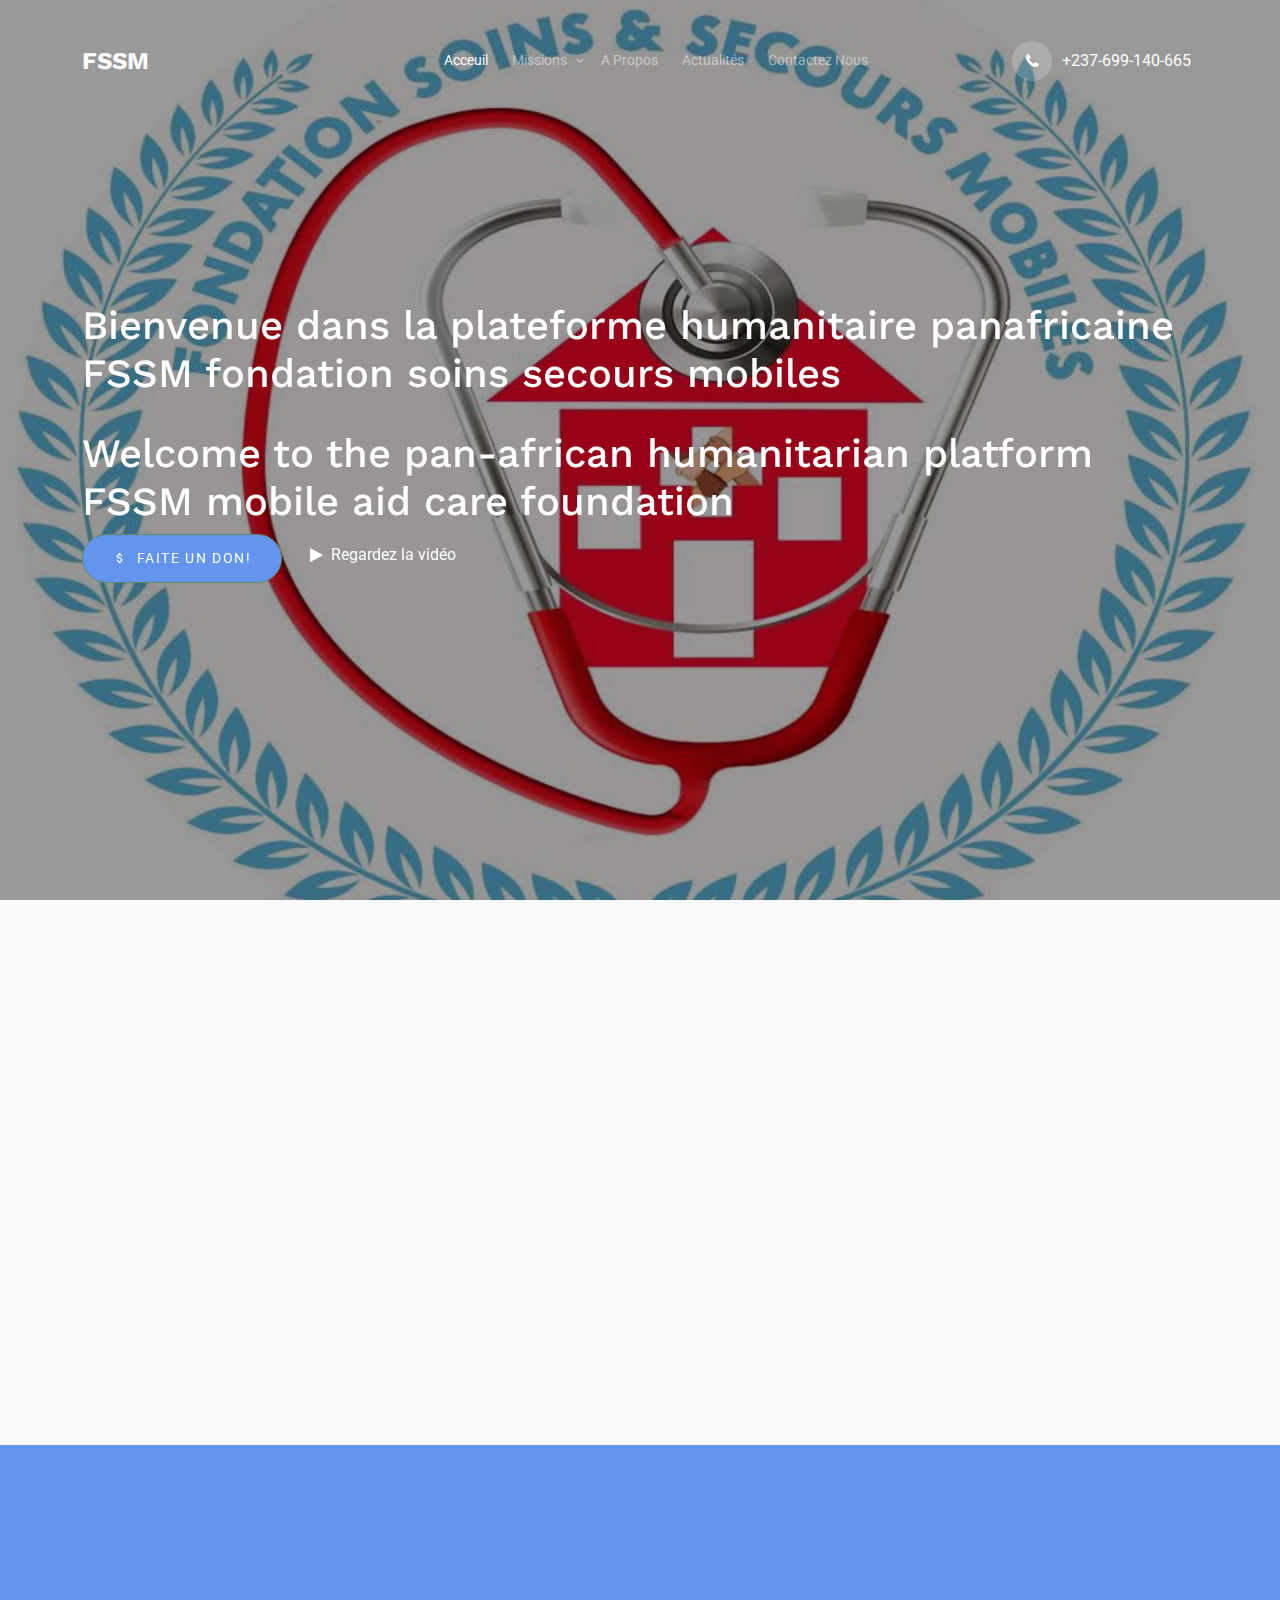
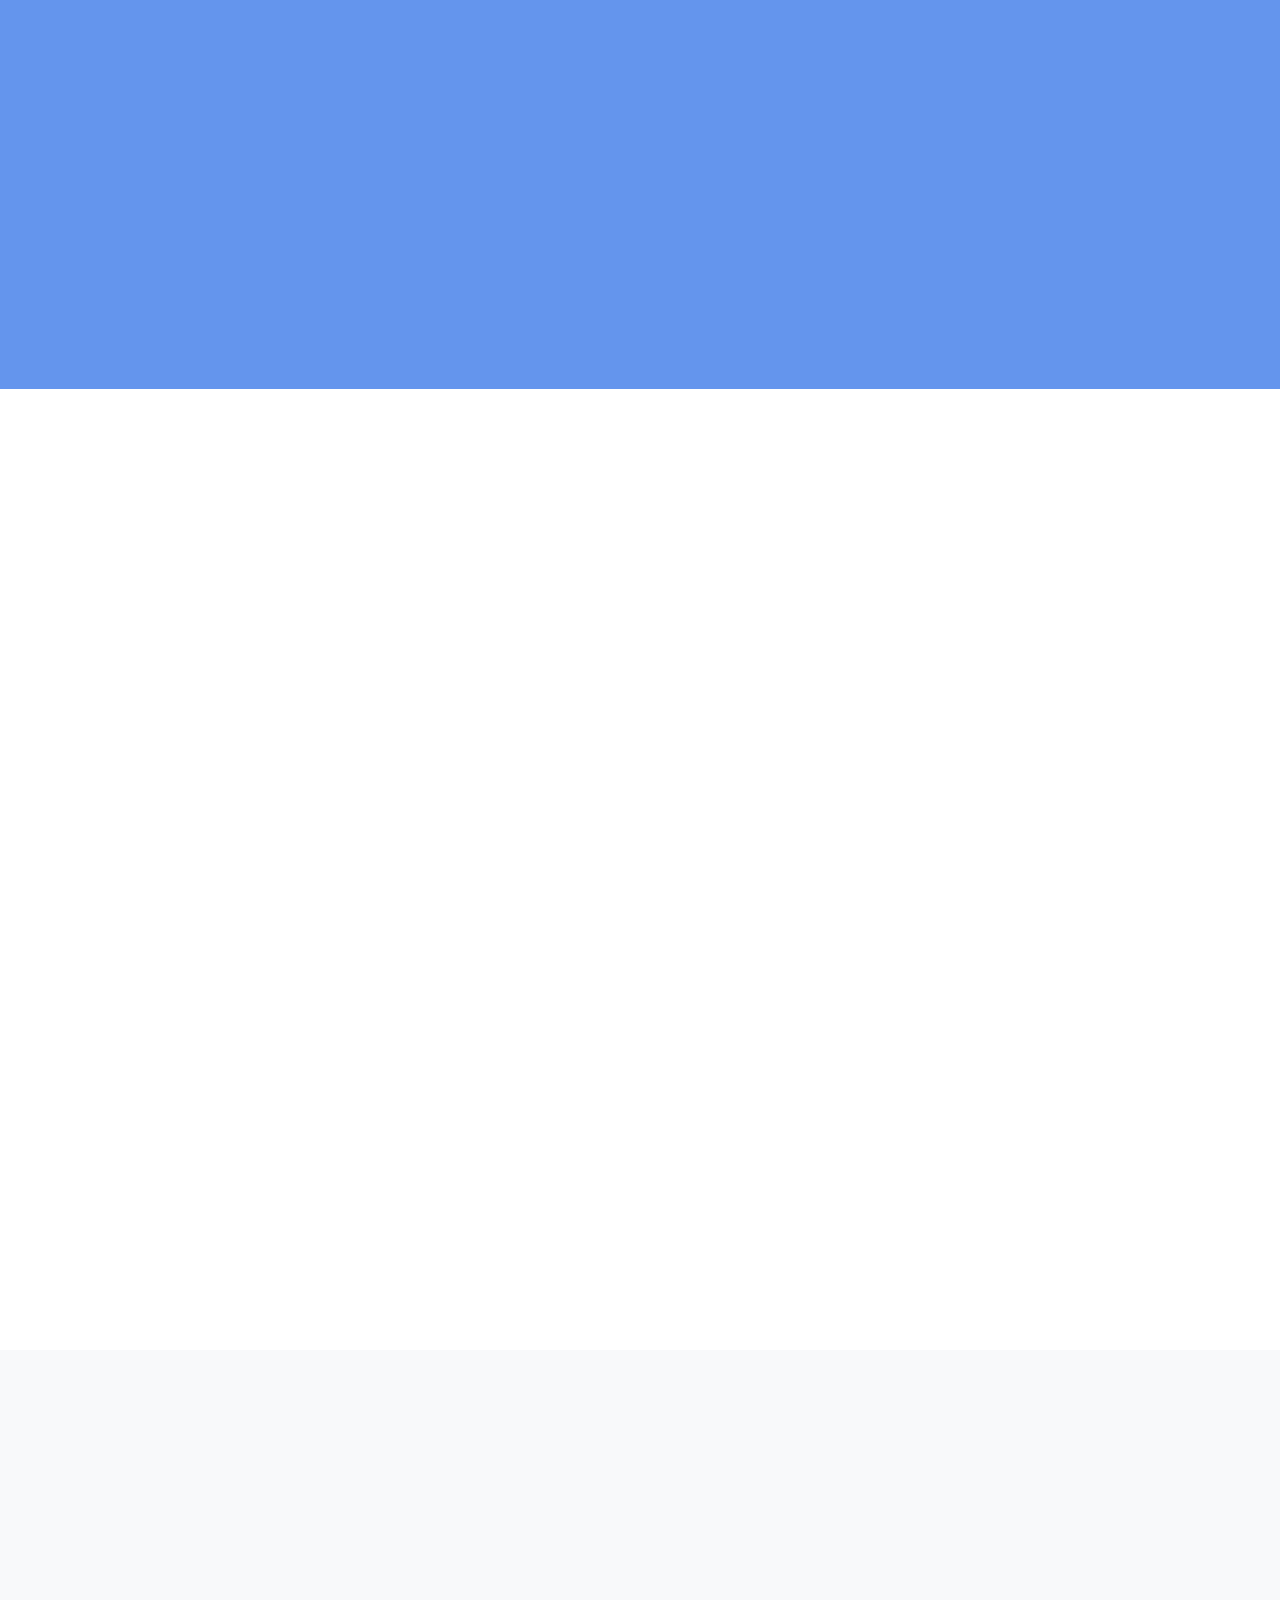
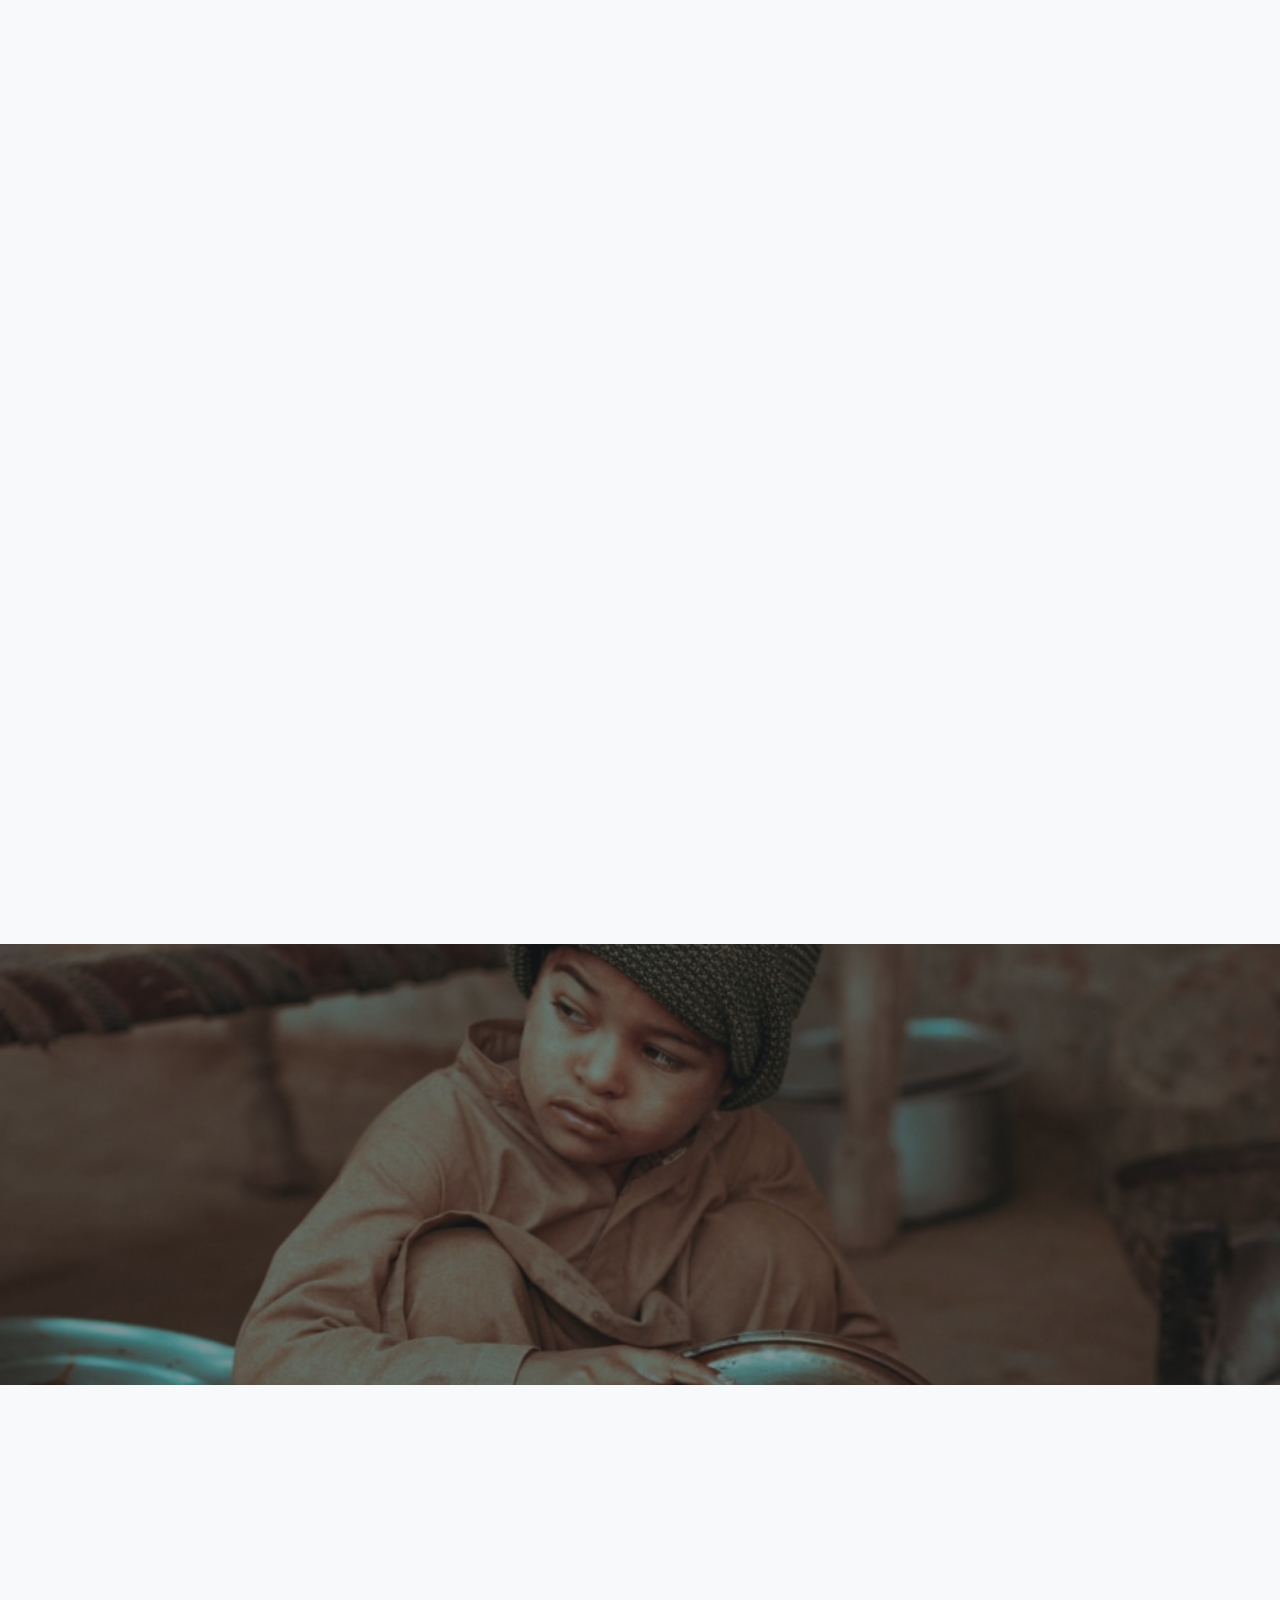
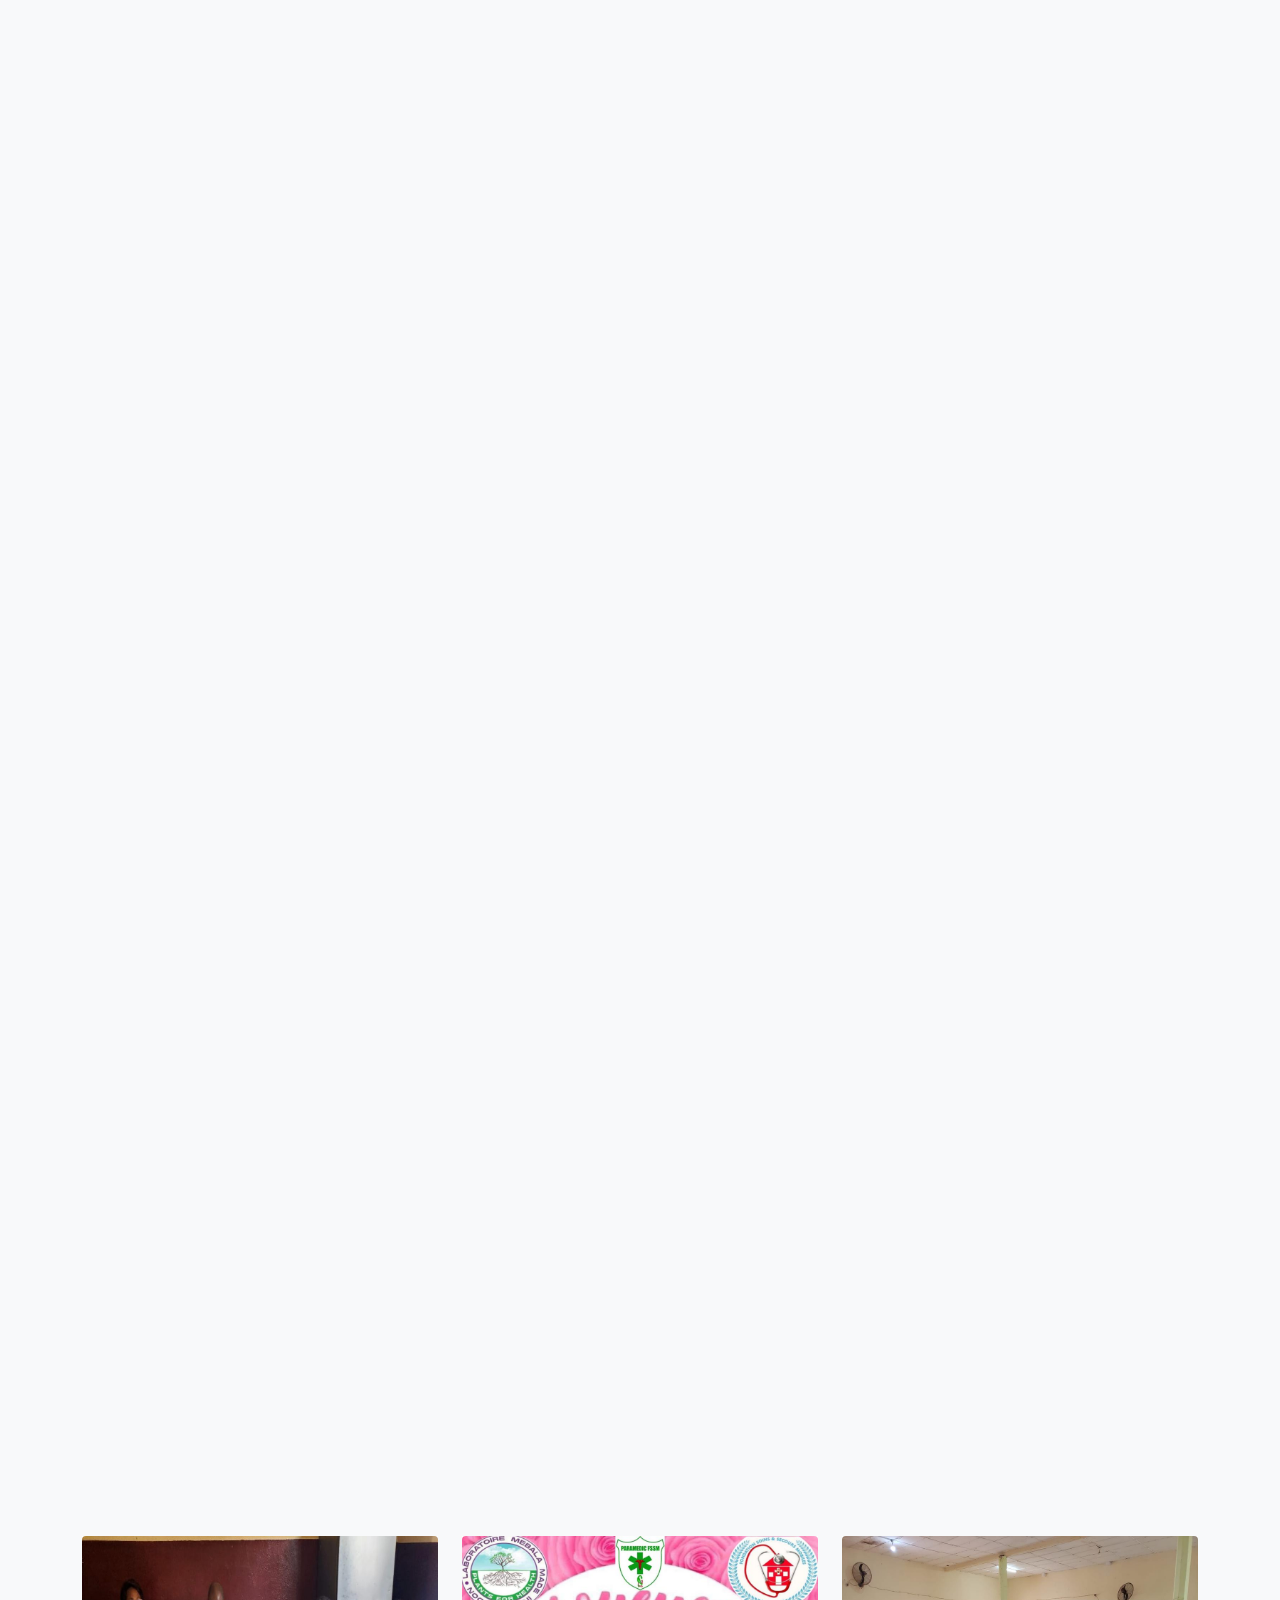
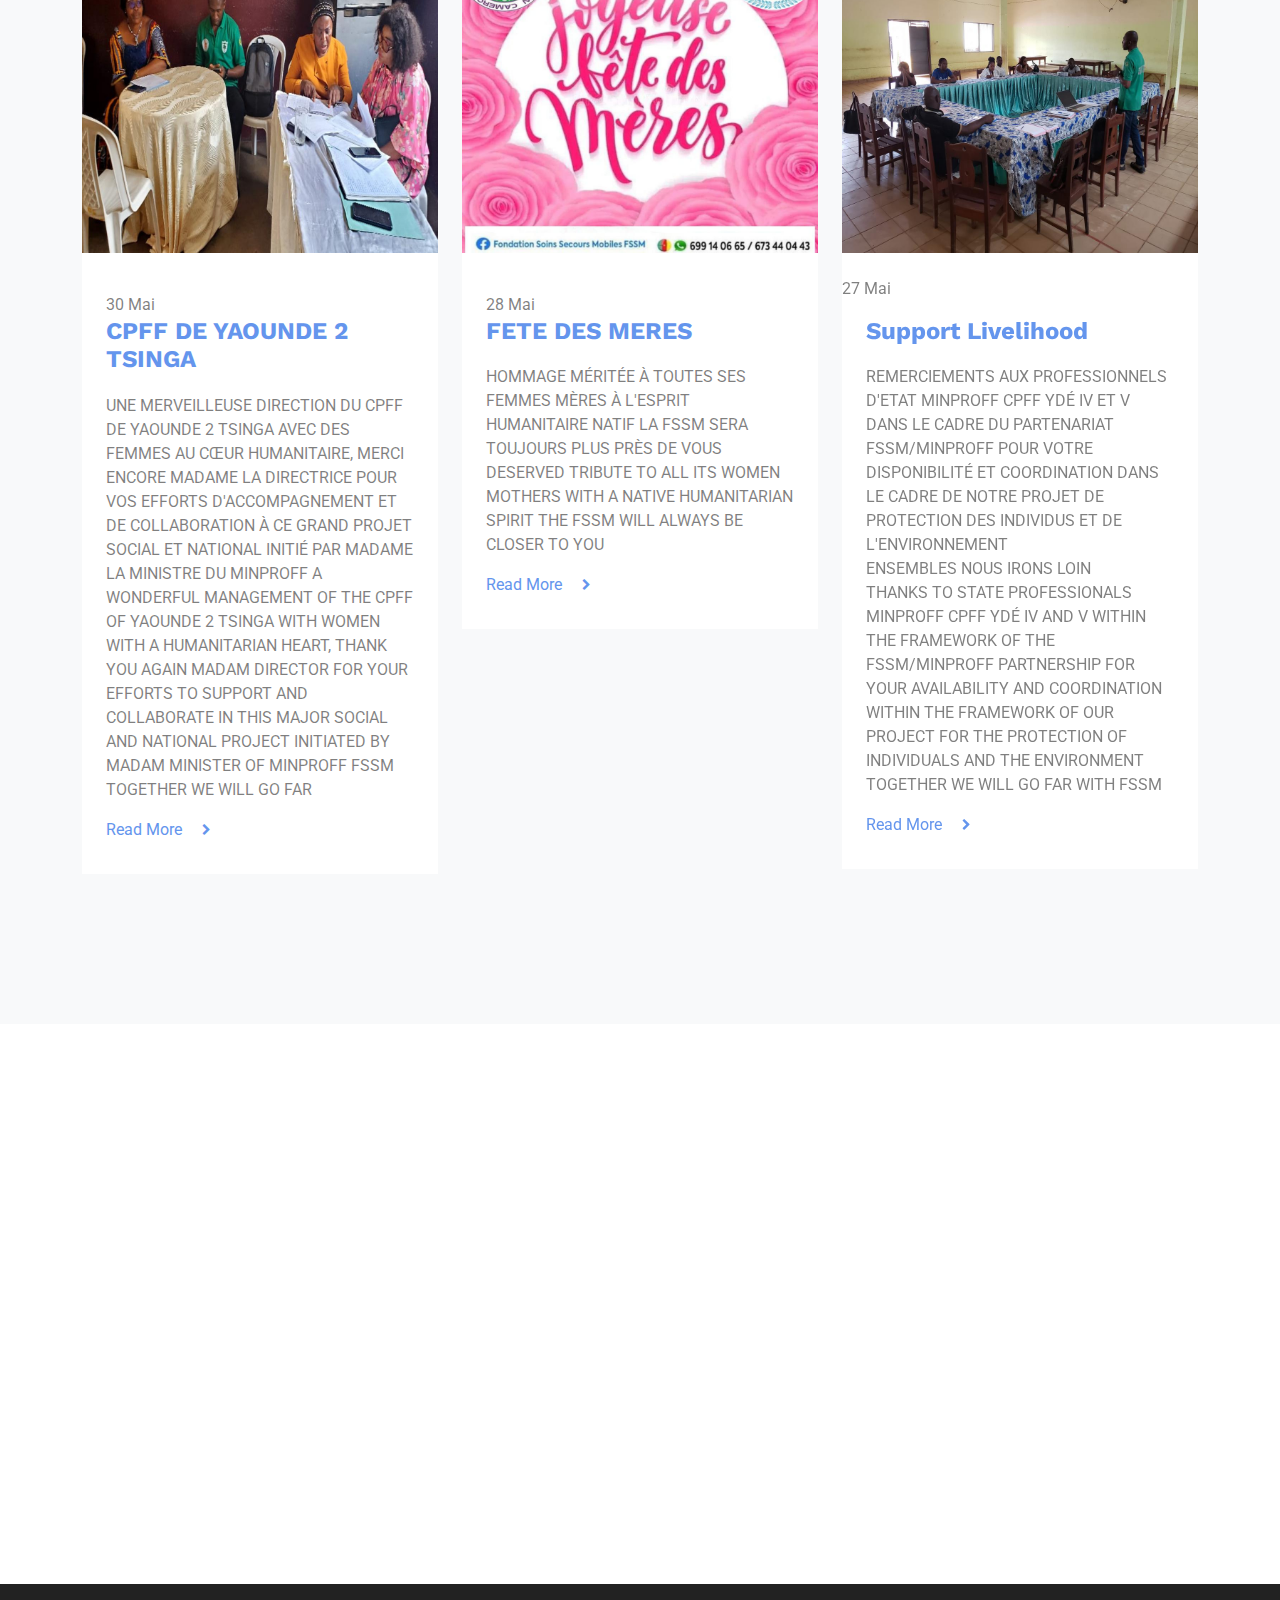
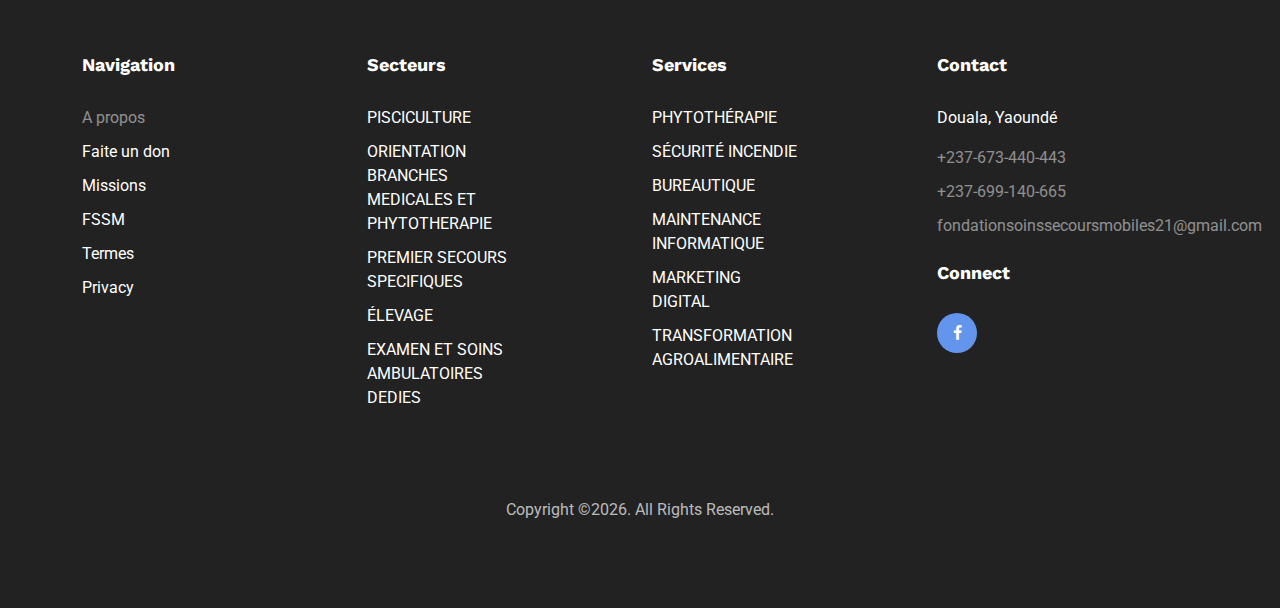
<file: index.html>
<!doctype html>
<html lang="en">
<head>
	<!-- Required meta tags -->
	<meta charset="utf-8">
	<meta name="viewport" content="width=device-width, initial-scale=1">
	<meta name="author" content="Untree.co">
	<link rel="shortcut icon" href="favicon.png">

	<meta name="description" content="" />
	<meta name="keywords" content="" />
	
	<link rel="preconnect" href="https://fonts.gstatic.com">
	<link href="https://fonts.googleapis.com/css2?family=Roboto&family=Work+Sans:wght@400;700&display=swap" rel="stylesheet">


	<link rel="stylesheet" href="fonts/icomoon/style.css">
	<link rel="stylesheet" href="fonts/flaticon/font/flaticon.css">

	<link rel="stylesheet" href="css/tiny-slider.css">
	<link rel="stylesheet" href="css/aos.css">
	<link rel="stylesheet" href="css/flatpickr.min.css">
	<link rel="stylesheet" href="css/glightbox.min.css">
	<link rel="stylesheet" href="css/style.css">

	<title>Fondation Soins Secours Mobiles</title>
</head>
<body>

	<div class="site-mobile-menu site-navbar-target">
		<div class="site-mobile-menu-header">
			<div class="site-mobile-menu-close">
				<span class="icofont-close js-menu-toggle"></span>
			</div>
		</div>
		<div class="site-mobile-menu-body"></div>
	</div>

	<nav class="site-nav">
		<div class="container">
			<div class="menu-bg-wrap">
				<div class="site-navigation">
					<div class="row g-0 align-items-center">
						<div class="col-2">
							<a href="index.html" class="logo m-0 float-start text-white">FSSM</a>
						</div>
						<div class="col-8 text-center">
							<ul class="js-clone-nav d-none d-lg-inline-block text-start site-menu mx-auto">
								<li class="active"><a href="index.html">Acceuil</a></li>
								<li class="has-children">
									<a href="">Missions</a>
									<!-- <ul class="dropdown"> -->
										<!-- <li><a href="#">Menu One</a></li> -->
										<!-- <li><a href="#">Menu Two</a></li> -->
										<!-- <li class="has-children"> -->
											<!-- <a href="#">Dropdown</a> -->
											<!-- <ul class="dropdown"> -->
												<!-- <li><a href="#">Sub Menu One</a></li> -->
												<!-- <li><a href="#">Sub Menu Two</a></li> -->
												<!-- <li><a href="#">Sub Menu Three</a></li> -->
											<!-- </ul> -->
										<!-- </li> -->
									<!-- </ul> -->
								</li>
								<li><a href="about.html">A Propos</a></li>
								<li><a href="">Actualités</a></li>
								<li><a href="">Contactez Nous</a></li>
							</ul>
						</div>
						<div class="col-2 text-end">
							<a href="#" class="burger ms-auto float-end site-menu-toggle js-menu-toggle d-inline-block d-lg-none light">
								<span></span>
							</a>

							<a href="#" class="call-us d-flex align-items-center">
								<span class="icon-phone"></span>
								<span>+237-699-140-665</span>
							</a>
						</div>
					</div>

				</div>
			</div>
		</div>
	</nav>

	<div class="hero overlay" style="background-image: url('images/FSSM_IMAGES/FSSM_5.jpg')">
		<div class="container">
			<div class="row align-items-center justify-content-between">
				<div class="col-lg-12 text-left">
					<!-- <span class="subheading-white text-white mb-3" data-aos="fade-up">FSSM</span> -->
					<h1 class="text-white mb-2" data-aos="fade-up">Bienvenue dans la plateforme humanitaire panafricaine FSSM fondation soins secours mobiles</h1></br>
					<h1 class="text-white mb-2" data-aos="fade-up">Welcome to the pan-african humanitarian platform FSSM mobile aid care foundation</h1>
					<!-- <p data-aos="fade-up" class=" mb-5 text-white lead text-white-50"> </p> -->
					<p data-aos="fade-up"  data-aos-delay="100">
						<a href="#" class="btn btn-primary me-4 d-inline-flex align-items-center"> <span class="icon-attach_money me-2"></span><span>Faite un don!</span></a>
						<a href="https://www.facebook.com/humanitairesforever/videos/2725929280883203" class="text-white glightbox d-inline-flex align-items-center"><span class="icon-play me-2"></span><span>Regardez la vidéo</span></a>
					</p>		
					
				</div>
				<!--
				<div class="col-lg-5">
					<form action="#" class="bg-white p-5 rounded donation-form" data-aos="fade-up">
						<h3>Faites un don</h3>
						<div class="form-field mb-3">
							<label for="amount-1" class="amount js-amount" data-value="500.00">
								<input type="radio" id="amount-1" name="radio-amount" checked="true">
								<span>500XAF</span>
							</label>

							<label for="amount-2" class="amount js-amount" data-value="2000.00">
								<input type="radio" id="amount-2" name="radio-amount">
								<span>2000XAF</span>
							</label>
							<label for="amount-3" class="amount js-amount" data-value="10000.00">
								<input type="radio" id="amount-3" name="radio-amount" >
								<span>10000XAF</span>
							</label>
							<label for="amount-4" class="amount js-amount" data-value="100000.00">
								<input type="radio" id="amount-4" name="radio-amount">
								<span>100000XAF</span>
							</label>

						</div>
						<div class="field-icon">
							<input type="text" placeholder="0.00" class="form-control px-4" name="donate-value" value="500.00">
							<span>F</span>
						</div>
						<div class="form-field mb-3">
							<input type="text" placeholder="Nom" class="form-control px-4">
							<input type="email" placeholder="Email" class="form-control px-4">
						</div>

						<input type="submit" value="Je donne!" class="btn btn-secondary w-100">
					</form>
				</div>
			-->
			</div>
		</div>
	</div>

	<div class="section bg-light">
		<div class="container">
			<div class="row">
				<div class="col-lg-6" data-aos="fade-up">
					<div class="vision">
						<h2>Notre Vision</h2>
						<p class="mb-4 lead">Le Programme National de Volontariat est une référence pour la promotion du volontariat comme levier de référence du développement inclusif au Cameroun.</p>
						<p><a href="#" class="link-underline">Lire plus</a></p>
					</div>
				</div>
				<div class="col-lg-6" data-aos="fade-up" data-aos-delay="100">
					<div class="mission">
						<h2>Our Vision</h2>
						<p class="mb-4 lead">The National Volunteer Program serves as a reference for promoting volunteering as a key driver of inclusive development in Cameroon.</p>
						<p><a href="#" class="link-underline">Learn plus</a></p>
					</div>
				</div>
			</div>		
		</div>		
	</div>


	<div class="section flip-section" style="background-image: url('images/img_v_2-min.jpg')">
		<div class="blob-1">
			<img src="images/blob.png" alt="Image" class="img-fluid">
		</div>
		<div class="container">
			<div class="row justify-content-center mb-5">
				<div class="col-lg-7 text-center" data-aos="fade-up">
					<span class="subheading-white mb-3 text-white">Agissez maintenant !</span>
					<h2 class="heading text-white">Agissez aujourd'hui</h2>
				</div>
			</div>
			<div class="row">
				<div class="col-lg-3 position-relative" data-aos="fade-up" data-aos-delay="100">
					<div class="card-flip">
						<div class="flip">
							<div class="front">
								<!-- front content -->
								<div class="flip-content-wrap">
									<span class="icon-comment"></span>
									<h3>Le bénévolat</h3>
								</div>
							</div>
							<div class="back">
								<!-- back content -->
								<div class="flip-content-wrap">
									<h3>Le bénévolat</h3>
									<p class="text-break">Le bénévolat est une activité non contractuelle exercée librement et à temps partiel, par une personne physique, en dehors de ses occupations professionnelles ou familiales, au bénéfice d’autrui et ne pouvant donner droit à une indemnité.</p>
								</div>
							</div>
						</div>
					</div>
					<!-- End Card Flip -->
				</div>
				<div class="col-lg-3 position-relative" data-aos="fade-up" data-aos-delay="200">
					<div class="card-flip">
						<div class="flip">
							<div class="front">
								<!-- front content -->
								<div class="flip-content-wrap">
									<span class="icon-comment"></span>
									<h3>Volontaire</h3>
								</div>
							</div>
							<div class="back">
								<!-- back content -->
								<div class="flip-content-wrap">
									<h3>Volontaire</h3>
									<p class="text-break">Un volontaire est une Personne physique qui exerce délibérément de façon désintéressée, une activité contractuelle, non rémunérée, à plein temps ou selon une programmation prédéfinie, pour le bien commun ou pour une cause sociale, et peut bénéficier d’allocations forfaitaires, régulières ou ponctuelles, pour des besoins de subsistance</p>
								</div>
							</div>
						</div>
					</div>

				</div>
				<div class="col-lg-3 position-relative" data-aos="fade-up" data-aos-delay="300">
					<div class="card-flip">
						<div class="flip">
							<div class="front">
								<!-- front content -->
								<div class="flip-content-wrap">
									<span class="icon-comment"></span>
									<h3>E-volontaire </h3>
								</div>
							</div>
							<div class="back">
								<!-- back content -->
								<div class="flip-content-wrap">
									<h3>E-volontaire </h3>
									<p>Personne physique qui exerce délibérément de façon désintéressée, une activité contractuelle, non rémunérée, à plein temps ou selon une programmation prédéfinie, en ligne pour le bien commun ou pour une cause sociale, et peut bénéficier d’allocations forfaitaires, régulières ou ponctuelles, pour des besoins de subsistance.</p>
								</div>
							</div>
						</div>
					</div>

				</div>
				<div class="col-lg-3 position-relative" data-aos="fade-up" data-aos-delay="400">
					<div class="card-flip">
						<div class="flip">
							<div class="front">
								<!-- front content -->
								<div class="flip-content-wrap">
									<span class="icon-comment"></span>
									<h3>Aide Médicale</h3>
								</div>
							</div>
							<div class="back">
								<!-- back content -->
								<div class="flip-content-wrap">
									<h3>Aide Médicale</h3>
									<p>Le bénévolat est une activité altruiste qui permet de consacrer du temps et des compétences pour aider les autres.</p>
								</div>
							</div>
						</div>
					</div>

				</div>
			</div>		
		</div>		
	</div>




	<div class="section">
		<div class="container">
			<div class="row mb-5 align-items-center justify-content-between">
				<div class="col-lg-5" data-aos="fade-up" data-aos-delay="0">
					<span class="subheading mb-3">Qui sommes nous?</span>
					<h2 class="heading">A propos</h2>
					<p>NOUS SOMMES UN ORGANISME À BUT NON LUCRATIF SPÉCIALISÉ EN PROTECTION CIVILE ET DE L'ENVIRONNEMENT À TRAVERS NOS PROGRAMMES PROFESSIONNELS DIVERSIFIÉS</p>
				</div>

				<div class="col-lg-6" data-aos="fade-up" data-aos-delay="100">
					<blockquote>
						Le <b>volontariat</b> est une activité contractuelle, non-rémunérée, exercée librement, de façon désintéressée, à plein temps ou selon une programmation prédéfinie, ou selon une programmation prédéfinie, par une personne physique, pour le bien commun ou pour une cause sociale, et pouvant donner lieu à des allocations forfaitaires, régulières ou ponctuelles, pour des besoins de subsistance. 
					</blockquote>
				</div>
			</div>
			<div class="row justify-content-between">
				<div class="col-lg-5 pe-lg-5" data-aos="fade-up" data-aos-delay="200">

					<ul class="nav nav-pills mb-5 custom-nav-pills" id="pills-tab" role="tablist">
						<li class="nav-item" role="presentation">
							<button class="nav-link active" id="pills-mission-tab" data-bs-toggle="pill" data-bs-target="#pills-mission" type="button" role="tab" aria-controls="pills-mission" aria-selected="true">Notre Mission</button>
						</li>
						<li class="nav-item" role="presentation">
							<button class="nav-link" id="pills-values-tab" data-bs-toggle="pill" data-bs-target="#pills-values" type="button" role="tab" aria-controls="pills-values" aria-selected="false">Nos Valeurs</button>
						</li>
						<li class="nav-item" role="presentation">
							<button class="nav-link" id="pills-history-tab" data-bs-toggle="pill" data-bs-target="#pills-history" type="button" role="tab" aria-controls="pills-history" aria-selected="false">Notre Histoire</button>
						</li>
					</ul>
					<div class="tab-content" id="pills-tabContent">
						<div class="tab-pane fade show active" id="pills-mission" role="tabpanel" aria-labelledby="pills-mission-tab">
							<h2 class="mb-3 text-primary fw-bold">Notre mission</h2>
							<p>Promouvoir un volontariat inclusif à travers la mobilisation, la participation citoyenne et la valorisation des compétences de toutes les couches sociales.</p>
							<p class="mt-5">
								<a href="#" class="btn btn-primary me-4">Faites un don!</a>
								<a href="#" class="link-more">Lire plus <span class="icon-chevron-right"></span></a>
							</p>
						</div>
						<div class="tab-pane fade" id="pills-values" role="tabpanel" aria-labelledby="pills-values-tab">
							<h2 class="mb-3 text-primary fw-bold">Nos Valeurs</h2>
							<p>Les valeurs prônées par le volontariat sont entre autres : la solidarité, l’engagement, la participation, l’inclusion, la compétence, le civismen et la disponibilité</p>
							<p class="mt-5">
								<a href="#" class="btn btn-primary me-4">Devenez Bénévole</a>
								<a href="#" class="link-more">Plus <span class="icon-chevron-right"></span></a>
							</p>
						</div>
						<div class="tab-pane fade" id="pills-history" role="tabpanel" aria-labelledby="pills-history-tab">

							<h2 class="mb-3 text-primary fw-bold">Historique</h2>
							<p>Existant depuis 2019 nous sommes officiellement partenaire d'etat en collaboration avec les ministères de tutelles</p>
							<p class="mt-5">
								<a href="#" class="btn btn-primary me-4">Devenez sponsor</a>
								<a href="#" class="link-more">Plus <span class="icon-chevron-right"></span></a>
							</p>
						</div>
					</div>

				</div>
				<div class="col-lg-6">
					<div class="overlap-imgs">
						<img src="images/FSSM_IMAGES/FSSM_5.jpg" alt="Image" class="img-fluid rounded" data-aos="fade-up" data-aos="100">
					</div>
				</div>		
			</div>		
		</div>		
	</div>


	<div class="section cause-section bg-light">

		<div class="container">
			<div class="row justify-content-center mb-5">
				<div class="col-lg-6 text-center" data-aos="fade-up" data-aos-delay="100">
					<span class="subheading mb-3">MISSIONS</span>
					<!-- <h2 class="heading">Nos Principales Missions</h2> -->
					<p>Promouvoir un volontariat inclusif à travers la mobilisation, la participation citoyenne et la valorisation des compétences de toutes les couches sociales.
					<div id="features-slider-nav" class="mt-5 d-flex justify-content-center">
						<button  class="btn btn-primary prev d-flex align-items-center me-2" data-controls="prev"> <span class="icon-chevron-left"></span> <span class="ms-3">Prev</span></button>
						<button class="btn btn-primary next d-flex align-items-center" data-controls="next"><span class="me-3">Next</span> <span class="icon-chevron-right"></span></button>
					</div>
				</div>
			</div>	
		</div>


		<div class="container mb-5">
			<div class="features-slider-wrap position-relative" data-aos="fade-up" data-aos-delay="200">
				<div class="features-slider" id="features-slider">

					<div class="item">
						<div class="causes-item bg-white">
							<a href="#"><img src="images/FSSM_IMAGES/FSSM_2.jpg" alt="Image" class="img-fluid mb-4 rounded"></a>
							<div class="px-4 pb-5 pt-3">

								<h3><a href="#">Profesionnels en Médecine</a></h3>
								<p>Nos professionnels de la médecine mettent à votre disposition une équipe compétente et expérimentée, dédiée à vous offrir les meilleurs soins médicaux possibles.</p>

								<div class="progress mb-2">
									<div class="progress-bar" role="progressbar" style="width: 25%;" aria-valuenow="25" aria-valuemin="0" aria-valuemax="100">25%</div>
								</div>

								<div class="d-flex mb-4 justify-content-between amount">
									<div>$0.00</div>
									<div>$0.00</div>
								</div>
								<div>
									<a href="#" class="btn btn-primary">Faites un don!</a>
								</div>
							</div>
						</div>
					</div>


					<div class="item">
						<div class="causes-item bg-white">
							<a href="#"><img src="images/FSSM_IMAGES/FSSM_76.jpg" alt="Image" class="img-fluid mb-4 rounded"></a>
							<div class="px-4 pb-5 pt-3">
								<h3><a href="#">Phytothérapie</a></h3>
								<p>Notre service de phytothérapie offre une gamme complète de remèdes à base de plantes, soigneusement sélectionnés pour leurs propriétés thérapeutiques. 
								</p>

								<div class="progress mb-2">
									<div class="progress-bar" role="progressbar" style="width: 68%;" aria-valuenow="25" aria-valuemin="0" aria-valuemax="100">68%</div>
								</div>

								<div class="d-flex mb-4 justify-content-between amount">
									<div>$0.00</div>
									<div>$0.00</div>
								</div>
								<div>
									<a href="#" class="btn btn-primary">Faites un don!</a>
								</div>
							</div>
						</div>
					</div>

					<div class="item">
						<div class="causes-item bg-white">
							<a href="#"><img src="images/FSSM_IMAGES/FSSM_59.jpg" alt="Image" class="img-fluid mb-4 rounded"></a>
							<div class="px-4 pb-5 pt-3">
								<h3><a href="#">Agro alimentaire</a></h3>
								<p>Nous proposons une large sélection de produits frais, sains et savoureux, issus de sources locales et durables.</p>

								<div class="progress mb-2">
									<div class="progress-bar" role="progressbar" style="width: 87%;" aria-valuenow="87" aria-valuemin="0" aria-valuemax="100">87%</div>
								</div>

								<div class="d-flex mb-4 justify-content-between amount">
									<div>$0.00</div>
									<div>$0.00</div>
								</div>
								<div>
									<a href="#" class="btn btn-primary">Faites un don!</a>
								</div>
							</div>
						</div>
					</div>


					
						<div class="causes-item bg-white">
							<a href="#"><img src="images/img_v_6-min.jpg" alt="Image" class="img-fluid mb-4 rounded"></a>
							<div class="px-4 pb-5 pt-3">
								<h3><a href="#">Support Livelihood</a></h3>
								<p>Notre équipe d'experts est là pour vous accompagner à chaque étape de votre parcours.</p>

								<div class="progress mb-2">
									<div class="progress-bar" role="progressbar" style="width: 25%;" aria-valuenow="25" aria-valuemin="0" aria-valuemax="100">25%</div>
								</div>

								<div class="d-flex mb-4 justify-content-between amount">
									<div>$0.00</div>
									<div>$0.00</div>
								</div>
								<div>
									<a href="#" class="btn btn-primary">Faites un don!</a>
								</div>
							</div>
						</div>
					</div>



				</div>
			</div>
		</div>


	</div>		



	<div class="section flip-section secondary-bg" style="background-image: url('images/img_v_4-min.jpg')">
		<div class="container">
			<div class="row">
				<div class="col-lg-7 mx-auto text-center">
					<span class="subheading-white mb-3 text-white" data-aos="fade-up">Agissez maintenant !</span>
					<h3 class="mb-4 heading text-white" data-aos="fade-up">Aidons les moins fortunés </h3>
					<a href="#" class="btn btn-outline-white me-3" data-aos="fade-up" data-aos-delay="100">Devenir Volontaire</a> <a href="#" class="btn btn-outline-white" data-aos="fade-up" data-aos-delay="200">Faire un don</a>
				</div>		
			</div>		
		</div>		
	</div>


	<div class="section bg-light">
		<div class="container">
			<div class="row justify-content-between">
				<div class="col-lg-5" data-aos="fade-up">
					<span class="subheading mb-3">Impact</span>
					<h2 class="heading mb-4">LES RÉALISATIONS DE LA FONDATION FSSM</h2>
					<p>Une merveilleuse direction du CPFF de yaounde 2 tsinga avec des femmes au cœur humanitaire, merci encore madame la directrice pour vos efforts d'accompagnement et de collaboration à ce grand projet social et national initié par madame la ministre du MINPROFF</br>
					FSSM ensembles nous irons loin</p>
					<p>A wonderful leadership of the CPFF in Yaoundé 2 Tsinga with women of a humanitarian spirit. Thank you once again, Madam Director, for your efforts in supporting and collaborating on this great social and national project initiated by Madam Minister of MINPROFF.</br>FSSM, together we will go far.</p>
				</div>		
				<div class="col-lg-6" data-aos="fade-up" data-aos-delay="100">
					<div class="row section-counter">
						<div class="col-lg-6">
							<div class="counter">
								<i class="flaticon-social-services d-block text-secondary"></i>
								
								<span class="number countup">20</span>
								<span class="d-block">Nouvelles Missions</span>
							</div>

							<div class="counter">
								<i class="flaticon-charity-money d-block text-secondary"></i>
								<span class="number">$<span class="countup">0</span>M</span>
								<span class="d-block">Fonds Collectés</span>
							</div>

						</div>
						<div class="col-lg-6">
							<div class="counter mt-5">
								<i class="flaticon-money-donation d-block text-secondary"></i>
								<span class="number countup">0</span>
								<span class="d-block">Donations</span>
							</div>

							<div class="counter">
								<i class="flaticon-organs-donation d-block text-secondary"></i>
								<span class="number countup">20</span>
								<span class="d-block">FSSM</span>
							</div>
						</div>
					</div>
				</div>
			</div>		
		</div>		
	</div>

	<div class="section bg-light pt-0">
		<div class="container">
			<div class="row justify-content-center text-center">
				<div class="col-lg-5 mb-5" data-aos="fade-up">
					<span class="subheading mb-1">Nouveautés</span>
					<!-- <h2 class="heading mb-1">Actualités</h2> -->
					<p>
					<iframe src="https://www.facebook.com/plugins/video.php?height=476&href=https%3A%2F%2Fweb.facebook.com%2F100066394703211%2Fvideos%2F907825130296459%2F&show_text=false&width=476&t=0" width="476" height="476" style="border:none;overflow:hidden" scrolling="no" frameborder="0" allowfullscreen="true" allow="autoplay; clipboard-write; encrypted-media; picture-in-picture; web-share" allowFullScreen="true"></iframe>
					<a href="https://www.facebook.com/100066394703211/videos/907825130296459/?mibextid=rS40aB7S9Ucbxw6v">LA PARESSE DES FEMMES EST UN CHOIX DE VIE TU AS 1 TÊTE ET TES 4 MEMBRES MAIS TU CHOISIS LA FACILITÉ SUR INTERNET POUR REMPLIR TON COMPTE REGARDEZ VOTRE SŒUR MALGRÉ SON HANDICAP ELLE EST ATHLÈTE ET SPORTIVE LA FSSM ACCOMPAGNE LES FEMMES BRAVES ET ENTREPRENANTES ET SURTOUT LES PERSONNES HANDICAPÉS </br>
					WOMEN'S LAZINESS IS A LIFETIME CHOICE YOU HAVE 1 HEAD AND YOUR 4 MEMBERS BUT YOU CHOOSE THE EASE ON THE INTERNET TO FILL IN YOUR ACCOUNT LOOK AT YOUR SISTER DESPITE HER DISABILITY SHE IS AN ATHLETE AND SPORTSMAN THE FSSM ACCOMPANIES BRAVE AND ENTREPRENEURIAL WOMEN AND ESPECIALLY PEOPLE WITH DISABILITIES</a>
					</p>
				</div>		
			</div>
			<div class="row">
				<div class="col-lg-4 col-md-6">
					<div class="causes-item bg-white">
						<a href="#"><img src="images/FSSM_IMAGES/FSSM_123.jpg" alt="Image" class="img-fluid mb-4 rounded"></a>
						<div class="px-4 pb-3 pt-3">
							<span class="date">30 Mai</span>
							<h3><a href="#">CPFF DE YAOUNDE 2 TSINGA</a></h3>
							<p>UNE MERVEILLEUSE DIRECTION DU CPFF DE YAOUNDE 2 TSINGA AVEC DES FEMMES AU CŒUR HUMANITAIRE, MERCI ENCORE MADAME LA DIRECTRICE POUR VOS EFFORTS D'ACCOMPAGNEMENT ET DE COLLABORATION À CE GRAND PROJET SOCIAL ET NATIONAL INITIÉ PAR MADAME LA MINISTRE DU MINPROFF
							A WONDERFUL MANAGEMENT OF THE CPFF OF YAOUNDE 2 TSINGA WITH WOMEN WITH A HUMANITARIAN HEART, THANK YOU AGAIN MADAM DIRECTOR FOR YOUR EFFORTS TO SUPPORT AND COLLABORATE IN THIS MAJOR SOCIAL AND NATIONAL PROJECT INITIATED BY MADAM MINISTER OF MINPROFF FSSM TOGETHER WE WILL GO FAR</p>
							<p><a href="#" class="d-flex align-items-center more2"><span>Read More</span> <span class="icon-chevron-right"></span></a></p>

							
						</div>
					</div>
				</div>		
				<div class="col-lg-4 col-md-6">
					<div class="causes-item bg-white">
						<a href="#"><img src="images/FSSM_IMAGES/FSSM_122.jpg" alt="Image" class="img-fluid mb-4 rounded"></a>
						<div class="px-4 pb-3 pt-3">
							<span class="date">28 Mai</span>
							<h3><a href="#">FETE DES MERES</a></h3>
							<p>HOMMAGE MÉRITÉE À TOUTES SES FEMMES MÈRES À L'ESPRIT HUMANITAIRE NATIF LA FSSM SERA TOUJOURS PLUS PRÈS DE VOUS
							DESERVED TRIBUTE TO ALL ITS WOMEN MOTHERS WITH A NATIVE HUMANITARIAN SPIRIT THE FSSM WILL ALWAYS BE CLOSER TO YOU</p>
							<p><a href="#" class="d-flex align-items-center more2"><span>Read More</span> <span class="icon-chevron-right"></span></a></p>
							
						</div>
					</div>
				</div>

				<div class="col-lg-4 col-md-6">
					<div class="causes-item bg-white">
						<a href="#"><img src="images/FSSM_IMAGES/FSSM_118.jpg" alt="Image" class="img-fluid mb-4 rounded"></a>
						<span class="date">27 Mai</span>
						<div class="px-4 pb-3 pt-3">
							<h3><a href="#">Support Livelihood</a></h3>
							<p>REMERCIEMENTS AUX PROFESSIONNELS D'ETAT MINPROFF CPFF YDÉ IV ET V DANS LE CADRE DU PARTENARIAT FSSM/MINPROFF POUR VOTRE DISPONIBILITÉ ET COORDINATION DANS LE CADRE DE NOTRE PROJET DE PROTECTION DES INDIVIDUS ET DE L'ENVIRONNEMENT</br>
							ENSEMBLES NOUS IRONS LOIN</br>
							
							THANKS TO STATE PROFESSIONALS MINPROFF CPFF YDÉ IV AND V WITHIN THE FRAMEWORK OF THE FSSM/MINPROFF PARTNERSHIP FOR YOUR AVAILABILITY AND COORDINATION WITHIN THE FRAMEWORK OF OUR PROJECT FOR THE PROTECTION OF INDIVIDUALS AND THE ENVIRONMENT</br>
							TOGETHER WE WILL GO FAR WITH FSSM</p>
							<p><a href="#" class="d-flex align-items-center more2"><span>Read More</span> <span class="icon-chevron-right"></span></a></p>
							
						</div>
					</div>
				</div>

				

			</div>	

			
		</div>		
	</div>

	<div class="section sec-instagram pb-0">
		<div class="container mb-5">
			<div class="row align-items-center">
				<div class="col-lg-3" data-aos="fade-up">
					<!-- <span class="subheading mb-3">Réseaux Sociaux</span> -->
					<h2 class="heading">NOS PARTENAIRES</h2>
				</div>
				<!-- <div class="col-lg-7" data-aos="fade-up" data-aos-delay="100"> -->
					<!-- <p> -->
					<!-- Le bénévolat est une activité altruiste qui permet de consacrer du temps et des compétences pour aider les autres. Que ce soit dans le domaine de l'éducation, de la santé, de l'environnement ou de l'aide sociale, les bénévoles apportent leur soutien de manière volontaire et désintéressée.</p> -->
				<!-- </div> -->
			</div>
		</div>

		<div class="instagram-slider-wrap" data-aos="fade-up" data-aos-delay="200">
			<div class="instagram-slider" id="instagram-slider">

				<div class="item">
					<a class="instagram-item">
						<!-- <span class="icon-instagram"></span> -->
						<img src="images/FSSM_IMAGES\FSSM_128.jpeg" alt="Image" class="img-fluid">		
					</a>
				</div>

				<div class="item">
					<a class="instagram-item">
						<!-- <span class="icon-instagram"></span> -->
						<img src="images/FSSM_IMAGES\FSSM_129.jpeg" alt="Image" class="img-fluid">		
					</a>
				</div>
				
				<div class="item">
					<a class="instagram-item">
						<!-- <span class="icon-instagram"></span> -->
						<img src="images/FSSM_IMAGES\FSSM_130.jpeg" alt="Image" class="img-fluid">		
					</a>
				</div>
				<div class="item">
					<a class="instagram-item">
						<!-- <span class="icon-instagram"></span> -->
						<img src="images/FSSM_IMAGES\FSSM_131.jpeg" alt="Image" class="img-fluid">		
					</a>
				</div>
				<div class="item">
					<a class="instagram-item">
						<!-- <span class="icon-instagram"></span> -->
						<img src="images/FSSM_IMAGES\FSSM_132.jpeg" alt="Image" class="img-fluid">		
					</a>
				</div><div class="item">
					<a class="instagram-item">
						<!-- <span class="icon-instagram"></span> -->
						<img src="images/FSSM_IMAGES\FSSM_133.jpeg" alt="Image" class="img-fluid">		
					</a>
				</div>
				<div class="item">
					<a class="instagram-item">
						<!-- <span class="icon-instagram"></span> -->
						<img src="images/FSSM_IMAGES\FSSM_134.jpeg" alt="Image" class="img-fluid">		
					</a>
				</div>


			</div>
		</div>

	</div>

	<div class="site-footer">
		<div class="container">

			<div class="row">
				<div class="col-6 col-sm-6 col-md-6 col-lg-3">
					<div class="widget">
						<h3>Navigation</h3>
						<ul class="list-unstyled float-left links">
							<li><a href="about.html">A propos</a></li>
							<li class="text-white">Faite un don</li>
							<li class="text-white">Missions</li>
							<li class="text-white">FSSM</li>
							<li class="text-white">Termes</li>
							<li class="text-white">Privacy</li>
						</ul>
					</div> <!-- /.widget -->
				</div> <!-- /.col-lg-3 -->

				<div class="col-6 col-sm-6 col-md-6 col-lg-3">
					<div class="widget">
						<h3>Secteurs</h3>
						<ul class="list-unstyled float-left links">
							<li class="text-white">PISCICULTURE</li>
							<li class="text-white">ORIENTATION BRANCHES MEDICALES ET PHYTOTHERAPIE</li>
							<li class="text-white">PREMIER SECOURS SPECIFIQUES</li>
							<li class="text-white">ÉLEVAGE</li>
							<li class="text-white">EXAMEN ET SOINS AMBULATOIRES DEDIES</li>
						</ul>
					</div> <!-- /.widget -->
				</div> <!-- /.col-lg-3 -->

				<div class="col-6 col-sm-6 col-md-6 col-lg-3">
					<div class="widget">
						<h3>Services</h3>
						<ul class="list-unstyled float-left links">
							<li class="text-white">PHYTOTHÉRAPIE</li>
							<li class="text-white">SÉCURITÉ INCENDIE</li>
							<li class="text-white">BUREAUTIQUE</li>
							<li class="text-white">MAINTENANCE INFORMATIQUE</li>
							<li class="text-white">MARKETING DIGITAL</li>
							<li class="text-white">TRANSFORMATION AGROALIMENTAIRE</li>
						</ul>
					</div> <!-- /.widget -->
				</div> <!-- /.col-lg-3 -->


				<div class="col-6 col-sm-6 col-md-6 col-lg-3">
					<div class="widget">
						<h3>Contact</h3>
						<address>Douala, Yaoundé</address>
						<ul class="list-unstyled links mb-4">
							<li><a href="tel://673440443">+237-673-440-443</a></li>
							<li><a href="tel://699140665">+237-699-140-665</a></li>
							<li><a href="mailto:fondationsoinssecoursmobiles21@gmail.com">fondationsoinssecoursmobiles21@gmail.com</a></li>
						</ul>

						<h3>Connect</h3>
						<ul class="list-unstyled social">
							<!-- <li><a href="#"><span class="icon-instagram"></span></a></li> -->
							<!-- <li><a href="#"><span class="icon-twitter"></span></a></li> -->
							<li><a href="https://www.facebook.com/humanitairesforever/"><span class="icon-facebook"></span></a></li>
							<!-- <li><a href="#"><span class="icon-linkedin"></span></a></li> -->
							<!-- <li><a href="#"><span class="icon-pinterest"></span></a></li> -->
							<!-- <li><a href="#"><span class="icon-dribbble"></span></a></li> -->
						</ul>

					</div> <!-- /.widget -->
				</div> <!-- /.col-lg-3 -->

			</div> <!-- /.row -->


			<div class="row mt-5">
				<div class="col-12 text-center">
					<p class="copyright">Copyright &copy;<script>document.write(new Date().getFullYear());</script>. All Rights Reserved. 
					</p>
				</div>
			</div>
		</div> <!-- /.container -->
	</div> <!-- /.site-footer -->







	<!-- Preloader -->
	<div id="overlayer"></div>
	<div class="loader">
		<div class="spinner-border text-primary" role="status">
			<span class="visually-hidden">Loading...</span>
		</div>
	</div>

	<script src="js/bootstrap.bundle.min.js"></script>
	<script src="js/tiny-slider.js"></script>

	<script src="js/flatpickr.min.js"></script>
	<script src="js/glightbox.min.js"></script>


	<script src="js/aos.js"></script>
	<script src="js/navbar.js"></script>
	<script src="js/counter.js"></script>
	<script src="js/custom.js"></script>
</body>
</html>
</file>
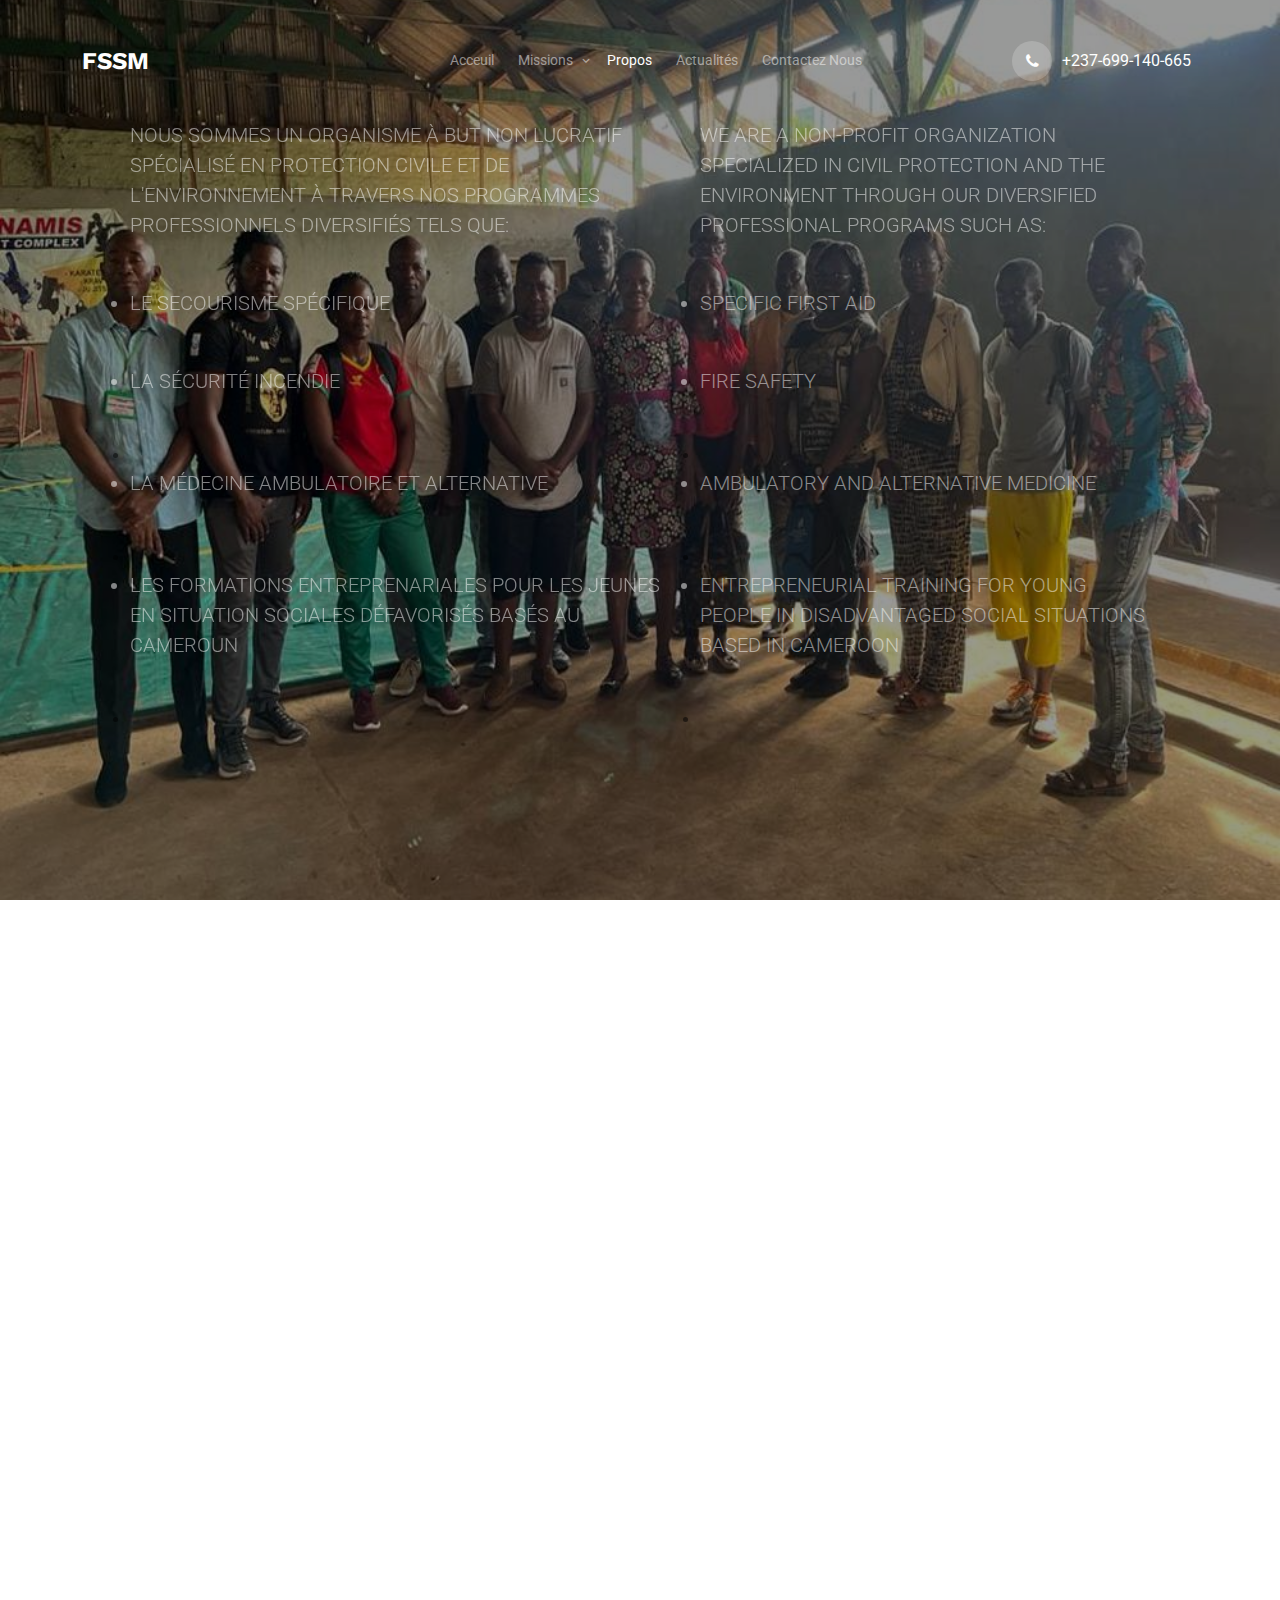
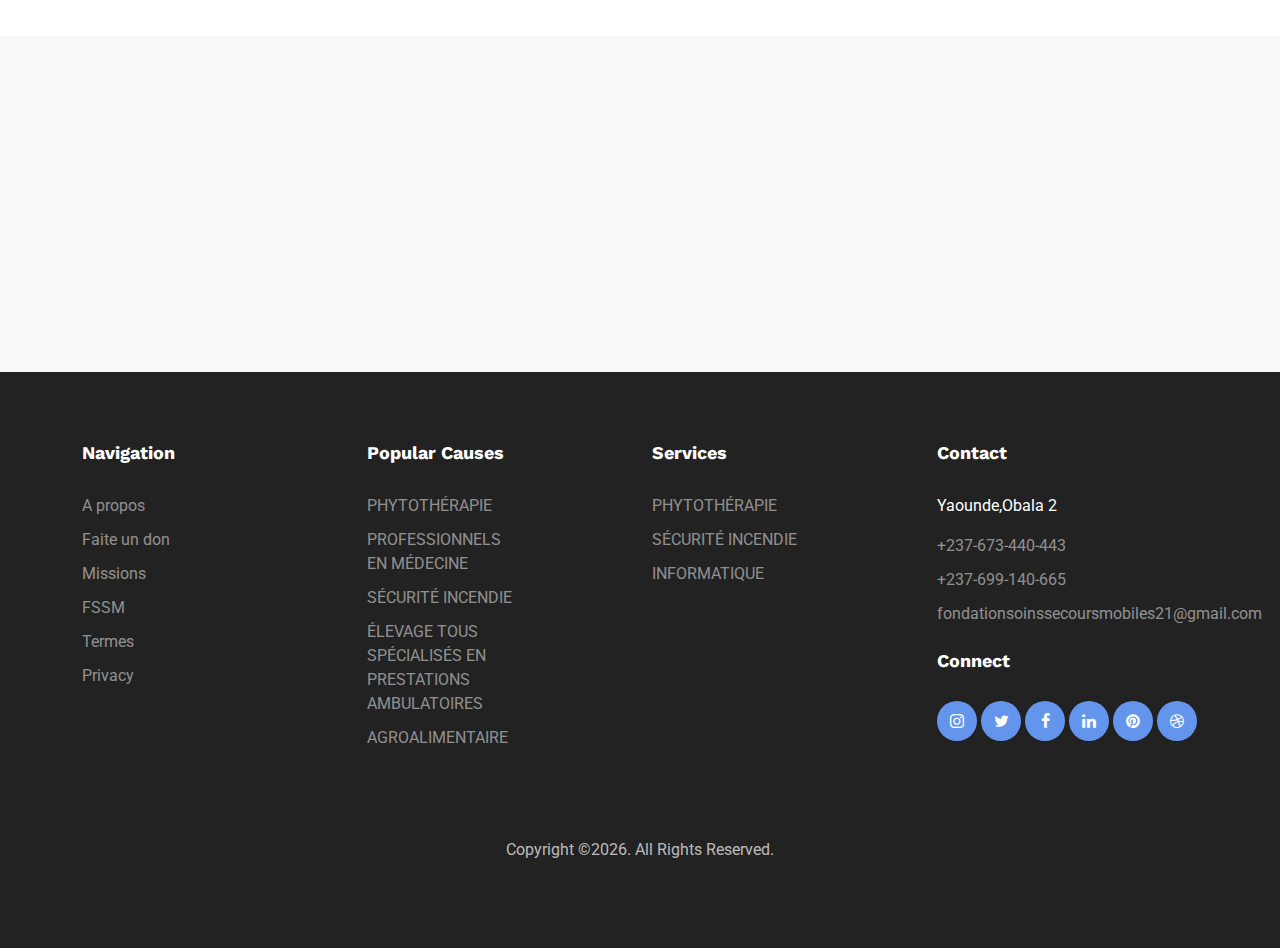
<file: about.html>
<!doctype html>
<html lang="en">
<head>
	<!-- Required meta tags -->
	<meta charset="utf-8">
	<meta name="viewport" content="width=device-width, initial-scale=1">
	<meta name="author" content="Untree.co">
	<link rel="shortcut icon" href="favicon.png">

	<meta name="description" content="" />
	<meta name="keywords" content="" />
	
	<link rel="preconnect" href="https://fonts.gstatic.com">
	<link href="https://fonts.googleapis.com/css2?family=Roboto&family=Work+Sans:wght@400;700&display=swap" rel="stylesheet">


	<link rel="stylesheet" href="fonts/icomoon/style.css">
	<link rel="stylesheet" href="fonts/flaticon/font/flaticon.css">

	<link rel="stylesheet" href="css/tiny-slider.css">
	<link rel="stylesheet" href="css/aos.css">
	<link rel="stylesheet" href="css/flatpickr.min.css">
	<link rel="stylesheet" href="css/glightbox.min.css">
	<link rel="stylesheet" href="css/style.css">

	<title>Fondation Soins Secours Mobiles</title>
</head>
<body>

	<div class="site-mobile-menu site-navbar-target">
		<div class="site-mobile-menu-header">
			<div class="site-mobile-menu-close">
				<span class="icofont-close js-menu-toggle"></span>
			</div>
		</div>
		<div class="site-mobile-menu-body"></div>
	</div>

	<nav class="site-nav">
		<div class="container">
			<div class="menu-bg-wrap">
				<div class="site-navigation">
					<div class="row g-0 align-items-center">
						<div class="col-2">
							<a href="index.html" class="logo m-0 float-start text-white">FSSM</a>
						</div>
						<div class="col-8 text-center">
							<ul class="js-clone-nav d-none d-lg-inline-block text-start site-menu mx-auto">
								<li><a href="index.html">Acceuil</a></li>
								<li class="has-children">
									<a href="">Missions</a>
									<!-- <ul class="dropdown"> -->
										<!-- <li><a href="#">Menu One</a></li> -->
										<!-- <li><a href="#">Menu Two</a></li> -->
										<!-- <li class="has-children"> -->
											<!-- <a href="#">Dropdown</a> -->
											<!-- <ul class="dropdown"> -->
												<!-- <li><a href="#">Sub Menu One</a></li> -->
												<!-- <li><a href="#">Sub Menu Two</a></li> -->
												<!-- <li><a href="#">Sub Menu Three</a></li> -->
											<!-- </ul> -->
										<!-- </li> -->
									<!-- </ul> -->
								</li>
								<li class="active"><a href="about.html">Propos</a></li>
								<li><a href="">Actualités</a></li>
								<li><a href="">Contactez Nous</a></li>
							</ul>
						</div>
						<div class="col-2 text-end">
							<a href="#" class="burger ms-auto float-end site-menu-toggle js-menu-toggle d-inline-block d-lg-none light">
								<span></span>
							</a>

							<a href="#" class="call-us d-flex align-items-center">
								<span class="icon-phone"></span>
								<span>+237-699-140-665</span>
							</a>
						</div>
					</div>

				</div>
			</div>
		</div>
	</nav>

	<div class="hero overlay" style="background-image: url('images/FSSM_IMAGES/FSSM_70.jpg')">
		<div class="container">
			<div class="row align-items-center justify-content-center">
				<div class="col-lg-6 text-right">
					<!-- <h1 class="heading text-white mb-2" data-aos="fade-up">Qui sommes nous ?</h1> -->
					<p data-aos="fade-up" class=" mb-5 text-white lead text-white-50">NOUS SOMMES UN ORGANISME À BUT NON LUCRATIF SPÉCIALISÉ EN PROTECTION CIVILE ET DE L'ENVIRONNEMENT À TRAVERS NOS PROGRAMMES PROFESSIONNELS DIVERSIFIÉS TELS QUE: 
					<li data-aos="fade-up" class=" mb-5 text-white lead text-white-50">LE SECOURISME SPÉCIFIQUE</li>
					<li data-aos="fade-up" class=" mb-5 text-white lead text-white-50">LA SÉCURITÉ INCENDIE<li>
					<li data-aos="fade-up" class=" mb-5 text-white lead text-white-50">LA MÉDECINE AMBULATOIRE ET ALTERNATIVE<li>
					<li data-aos="fade-up" class=" mb-5 text-white lead text-white-50">LES FORMATIONS ENTREPRENARIALES POUR LES JEUNES EN SITUATION SOCIALES DÉFAVORISÉS 
					BASÉS AU CAMEROUN<li></p>
					<!-- <p data-aos="fade-up"  data-aos-delay="100"> -->
						<!-- <a href="#" class="btn btn-primary me-4">Donate Now</a>  -->
					<!-- </p>		 -->
					
				</div>
				<div class="col-lg-5 text-right">
					<!-- <h1 class="heading text-white mb-2" data-aos="fade-up">Qui sommes nous ?</h1> -->
					<p data-aos="fade-up" class=" mb-5 text-white lead text-white-50">WE ARE A NON-PROFIT ORGANIZATION SPECIALIZED IN CIVIL PROTECTION AND THE ENVIRONMENT THROUGH OUR DIVERSIFIED PROFESSIONAL PROGRAMS SUCH AS:
					<li class=" mb-5 text-white lead text-white-50">SPECIFIC FIRST AID</li>
					<li  class=" mb-5 text-white lead text-white-50">FIRE SAFETY<li>
					<li  class=" mb-5 text-white lead text-white-50">AMBULATORY AND ALTERNATIVE MEDICINE<li>
					<li  class=" mb-5 text-white lead text-white-50">ENTREPRENEURIAL TRAINING FOR YOUNG PEOPLE IN DISADVANTAGED SOCIAL SITUATIONS BASED IN CAMEROON<li></p>
					<!-- <p data-aos="fade-up"  data-aos-delay="100"> -->
						<!-- <a href="#" class="btn btn-primary me-4">Donate Now</a>  -->
					<!-- </p>		 -->
					
				</div>

				
			</div>
		</div>
	</div>

	<div class="section sec-about">
		<div class="container">
			<div class="row g-5 justify-content-between">
				<div class="col-lg-6 has-bg" data-aos="fade-right">
					<img src="images/FSSM_IMAGES/FSSM_5.jpg" alt="Image" class="img-fluid img-box-shadow rounded">
				</div>
				<div class="col-lg-4 align-self-center" data-aos="fade-left" data-aos-delay="100">
					<span class="subheading mb-3">Historique</span>
					<!-- <h2 class="heading mb-4">Historique</h2>s -->
					<p>EXISTANT DEPUIS 2019 NOUS SOMMES OFFICIELLEMENT PARTENAIRE D'ETAT EN COLLABORATION AVEC LES MINISTÈRES DE TUTELLE ET REMERCIONS LE CHEF DE L'ETAT SON EXCELLENCE PAUL BIYA POUR SON APPUI DANS NOS ACTIONS SOCIALES 
					NOUS ENCOURAGEONS LES JEUNES CITOYENS À INTÉGRER NOTRE PROGRAMME HUMANITAIRE BÉNÉVOLE RICHE EN PERSPECTIVE DE LUTTE CONTRE LE CHÔMAGE</p>
					<p>
					EXISTING SINCE 2019 WE ARE OFFICIALLY A STATE PARTNER IN COLLABORATION WITH THE SUPERVISORY MINISTRIES AND THANK THE HEAD OF STATE HIS EXCELLENCY PAUL BIYA FOR HIS SUPPORT IN OUR SOCIAL ACTIONS
					WE ENCOURAGE YOUNG CITIZENS TO JOIN OUR HUMANITARIAN VOLUNTEER PROGRAM WITH A PROSPECT OF FIGHTING UNEMPLOYMENT</p>
				</div>
			</div>
		</div>
	</div>

	
	<div class="section sec-features bg-light">
		<div class="container">
			<div class="row mb-5">
				<div class="col-lg-4" data-aos="fade-up">
					<span class="subheading mb-3">Notre equipe</span>
					<!-- <h2 class="heading">Qui sommes nous?</h2> -->
				</div>
				<div class="col-lg-6 text-start" data-aos="fade-up" data-aos-delay="100">
					<p>NOUS ENCOURAGEONS LES JEUNES CITOYENS À INTÉGRER NOTRE PROGRAMME HUMANITAIRE BÉNÉVOLE RICHE EN PERSPECTIVE DE LUTTE CONTRE LE CHÔMAGE.</p>
				</div>
			</div>
		</div>

		<!-- <div class="container"> -->

			<!-- <div class="features-slider-wrap" data-aos="fade-up" data-aos-delay="100"> -->
				<!-- <div class="features-slider" id="features-slider"> -->

					<!-- <div class="item"> -->

						<!-- <div class="feature bg-color-1"> -->
							<!-- <img src="images/person_1.jpg" alt="Image" class="img-fluid w-50 rounded-circle mb-4"> -->

							<!-- <h3 class="mb-0">James Scott</h3> -->
							<!-- <span class="text-black-50 mb-3 d-block">CEO, Co-Founder</span> -->
							<!-- <p class="text-black-50">Far far away, behind the word mountains, far from the countries Vokalia and Consonantia, there live the blind texts.</p> -->

							<!-- <a href="#" class="more d-block">Plus</a> -->
						<!-- </div> -->

					<!-- </div> -->

					<!-- <div class="item"> -->

						<!-- <div class="feature bg-color-2"> -->
							<!-- <img src="images/person_2.jpg" alt="Image" class="img-fluid w-50 rounded-circle mb-4"> -->

							<!-- <h3 class="mb-0">Hannah White</h3> -->
							<!-- <span class="text-black-50 mb-3 d-block">CEO, Co-Founder</span> -->
							<!-- <p class="text-black-50">Far far away, behind the word mountains, far from the countries Vokalia and Consonantia, there live the blind texts.</p> -->

							<!-- <a href="#" class="more d-block">Plus</a> -->
						<!-- </div> -->

					<!-- </div> -->

					<!-- <div class="item"> -->

						<!-- <div class="feature bg-color-3"> -->
							<!-- <img src="images/person_3.jpg" alt="Image" class="img-fluid w-50 rounded-circle mb-4"> -->

							<!-- <h3 class="mb-0">Amy Perez</h3> -->
							<!-- <span class="text-black-50 mb-3 d-block">CEO, Co-Founder</span> -->
							<!-- <p class="text-black-50">Far far away, behind the word mountains, far from the countries Vokalia and Consonantia, there live the blind texts.</p> -->

							<!-- <a href="#" class="more d-block">Plus</a> -->
						<!-- </div> -->

					<!-- </div> -->

					<!-- <div class="item"> -->

						<!-- <div class="feature bg-color-4"> -->
							<!-- <img src="images/person_4.jpg" alt="Image" class="img-fluid w-50 rounded-circle mb-4"> -->

							<!-- <h3 class="mb-0">Brian Nance</h3> -->
							<!-- <span class="text-black-50 mb-3 d-block">CEO, Co-Founder</span> -->
							<!-- <p class="text-black-50">Far far away, behind the word mountains, far from the countries Vokalia and Consonantia, there live the blind texts.</p> -->

							<!-- <a href="#" class="more d-block">Plus</a> -->
						<!-- </div> -->

					<!-- </div> -->

					<!-- <div class="item"> -->

						<!-- <div class="feature bg-color-5"> -->
							<!-- <img src="images/person_2.jpg" alt="Image" class="img-fluid w-50 rounded-circle mb-4"> -->

							<!-- <h3 class="mb-0">Stephanie Kenney</h3> -->
							<!-- <span class="text-black-50 mb-3 d-block">CEO, Co-Founder</span> -->
							<!-- <p class="text-black-50">Far far away, behind the word mountains, far from the countries Vokalia and Consonantia, there live the blind texts.</p> -->

							<!-- <a href="#" class="more d-block">Plus</a> -->
						<!-- </div> -->

					<!-- </div> -->

					<!-- <div class="item"> -->

						<!-- <div class="feature bg-color-6"> -->
							<!-- <img src="images/person_3.jpg" alt="Image" class="img-fluid w-50 rounded-circle mb-4"> -->

							<!-- <h3 class="mb-0">Amy Perez</h3> -->
							<!-- <span class="text-black-50 mb-3 d-block">CEO, Co-Founder</span> -->
							<!-- <p class="text-black-50">Far far away, behind the word mountains, far from the countries Vokalia and Consonantia, there live the blind texts.</p> -->

							<!-- <a href="#" class="more d-block">Plus</a> -->
						<!-- </div> -->

					<!-- </div> -->

				<!-- </div> -->
			<!-- </div> -->
		<!-- </div> -->

	</div>

	<!-- <div class="section "> -->
		<!-- <div class="container"> -->
			<!-- <div class="row"> -->
				<!-- <div class="col-lg-7" data-aos="fade-up" data-aos-delay="100"> -->
					<!-- <div id="features-slider-nav"> -->
						<!-- <button class="btn btn-primary" class="prev" data-controls="prev">Prev</button> -->
						<!-- <button class="btn btn-primary" class="next" data-controls="next">Next</button> -->
					<!-- </div> -->
				<!-- </div> -->
			<!-- </div> -->
		<!-- </div> -->
	<!-- </div> -->

	<!-- <div class="section bg-light"> -->
		<!-- <div class="container"> -->
			<!-- <div class="row"> -->
				<!-- <div class="col-lg-6" data-aos="fade-up"> -->
					<!-- <div class="vision"> -->
						<!-- <h2>Our Vision</h2> -->
						<!-- <p class="mb-4 lead">Le bénévolat est une activité altruiste qui permet de consacrer du temps et des compétences pour aider les autres. Que ce soit dans le domaine de l'éducation, de la santé, de l'environnement ou de l'aide sociale, les bénévoles apportent leur soutien de manière volontaire et désintéressée. Ils s'engagent avec passion et dévouement, offrant un appui précieux aux personnes dans le besoin. Le bénévolat renforce les liens sociaux, favorise l'inclusion et contribue à la construction d'une société plus solidaire. Il incarne les valeurs de partage, d'empathie et de solidarité, et joue un rôle essentiel dans l'amélioration du bien-être de tous. Engagez-vous bénévolement, vous ferez une différence significative dans la vie des autres et dans la construction d'un monde meilleur.</p> -->
						<!-- <p><a href="#" class="link-underline">Learn More</a></p> -->
					<!-- </div> -->
				<!-- </div> -->
				<!-- <div class="col-lg-6" data-aos="fade-up" data-aos-delay="100"> -->
					<!-- <div class="mission"> -->
						<!-- <h2>Our Mission</h2> -->
						<!-- <p class="mb-4 lead">Le bénévolat est une activité altruiste qui permet de consacrer du temps et des compétences pour aider les autres. Que ce soit dans le domaine de l'éducation, de la santé, de l'environnement ou de l'aide sociale, les bénévoles apportent leur soutien de manière volontaire et désintéressée. Ils s'engagent avec passion et dévouement, offrant un appui précieux aux personnes dans le besoin. Le bénévolat renforce les liens sociaux, favorise l'inclusion et contribue à la construction d'une société plus solidaire. Il incarne les valeurs de partage, d'empathie et de solidarité, et joue un rôle essentiel dans l'amélioration du bien-être de tous. Engagez-vous bénévolement, vous ferez une différence significative dans la vie des autres et dans la construction d'un monde meilleur.</p> -->
						<!-- <p><a href="#" class="link-underline">Learn More</a></p> -->
					<!-- </div> -->
				<!-- </div> -->
			<!-- </div>		 -->
		<!-- </div>		 -->
	<!-- </div> -->


	<!-- <div class="section sec-instagram pb-0"> -->
		<!-- <div class="container mb-5"> -->
			<!-- <div class="row align-items-center"> -->
				<!-- <div class="col-lg-3" data-aos="fade-up"> -->
					<!-- <span class="subheading mb-3">Instagram</span> -->
					<!-- <h2 class="heading">We Are In Instagram</h2> -->
				<!-- </div> -->
				<!-- <div class="col-lg-7" data-aos="fade-up" data-aos-delay="100"> -->
					<!-- <p> -->
					<!-- Le bénévolat est une activité altruiste qui permet de consacrer du temps et des compétences pour aider les autres. Que ce soit dans le domaine de l'éducation, de la santé, de l'environnement ou de l'aide sociale, les bénévoles apportent leur soutien de manière volontaire et désintéressée. Ils s'engagent avec passion et dévouement, offrant un appui précieux aux personnes dans le besoin. Le bénévolat renforce les liens sociaux, favorise l'inclusion et contribue à la construction d'une société plus solidaire. Il incarne les valeurs de partage, d'empathie et de solidarité, et joue un rôle essentiel dans l'amélioration du bien-être de tous. Engagez-vous bénévolement, vous ferez une différence significative dans la vie des autres et dans la construction d'un monde meilleur.</p> -->
				<!-- </div> -->
			<!-- </div> -->
		<!-- </div> -->

		<!-- <div class="instagram-slider-wrap" data-aos="fade-up" data-aos-delay="200"> -->
			<!-- <div class="instagram-slider" id="instagram-slider"> -->

				<!-- <div class="item"> -->
					<!-- <a class="instagram-item"> -->
						<!-- <span class="icon-instagram"></span> -->
						<!-- <img src="images/FSSM_IMAGES/FSSM_4.jpg" alt="Image" class="img-fluid">		 -->
					<!-- </a> -->
				<!-- </div> -->

				<!-- <div class="item"> -->
					<!-- <a class="instagram-item"> -->
						<!-- <span class="icon-instagram"></span> -->
						<!-- <img src="images/FSSM_IMAGES\FSSM_74x.jpg" alt="Image" class="img-fluid">		 -->
					<!-- </a> -->
				<!-- </div> -->

				<!-- <div class="item"> -->
					<!-- <a class="instagram-item"> -->
						<!-- <span class="icon-instagram"></span> -->
						<!-- <img src="images/FSSM_IMAGES\FSSM_79x.jpg" alt="Image" class="img-fluid">		 -->
					<!-- </a> -->
				<!-- </div> -->

				<!-- <div class="item"> -->
					<!-- <a class="instagram-item"> -->
						<!-- <span class="icon-instagram"></span> -->
						<!-- <img src="images/FSSM_IMAGES\FSSM_96.jpg" alt="Image" class="img-fluid">		 -->
					<!-- </a> -->
				<!-- </div> -->


			<!-- </div> -->
		<!-- </div> -->

	<!-- </div> -->

	<div class="site-footer">
		<div class="container">

			<div class="row">
				<div class="col-6 col-sm-6 col-md-6 col-lg-3">
					<div class="widget">
						<h3>Navigation</h3>
						<ul class="list-unstyled float-left links">
							<li><a href="#">A propos</a></li>
							<li><a href="#">Faite un don</a></li>
							<li><a href="#">Missions</a></li>
							<li><a href="#">FSSM</a></li>
							<li><a href="#">Termes</a></li>
							<li><a href="#">Privacy</a></li>
						</ul>
					</div> <!-- /.widget -->
				</div> <!-- /.col-lg-3 -->

				<div class="col-6 col-sm-6 col-md-6 col-lg-3">
					<div class="widget">
						<h3>Popular Causes</h3>
						<ul class="list-unstyled float-left links">
							<li><a href="#">PHYTOTHÉRAPIE</a></li>
							<li><a href="#">PROFESSIONNELS EN MÉDECINE</a></li>
							<li><a href="#">SÉCURITÉ INCENDIE</a></li>
							<li><a href="#">ÉLEVAGE TOUS SPÉCIALISÉS EN PRESTATIONS AMBULATOIRES</a></li>
							<li><a href="#">AGROALIMENTAIRE</a></li>
						</ul>
					</div> <!-- /.widget -->
				</div> <!-- /.col-lg-3 -->

				<div class="col-6 col-sm-6 col-md-6 col-lg-3">
					<div class="widget">
						<h3>Services</h3>
						<ul class="list-unstyled float-left links">
							<li><a href="#">PHYTOTHÉRAPIE</a></li>
							<li><a href="#">SÉCURITÉ INCENDIE</a></li>
							<li><a href="#">INFORMATIQUE</a></li>
						</ul>
					</div> <!-- /.widget -->
				</div> <!-- /.col-lg-3 -->


				<div class="col-6 col-sm-6 col-md-6 col-lg-3">
					<div class="widget">
						<h3>Contact</h3>
						<address>Yaounde,Obala 2</address>
						<ul class="list-unstyled links mb-4">
							<li><a href="tel://11234567890">+237-673-440-443</a></li>
							<li><a href="tel://11234567890">+237-699-140-665</a></li>
							<li><a href="mailto:fondationsoinssecoursmobiles21@gmail.com">fondationsoinssecoursmobiles21@gmail.com</a></li>
						</ul>

						<h3>Connect</h3>
						<ul class="list-unstyled social">
							<li><a href="#"><span class="icon-instagram"></span></a></li>
							<li><a href="#"><span class="icon-twitter"></span></a></li>
							<li><a href="https://www.facebook.com/humanitairesforever/"><span class="icon-facebook"></span></a></li>
							<li><a href="#"><span class="icon-linkedin"></span></a></li>
							<li><a href="#"><span class="icon-pinterest"></span></a></li>
							<li><a href="#"><span class="icon-dribbble"></span></a></li>
						</ul>

					</div> <!-- /.widget -->
				</div> <!-- /.col-lg-3 -->

			</div> <!-- /.row -->


			<div class="row mt-5">
				<div class="col-12 text-center">
					<p class="copyright">Copyright &copy;<script>document.write(new Date().getFullYear());</script>. All Rights Reserved. 
					</p>
				</div>
			</div>
		</div> <!-- /.container -->
	</div> <!-- /.site-footer -->


	<!-- Preloader -->
	<div id="overlayer"></div>
	<div class="loader">
		<div class="spinner-border text-primary" role="status">
			<span class="visually-hidden">Loading...</span>
		</div>
	</div>

	<script src="js/bootstrap.bundle.min.js"></script>
	<script src="js/tiny-slider.js"></script>

	<script src="js/flatpickr.min.js"></script>
	<script src="js/glightbox.min.js"></script>


	<script src="js/aos.js"></script>
	<script src="js/navbar.js"></script>
	<script src="js/counter.js"></script>
	<script src="js/custom.js"></script>
</body>
</html>
</file>
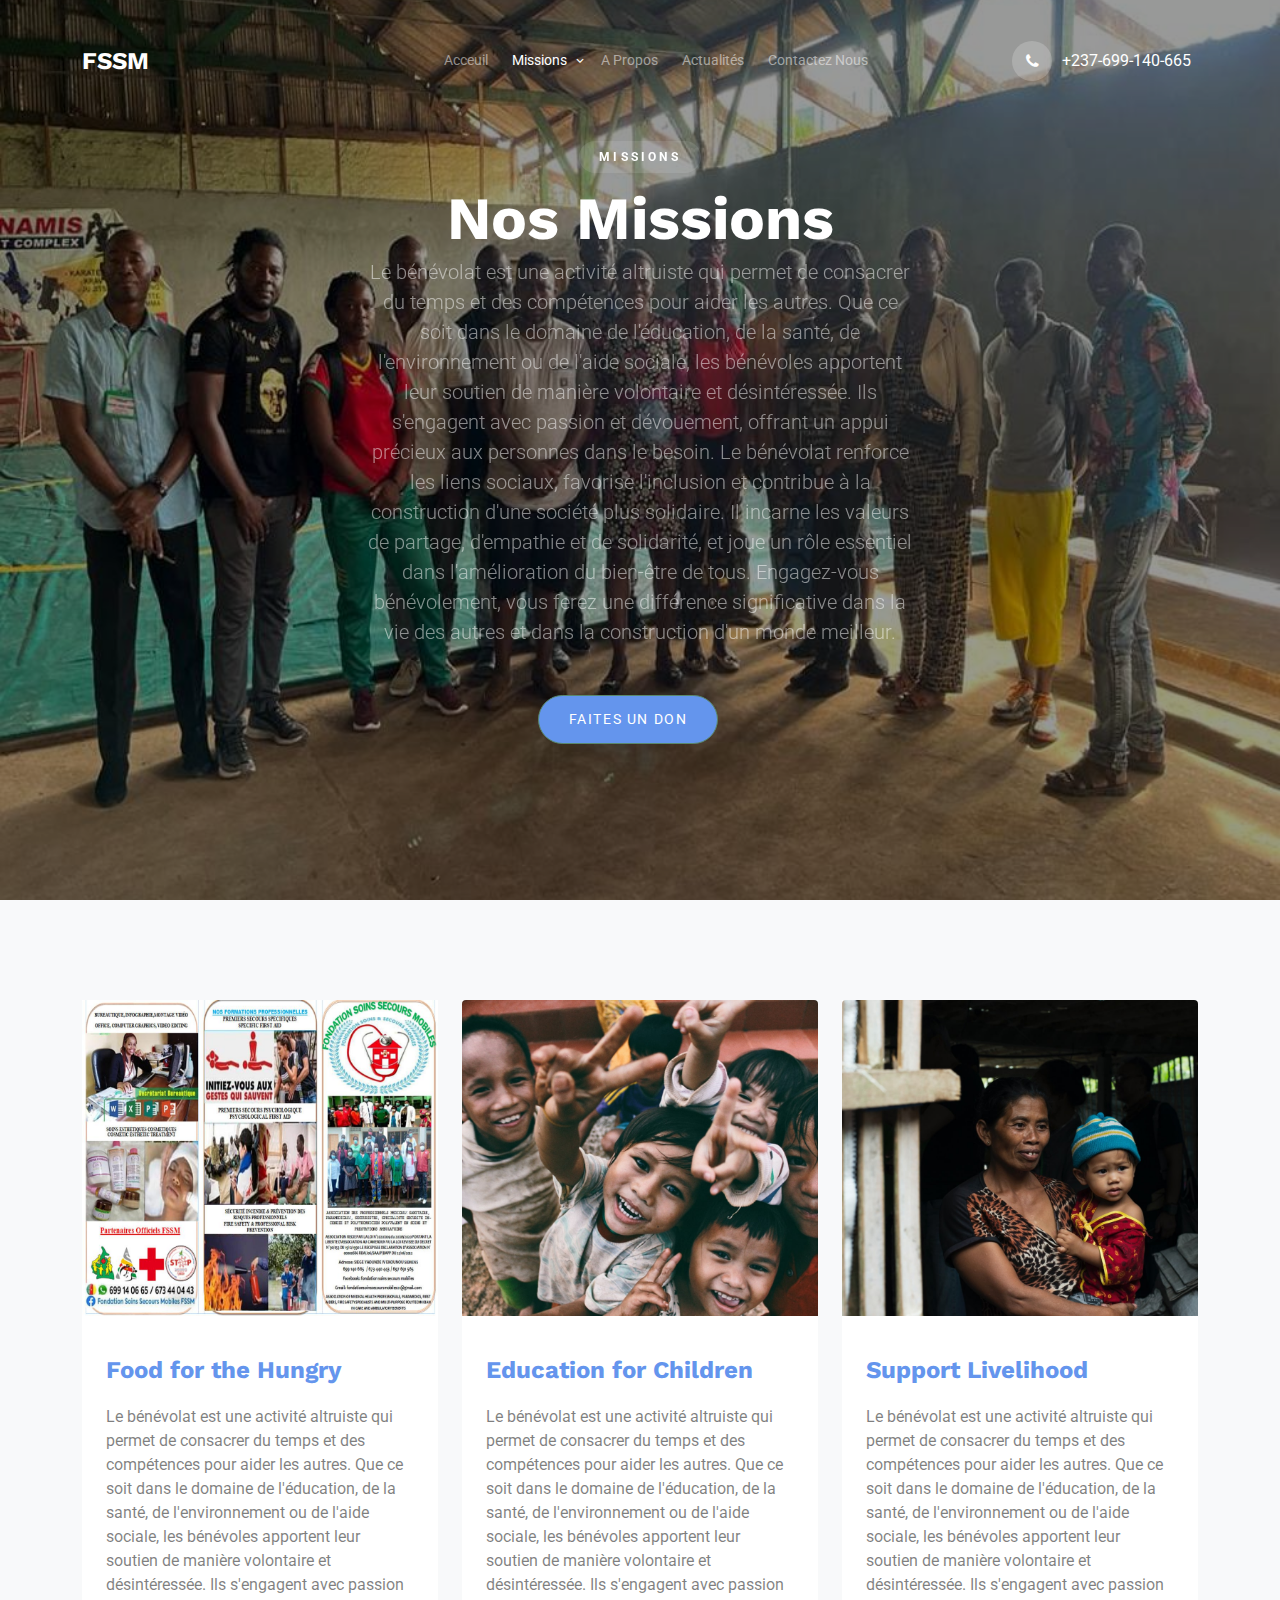
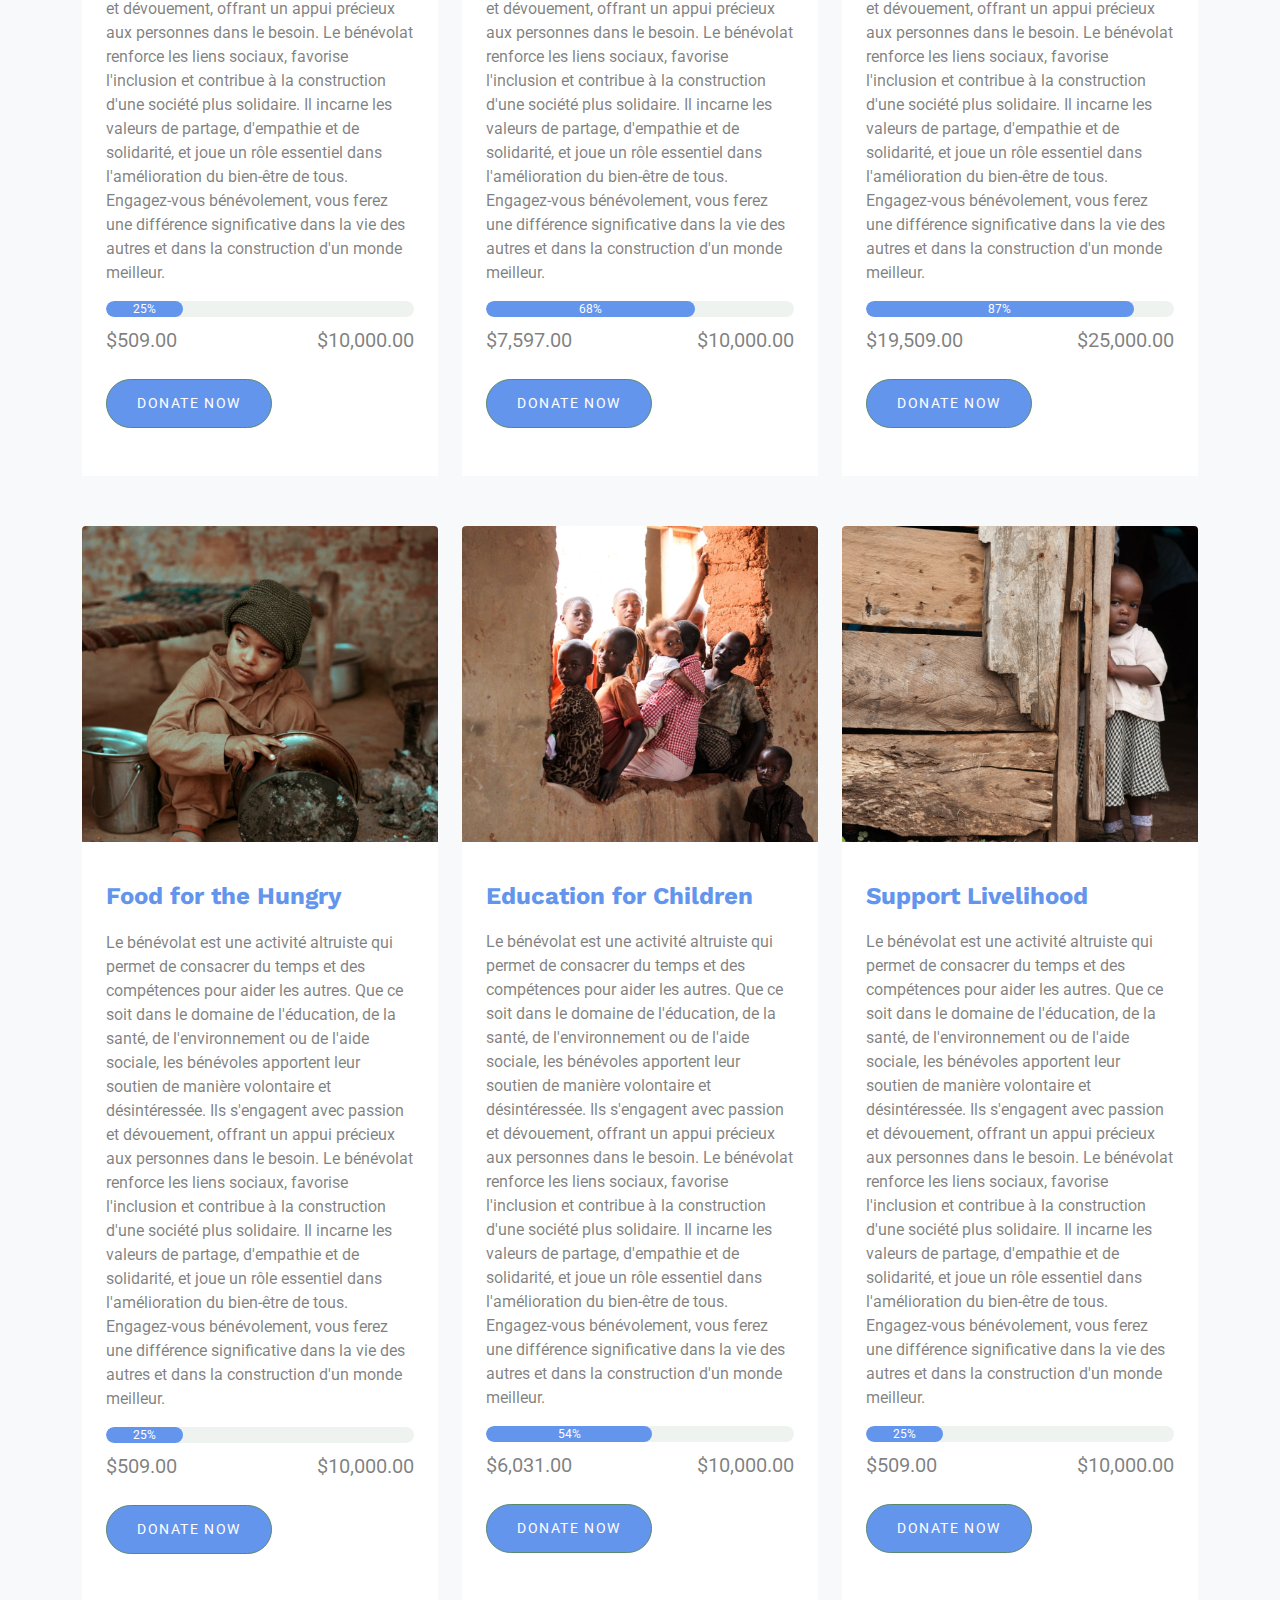
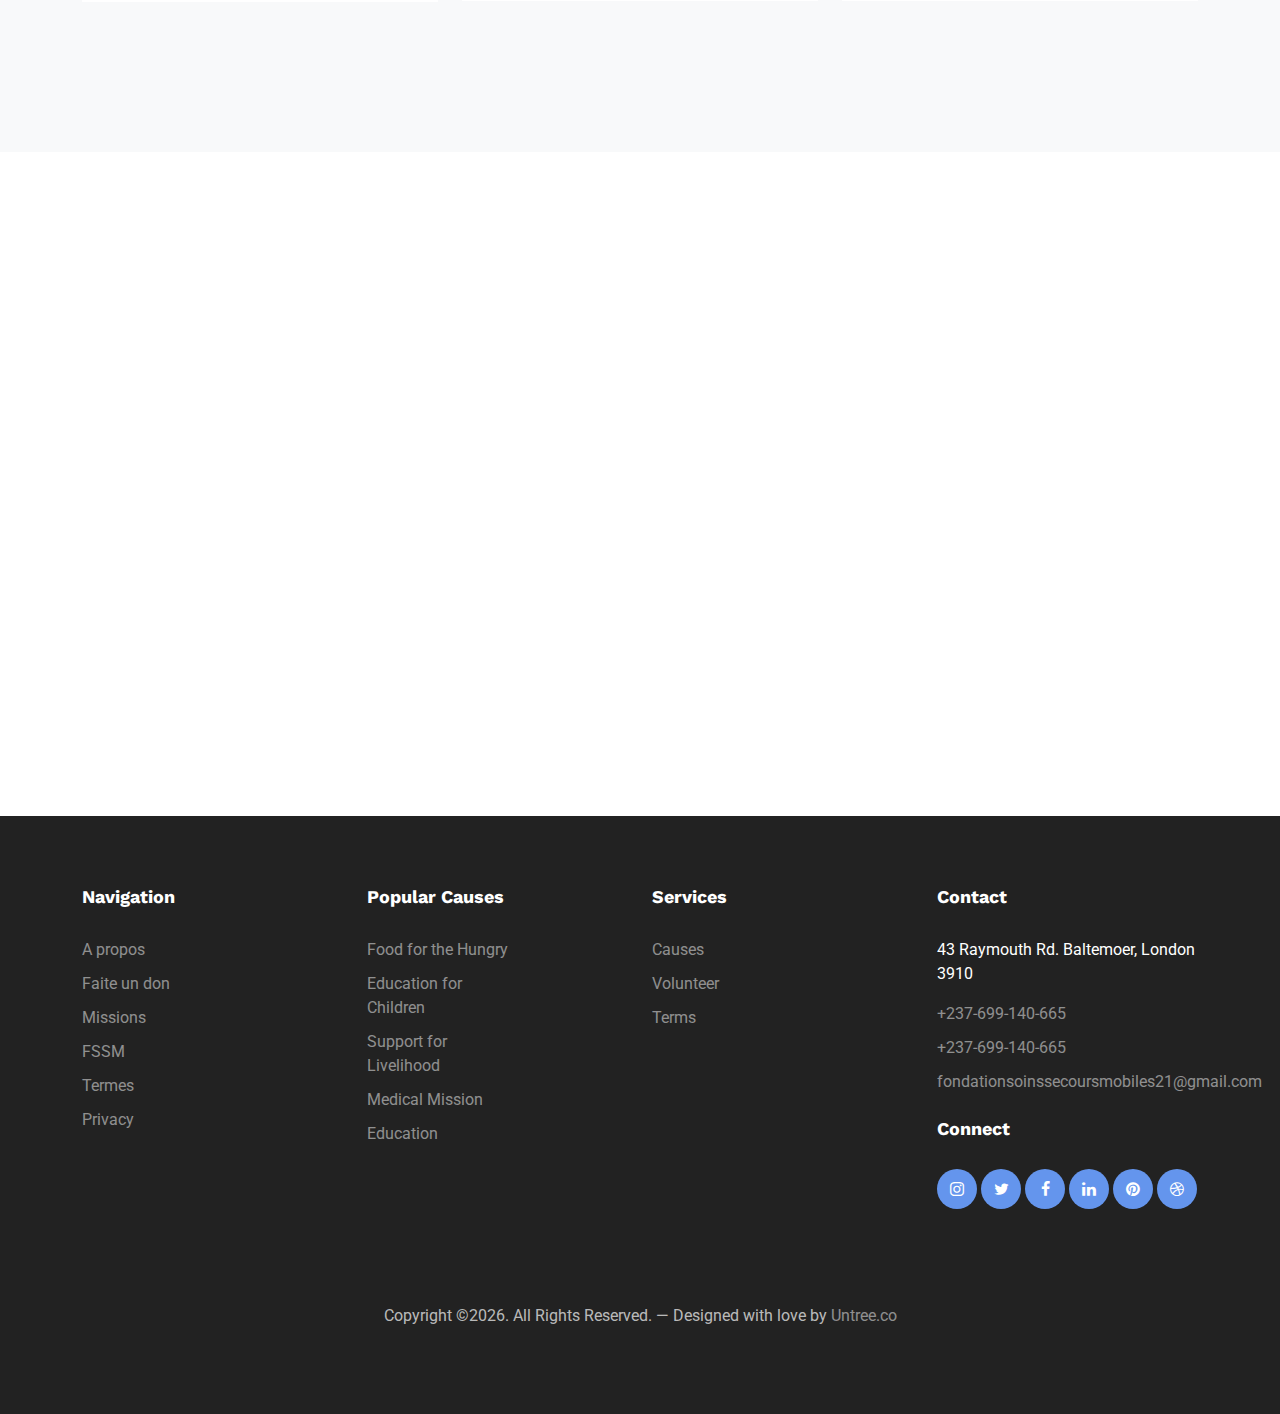
<file: causes.html>
<!-- /*
* Template Name: Volunteer
* Template Author: Untree.co
* Tempalte URI: https://untree.co/
* License: https://creativecommons.org/licenses/by/3.0/
*/ -->
<!doctype html>
<html lang="en">
<head>
	<!-- Required meta tags -->
	<meta charset="utf-8">
	<meta name="viewport" content="width=device-width, initial-scale=1">
	<meta name="author" content="Untree.co">
	<link rel="shortcut icon" href="favicon.png">

	<meta name="description" content="" />
	<meta name="keywords" content="" />
	
	<link rel="preconnect" href="https://fonts.gstatic.com">
	<link href="https://fonts.googleapis.com/css2?family=Roboto&family=Work+Sans:wght@400;700&display=swap" rel="stylesheet">


	<link rel="stylesheet" href="fonts/icomoon/style.css">
	<link rel="stylesheet" href="fonts/flaticon/font/flaticon.css">

	<link rel="stylesheet" href="css/tiny-slider.css">
	<link rel="stylesheet" href="css/aos.css">
	<link rel="stylesheet" href="css/flatpickr.min.css">
	<link rel="stylesheet" href="css/glightbox.min.css">
	<link rel="stylesheet" href="css/style.css">

	<title>Fondation Soins Secours Mobiles &mdash;</title>
</head>
<body>

	<div class="site-mobile-menu site-navbar-target">
		<div class="site-mobile-menu-header">
			<div class="site-mobile-menu-close">
				<span class="icofont-close js-menu-toggle"></span>
			</div>
		</div>
		<div class="site-mobile-menu-body"></div>
	</div>

	<nav class="site-nav">
		<div class="container">
			<div class="menu-bg-wrap">
				<div class="site-navigation">
					<div class="row g-0 align-items-center">
						<div class="col-2">
							<a href="index.html" class="logo m-0 float-start text-white">FSSM</a>
						</div>
						<div class="col-8 text-center">
							<ul class="js-clone-nav d-none d-lg-inline-block text-start site-menu mx-auto">
								<li><a href="index.html">Acceuil</a></li>
								<li class="has-children active">
									<a href="causes.html">Missions</a>
									<ul class="dropdown">
										<li><a href="#">Menu One</a></li>
										<li><a href="#">Menu Two</a></li>
										<li class="has-children">
											<a href="#">Dropdown</a>
											<ul class="dropdown">
												<li><a href="#">Sub Menu One</a></li>
												<li><a href="#">Sub Menu Two</a></li>
												<li><a href="#">Sub Menu Three</a></li>
											</ul>
										</li>
									</ul>
								</li>
								<li><a href="about.html">A Propos</a></li>
								<li><a href="news.html">Actualités</a></li>
								<li><a href="contact.html">Contactez Nous</a></li>
							</ul>
						</div>
						<div class="col-2 text-end">
							<a href="#" class="burger ms-auto float-end site-menu-toggle js-menu-toggle d-inline-block d-lg-none light">
								<span></span>
							</a>

							<a href="#" class="call-us d-flex align-items-center">
								<span class="icon-phone"></span>
								<span>+237-699-140-665</span>
							</a>
						</div>
					</div>

				</div>
			</div>
		</div>
	</nav>

	<div class="hero overlay" style="background-image: url('images/FSSM_IMAGES/FSSM_70.jpg')">
		<div class="container">
			<div class="row align-items-center">
				<div class="col-lg-6 text-center mx-auto">
					<span class="subheading-white text-white mb-3" data-aos="fade-up">Missions</span>

					<h1 class="heading text-white mb-2" data-aos="fade-up">Nos Missions</h1>
					<p data-aos="fade-up" class=" mb-5 text-white lead text-white-50"> Le bénévolat est une activité altruiste qui permet de consacrer du temps et des compétences pour aider les autres. Que ce soit dans le domaine de l'éducation, de la santé, de l'environnement ou de l'aide sociale, les bénévoles apportent leur soutien de manière volontaire et désintéressée. Ils s'engagent avec passion et dévouement, offrant un appui précieux aux personnes dans le besoin. Le bénévolat renforce les liens sociaux, favorise l'inclusion et contribue à la construction d'une société plus solidaire. Il incarne les valeurs de partage, d'empathie et de solidarité, et joue un rôle essentiel dans l'amélioration du bien-être de tous. Engagez-vous bénévolement, vous ferez une différence significative dans la vie des autres et dans la construction d'un monde meilleur.</p>
					<p data-aos="fade-up"  data-aos-delay="100">
						<a href="#" class="btn btn-primary me-4">Faites un don</a> 
					</p>		
					
				</div>

				
			</div>
		</div>
	</div>

	

	<div class="section bg-light">
		<div class="container">
			<div class="row">
				<div class="col-lg-4 col-md-6">
					<div class="causes-item bg-white">
						<a href="#"><img src="images/FSSM_IMAGES/FSSM_64.jpg" alt="Image" class="img-fluid mb-4 rounded"></a>
						<div class="px-4 pb-5 pt-3">

							<h3><a href="#">Food for the Hungry</a></h3>
							<p> Le bénévolat est une activité altruiste qui permet de consacrer du temps et des compétences pour aider les autres. Que ce soit dans le domaine de l'éducation, de la santé, de l'environnement ou de l'aide sociale, les bénévoles apportent leur soutien de manière volontaire et désintéressée. Ils s'engagent avec passion et dévouement, offrant un appui précieux aux personnes dans le besoin. Le bénévolat renforce les liens sociaux, favorise l'inclusion et contribue à la construction d'une société plus solidaire. Il incarne les valeurs de partage, d'empathie et de solidarité, et joue un rôle essentiel dans l'amélioration du bien-être de tous. Engagez-vous bénévolement, vous ferez une différence significative dans la vie des autres et dans la construction d'un monde meilleur.</p>

							<div class="progress mb-2">
								<div class="progress-bar" role="progressbar" style="width: 25%;" aria-valuenow="25" aria-valuemin="0" aria-valuemax="100">25%</div>
							</div>

							<div class="d-flex mb-4 justify-content-between amount">
								<div>$509.00</div>
								<div>$10,000.00</div>
							</div>
							<div>
								<a href="#" class="btn btn-primary">Donate Now</a>
							</div>
						</div>
					</div>
				</div>		
				<div class="col-lg-4 col-md-6">
					<div class="causes-item bg-white">
						<a href="#"><img src="images/img_v_2-min.jpg" alt="Image" class="img-fluid mb-4 rounded"></a>
						<div class="px-4 pb-5 pt-3">
							<h3><a href="#">Education for Children</a></h3>
							<p>Le bénévolat est une activité altruiste qui permet de consacrer du temps et des compétences pour aider les autres. Que ce soit dans le domaine de l'éducation, de la santé, de l'environnement ou de l'aide sociale, les bénévoles apportent leur soutien de manière volontaire et désintéressée. Ils s'engagent avec passion et dévouement, offrant un appui précieux aux personnes dans le besoin. Le bénévolat renforce les liens sociaux, favorise l'inclusion et contribue à la construction d'une société plus solidaire. Il incarne les valeurs de partage, d'empathie et de solidarité, et joue un rôle essentiel dans l'amélioration du bien-être de tous. Engagez-vous bénévolement, vous ferez une différence significative dans la vie des autres et dans la construction d'un monde meilleur.</p>

							<div class="progress mb-2">
								<div class="progress-bar" role="progressbar" style="width: 68%;" aria-valuenow="25" aria-valuemin="0" aria-valuemax="100">68%</div>
							</div>

							<div class="d-flex mb-4 justify-content-between amount">
								<div>$7,597.00</div>
								<div>$10,000.00</div>
							</div>
							<div>
								<a href="#" class="btn btn-primary">Donate Now</a>
							</div>
						</div>
					</div>
				</div>

				<div class="col-lg-4 col-md-6">
					<div class="causes-item bg-white">
						<a href="#"><img src="images/img_v_3-min.jpg" alt="Image" class="img-fluid mb-4 rounded"></a>
						<div class="px-4 pb-5 pt-3">
							<h3><a href="#">Support Livelihood</a></h3>
							<p> Le bénévolat est une activité altruiste qui permet de consacrer du temps et des compétences pour aider les autres. Que ce soit dans le domaine de l'éducation, de la santé, de l'environnement ou de l'aide sociale, les bénévoles apportent leur soutien de manière volontaire et désintéressée. Ils s'engagent avec passion et dévouement, offrant un appui précieux aux personnes dans le besoin. Le bénévolat renforce les liens sociaux, favorise l'inclusion et contribue à la construction d'une société plus solidaire. Il incarne les valeurs de partage, d'empathie et de solidarité, et joue un rôle essentiel dans l'amélioration du bien-être de tous. Engagez-vous bénévolement, vous ferez une différence significative dans la vie des autres et dans la construction d'un monde meilleur.</p>

							<div class="progress mb-2">
								<div class="progress-bar" role="progressbar" style="width: 87%;" aria-valuenow="87" aria-valuemin="0" aria-valuemax="100">87%</div>
							</div>

							<div class="d-flex mb-4 justify-content-between amount">
								<div>$19,509.00</div>
								<div>$25,000.00</div>
							</div>
							<div>
								<a href="#" class="btn btn-primary">Donate Now</a>
							</div>
						</div>
					</div>
				</div>

				<div class="col-lg-4 col-md-6">
					<div class="causes-item bg-white">
						<a href="#"><img src="images/img_v_4-min.jpg" alt="Image" class="img-fluid mb-4 rounded"></a>
						<div class="px-4 pb-5 pt-3">

							<h3><a href="#">Food for the Hungry</a></h3>
							<p>Le bénévolat est une activité altruiste qui permet de consacrer du temps et des compétences pour aider les autres. Que ce soit dans le domaine de l'éducation, de la santé, de l'environnement ou de l'aide sociale, les bénévoles apportent leur soutien de manière volontaire et désintéressée. Ils s'engagent avec passion et dévouement, offrant un appui précieux aux personnes dans le besoin. Le bénévolat renforce les liens sociaux, favorise l'inclusion et contribue à la construction d'une société plus solidaire. Il incarne les valeurs de partage, d'empathie et de solidarité, et joue un rôle essentiel dans l'amélioration du bien-être de tous. Engagez-vous bénévolement, vous ferez une différence significative dans la vie des autres et dans la construction d'un monde meilleur.</p>

							<div class="progress mb-2">
								<div class="progress-bar" role="progressbar" style="width: 25%;" aria-valuenow="25" aria-valuemin="0" aria-valuemax="100">25%</div>
							</div>

							<div class="d-flex mb-4 justify-content-between amount">
								<div>$509.00</div>
								<div>$10,000.00</div>
							</div>
							<div>
								<a href="#" class="btn btn-primary">Donate Now</a>
							</div>
						</div>
					</div>
				</div>

				<div class="col-lg-4 col-md-6">
					<div class="causes-item bg-white">
						<a href="#"><img src="images/img_v_5-min.jpg" alt="Image" class="img-fluid mb-4 rounded"></a>
						<div class="px-4 pb-5 pt-3">
							<h3><a href="#">Education for Children</a></h3>
							<p>Le bénévolat est une activité altruiste qui permet de consacrer du temps et des compétences pour aider les autres. Que ce soit dans le domaine de l'éducation, de la santé, de l'environnement ou de l'aide sociale, les bénévoles apportent leur soutien de manière volontaire et désintéressée. Ils s'engagent avec passion et dévouement, offrant un appui précieux aux personnes dans le besoin. Le bénévolat renforce les liens sociaux, favorise l'inclusion et contribue à la construction d'une société plus solidaire. Il incarne les valeurs de partage, d'empathie et de solidarité, et joue un rôle essentiel dans l'amélioration du bien-être de tous. Engagez-vous bénévolement, vous ferez une différence significative dans la vie des autres et dans la construction d'un monde meilleur.</p>

							<div class="progress mb-2">
								<div class="progress-bar" role="progressbar" style="width: 54%;" aria-valuenow="54" aria-valuemin="0" aria-valuemax="100">54%</div>
							</div>

							<div class="d-flex mb-4 justify-content-between amount">
								<div>$6,031.00</div>
								<div>$10,000.00</div>
							</div>
							<div>
								<a href="#" class="btn btn-primary">Donate Now</a>
							</div>
						</div>
					</div>
				</div>

				<div class="col-lg-4 col-md-6">
					<div class="causes-item bg-white">
						<a href="#"><img src="images/img_v_6-min.jpg" alt="Image" class="img-fluid mb-4 rounded"></a>
						<div class="px-4 pb-5 pt-3">
							<h3><a href="#">Support Livelihood</a></h3>
							<p>Le bénévolat est une activité altruiste qui permet de consacrer du temps et des compétences pour aider les autres. Que ce soit dans le domaine de l'éducation, de la santé, de l'environnement ou de l'aide sociale, les bénévoles apportent leur soutien de manière volontaire et désintéressée. Ils s'engagent avec passion et dévouement, offrant un appui précieux aux personnes dans le besoin. Le bénévolat renforce les liens sociaux, favorise l'inclusion et contribue à la construction d'une société plus solidaire. Il incarne les valeurs de partage, d'empathie et de solidarité, et joue un rôle essentiel dans l'amélioration du bien-être de tous. Engagez-vous bénévolement, vous ferez une différence significative dans la vie des autres et dans la construction d'un monde meilleur.</p>

							<div class="progress mb-2">
								<div class="progress-bar" role="progressbar" style="width: 25%;" aria-valuenow="25" aria-valuemin="0" aria-valuemax="100">25%</div>
							</div>

							<div class="d-flex mb-4 justify-content-between amount">
								<div>$509.00</div>
								<div>$10,000.00</div>
							</div>
							<div>
								<a href="#" class="btn btn-primary">Donate Now</a>
							</div>
						</div>
					</div>
				</div>

			</div>		
		</div>		
	</div>



	<div class="section sec-instagram pb-0">
		<div class="container mb-5">
			<div class="row align-items-center">
				<div class="col-lg-3" data-aos="fade-up">
					<span class="subheading mb-3">Instagram</span>
					<h2 class="heading">We Are In Instagram</h2>
				</div>
				<div class="col-lg-7" data-aos="fade-up" data-aos-delay="100">
					<p>
					Le bénévolat est une activité altruiste qui permet de consacrer du temps et des compétences pour aider les autres. Que ce soit dans le domaine de l'éducation, de la santé, de l'environnement ou de l'aide sociale, les bénévoles apportent leur soutien de manière volontaire et désintéressée. Ils s'engagent avec passion et dévouement, offrant un appui précieux aux personnes dans le besoin. Le bénévolat renforce les liens sociaux, favorise l'inclusion et contribue à la construction d'une société plus solidaire. Il incarne les valeurs de partage, d'empathie et de solidarité, et joue un rôle essentiel dans l'amélioration du bien-être de tous. Engagez-vous bénévolement, vous ferez une différence significative dans la vie des autres et dans la construction d'un monde meilleur.</p>
				</div>
			</div>
		</div>

		<div class="instagram-slider-wrap" data-aos="fade-up" data-aos-delay="200">
			<div class="instagram-slider" id="instagram-slider">

				<div class="item">
					<a class="instagram-item">
						<span class="icon-instagram"></span>
						<img src="images/img_v_8-min.jpg" alt="Image" class="img-fluid">		
					</a>
				</div>

				<div class="item">
					<a class="instagram-item">
						<span class="icon-instagram"></span>
						<img src="images/img_v_2-min.jpg" alt="Image" class="img-fluid">		
					</a>
				</div>

				<div class="item">
					<a class="instagram-item">
						<span class="icon-instagram"></span>
						<img src="images/img_v_3-min.jpg" alt="Image" class="img-fluid">		
					</a>
				</div>

				<div class="item">
					<a class="instagram-item">
						<span class="icon-instagram"></span>
						<img src="images/img_v_4-min.jpg" alt="Image" class="img-fluid">		
					</a>
				</div>

				<div class="item">
					<a class="instagram-item">
						<span class="icon-instagram"></span>
						<img src="images/img_v_5-min.jpg" alt="Image" class="img-fluid">		
					</a>
				</div>

				<div class="item">
					<a class="instagram-item">
						<span class="icon-instagram"></span>
						<img src="images/img_v_6-min.jpg" alt="Image" class="img-fluid">		
					</a>
				</div>

				<div class="item">
					<a class="instagram-item">
						<span class="icon-instagram"></span>
						<img src="images/img_v_7-min.jpg" alt="Image" class="img-fluid">		
					</a>
				</div>


			</div>
		</div>

	</div>

	<div class="site-footer">
		<div class="container">

			<div class="row">
				<div class="col-6 col-sm-6 col-md-6 col-lg-3">
					<div class="widget">
						<h3>Navigation</h3>
						<ul class="list-unstyled float-left links">
							<li><a href="#">A propos</a></li>
							<li><a href="#">Faite un don</a></li>
							<li><a href="#">Missions</a></li>
							<li><a href="#">FSSM</a></li>
							<li><a href="#">Termes</a></li>
							<li><a href="#">Privacy</a></li>
						</ul>
					</div> <!-- /.widget -->
				</div> <!-- /.col-lg-3 -->

				<div class="col-6 col-sm-6 col-md-6 col-lg-3">
					<div class="widget">
						<h3>Popular Causes</h3>
						<ul class="list-unstyled float-left links">
							<li><a href="#">Food for the Hungry</a></li>
							<li><a href="#">Education for Children</a></li>
							<li><a href="#">Support for Livelihood</a></li>
							<li><a href="#">Medical Mission</a></li>
							<li><a href="#">Education</a></li>
						</ul>
					</div> <!-- /.widget -->
				</div> <!-- /.col-lg-3 -->

				<div class="col-6 col-sm-6 col-md-6 col-lg-3">
					<div class="widget">
						<h3>Services</h3>
						<ul class="list-unstyled float-left links">
							<li><a href="#">Causes</a></li>
							<li><a href="#">Volunteer</a></li>
							<li><a href="#">Terms</a></li>
						</ul>
					</div> <!-- /.widget -->
				</div> <!-- /.col-lg-3 -->


				<div class="col-6 col-sm-6 col-md-6 col-lg-3">
					<div class="widget">
						<h3>Contact</h3>
						<address>43 Raymouth Rd. Baltemoer, London 3910</address>
						<ul class="list-unstyled links mb-4">
							<li><a href="tel://11234567890">+237-699-140-665</a></li>
							<li><a href="tel://11234567890">+237-699-140-665</a></li>
							<li><a href="mailto:fondationsoinssecoursmobiles21@gmail.com">fondationsoinssecoursmobiles21@gmail.com</a></li>
						</ul>

						<h3>Connect</h3>
						<ul class="list-unstyled social">
							<li><a href="#"><span class="icon-instagram"></span></a></li>
							<li><a href="#"><span class="icon-twitter"></span></a></li>
							<li><a href="#"><span class="icon-facebook"></span></a></li>
							<li><a href="#"><span class="icon-linkedin"></span></a></li>
							<li><a href="#"><span class="icon-pinterest"></span></a></li>
							<li><a href="#"><span class="icon-dribbble"></span></a></li>
						</ul>

					</div> <!-- /.widget -->
				</div> <!-- /.col-lg-3 -->

			</div> <!-- /.row -->


			<div class="row mt-5">
				<div class="col-12 text-center">
					<p class="copyright">Copyright &copy;<script>document.write(new Date().getFullYear());</script>. All Rights Reserved. &mdash; Designed with love by <a href="https://untree.co">Untree.co</a> <!-- License information: https://untree.co/license/ -->
					</p>
				</div>
			</div>
		</div> <!-- /.container -->
	</div> <!-- /.site-footer -->







	<!-- Preloader -->
	<div id="overlayer"></div>
	<div class="loader">
		<div class="spinner-border text-primary" role="status">
			<span class="visually-hidden">Loading...</span>
		</div>
	</div>

	<script src="js/bootstrap.bundle.min.js"></script>
	<script src="js/tiny-slider.js"></script>

	<script src="js/flatpickr.min.js"></script>
	<script src="js/glightbox.min.js"></script>


	<script src="js/aos.js"></script>
	<script src="js/navbar.js"></script>
	<script src="js/counter.js"></script>
	<script src="js/custom.js"></script>
</body>
</html>
</file>
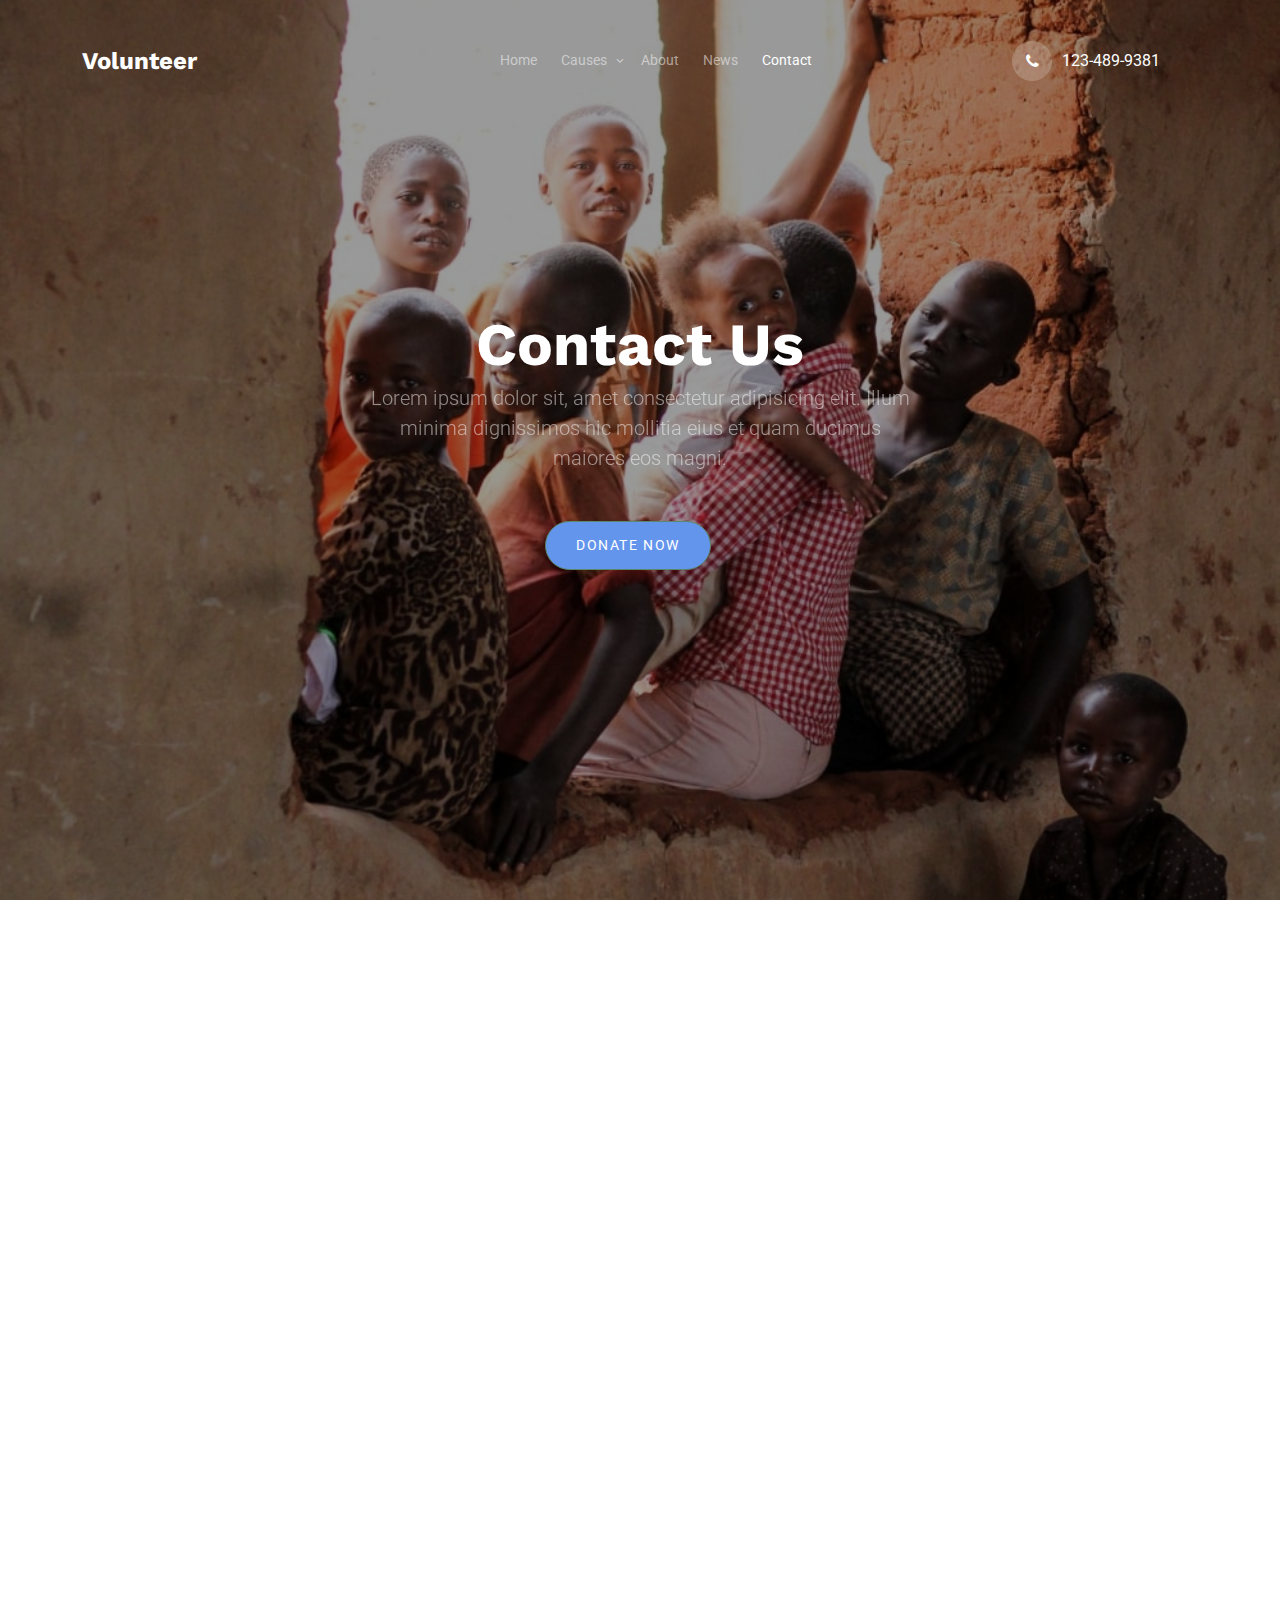
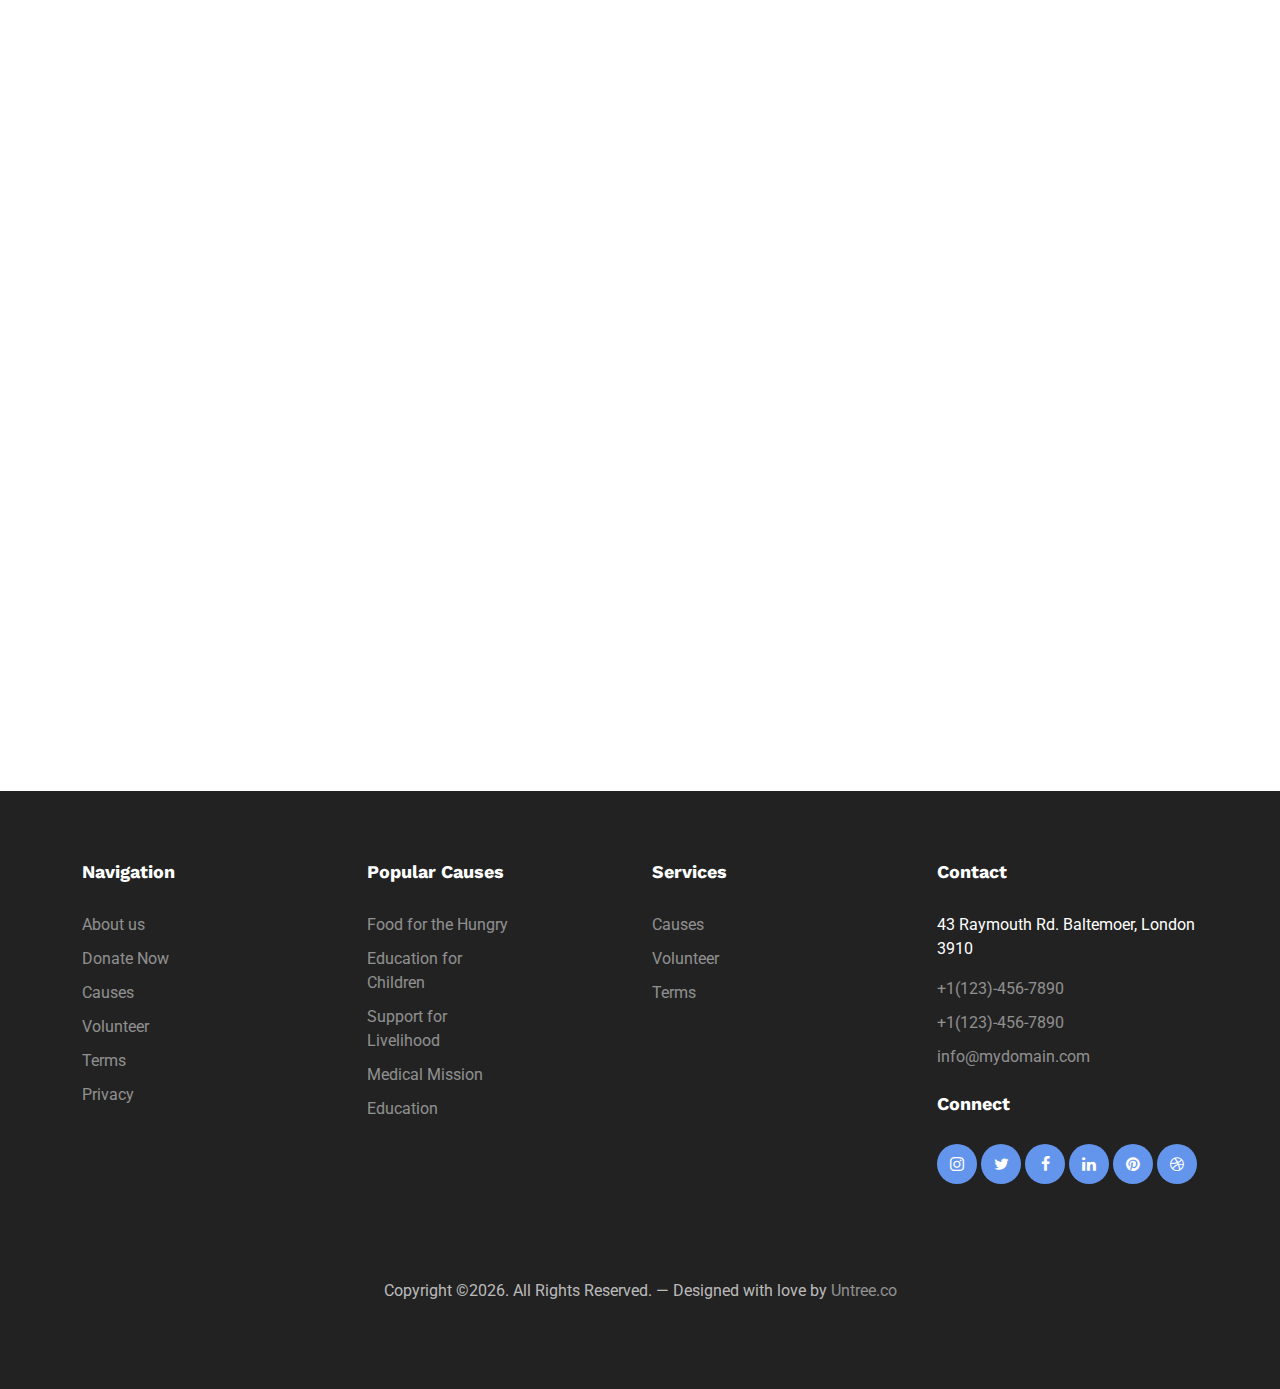
<file: contact.html>
<!-- /*
* Template Name: Volunteer
* Template Author: Untree.co
* Tempalte URI: https://untree.co/
* License: https://creativecommons.org/licenses/by/3.0/
*/ -->
<!doctype html>
<html lang="en">
<head>
	<!-- Required meta tags -->
	<meta charset="utf-8">
	<meta name="viewport" content="width=device-width, initial-scale=1">
	<meta name="author" content="Untree.co">
	<link rel="shortcut icon" href="favicon.png">

	<meta name="description" content="" />
	<meta name="keywords" content="" />
	
	<link rel="preconnect" href="https://fonts.gstatic.com">
	<link href="https://fonts.googleapis.com/css2?family=Roboto&family=Work+Sans:wght@400;700&display=swap" rel="stylesheet">


	<link rel="stylesheet" href="fonts/icomoon/style.css">
	<link rel="stylesheet" href="fonts/flaticon/font/flaticon.css">

	<link rel="stylesheet" href="css/tiny-slider.css">
	<link rel="stylesheet" href="css/aos.css">
	<link rel="stylesheet" href="css/flatpickr.min.css">
	<link rel="stylesheet" href="css/glightbox.min.css">
	<link rel="stylesheet" href="css/style.css">

	<title>ab-webspace &mdash;</title>
</head>
<body>

	<div class="site-mobile-menu site-navbar-target">
		<div class="site-mobile-menu-header">
			<div class="site-mobile-menu-close">
				<span class="icofont-close js-menu-toggle"></span>
			</div>
		</div>
		<div class="site-mobile-menu-body"></div>
	</div>

	<nav class="site-nav">
		<div class="container">
			<div class="menu-bg-wrap">
				<div class="site-navigation">
					<div class="row g-0 align-items-center">
						<div class="col-2">
							<a href="index.html" class="logo m-0 float-start text-white">Volunteer</a>
						</div>
						<div class="col-8 text-center">
							<ul class="js-clone-nav d-none d-lg-inline-block text-start site-menu mx-auto">
								<li><a href="index.html">Home</a></li>
								<li class="has-children">
									<a href="causes.html">Causes</a>
									<ul class="dropdown">
										<li><a href="#">Menu One</a></li>
										<li><a href="#">Menu Two</a></li>
										<li class="has-children">
											<a href="#">Dropdown</a>
											<ul class="dropdown">
												<li><a href="#">Sub Menu One</a></li>
												<li><a href="#">Sub Menu Two</a></li>
												<li><a href="#">Sub Menu Three</a></li>
											</ul>
										</li>
									</ul>
								</li>
								<li><a href="about.html">About</a></li>
								<li><a href="news.html">News</a></li>
								<li class="active"><a href="contact.html">Contact</a></li>
							</ul>
						</div>
						<div class="col-2 text-end">
							<a href="#" class="burger ms-auto float-end site-menu-toggle js-menu-toggle d-inline-block d-lg-none light">
								<span></span>
							</a>

							<a href="#" class="call-us d-flex align-items-center">
								<span class="icon-phone"></span>
								<span>123-489-9381</span>
							</a>
						</div>
					</div>

				</div>
			</div>
		</div>
	</nav>

	<div class="hero overlay" style="background-image: url('images/img_v_5-min.jpg')">
		<div class="container">
			<div class="row align-items-center justify-content-center">
				<div class="col-lg-6 text-center">
					<h1 class="heading text-white mb-2" data-aos="fade-up">Contact Us</h1>
					<p data-aos="fade-up" class=" mb-5 text-white lead text-white-50">Lorem ipsum dolor sit, amet consectetur adipisicing elit. Illum minima dignissimos hic mollitia eius et quam ducimus maiores eos magni.</p>
					<p data-aos="fade-up"  data-aos-delay="100">
						<a href="#" class="btn btn-primary me-4">Donate Now</a> 
					</p>		
					
				</div>

				
			</div>
		</div>
	</div>

	<div class="section">
		<div class="container">
			<div class="row mb-5">
				<div class="col-lg-6" data-aos="fade-up">
					<h2 class="heading">Get In Touch</h2>
					<p class="text-black-50">Far far away, behind the word mountains, far from the countries Vokalia and Consonantia, there live the blind texts. Separated they live in Bookmarksgrove right at the coast of the Semantics, a large language ocean.</p>
				</div>
			</div>

			<form action="" class="row justify-content-between">

				<div class="col-md-6 col-lg-6" data-aos="fade-up" data-aos-delay="100">
					<div class="row">

						<div class="mb-3 col-lg-6">
							<label for="name" class="ps-3 fw-bold mb-2">Name</label>
							<input type="text" class="form-control" id="name">
						</div>
						<div class="mb-3 col-lg-6">
							<label for="email" class="ps-3 fw-bold mb-2">Email</label>
							<input type="email" class="form-control" id="email">
						</div>

						<div class="mb-3 col-lg-12">
							<label for="message" class="ps-3 fw-bold mb-2">Message</label>
							<textarea name="" id="message" class="form-control" cols="30" rows="10"></textarea>
						</div>	

						<div class="col-lg-6">
							<input type="submit" class="btn btn-primary text-white py-3" value="Send Message">
						</div>

					</div>
				</div>
				<div class="col-md-6 col-lg-5" data-aos="fade-up" data-aos-delay="200">
					<div class="row">
						<div class="col-6 col-lg-6 mb-4">
							<h3 class="h6 fw-bold text-secondary">Address</h3>
							<p>43 Raymouth Rd. Baltemoer, London 3910</p>
						</div>
						<div class="col-6 col-lg-6 mb-4">
							<h3 class="h6 fw-bold text-secondary">Phone</h3>
							<p>
								+1 939 3839 399 <br>
								+1 492 5991 203
							</p>
						</div>

						<div class="col-6 col-lg-6 mb-4">
							<h3 class="h6 fw-bold text-secondary">Follow</h3>
							<ul class="list-unstyled social-custom">
								<li><a href="#"><span class="icon-instagram"></span></a></li>
								<li><a href="#"><span class="icon-twitter"></span></a></li>
								<li><a href="#"><span class="icon-facebook"></span></a></li>
								<li><a href="#"><span class="icon-linkedin"></span></a></li>
								<li><a href="#"><span class="icon-pinterest"></span></a></li>
								<li><a href="#"><span class="icon-dribbble"></span></a></li>
							</ul>
						</div>
						<div class="col-6 col-lg-6 mb-4">
							<h3 class="h6 fw-bold text-secondary">Email</h3>
							<p>
								<a href="#">info@mydomain.com</a>
							</p>
						</div>

					</div>
				</div>
				

			</form>
		</div>
	</div>

	<div class="section sec-instagram pb-0">
		<div class="container mb-5">
			<div class="row align-items-center">
				<div class="col-lg-3" data-aos="fade-up">
					<span class="subheading mb-3">Instagram</span>
					<h2 class="heading">We Are In Instagram</h2>
				</div>
				<div class="col-lg-7" data-aos="fade-up" data-aos-delay="100">
					<p>
					Lorem ipsum, dolor sit amet consectetur adipisicing elit. Temporibus, aperiam sint voluptatum? Molestiae debitis, ipsum, rem ipsa voluptatum cupiditate quaerat!</p>
				</div>
			</div>
		</div>

		<div class="instagram-slider-wrap" data-aos="fade-up" data-aos-delay="200">
			<div class="instagram-slider" id="instagram-slider">

				<div class="item">
					<a class="instagram-item">
						<span class="icon-instagram"></span>
						<img src="images/img_v_8-min.jpg" alt="Image" class="img-fluid">		
					</a>
				</div>

				<div class="item">
					<a class="instagram-item">
						<span class="icon-instagram"></span>
						<img src="images/img_v_2-min.jpg" alt="Image" class="img-fluid">		
					</a>
				</div>

				<div class="item">
					<a class="instagram-item">
						<span class="icon-instagram"></span>
						<img src="images/img_v_3-min.jpg" alt="Image" class="img-fluid">		
					</a>
				</div>

				<div class="item">
					<a class="instagram-item">
						<span class="icon-instagram"></span>
						<img src="images/img_v_4-min.jpg" alt="Image" class="img-fluid">		
					</a>
				</div>

				<div class="item">
					<a class="instagram-item">
						<span class="icon-instagram"></span>
						<img src="images/img_v_5-min.jpg" alt="Image" class="img-fluid">		
					</a>
				</div>

				<div class="item">
					<a class="instagram-item">
						<span class="icon-instagram"></span>
						<img src="images/img_v_6-min.jpg" alt="Image" class="img-fluid">		
					</a>
				</div>

				<div class="item">
					<a class="instagram-item">
						<span class="icon-instagram"></span>
						<img src="images/img_v_7-min.jpg" alt="Image" class="img-fluid">		
					</a>
				</div>


			</div>
		</div>

	</div>

	<div class="site-footer">
		<div class="container">

			<div class="row">
				<div class="col-6 col-sm-6 col-md-6 col-lg-3">
					<div class="widget">
						<h3>Navigation</h3>
						<ul class="list-unstyled float-left links">
							<li><a href="#">About us</a></li>
							<li><a href="#">Donate Now</a></li>
							<li><a href="#">Causes</a></li>
							<li><a href="#">Volunteer</a></li>
							<li><a href="#">Terms</a></li>
							<li><a href="#">Privacy</a></li>
						</ul>
					</div> <!-- /.widget -->
				</div> <!-- /.col-lg-3 -->

				<div class="col-6 col-sm-6 col-md-6 col-lg-3">
					<div class="widget">
						<h3>Popular Causes</h3>
						<ul class="list-unstyled float-left links">
							<li><a href="#">Food for the Hungry</a></li>
							<li><a href="#">Education for Children</a></li>
							<li><a href="#">Support for Livelihood</a></li>
							<li><a href="#">Medical Mission</a></li>
							<li><a href="#">Education</a></li>
						</ul>
					</div> <!-- /.widget -->
				</div> <!-- /.col-lg-3 -->

				<div class="col-6 col-sm-6 col-md-6 col-lg-3">
					<div class="widget">
						<h3>Services</h3>
						<ul class="list-unstyled float-left links">
							<li><a href="#">Causes</a></li>
							<li><a href="#">Volunteer</a></li>
							<li><a href="#">Terms</a></li>
						</ul>
					</div> <!-- /.widget -->
				</div> <!-- /.col-lg-3 -->


				<div class="col-6 col-sm-6 col-md-6 col-lg-3">
					<div class="widget">
						<h3>Contact</h3>
						<address>43 Raymouth Rd. Baltemoer, London 3910</address>
						<ul class="list-unstyled links mb-4">
							<li><a href="tel://11234567890">+1(123)-456-7890</a></li>
							<li><a href="tel://11234567890">+1(123)-456-7890</a></li>
							<li><a href="mailto:info@mydomain.com">info@mydomain.com</a></li>
						</ul>

						<h3>Connect</h3>
						<ul class="list-unstyled social">
							<li><a href="#"><span class="icon-instagram"></span></a></li>
							<li><a href="#"><span class="icon-twitter"></span></a></li>
							<li><a href="#"><span class="icon-facebook"></span></a></li>
							<li><a href="#"><span class="icon-linkedin"></span></a></li>
							<li><a href="#"><span class="icon-pinterest"></span></a></li>
							<li><a href="#"><span class="icon-dribbble"></span></a></li>
						</ul>

					</div> <!-- /.widget -->
				</div> <!-- /.col-lg-3 -->

			</div> <!-- /.row -->


			<div class="row mt-5">
				<div class="col-12 text-center">
					<p class="copyright">Copyright &copy;<script>document.write(new Date().getFullYear());</script>. All Rights Reserved. &mdash; Designed with love by <a href="https://untree.co">Untree.co</a> <!-- License information: https://untree.co/license/ -->
					</p>
				</div>
			</div>
		</div> <!-- /.container -->
	</div> <!-- /.site-footer -->







	<!-- Preloader -->
	<div id="overlayer"></div>
	<div class="loader">
		<div class="spinner-border text-primary" role="status">
			<span class="visually-hidden">Loading...</span>
		</div>
	</div>

	<script src="js/bootstrap.bundle.min.js"></script>
	<script src="js/tiny-slider.js"></script>

	<script src="js/flatpickr.min.js"></script>
	<script src="js/glightbox.min.js"></script>


	<script src="js/aos.js"></script>
	<script src="js/navbar.js"></script>
	<script src="js/counter.js"></script>
	<script src="js/custom.js"></script>
</body>
</html>
</file>
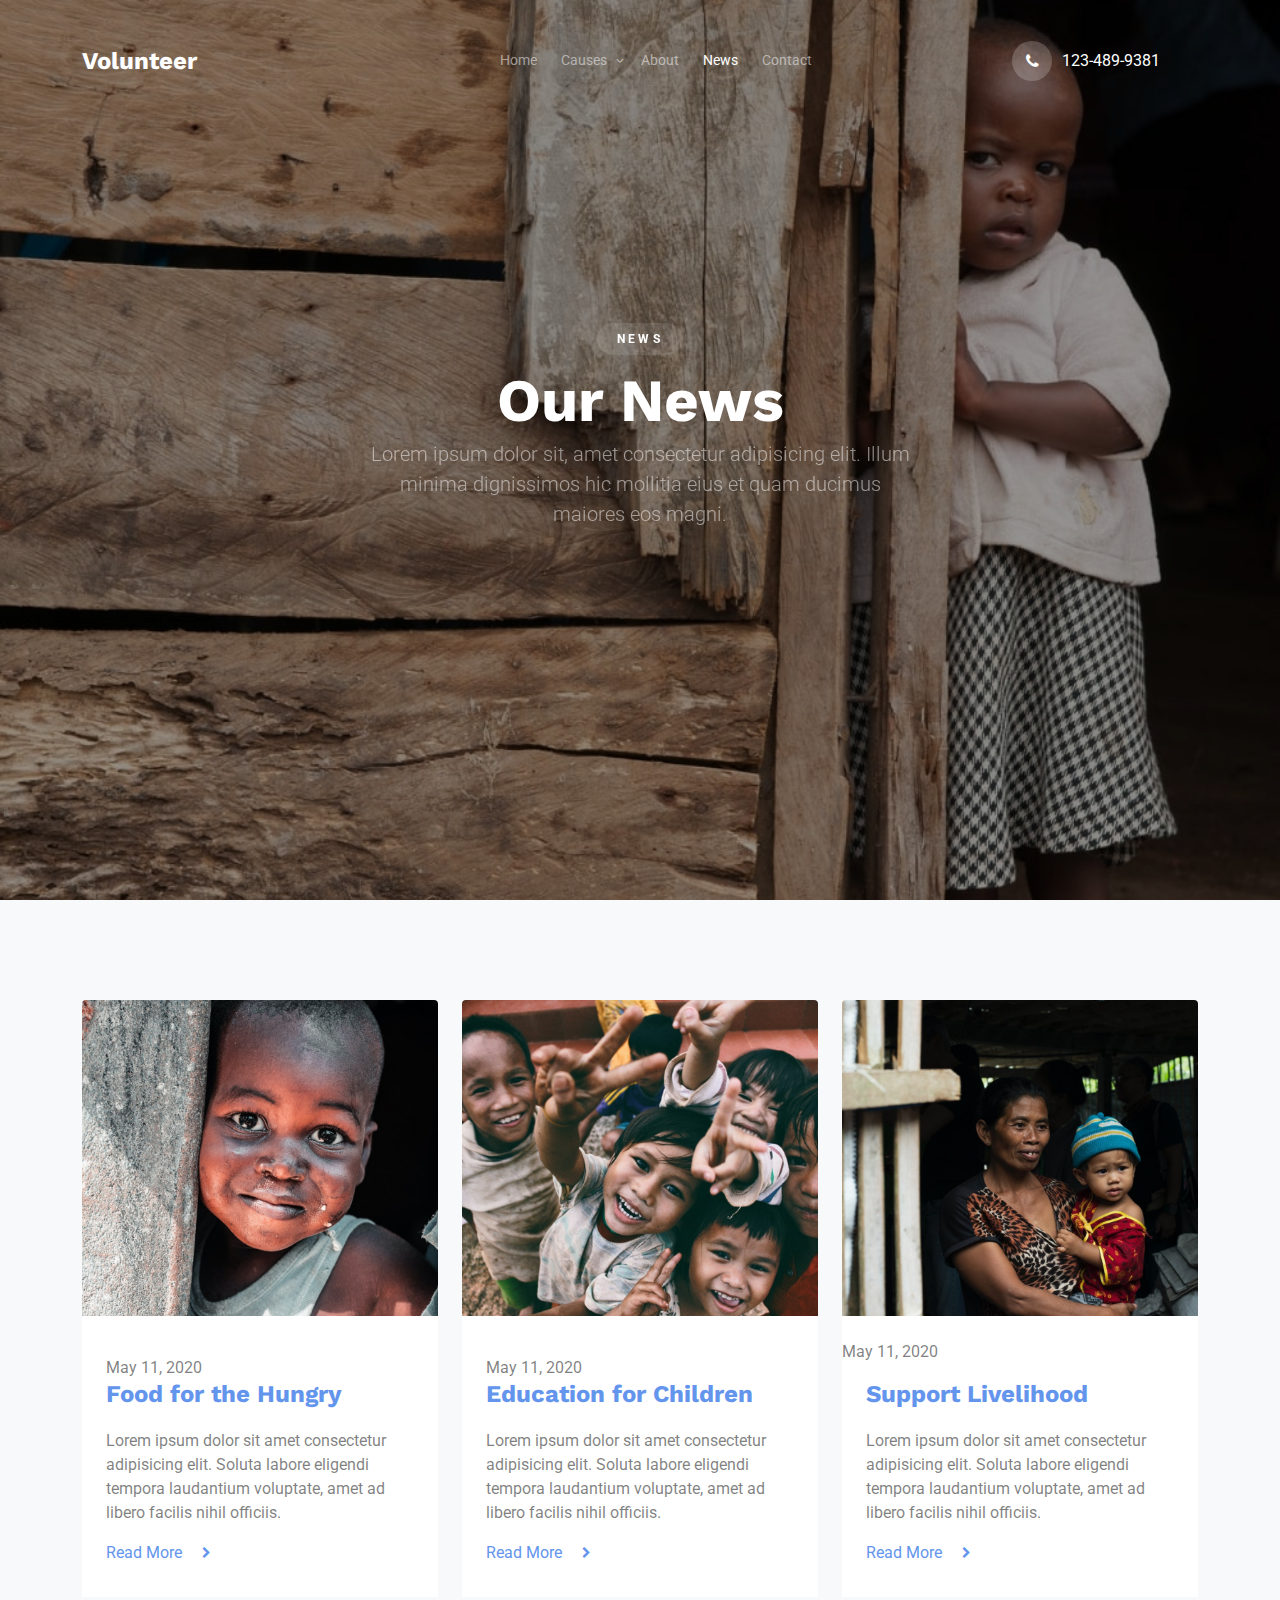
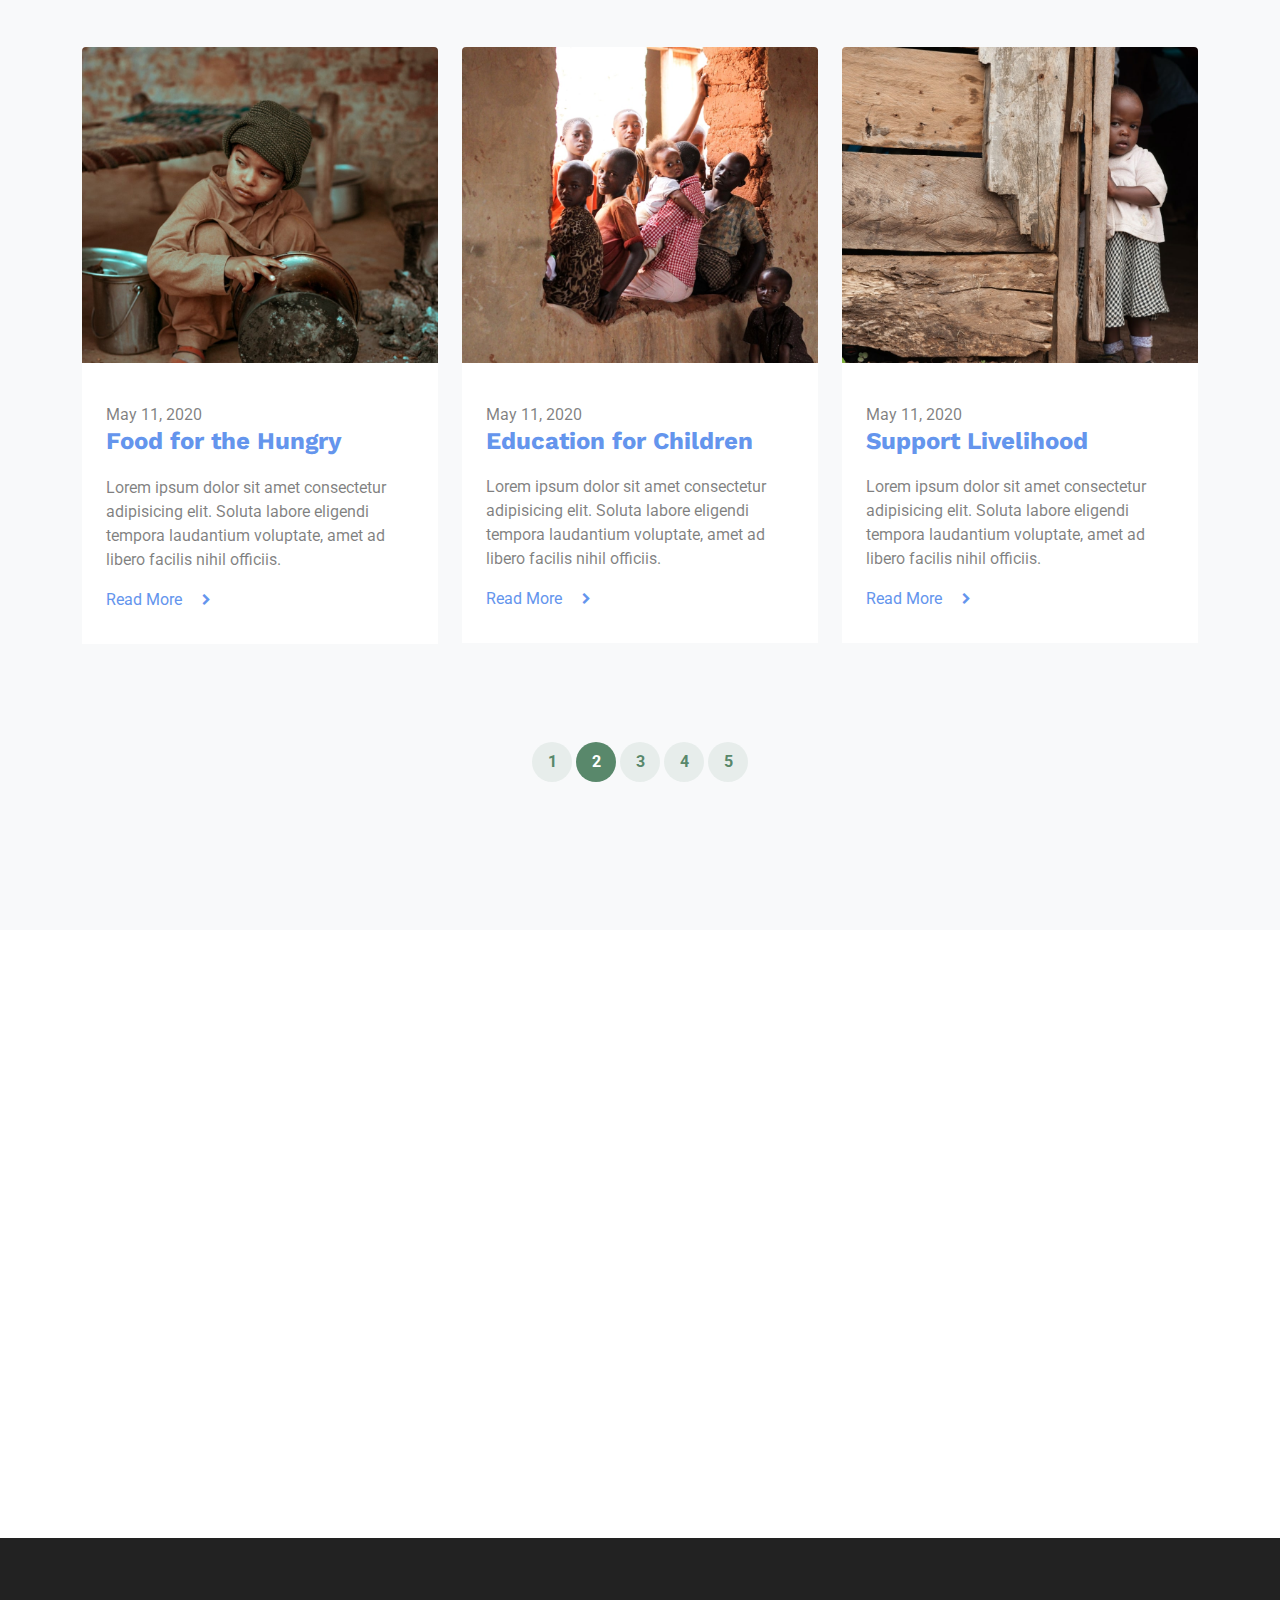
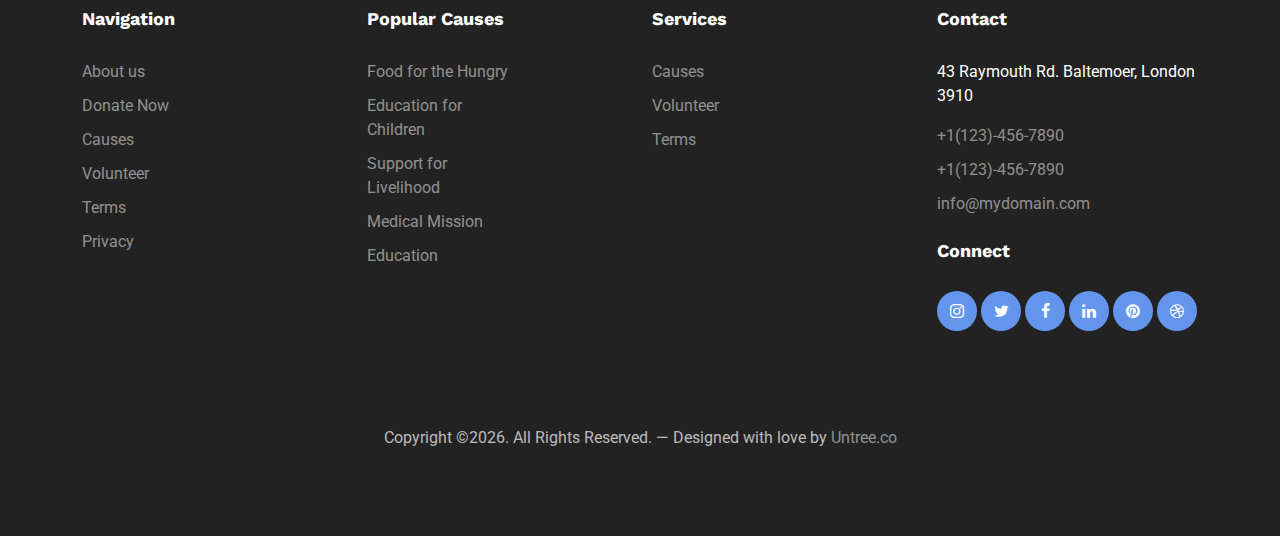
<file: news.html>
<!-- /*
* Template Name: Volunteer
* Template Author: Untree.co
* Tempalte URI: https://untree.co/
* License: https://creativecommons.org/licenses/by/3.0/
*/ -->
<!doctype html>
<html lang="en">
<head>
	<!-- Required meta tags -->
	<meta charset="utf-8">
	<meta name="viewport" content="width=device-width, initial-scale=1">
	<meta name="author" content="Untree.co">
	<link rel="shortcut icon" href="favicon.png">

	<meta name="description" content="" />
	<meta name="keywords" content="" />
	
	<link rel="preconnect" href="https://fonts.gstatic.com">
	<link href="https://fonts.googleapis.com/css2?family=Roboto&family=Work+Sans:wght@400;700&display=swap" rel="stylesheet">


	<link rel="stylesheet" href="fonts/icomoon/style.css">
	<link rel="stylesheet" href="fonts/flaticon/font/flaticon.css">

	<link rel="stylesheet" href="css/tiny-slider.css">
	<link rel="stylesheet" href="css/aos.css">
	<link rel="stylesheet" href="css/flatpickr.min.css">
	<link rel="stylesheet" href="css/glightbox.min.css">
	<link rel="stylesheet" href="css/style.css">

	<title>ab-webspace &mdash;</title>
</head>
<body>

	<div class="site-mobile-menu site-navbar-target">
		<div class="site-mobile-menu-header">
			<div class="site-mobile-menu-close">
				<span class="icofont-close js-menu-toggle"></span>
			</div>
		</div>
		<div class="site-mobile-menu-body"></div>
	</div>

	<nav class="site-nav">
		<div class="container">
			<div class="menu-bg-wrap">
				<div class="site-navigation">
					<div class="row g-0 align-items-center">
						<div class="col-2">
							<a href="index.html" class="logo m-0 float-start text-white">Volunteer</a>
						</div>
						<div class="col-8 text-center">
							<ul class="js-clone-nav d-none d-lg-inline-block text-start site-menu mx-auto">
								<li><a href="index.html">Home</a></li>
								<li class="has-children ">
									<a href="causes.html">Causes</a>
									<ul class="dropdown">
										<li><a href="#">Menu One</a></li>
										<li><a href="#">Menu Two</a></li>
										<li class="has-children">
											<a href="#">Dropdown</a>
											<ul class="dropdown">
												<li><a href="#">Sub Menu One</a></li>
												<li><a href="#">Sub Menu Two</a></li>
												<li><a href="#">Sub Menu Three</a></li>
											</ul>
										</li>
									</ul>
								</li>
								<li><a href="about.html">About</a></li>
								<li class="active"><a href="news.html">News</a></li>
								<li><a href="contact.html">Contact</a></li>
							</ul>
						</div>
						<div class="col-2 text-end">
							<a href="#" class="burger ms-auto float-end site-menu-toggle js-menu-toggle d-inline-block d-lg-none light">
								<span></span>
							</a>

							<a href="#" class="call-us d-flex align-items-center">
								<span class="icon-phone"></span>
								<span>123-489-9381</span>
							</a>
						</div>
					</div>

				</div>
			</div>
		</div>
	</nav>

	<div class="hero overlay" style="background-image: url('images/img_v_6-min.jpg')">
		<div class="container">
			<div class="row align-items-center">
				<div class="col-lg-6 text-center mx-auto">
					<span class="subheading-white text-white mb-3" data-aos="fade-up">News</span>

					<h1 class="heading text-white mb-2" data-aos="fade-up">Our News</h1>
					<p data-aos="fade-up" class=" mb-5 text-white lead text-white-50">Lorem ipsum dolor sit, amet consectetur adipisicing elit. Illum minima dignissimos hic mollitia eius et quam ducimus maiores eos magni.</p>
					
				</div>

				
			</div>
		</div>
	</div>

	

	<div class="section bg-light">
		<div class="container">
			<div class="row">
				<div class="col-lg-4 col-md-6">
					<div class="causes-item bg-white">
						<a href="#"><img src="images/img_v_1-min.jpg" alt="Image" class="img-fluid mb-4 rounded"></a>
						<div class="px-4 pb-3 pt-3">
							<span class="date">May 11, 2020</span>
							<h3><a href="#">Food for the Hungry</a></h3>
							<p>Lorem ipsum dolor sit amet consectetur adipisicing elit. Soluta labore eligendi tempora laudantium voluptate, amet ad libero facilis nihil officiis.</p>
							<p><a href="#" class="d-flex align-items-center more2"><span>Read More</span> <span class="icon-chevron-right"></span></a></p>

							
						</div>
					</div>
				</div>		
				<div class="col-lg-4 col-md-6">
					<div class="causes-item bg-white">
						<a href="#"><img src="images/img_v_2-min.jpg" alt="Image" class="img-fluid mb-4 rounded"></a>
						<div class="px-4 pb-3 pt-3">
							<span class="date">May 11, 2020</span>
							<h3><a href="#">Education for Children</a></h3>
							<p>Lorem ipsum dolor sit amet consectetur adipisicing elit. Soluta labore eligendi tempora laudantium voluptate, amet ad libero facilis nihil officiis.</p>
							<p><a href="#" class="d-flex align-items-center more2"><span>Read More</span> <span class="icon-chevron-right"></span></a></p>
							
						</div>
					</div>
				</div>

				<div class="col-lg-4 col-md-6">
					<div class="causes-item bg-white">
						<a href="#"><img src="images/img_v_3-min.jpg" alt="Image" class="img-fluid mb-4 rounded"></a>
						<span class="date">May 11, 2020</span>
						<div class="px-4 pb-3 pt-3">
							<h3><a href="#">Support Livelihood</a></h3>
							<p>Lorem ipsum dolor sit amet consectetur adipisicing elit. Soluta labore eligendi tempora laudantium voluptate, amet ad libero facilis nihil officiis.</p>
							<p><a href="#" class="d-flex align-items-center more2"><span>Read More</span> <span class="icon-chevron-right"></span></a></p>
							
						</div>
					</div>
				</div>

				<div class="col-lg-4 col-md-6">
					<div class="causes-item bg-white">
						<a href="#"><img src="images/img_v_4-min.jpg" alt="Image" class="img-fluid mb-4 rounded"></a>
						<div class="px-4 pb-3 pt-3">
							<span class="date">May 11, 2020</span>

							<h3><a href="#">Food for the Hungry</a></h3>
							<p>Lorem ipsum dolor sit amet consectetur adipisicing elit. Soluta labore eligendi tempora laudantium voluptate, amet ad libero facilis nihil officiis.</p>

							<p><a href="#" class="d-flex align-items-center more2"><span>Read More</span> <span class="icon-chevron-right"></span></a></p>
						</div>
					</div>
				</div>

				<div class="col-lg-4 col-md-6">
					<div class="causes-item bg-white">
						<a href="#"><img src="images/img_v_5-min.jpg" alt="Image" class="img-fluid mb-4 rounded"></a>
						<div class="px-4 pb-3 pt-3">
							<span class="date">May 11, 2020</span>
							<h3><a href="#">Education for Children</a></h3>
							<p>Lorem ipsum dolor sit amet consectetur adipisicing elit. Soluta labore eligendi tempora laudantium voluptate, amet ad libero facilis nihil officiis.</p>

							<p><a href="#" class="d-flex align-items-center more2"><span>Read More</span> <span class="icon-chevron-right"></span></a></p>
						</div>
					</div>
				</div>

				<div class="col-lg-4 col-md-6">
					<div class="causes-item bg-white">
						<a href="#"><img src="images/img_v_6-min.jpg" alt="Image" class="img-fluid mb-4 rounded"></a>
						<div class="px-4 pb-3 pt-3">
							<span class="date">May 11, 2020</span>
							<h3><a href="#">Support Livelihood</a></h3>
							<p>Lorem ipsum dolor sit amet consectetur adipisicing elit. Soluta labore eligendi tempora laudantium voluptate, amet ad libero facilis nihil officiis.</p>
							<p><a href="#" class="d-flex align-items-center more2"><span>Read More</span> <span class="icon-chevron-right"></span></a></p>
							
						</div>
					</div>
				</div>

			</div>	

			<div class="row align-items-center py-5">
				<div class="col-lg-3">
					<!-- Pagination (1 of 10) -->
				</div>
				<div class="col-lg-6 text-center">
					<div class="custom-pagination">
						<a href="#">1</a>
						<a href="#" class="active">2</a>
						<a href="#">3</a>
						<a href="#">4</a>
						<a href="#">5</a>
					</div>
				</div>
			</div>

			
		</div>		
	</div>



	<div class="section sec-instagram pb-0">
		<div class="container mb-5">
			<div class="row align-items-center">
				<div class="col-lg-3" data-aos="fade-up">
					<span class="subheading mb-3">Instagram</span>
					<h2 class="heading">We Are In Instagram</h2>
				</div>
				<div class="col-lg-7" data-aos="fade-up" data-aos-delay="100">
					<p>
					Lorem ipsum, dolor sit amet consectetur adipisicing elit. Temporibus, aperiam sint voluptatum? Molestiae debitis, ipsum, rem ipsa voluptatum cupiditate quaerat!</p>
				</div>
			</div>
		</div>

		<div class="instagram-slider-wrap" data-aos="fade-up" data-aos-delay="200">
			<div class="instagram-slider" id="instagram-slider">

				<div class="item">
					<a class="instagram-item">
						<span class="icon-instagram"></span>
						<img src="images/img_v_8-min.jpg" alt="Image" class="img-fluid">		
					</a>
				</div>

				<div class="item">
					<a class="instagram-item">
						<span class="icon-instagram"></span>
						<img src="images/img_v_2-min.jpg" alt="Image" class="img-fluid">		
					</a>
				</div>

				<div class="item">
					<a class="instagram-item">
						<span class="icon-instagram"></span>
						<img src="images/img_v_3-min.jpg" alt="Image" class="img-fluid">		
					</a>
				</div>

				<div class="item">
					<a class="instagram-item">
						<span class="icon-instagram"></span>
						<img src="images/img_v_4-min.jpg" alt="Image" class="img-fluid">		
					</a>
				</div>

				<div class="item">
					<a class="instagram-item">
						<span class="icon-instagram"></span>
						<img src="images/img_v_5-min.jpg" alt="Image" class="img-fluid">		
					</a>
				</div>

				<div class="item">
					<a class="instagram-item">
						<span class="icon-instagram"></span>
						<img src="images/img_v_6-min.jpg" alt="Image" class="img-fluid">		
					</a>
				</div>

				<div class="item">
					<a class="instagram-item">
						<span class="icon-instagram"></span>
						<img src="images/img_v_7-min.jpg" alt="Image" class="img-fluid">		
					</a>
				</div>


			</div>
		</div>

	</div>

	<div class="site-footer">
		<div class="container">

			<div class="row">
				<div class="col-6 col-sm-6 col-md-6 col-lg-3">
					<div class="widget">
						<h3>Navigation</h3>
						<ul class="list-unstyled float-left links">
							<li><a href="#">About us</a></li>
							<li><a href="#">Donate Now</a></li>
							<li><a href="#">Causes</a></li>
							<li><a href="#">Volunteer</a></li>
							<li><a href="#">Terms</a></li>
							<li><a href="#">Privacy</a></li>
						</ul>
					</div> <!-- /.widget -->
				</div> <!-- /.col-lg-3 -->

				<div class="col-6 col-sm-6 col-md-6 col-lg-3">
					<div class="widget">
						<h3>Popular Causes</h3>
						<ul class="list-unstyled float-left links">
							<li><a href="#">Food for the Hungry</a></li>
							<li><a href="#">Education for Children</a></li>
							<li><a href="#">Support for Livelihood</a></li>
							<li><a href="#">Medical Mission</a></li>
							<li><a href="#">Education</a></li>
						</ul>
					</div> <!-- /.widget -->
				</div> <!-- /.col-lg-3 -->

				<div class="col-6 col-sm-6 col-md-6 col-lg-3">
					<div class="widget">
						<h3>Services</h3>
						<ul class="list-unstyled float-left links">
							<li><a href="#">Causes</a></li>
							<li><a href="#">Volunteer</a></li>
							<li><a href="#">Terms</a></li>
						</ul>
					</div> <!-- /.widget -->
				</div> <!-- /.col-lg-3 -->


				<div class="col-6 col-sm-6 col-md-6 col-lg-3">
					<div class="widget">
						<h3>Contact</h3>
						<address>43 Raymouth Rd. Baltemoer, London 3910</address>
						<ul class="list-unstyled links mb-4">
							<li><a href="tel://11234567890">+1(123)-456-7890</a></li>
							<li><a href="tel://11234567890">+1(123)-456-7890</a></li>
							<li><a href="mailto:info@mydomain.com">info@mydomain.com</a></li>
						</ul>

						<h3>Connect</h3>
						<ul class="list-unstyled social">
							<li><a href="#"><span class="icon-instagram"></span></a></li>
							<li><a href="#"><span class="icon-twitter"></span></a></li>
							<li><a href="#"><span class="icon-facebook"></span></a></li>
							<li><a href="#"><span class="icon-linkedin"></span></a></li>
							<li><a href="#"><span class="icon-pinterest"></span></a></li>
							<li><a href="#"><span class="icon-dribbble"></span></a></li>
						</ul>

					</div> <!-- /.widget -->
				</div> <!-- /.col-lg-3 -->

			</div> <!-- /.row -->


			<div class="row mt-5">
				<div class="col-12 text-center">
					<p class="copyright">Copyright &copy;<script>document.write(new Date().getFullYear());</script>. All Rights Reserved. &mdash; Designed with love by <a href="https://untree.co">Untree.co</a> <!-- License information: https://untree.co/license/ -->
					</p>
				</div>
			</div>
		</div> <!-- /.container -->
	</div> <!-- /.site-footer -->







	<!-- Preloader -->
	<div id="overlayer"></div>
	<div class="loader">
		<div class="spinner-border text-primary" role="status">
			<span class="visually-hidden">Loading...</span>
		</div>
	</div>

	<script src="js/bootstrap.bundle.min.js"></script>
	<script src="js/tiny-slider.js"></script>

	<script src="js/flatpickr.min.js"></script>
	<script src="js/glightbox.min.js"></script>


	<script src="js/aos.js"></script>
	<script src="js/navbar.js"></script>
	<script src="js/counter.js"></script>
	<script src="js/custom.js"></script>
</body>
</html>
</file>
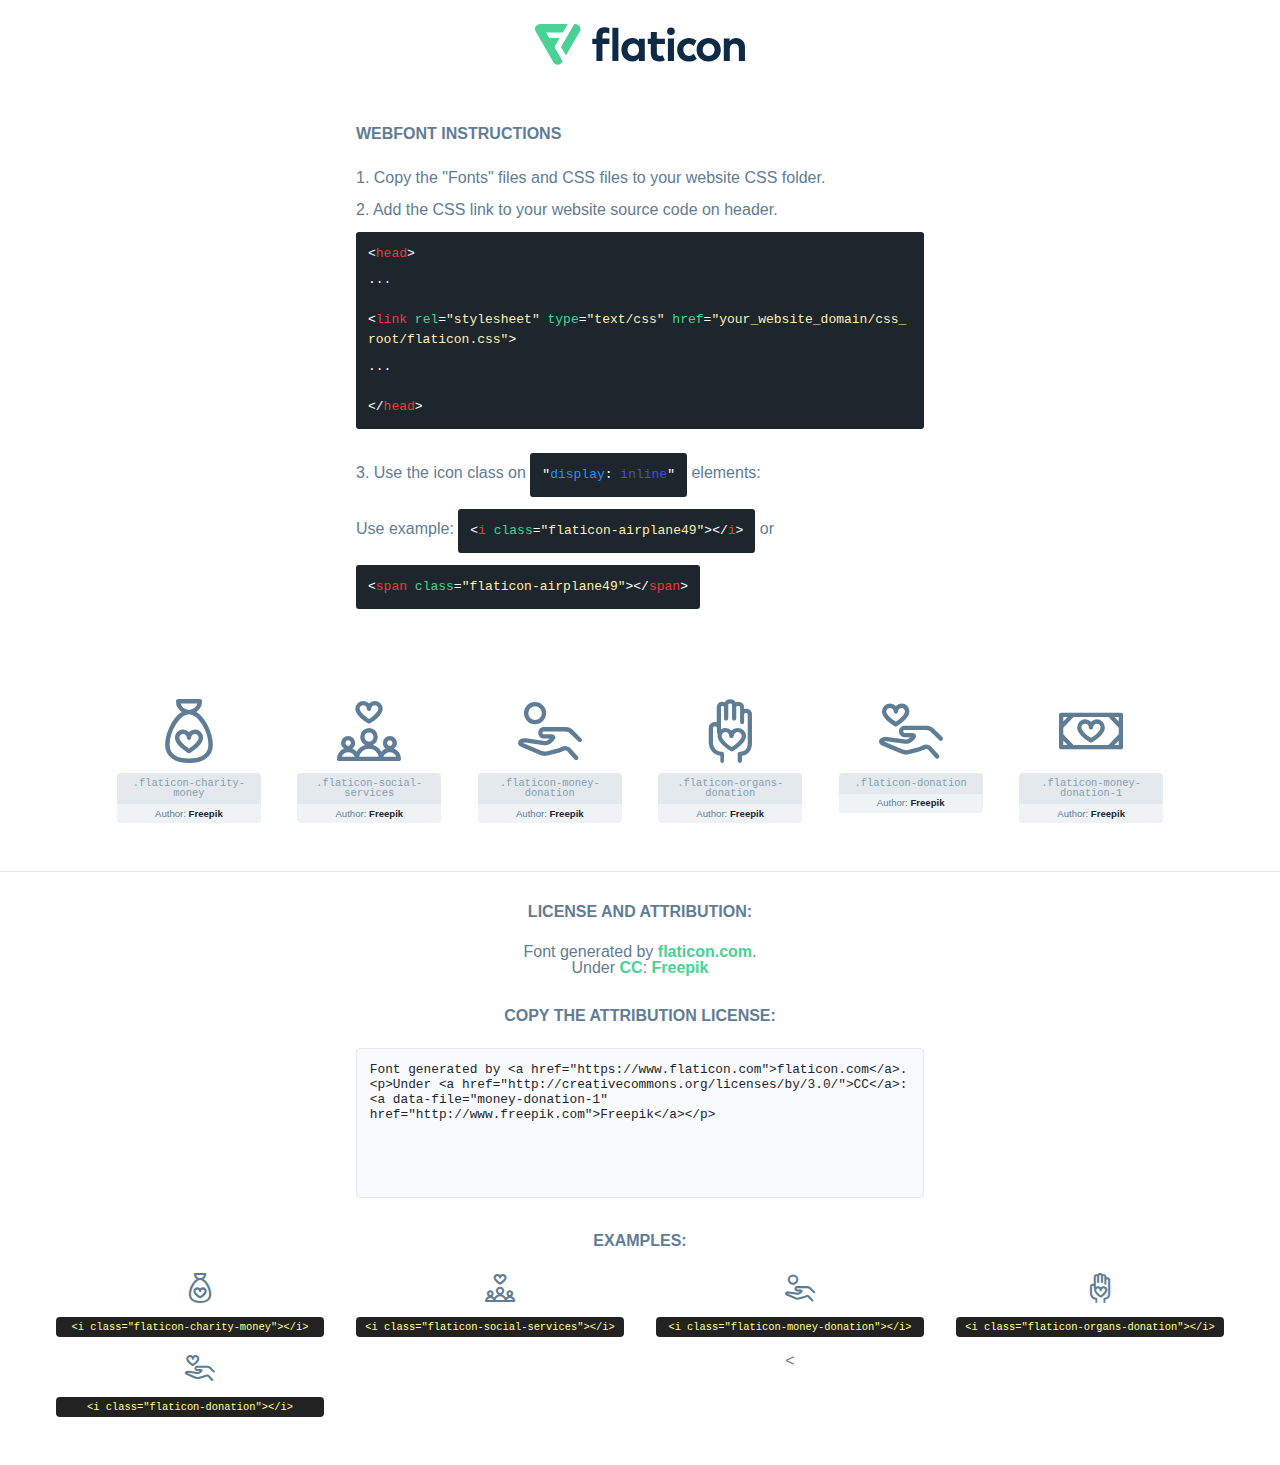
<file: fonts/flaticon/font/flaticon.html>
<!DOCTYPE html>
<html lang="en">
<head>
    <title>Flaticon Webfont</title>
    <link rel="stylesheet" type="text/css" href="flaticon.css"/>
    <meta charset="UTF-8">
    <style>
        html, body, div, span, applet, object, iframe,
        h1, h2, h3, h4, h5, h6, p, blockquote, pre,
        a, abbr, acronym, address, big, cite, code,
        del, dfn, em, img, ins, kbd, q, s, samp,
        small, strike, strong, sub, sup, tt, var,
        b, u, i, center,
        dl, dt, dd, ol, ul, li,
        fieldset, form, label, legend,
        table, caption, tbody, tfoot, thead, tr, th, td,
        article, aside, canvas, details, embed,
        figure, figcaption, footer, header, hgroup,
        menu, nav, output, ruby, section, summary,
        time, mark, audio, video {
            margin: 0;
            padding: 0;
            border: 0;
            font-size: 100%;
            font: inherit;
            vertical-align: baseline;
        }

        /* HTML5 display-role reset for older browsers */
        article, aside, details, figcaption, figure,
        footer, header, hgroup, menu, nav, section {
            display: block;
        }

        body {
            line-height: 1;
        }

        ol, ul {
            list-style: none;
        }

        blockquote, q {
            quotes: none;
        }

        blockquote:before, blockquote:after,
        q:before, q:after {
            content: '';
            content: none;
        }

        table {
            border-collapse: collapse;
            border-spacing: 0;
        }

        body {
            font-family: Helvetica, Arial, sans-serif;
            font-size: 16px;
            color: #5f7d95;
        }

        a {
            color: #4AD295;
            font-weight: bold;
            text-decoration: none;
        }

        * {
            -moz-box-sizing: border-box;
            -webkit-box-sizing: border-box;
            box-sizing: border-box;
            margin: 0;
            padding: 0;
        }

        [class^="flaticon-"]:before, [class*=" flaticon-"]:before, [class^="flaticon-"]:after, [class*=" flaticon-"]:after {
            font-family: Flaticon;
            font-size: 30px;
            font-style: normal;
            margin-left: 20px;
            color: #333;
        }

        .wrapper {
            max-width: 600px;
            margin: auto;
            padding: 0 1em;
        }

        .title {
            margin-bottom: 24px;
            text-transform: uppercase;
            font-weight: bold;
        }

        header {
            text-align: center;
            padding: 24px;
        }

        header .logo {
            width: 210px;
            height: auto;
            border: none;
            display: inline-block;
        }

        header strong {
            font-size: 28px;
            font-weight: 500;
            vertical-align: middle;
        }

        .demo {
            margin: 2em auto;
            line-height: 1.25em;
        }

        .demo ul li {
            margin-bottom: 12px;
        }

        .demo ul li code {
            background-color: #1D262D;
            border-radius: 3px;
            padding: 12px;
            display: inline-block;
            color: #fff;
            font-family: Consolas, Monaco, Lucida Console, Liberation Mono, DejaVu Sans Mono, Bitstream Vera Sans Mono, Courier New, monospace;
            font-weight: lighter;
            margin-top: 12px;
            font-size: 13px;
            word-break: break-all;
        }

        .demo ul li code .red {
            color: #EC3A3B;
        }

        .demo ul li code .green {
            color: #4AD295;
        }

        .demo ul li code .yellow {
            color: #FFEEB6;
        }

        .demo ul li code .blue {
            color: #2C8CF4;
        }

        .demo ul li code .purple {
            color: #4949E7;
        }

        .demo ul li code .dots {
            margin-top: 0.5em;
            display: block;
        }

        #glyphs {
            border-bottom: 1px solid #E3E9ED;
            padding: 2em 0;
            text-align: center;
        }

        .glyph {
            display: inline-block;
            width: 9em;
            margin: 1em;
            text-align: center;
            vertical-align: top;
            background: #FFF;
        }

        .glyph .flaticon {
            padding: 10px;
            display: block;
            font-family: "Flaticon";
            font-size: 64px;
            line-height: 1;
        }

        .glyph .flaticon:before {
            font-size: 64px;
            color: #5f7d95;
            margin-left: 0;
        }

        .class-name {
            font-size: 0.65em;
            background-color: #E3E9ED;
            color: #869FB2;
            border-radius: 4px 4px 0 0;
            padding: 0.5em;
            font-family: Consolas, Monaco, Lucida Console, Liberation Mono, DejaVu Sans Mono, Bitstream Vera Sans Mono, Courier New, monospace;
        }

        .author-name {
            font-size: 0.6em;
            background-color: #EFF3F6;
            border-top: 0;
            border-radius: 0 0 4px 4px;
            padding: 0.5em;
        }

        .author-name a {
            color: #1D262D;
        }

        .class-name:last-child {
            font-size: 10px;
            color: #888;
        }

        .class-name:last-child a {
            font-size: 10px;
            color: #555;
        }

        .glyph > input {
            display: block;
            width: 100px;
            margin: 5px auto;
            text-align: center;
            font-size: 12px;
            cursor: text;
        }

        .glyph > input.icon-input {
            font-family: "Flaticon";
            font-size: 16px;
            margin-bottom: 10px;
        }

        .attribution .title {
            margin-top: 2em;
        }

        .attribution textarea {
            background-color: #F8FAFB;
            color: #1D262D;
            padding: 1em;
            border: none;
            box-shadow: none;
            border: 1px solid #E3E9ED;
            border-radius: 4px;
            resize: none;
            width: 100%;
            height: 150px;
            font-size: 0.8em;
            font-family: Consolas, Monaco, Lucida Console, Liberation Mono, DejaVu Sans Mono, Bitstream Vera Sans Mono, Courier New, monospace;
            -webkit-appearance: none;
        }

        .attribution textarea:hover {
            border-color: #CFD9E0;
        }

        .attribution textarea:focus {
            border-color: #4AD295;
        }

        .iconsuse {
            margin: 2em auto;
            text-align: center;
            max-width: 1200px;
        }

        .iconsuse:after {
            content: '';
            display: table;
            clear: both;
        }

        .iconsuse .image {
            float: left;
            width: 25%;
            padding: 0 1em;
        }

        .iconsuse .image p {
            margin-bottom: 1em;
        }

        .iconsuse .image span {
            display: block;
            font-size: 0.65em;
            background-color: #222;
            color: #fff;
            border-radius: 4px;
            padding: 0.5em;
            color: #FFFF99;
            margin-top: 1em;
            font-family: Consolas, Monaco, Lucida Console, Liberation Mono, DejaVu Sans Mono, Bitstream Vera Sans Mono, Courier New, monospace;
        }

        .flaticon:before {
            color: #5f7d95;
        }

        #footer {
            text-align: center;
            background-color: #1D262D;
            color: #869FB2;
            padding: 12px;
            font-size: 14px;
        }

        #footer a {
            font-weight: normal;
        }

        @media (max-width: 960px) {
            .iconsuse .image {
                width: 50%;
            }
        }

        .preview {
            width: 100px;
            display: inline-block;
            margin: 10px;
        }

        .preview .inner {
            display: inline-block;
            width: 100%;
            text-align: center;
            background: #f5f5f5;
            -webkit-border-radius: 3px 3px 0 0;
            -moz-border-radius: 3px 3px 0 0;
            border-radius: 3px 3px 0 0;
        }

        .preview .inner  {
            line-height: 85px;
            font-size: 40px;
            color: #333;
        }

        .label {
            display: inline-block;
            width: 100%;
            box-sizing: border-box;
            padding: 5px;
            font-size: 10px;
            font-family: Monaco, monospace;
            color: #666;
            white-space: nowrap;
            overflow: hidden;
            text-overflow: ellipsis;
            background: #ddd;
            -webkit-border-radius: 0 0 3px 3px;
            -moz-border-radius: 0 0 3px 3px;
            border-radius: 0 0 3px 3px;
            color: #666;
        }
    </style>
</head>
<body>
    <header>
        <a href="https://www.flaticon.com/" target="_blank" class="logo">
            <svg xmlns="http://www.w3.org/2000/svg" viewBox="0 0 394.3 76.5">
                <path d="M156.6,69.4H145.3V7.1h11.3Z" style="fill:#0e2a47"/>
                <path d="M206.2,69.4h-11V64.8a15.4,15.4,0,0,1-12.6,5.7c-11.6,0-20.3-9.5-20.3-22.1s8.8-22.1,20.3-22.1a15.4,15.4,0,0,1,12.6,5.8V27.5h11Zm-32.4-21c0,6.4,4.2,11.6,10.8,11.6s10.8-4.9,10.8-11.6-4.4-11.6-10.8-11.6S173.9,42,173.9,48.4Z"
                      style="fill:#0e2a47"/>
                <path d="M262.5,13.7a7.2,7.2,0,0,1-14.4,0,7.2,7.2,0,1,1,14.4,0ZM261,69.4H249.6v-42H261Z"
                      style="fill:#0e2a47"/>
                <path id="_Trazado_" data-name="&lt;Trazado&gt;"
                      d="M139.6,17.8a16.6,16.6,0,0,0-8-1.4c-3.2.4-4.9,2-4.9,5.9v5.1h13V37.5h-13v32H115.4v-32h-7.8v-10h7.8V22.2c0-9.9,5.2-16.3,15-16.3a23.4,23.4,0,0,1,9.3,1.8Z"
                      style="fill:#0e2a47"/>
                <path d="M235.1,60c-3.5,0-6.3-1.9-6.3-7.1V37.5H244v-10H228.8V15H217.5V27.5h-5.7v10h5.7V53.7c0,10.9,5.3,16.8,15.7,16.8A22.9,22.9,0,0,0,244,68l-4.3-9.1A12.3,12.3,0,0,1,235.1,60Z"
                      style="fill:#0e2a47"/>
                <path d="M348.9,48.4c0,12.6-9.7,22.1-22.7,22.1s-22.7-9.4-22.7-22.1,9.6-22.1,22.7-22.1S348.9,35.8,348.9,48.4Zm-33.9,0c0,6.8,4.8,11.6,11.1,11.6s11.2-4.8,11.2-11.6-4.8-11.6-11.2-11.6S315.1,41.6,315.1,48.4Z"
                      style="fill:#0e2a47"/>
                <path d="M394.3,42.7V69.4H382.9V46.3c0-6.1-3-9.4-8.2-9.4s-8.9,3.2-8.9,9.5v23H354.6v-42h11v4.9c3-4.5,7.6-6.1,12.3-6.1C387.5,26.3,394.3,33,394.3,42.7Z"
                      style="fill:#0e2a47"/>
                <path d="M298,55.7h0a12.4,12.4,0,0,1-8.2,4.2h-.9l-1.8-.2a10,10,0,0,1-7.4-5.6,13.2,13.2,0,0,1-1.2-5.8,13,13,0,0,1,1.3-5.9,10.1,10.1,0,0,1,7.5-5.5h2.4a11.7,11.7,0,0,1,8.3,4.2l5.5-9.6a19.9,19.9,0,0,0-8.1-4.3,23.4,23.4,0,0,0-6.1-.8,25.2,25.2,0,0,0-7.5,1.1,20.9,20.9,0,0,0-8,4.6,21.9,21.9,0,0,0-6.8,16.4,21.9,21.9,0,0,0,6.7,16.3,20.9,20.9,0,0,0,8,4.6,25.2,25.2,0,0,0,7.7,1.2,23.6,23.6,0,0,0,6.2-.8,20,20,0,0,0,8.1-4.4Z"
                      style="fill:#0e2a47"/>
                <path d="M46.3,26.5H26.9L20.8,16H52.4L61.6,0H9.4A9.3,9.3,0,0,0,1.3,4.7a9.3,9.3,0,0,0,0,9.4L34.6,71.8a9.4,9.4,0,0,0,16.2,0l1.1-1.9L36.6,43.3Z"
                      style="fill:#4ad295"/>
                <path d="M84.2,4.7A9.3,9.3,0,0,0,76.1,0H73.8l-25,43.3,9.2,16L84.2,14A9.3,9.3,0,0,0,84.2,4.7Z"
                      style="fill:#4ad295"/>
            </svg>
        </a>
    </header>
    <section class="demo wrapper">

        <p class="title">Webfont Instructions</p>

        <ul>
            <li>
                <span class="num">1. </span>Copy the "Fonts" files and CSS files to your website CSS folder.
            </li>
            <li>
                <span class="num">2. </span>Add the CSS link to your website source code on header.
                <code class="big">
                    &lt;<span class="red">head</span>&gt;
                    <br/><span class="dots">...</span>
                    <br/>&lt;<span class="red">link</span> <span class="green">rel</span>=<span
                        class="yellow">"stylesheet"</span> <span class="green">type</span>=<span
                        class="yellow">"text/css"</span> <span class="green">href</span>=<span class="yellow">"your_website_domain/css_root/flaticon.css"</span>&gt;
                    <br/><span class="dots">...</span>
                    <br/>&lt;/<span class="red">head</span>&gt;
                </code>
            </li>

            <li>
                <p>
                    <span class="num">3. </span>Use the icon class on <code>"<span class="blue">display</span>:<span
                        class="purple"> inline</span>"</code> elements:
                    <br/>
                    Use example: <code>&lt;<span class="red">i</span> <span class="green">class</span>=<span class="yellow">&quot;flaticon-airplane49&quot;</span>&gt;&lt;/<span
                        class="red">i</span>&gt;</code> or <code>&lt;<span class="red">span</span> <span
                        class="green">class</span>=<span class="yellow">&quot;flaticon-airplane49&quot;</span>&gt;&lt;/<span
                        class="red">span</span>&gt;</code>
            </li>
        </ul>

    </section>
    <section id="glyphs">
            <div class="glyph">
                <i class="flaticon flaticon-charity-money"></i>
                <div class="class-name">.flaticon-charity-money</div>
                <div class="author-name">Author: <a data-file="charity-money" href="http://www.freepik.com">Freepik</a> </div>
            </div>

            <div class="glyph">
                <i class="flaticon flaticon-social-services"></i>
                <div class="class-name">.flaticon-social-services</div>
                <div class="author-name">Author: <a data-file="social-services" href="http://www.freepik.com">Freepik</a> </div>
            </div>

            <div class="glyph">
                <i class="flaticon flaticon-money-donation"></i>
                <div class="class-name">.flaticon-money-donation</div>
                <div class="author-name">Author: <a data-file="money-donation" href="http://www.freepik.com">Freepik</a> </div>
            </div>

            <div class="glyph">
                <i class="flaticon flaticon-organs-donation"></i>
                <div class="class-name">.flaticon-organs-donation</div>
                <div class="author-name">Author: <a data-file="organs-donation" href="http://www.freepik.com">Freepik</a> </div>
            </div>

            <div class="glyph">
                <i class="flaticon flaticon-donation"></i>
                <div class="class-name">.flaticon-donation</div>
                <div class="author-name">Author: <a data-file="donation" href="http://www.freepik.com">Freepik</a> </div>
            </div>

            <div class="glyph">
                <i class="flaticon flaticon-money-donation-1"></i>
                <div class="class-name">.flaticon-money-donation-1</div>
                <div class="author-name">Author: <a data-file="money-donation-1" href="http://www.freepik.com">Freepik</a> </div>
            </div>

    </section>

    <section class="attribution wrapper"   style="text-align:center;">

        <div class="title">License and attribution:</div><div class="attrDiv">Font generated by <a href="https://www.flaticon.com">flaticon.com</a>. <div><p>Under <a href="http://creativecommons.org/licenses/by/3.0/">CC</a>: <a data-file="money-donation-1" href="http://www.freepik.com">Freepik</a></p>  </div>
        </div>
        <div class="title">Copy the Attribution License:</div>

        <textarea onclick="this.focus();this.select();">Font generated by &lt;a href=&quot;https://www.flaticon.com&quot;&gt;flaticon.com&lt;/a&gt;. <p>Under <a href="http://creativecommons.org/licenses/by/3.0/">CC</a>: <a data-file="money-donation-1" href="http://www.freepik.com">Freepik</a></p> 
        </textarea>

    </section>

    <section class="iconsuse">

        <div class="title">Examples:</div>
            <div class="image">
                <p>
                    <i class="flaticon flaticon-charity-money"></i>
                    <span>&lt;i class=&quot;flaticon-charity-money&quot;&gt;&lt;/i&gt;</span>
                </p>
            </div>
            <div class="image">
                <p>
                    <i class="flaticon flaticon-social-services"></i>
                    <span>&lt;i class=&quot;flaticon-social-services&quot;&gt;&lt;/i&gt;</span>
                </p>
            </div>
            <div class="image">
                <p>
                    <i class="flaticon flaticon-money-donation"></i>
                    <span>&lt;i class=&quot;flaticon-money-donation&quot;&gt;&lt;/i&gt;</span>
                </p>
            </div>
            <div class="image">
                <p>
                    <i class="flaticon flaticon-organs-donation"></i>
                    <span>&lt;i class=&quot;flaticon-organs-donation&quot;&gt;&lt;/i&gt;</span>
                </p>
            </div>
            <div class="image">
                <p>
                    <i class="flaticon flaticon-donation"></i>
                    <span>&lt;i class=&quot;flaticon-donation&quot;&gt;&lt;/i&gt;</span>
                </p>
            </div>
            <
</file>
<file: fonts/icomoon/style.css>
@font-face {
  font-family: 'icomoon';
  src:  url('fonts/icomoon.eot?10si43');
  src:  url('fonts/icomoon.eot?10si43#iefix') format('embedded-opentype'),
    url('fonts/icomoon.ttf?10si43') format('truetype'),
    url('fonts/icomoon.woff?10si43') format('woff'),
    url('fonts/icomoon.svg?10si43#icomoon') format('svg');
  font-weight: normal;
  font-style: normal;
}

[class^="icon-"], [class*=" icon-"] {
  /* use !important to prevent issues with browser extensions that change fonts */
  font-family: 'icomoon' !important;
  speak: none;
  font-style: normal;
  font-weight: normal;
  font-variant: normal;
  text-transform: none;
  line-height: 1;

  /* Better Font Rendering =========== */
  -webkit-font-smoothing: antialiased;
  -moz-osx-font-smoothing: grayscale;
}

.icon-asterisk:before {
  content: "\f069";
}
.icon-plus:before {
  content: "\f067";
}
.icon-question:before {
  content: "\f128";
}
.icon-minus:before {
  content: "\f068";
}
.icon-glass:before {
  content: "\f000";
}
.icon-music:before {
  content: "\f001";
}
.icon-search:before {
  content: "\f002";
}
.icon-envelope-o:before {
  content: "\f003";
}
.icon-heart:before {
  content: "\f004";
}
.icon-star:before {
  content: "\f005";
}
.icon-star-o:before {
  content: "\f006";
}
.icon-user:before {
  content: "\f007";
}
.icon-film:before {
  content: "\f008";
}
.icon-th-large:before {
  content: "\f009";
}
.icon-th:before {
  content: "\f00a";
}
.icon-th-list:before {
  content: "\f00b";
}
.icon-check:before {
  content: "\f00c";
}
.icon-close:before {
  content: "\f00d";
}
.icon-remove:before {
  content: "\f00d";
}
.icon-times:before {
  content: "\f00d";
}
.icon-search-plus:before {
  content: "\f00e";
}
.icon-search-minus:before {
  content: "\f010";
}
.icon-power-off:before {
  content: "\f011";
}
.icon-signal:before {
  content: "\f012";
}
.icon-cog:before {
  content: "\f013";
}
.icon-gear:before {
  content: "\f013";
}
.icon-trash-o:before {
  content: "\f014";
}
.icon-home:before {
  content: "\f015";
}
.icon-file-o:before {
  content: "\f016";
}
.icon-clock-o:before {
  content: "\f017";
}
.icon-road:before {
  content: "\f018";
}
.icon-download:before {
  content: "\f019";
}
.icon-arrow-circle-o-down:before {
  content: "\f01a";
}
.icon-arrow-circle-o-up:before {
  content: "\f01b";
}
.icon-inbox:before {
  content: "\f01c";
}
.icon-play-circle-o:before {
  content: "\f01d";
}
.icon-repeat:before {
  content: "\f01e";
}
.icon-rotate-right:before {
  content: "\f01e";
}
.icon-refresh:before {
  content: "\f021";
}
.icon-list-alt:before {
  content: "\f022";
}
.icon-lock:before {
  content: "\f023";
}
.icon-flag:before {
  content: "\f024";
}
.icon-headphones:before {
  content: "\f025";
}
.icon-volume-off:before {
  content: "\f026";
}
.icon-volume-down:before {
  content: "\f027";
}
.icon-volume-up:before {
  content: "\f028";
}
.icon-qrcode:before {
  content: "\f029";
}
.icon-barcode:before {
  content: "\f02a";
}
.icon-tag:before {
  content: "\f02b";
}
.icon-tags:before {
  content: "\f02c";
}
.icon-book:before {
  content: "\f02d";
}
.icon-bookmark:before {
  content: "\f02e";
}
.icon-print:before {
  content: "\f02f";
}
.icon-camera:before {
  content: "\f030";
}
.icon-font:before {
  content: "\f031";
}
.icon-bold:before {
  content: "\f032";
}
.icon-italic:before {
  content: "\f033";
}
.icon-text-height:before {
  content: "\f034";
}
.icon-text-width:before {
  content: "\f035";
}
.icon-align-left:before {
  content: "\f036";
}
.icon-align-center:before {
  content: "\f037";
}
.icon-align-right:before {
  content: "\f038";
}
.icon-align-justify:before {
  content: "\f039";
}
.icon-list:before {
  content: "\f03a";
}
.icon-dedent:before {
  content: "\f03b";
}
.icon-outdent:before {
  content: "\f03b";
}
.icon-indent:before {
  content: "\f03c";
}
.icon-video-camera:before {
  content: "\f03d";
}
.icon-image:before {
  content: "\f03e";
}
.icon-photo:before {
  content: "\f03e";
}
.icon-picture-o:before {
  content: "\f03e";
}
.icon-pencil:before {
  content: "\f040";
}
.icon-map-marker:before {
  content: "\f041";
}
.icon-adjust:before {
  content: "\f042";
}
.icon-tint:before {
  content: "\f043";
}
.icon-edit:before {
  content: "\f044";
}
.icon-pencil-square-o:before {
  content: "\f044";
}
.icon-share-square-o:before {
  content: "\f045";
}
.icon-check-square-o:before {
  content: "\f046";
}
.icon-arrows:before {
  content: "\f047";
}
.icon-step-backward:before {
  content: "\f048";
}
.icon-fast-backward:before {
  content: "\f049";
}
.icon-backward:before {
  content: "\f04a";
}
.icon-play:before {
  content: "\f04b";
}
.icon-pause:before {
  content: "\f04c";
}
.icon-stop:before {
  content: "\f04d";
}
.icon-forward:before {
  content: "\f04e";
}
.icon-fast-forward:before {
  content: "\f050";
}
.icon-step-forward:before {
  content: "\f051";
}
.icon-eject:before {
  content: "\f052";
}
.icon-chevron-left:before {
  content: "\f053";
}
.icon-chevron-right:before {
  content: "\f054";
}
.icon-plus-circle:before {
  content: "\f055";
}
.icon-minus-circle:before {
  content: "\f056";
}
.icon-times-circle:before {
  content: "\f057";
}
.icon-check-circle:before {
  content: "\f058";
}
.icon-question-circle:before {
  content: "\f059";
}
.icon-info-circle:before {
  content: "\f05a";
}
.icon-crosshairs:before {
  content: "\f05b";
}
.icon-times-circle-o:before {
  content: "\f05c";
}
.icon-check-circle-o:before {
  content: "\f05d";
}
.icon-ban:before {
  content: "\f05e";
}
.icon-arrow-left:before {
  content: "\f060";
}
.icon-arrow-right:before {
  content: "\f061";
}
.icon-arrow-up:before {
  content: "\f062";
}
.icon-arrow-down:before {
  content: "\f063";
}
.icon-mail-forward:before {
  content: "\f064";
}
.icon-share:before {
  content: "\f064";
}
.icon-expand:before {
  content: "\f065";
}
.icon-compress:before {
  content: "\f066";
}
.icon-exclamation-circle:before {
  content: "\f06a";
}
.icon-gift:before {
  content: "\f06b";
}
.icon-leaf:before {
  content: "\f06c";
}
.icon-fire:before {
  content: "\f06d";
}
.icon-eye:before {
  content: "\f06e";
}
.icon-eye-slash:before {
  content: "\f070";
}
.icon-exclamation-triangle:before {
  content: "\f071";
}
.icon-warning:before {
  content: "\f071";
}
.icon-plane:before {
  content: "\f072";
}
.icon-calendar:before {
  content: "\f073";
}
.icon-random:before {
  content: "\f074";
}
.icon-comment:before {
  content: "\f075";
}
.icon-magnet:before {
  content: "\f076";
}
.icon-chevron-up:before {
  content: "\f077";
}
.icon-chevron-down:before {
  content: "\f078";
}
.icon-retweet:before {
  content: "\f079";
}
.icon-shopping-cart:before {
  content: "\f07a";
}
.icon-folder:before {
  content: "\f07b";
}
.icon-folder-open:before {
  content: "\f07c";
}
.icon-arrows-v:before {
  content: "\f07d";
}
.icon-arrows-h:before {
  content: "\f07e";
}
.icon-bar-chart:before {
  content: "\f080";
}
.icon-bar-chart-o:before {
  content: "\f080";
}
.icon-twitter-square:before {
  content: "\f081";
}
.icon-facebook-square:before {
  content: "\f082";
}
.icon-camera-retro:before {
  content: "\f083";
}
.icon-key:before {
  content: "\f084";
}
.icon-cogs:before {
  content: "\f085";
}
.icon-gears:before {
  content: "\f085";
}
.icon-comments:before {
  content: "\f086";
}
.icon-thumbs-o-up:before {
  content: "\f087";
}
.icon-thumbs-o-down:before {
  content: "\f088";
}
.icon-star-half:before {
  content: "\f089";
}
.icon-heart-o:before {
  content: "\f08a";
}
.icon-sign-out:before {
  content: "\f08b";
}
.icon-linkedin-square:before {
  content: "\f08c";
}
.icon-thumb-tack:before {
  content: "\f08d";
}
.icon-external-link:before {
  content: "\f08e";
}
.icon-sign-in:before {
  content: "\f090";
}
.icon-trophy:before {
  content: "\f091";
}
.icon-github-square:before {
  content: "\f092";
}
.icon-upload:before {
  content: "\f093";
}
.icon-lemon-o:before {
  content: "\f094";
}
.icon-phone:before {
  content: "\f095";
}
.icon-square-o:before {
  content: "\f096";
}
.icon-bookmark-o:before {
  content: "\f097";
}
.icon-phone-square:before {
  content: "\f098";
}
.icon-twitter:before {
  content: "\f099";
}
.icon-facebook:before {
  content: "\f09a";
}
.icon-facebook-f:before {
  content: "\f09a";
}
.icon-github:before {
  content: "\f09b";
}
.icon-unlock:before {
  content: "\f09c";
}
.icon-credit-card:before {
  content: "\f09d";
}
.icon-feed:before {
  content: "\f09e";
}
.icon-rss:before {
  content: "\f09e";
}
.icon-hdd-o:before {
  content: "\f0a0";
}
.icon-bullhorn:before {
  content: "\f0a1";
}
.icon-bell-o:before {
  content: "\f0a2";
}
.icon-certificate:before {
  content: "\f0a3";
}
.icon-hand-o-right:before {
  content: "\f0a4";
}
.icon-hand-o-left:before {
  content: "\f0a5";
}
.icon-hand-o-up:before {
  content: "\f0a6";
}
.icon-hand-o-down:before {
  content: "\f0a7";
}
.icon-arrow-circle-left:before {
  content: "\f0a8";
}
.icon-arrow-circle-right:before {
  content: "\f0a9";
}
.icon-arrow-circle-up:before {
  content: "\f0aa";
}
.icon-arrow-circle-down:before {
  content: "\f0ab";
}
.icon-globe:before {
  content: "\f0ac";
}
.icon-wrench:before {
  content: "\f0ad";
}
.icon-tasks:before {
  content: "\f0ae";
}
.icon-filter:before {
  content: "\f0b0";
}
.icon-briefcase:before {
  content: "\f0b1";
}
.icon-arrows-alt:before {
  content: "\f0b2";
}
.icon-group:before {
  content: "\f0c0";
}
.icon-users:before {
  content: "\f0c0";
}
.icon-chain:before {
  content: "\f0c1";
}
.icon-link:before {
  content: "\f0c1";
}
.icon-cloud:before {
  content: "\f0c2";
}
.icon-flask:before {
  content: "\f0c3";
}
.icon-cut:before {
  content: "\f0c4";
}
.icon-scissors:before {
  content: "\f0c4";
}
.icon-copy:before {
  content: "\f0c5";
}
.icon-files-o:before {
  content: "\f0c5";
}
.icon-paperclip:before {
  content: "\f0c6";
}
.icon-floppy-o:before {
  content: "\f0c7";
}
.icon-save:before {
  content: "\f0c7";
}
.icon-square:before {
  content: "\f0c8";
}
.icon-bars:before {
  content: "\f0c9";
}
.icon-navicon:before {
  content: "\f0c9";
}
.icon-reorder:before {
  content: "\f0c9";
}
.icon-list-ul:before {
  content: "\f0ca";
}
.icon-list-ol:before {
  content: "\f0cb";
}
.icon-strikethrough:before {
  content: "\f0cc";
}
.icon-underline:before {
  content: "\f0cd";
}
.icon-table:before {
  content: "\f0ce";
}
.icon-magic:before {
  content: "\f0d0";
}
.icon-truck:before {
  content: "\f0d1";
}
.icon-pinterest:before {
  content: "\f0d2";
}
.icon-pinterest-square:before {
  content: "\f0d3";
}
.icon-google-plus-square:before {
  content: "\f0d4";
}
.icon-google-plus:before {
  content: "\f0d5";
}
.icon-money:before {
  content: "\f0d6";
}
.icon-caret-down:before {
  content: "\f0d7";
}
.icon-caret-up:before {
  content: "\f0d8";
}
.icon-caret-left:before {
  content: "\f0d9";
}
.icon-caret-right:before {
  content: "\f0da";
}
.icon-columns:before {
  content: "\f0db";
}
.icon-sort:before {
  content: "\f0dc";
}
.icon-unsorted:before {
  content: "\f0dc";
}
.icon-sort-desc:before {
  content: "\f0dd";
}
.icon-sort-down:before {
  content: "\f0dd";
}
.icon-sort-asc:before {
  content: "\f0de";
}
.icon-sort-up:before {
  content: "\f0de";
}
.icon-envelope:before {
  content: "\f0e0";
}
.icon-linkedin:before {
  content: "\f0e1";
}
.icon-rotate-left:before {
  content: "\f0e2";
}
.icon-undo:before {
  content: "\f0e2";
}
.icon-gavel:before {
  content: "\f0e3";
}
.icon-legal:before {
  content: "\f0e3";
}
.icon-dashboard:before {
  content: "\f0e4";
}
.icon-tachometer:before {
  content: "\f0e4";
}
.icon-comment-o:before {
  content: "\f0e5";
}
.icon-comments-o:before {
  content: "\f0e6";
}
.icon-bolt:before {
  content: "\f0e7";
}
.icon-flash:before {
  content: "\f0e7";
}
.icon-sitemap:before {
  content: "\f0e8";
}
.icon-umbrella:before {
  content: "\f0e9";
}
.icon-clipboard:before {
  content: "\f0ea";
}
.icon-paste:before {
  content: "\f0ea";
}
.icon-lightbulb-o:before {
  content: "\f0eb";
}
.icon-exchange:before {
  content: "\f0ec";
}
.icon-cloud-download:before {
  content: "\f0ed";
}
.icon-cloud-upload:before {
  content: "\f0ee";
}
.icon-user-md:before {
  content: "\f0f0";
}
.icon-stethoscope:before {
  content: "\f0f1";
}
.icon-suitcase:before {
  content: "\f0f2";
}
.icon-bell:before {
  content: "\f0f3";
}
.icon-coffee:before {
  content: "\f0f4";
}
.icon-cutlery:before {
  content: "\f0f5";
}
.icon-file-text-o:before {
  content: "\f0f6";
}
.icon-building-o:before {
  content: "\f0f7";
}
.icon-hospital-o:before {
  content: "\f0f8";
}
.icon-ambulance:before {
  content: "\f0f9";
}
.icon-medkit:before {
  content: "\f0fa";
}
.icon-fighter-jet:before {
  content: "\f0fb";
}
.icon-beer:before {
  content: "\f0fc";
}
.icon-h-square:before {
  content: "\f0fd";
}
.icon-plus-square:before {
  content: "\f0fe";
}
.icon-angle-double-left:before {
  content: "\f100";
}
.icon-angle-double-right:before {
  content: "\f101";
}
.icon-angle-double-up:before {
  content: "\f102";
}
.icon-angle-double-down:before {
  content: "\f103";
}
.icon-angle-left:before {
  content: "\f104";
}
.icon-angle-right:before {
  content: "\f105";
}
.icon-angle-up:before {
  content: "\f106";
}
.icon-angle-down:before {
  content: "\f107";
}
.icon-desktop:before {
  content: "\f108";
}
.icon-laptop:before {
  content: "\f109";
}
.icon-tablet:before {
  content: "\f10a";
}
.icon-mobile:before {
  content: "\f10b";
}
.icon-mobile-phone:before {
  content: "\f10b";
}
.icon-circle-o:before {
  content: "\f10c";
}
.icon-quote-left:before {
  content: "\f10d";
}
.icon-quote-right:before {
  content: "\f10e";
}
.icon-spinner:before {
  content: "\f110";
}
.icon-circle:before {
  content: "\f111";
}
.icon-mail-reply:before {
  content: "\f112";
}
.icon-reply:before {
  content: "\f112";
}
.icon-github-alt:before {
  content: "\f113";
}
.icon-folder-o:before {
  content: "\f114";
}
.icon-folder-open-o:before {
  content: "\f115";
}
.icon-smile-o:before {
  content: "\f118";
}
.icon-frown-o:before {
  content: "\f119";
}
.icon-meh-o:before {
  content: "\f11a";
}
.icon-gamepad:before {
  content: "\f11b";
}
.icon-keyboard-o:before {
  content: "\f11c";
}
.icon-flag-o:before {
  content: "\f11d";
}
.icon-flag-checkered:before {
  content: "\f11e";
}
.icon-terminal:before {
  content: "\f120";
}
.icon-code:before {
  content: "\f121";
}
.icon-mail-reply-all:before {
  content: "\f122";
}
.icon-reply-all:before {
  content: "\f122";
}
.icon-star-half-empty:before {
  content: "\f123";
}
.icon-star-half-full:before {
  content: "\f123";
}
.icon-star-half-o:before {
  content: "\f123";
}
.icon-location-arrow:before {
  content: "\f124";
}
.icon-crop:before {
  content: "\f125";
}
.icon-code-fork:before {
  content: "\f126";
}
.icon-chain-broken:before {
  content: "\f127";
}
.icon-unlink:before {
  content: "\f127";
}
.icon-info:before {
  content: "\f129";
}
.icon-exclamation:before {
  content: "\f12a";
}
.icon-superscript:before {
  content: "\f12b";
}
.icon-subscript:before {
  content: "\f12c";
}
.icon-eraser:before {
  content: "\f12d";
}
.icon-puzzle-piece:before {
  content: "\f12e";
}
.icon-microphone:before {
  content: "\f130";
}
.icon-microphone-slash:before {
  content: "\f131";
}
.icon-shield:before {
  content: "\f132";
}
.icon-calendar-o:before {
  content: "\f133";
}
.icon-fire-extinguisher:before {
  content: "\f134";
}
.icon-rocket:before {
  content: "\f135";
}
.icon-maxcdn:before {
  content: "\f136";
}
.icon-chevron-circle-left:before {
  content: "\f137";
}
.icon-chevron-circle-right:before {
  content: "\f138";
}
.icon-chevron-circle-up:before {
  content: "\f139";
}
.icon-chevron-circle-down:before {
  content: "\f13a";
}
.icon-html5:before {
  content: "\f13b";
}
.icon-css3:before {
  content: "\f13c";
}
.icon-anchor:before {
  content: "\f13d";
}
.icon-unlock-alt:before {
  content: "\f13e";
}
.icon-bullseye:before {
  content: "\f140";
}
.icon-ellipsis-h:before {
  content: "\f141";
}
.icon-ellipsis-v:before {
  content: "\f142";
}
.icon-rss-square:before {
  content: "\f143";
}
.icon-play-circle:before {
  content: "\f144";
}
.icon-ticket:before {
  content: "\f145";
}
.icon-minus-square:before {
  content: "\f146";
}
.icon-minus-square-o:before {
  content: "\f147";
}
.icon-level-up:before {
  content: "\f148";
}
.icon-level-down:before {
  content: "\f149";
}
.icon-check-square:before {
  content: "\f14a";
}
.icon-pencil-square:before {
  content: "\f14b";
}
.icon-external-link-square:before {
  content: "\f14c";
}
.icon-share-square:before {
  content: "\f14d";
}
.icon-compass:before {
  content: "\f14e";
}
.icon-caret-square-o-down:before {
  content: "\f150";
}
.icon-toggle-down:before {
  content: "\f150";
}
.icon-caret-square-o-up:before {
  content: "\f151";
}
.icon-toggle-up:before {
  content: "\f151";
}
.icon-caret-square-o-right:before {
  content: "\f152";
}
.icon-toggle-right:before {
  content: "\f152";
}
.icon-eur:before {
  content: "\f153";
}
.icon-euro:before {
  content: "\f153";
}
.icon-gbp:before {
  content: "\f154";
}
.icon-dollar:before {
  content: "\f155";
}
.icon-usd:before {
  content: "\f155";
}
.icon-inr:before {
  content: "\f156";
}
.icon-rupee:before {
  content: "\f156";
}
.icon-cny:before {
  content: "\f157";
}
.icon-jpy:before {
  content: "\f157";
}
.icon-rmb:before {
  content: "\f157";
}
.icon-yen:before {
  content: "\f157";
}
.icon-rouble:before {
  content: "\f158";
}
.icon-rub:before {
  content: "\f158";
}
.icon-ruble:before {
  content: "\f158";
}
.icon-krw:before {
  content: "\f159";
}
.icon-won:before {
  content: "\f159";
}
.icon-bitcoin:before {
  content: "\f15a";
}
.icon-btc:before {
  content: "\f15a";
}
.icon-file:before {
  content: "\f15b";
}
.icon-file-text:before {
  content: "\f15c";
}
.icon-sort-alpha-asc:before {
  content: "\f15d";
}
.icon-sort-alpha-desc:before {
  content: "\f15e";
}
.icon-sort-amount-asc:before {
  content: "\f160";
}
.icon-sort-amount-desc:before {
  content: "\f161";
}
.icon-sort-numeric-asc:before {
  content: "\f162";
}
.icon-sort-numeric-desc:before {
  content: "\f163";
}
.icon-thumbs-up:before {
  content: "\f164";
}
.icon-thumbs-down:before {
  content: "\f165";
}
.icon-youtube-square:before {
  content: "\f166";
}
.icon-youtube:before {
  content: "\f167";
}
.icon-xing:before {
  content: "\f168";
}
.icon-xing-square:before {
  content: "\f169";
}
.icon-youtube-play:before {
  content: "\f16a";
}
.icon-dropbox:before {
  content: "\f16b";
}
.icon-stack-overflow:before {
  content: "\f16c";
}
.icon-instagram:before {
  content: "\f16d";
}
.icon-flickr:before {
  content: "\f16e";
}
.icon-adn:before {
  content: "\f170";
}
.icon-bitbucket:before {
  content: "\f171";
}
.icon-bitbucket-square:before {
  content: "\f172";
}
.icon-tumblr:before {
  content: "\f173";
}
.icon-tumblr-square:before {
  content: "\f174";
}
.icon-long-arrow-down:before {
  content: "\f175";
}
.icon-long-arrow-up:before {
  content: "\f176";
}
.icon-long-arrow-left:before {
  content: "\f177";
}
.icon-long-arrow-right:before {
  content: "\f178";
}
.icon-apple:before {
  content: "\f179";
}
.icon-windows:before {
  content: "\f17a";
}
.icon-android:before {
  content: "\f17b";
}
.icon-linux:before {
  content: "\f17c";
}
.icon-dribbble:before {
  content: "\f17d";
}
.icon-skype:before {
  content: "\f17e";
}
.icon-foursquare:before {
  content: "\f180";
}
.icon-trello:before {
  content: "\f181";
}
.icon-female:before {
  content: "\f182";
}
.icon-male:before {
  content: "\f183";
}
.icon-gittip:before {
  content: "\f184";
}
.icon-gratipay:before {
  content: "\f184";
}
.icon-sun-o:before {
  content: "\f185";
}
.icon-moon-o:before {
  content: "\f186";
}
.icon-archive:before {
  content: "\f187";
}
.icon-bug:before {
  content: "\f188";
}
.icon-vk:before {
  content: "\f189";
}
.icon-weibo:before {
  content: "\f18a";
}
.icon-renren:before {
  content: "\f18b";
}
.icon-pagelines:before {
  content: "\f18c";
}
.icon-stack-exchange:before {
  content: "\f18d";
}
.icon-arrow-circle-o-right:before {
  content: "\f18e";
}
.icon-arrow-circle-o-left:before {
  content: "\f190";
}
.icon-caret-square-o-left:before {
  content: "\f191";
}
.icon-toggle-left:before {
  content: "\f191";
}
.icon-dot-circle-o:before {
  content: "\f192";
}
.icon-wheelchair:before {
  content: "\f193";
}
.icon-vimeo-square:before {
  content: "\f194";
}
.icon-try:before {
  content: "\f195";
}
.icon-turkish-lira:before {
  content: "\f195";
}
.icon-plus-square-o:before {
  content: "\f196";
}
.icon-space-shuttle:before {
  content: "\f197";
}
.icon-slack:before {
  content: "\f198";
}
.icon-envelope-square:before {
  content: "\f199";
}
.icon-wordpress:before {
  content: "\f19a";
}
.icon-openid:before {
  content: "\f19b";
}
.icon-bank:before {
  content: "\f19c";
}
.icon-institution:before {
  content: "\f19c";
}
.icon-university:before {
  content: "\f19c";
}
.icon-graduation-cap:before {
  content: "\f19d";
}
.icon-mortar-board:before {
  content: "\f19d";
}
.icon-yahoo:before {
  content: "\f19e";
}
.icon-google:before {
  content: "\f1a0";
}
.icon-reddit:before {
  content: "\f1a1";
}
.icon-reddit-square:before {
  content: "\f1a2";
}
.icon-stumbleupon-circle:before {
  content: "\f1a3";
}
.icon-stumbleupon:before {
  content: "\f1a4";
}
.icon-delicious:before {
  content: "\f1a5";
}
.icon-digg:before {
  content: "\f1a6";
}
.icon-pied-piper-pp:before {
  content: "\f1a7";
}
.icon-pied-piper-alt:before {
  content: "\f1a8";
}
.icon-drupal:before {
  content: "\f1a9";
}
.icon-joomla:before {
  content: "\f1aa";
}
.icon-language:before {
  content: "\f1ab";
}
.icon-fax:before {
  content: "\f1ac";
}
.icon-building:before {
  content: "\f1ad";
}
.icon-child:before {
  content: "\f1ae";
}
.icon-paw:before {
  content: "\f1b0";
}
.icon-spoon:before {
  content: "\f1b1";
}
.icon-cube:before {
  content: "\f1b2";
}
.icon-cubes:before {
  content: "\f1b3";
}
.icon-behance:before {
  content: "\f1b4";
}
.icon-behance-square:before {
  content: "\f1b5";
}
.icon-steam:before {
  content: "\f1b6";
}
.icon-steam-square:before {
  content: "\f1b7";
}
.icon-recycle:before {
  content: "\f1b8";
}
.icon-automobile:before {
  content: "\f1b9";
}
.icon-car:before {
  content: "\f1b9";
}
.icon-cab:before {
  content: "\f1ba";
}
.icon-taxi:before {
  content: "\f1ba";
}
.icon-tree:before {
  content: "\f1bb";
}
.icon-spotify:before {
  content: "\f1bc";
}
.icon-deviantart:before {
  content: "\f1bd";
}
.icon-soundcloud:before {
  content: "\f1be";
}
.icon-database:before {
  content: "\f1c0";
}
.icon-file-pdf-o:before {
  content: "\f1c1";
}
.icon-file-word-o:before {
  content: "\f1c2";
}
.icon-file-excel-o:before {
  content: "\f1c3";
}
.icon-file-powerpoint-o:before {
  content: "\f1c4";
}
.icon-file-image-o:before {
  content: "\f1c5";
}
.icon-file-photo-o:before {
  content: "\f1c5";
}
.icon-file-picture-o:before {
  content: "\f1c5";
}
.icon-file-archive-o:before {
  content: "\f1c6";
}
.icon-file-zip-o:before {
  content: "\f1c6";
}
.icon-file-audio-o:before {
  content: "\f1c7";
}
.icon-file-sound-o:before {
  content: "\f1c7";
}
.icon-file-movie-o:before {
  content: "\f1c8";
}
.icon-file-video-o:before {
  content: "\f1c8";
}
.icon-file-code-o:before {
  content: "\f1c9";
}
.icon-vine:before {
  content: "\f1ca";
}
.icon-codepen:before {
  content: "\f1cb";
}
.icon-jsfiddle:before {
  content: "\f1cc";
}
.icon-life-bouy:before {
  content: "\f1cd";
}
.icon-life-buoy:before {
  content: "\f1cd";
}
.icon-life-ring:before {
  content: "\f1cd";
}
.icon-life-saver:before {
  content: "\f1cd";
}
.icon-support:before {
  content: "\f1cd";
}
.icon-circle-o-notch:before {
  content: "\f1ce";
}
.icon-ra:before {
  content: "\f1d0";
}
.icon-rebel:before {
  content: "\f1d0";
}
.icon-resistance:before {
  content: "\f1d0";
}
.icon-empire:before {
  content: "\f1d1";
}
.icon-ge:before {
  content: "\f1d1";
}
.icon-git-square:before {
  content: "\f1d2";
}
.icon-git:before {
  content: "\f1d3";
}
.icon-hacker-news:before {
  content: "\f1d4";
}
.icon-y-combinator-square:before {
  content: "\f1d4";
}
.icon-yc-square:before {
  content: "\f1d4";
}
.icon-tencent-weibo:before {
  content: "\f1d5";
}
.icon-qq:before {
  content: "\f1d6";
}
.icon-wechat:before {
  content: "\f1d7";
}
.icon-weixin:before {
  content: "\f1d7";
}
.icon-paper-plane:before {
  content: "\f1d8";
}
.icon-send:before {
  content: "\f1d8";
}
.icon-paper-plane-o:before {
  content: "\f1d9";
}
.icon-send-o:before {
  content: "\f1d9";
}
.icon-history:before {
  content: "\f1da";
}
.icon-circle-thin:before {
  content: "\f1db";
}
.icon-header:before {
  content: "\f1dc";
}
.icon-paragraph:before {
  content: "\f1dd";
}
.icon-sliders:before {
  content: "\f1de";
}
.icon-share-alt:before {
  content: "\f1e0";
}
.icon-share-alt-square:before {
  content: "\f1e1";
}
.icon-bomb:before {
  content: "\f1e2";
}
.icon-futbol-o:before {
  content: "\f1e3";
}
.icon-soccer-ball-o:before {
  content: "\f1e3";
}
.icon-tty:before {
  content: "\f1e4";
}
.icon-binoculars:before {
  content: "\f1e5";
}
.icon-plug:before {
  content: "\f1e6";
}
.icon-slideshare:before {
  content: "\f1e7";
}
.icon-twitch:before {
  content: "\f1e8";
}
.icon-yelp:before {
  content: "\f1e9";
}
.icon-newspaper-o:before {
  content: "\f1ea";
}
.icon-wifi:before {
  content: "\f1eb";
}
.icon-calculator:before {
  content: "\f1ec";
}
.icon-paypal:before {
  content: "\f1ed";
}
.icon-google-wallet:before {
  content: "\f1ee";
}
.icon-cc-visa:before {
  content: "\f1f0";
}
.icon-cc-mastercard:before {
  content: "\f1f1";
}
.icon-cc-discover:before {
  content: "\f1f2";
}
.icon-cc-amex:before {
  content: "\f1f3";
}
.icon-cc-paypal:before {
  content: "\f1f4";
}
.icon-cc-stripe:before {
  content: "\f1f5";
}
.icon-bell-slash:before {
  content: "\f1f6";
}
.icon-bell-slash-o:before {
  content: "\f1f7";
}
.icon-trash:before {
  content: "\f1f8";
}
.icon-copyright:before {
  content: "\f1f9";
}
.icon-at:before {
  content: "\f1fa";
}
.icon-eyedropper:before {
  content: "\f1fb";
}
.icon-paint-brush:before {
  content: "\f1fc";
}
.icon-birthday-cake:before {
  content: "\f1fd";
}
.icon-area-chart:before {
  content: "\f1fe";
}
.icon-pie-chart:before {
  content: "\f200";
}
.icon-line-chart:before {
  content: "\f201";
}
.icon-lastfm:before {
  content: "\f202";
}
.icon-lastfm-square:before {
  content: "\f203";
}
.icon-toggle-off:before {
  content: "\f204";
}
.icon-toggle-on:before {
  content: "\f205";
}
.icon-bicycle:before {
  content: "\f206";
}
.icon-bus:before {
  content: "\f207";
}
.icon-ioxhost:before {
  content: "\f208";
}
.icon-angellist:before {
  content: "\f209";
}
.icon-cc:before {
  content: "\f20a";
}
.icon-ils:before {
  content: "\f20b";
}
.icon-shekel:before {
  content: "\f20b";
}
.icon-sheqel:before {
  content: "\f20b";
}
.icon-meanpath:before {
  content: "\f20c";
}
.icon-buysellads:before {
  content: "\f20d";
}
.icon-connectdevelop:before {
  content: "\f20e";
}
.icon-dashcube:before {
  content: "\f210";
}
.icon-forumbee:before {
  content: "\f211";
}
.icon-leanpub:before {
  content: "\f212";
}
.icon-sellsy:before {
  content: "\f213";
}
.icon-shirtsinbulk:before {
  content: "\f214";
}
.icon-simplybuilt:before {
  content: "\f215";
}
.icon-skyatlas:before {
  content: "\f216";
}
.icon-cart-plus:before {
  content: "\f217";
}
.icon-cart-arrow-down:before {
  content: "\f218";
}
.icon-diamond:before {
  content: "\f219";
}
.icon-ship:before {
  content: "\f21a";
}
.icon-user-secret:before {
  content: "\f21b";
}
.icon-motorcycle:before {
  content: "\f21c";
}
.icon-street-view:before {
  content: "\f21d";
}
.icon-heartbeat:before {
  content: "\f21e";
}
.icon-venus:before {
  content: "\f221";
}
.icon-mars:before {
  content: "\f222";
}
.icon-mercury:before {
  content: "\f223";
}
.icon-intersex:before {
  content: "\f224";
}
.icon-transgender:before {
  content: "\f224";
}
.icon-transgender-alt:before {
  content: "\f225";
}
.icon-venus-double:before {
  content: "\f226";
}
.icon-mars-double:before {
  content: "\f227";
}
.icon-venus-mars:before {
  content: "\f228";
}
.icon-mars-stroke:before {
  content: "\f229";
}
.icon-mars-stroke-v:before {
  content: "\f22a";
}
.icon-mars-stroke-h:before {
  content: "\f22b";
}
.icon-neuter:before {
  content: "\f22c";
}
.icon-genderless:before {
  content: "\f22d";
}
.icon-facebook-official:before {
  content: "\f230";
}
.icon-pinterest-p:before {
  content: "\f231";
}
.icon-whatsapp:before {
  content: "\f232";
}
.icon-server:before {
  content: "\f233";
}
.icon-user-plus:before {
  content: "\f234";
}
.icon-user-times:before {
  content: "\f235";
}
.icon-bed:before {
  content: "\f236";
}
.icon-hotel:before {
  content: "\f236";
}
.icon-viacoin:before {
  content: "\f237";
}
.icon-train:before {
  content: "\f238";
}
.icon-subway:before {
  content: "\f239";
}
.icon-medium:before {
  content: "\f23a";
}
.icon-y-combinator:before {
  content: "\f23b";
}
.icon-yc:before {
  content: "\f23b";
}
.icon-optin-monster:before {
  content: "\f23c";
}
.icon-opencart:before {
  content: "\f23d";
}
.icon-expeditedssl:before {
  content: "\f23e";
}
.icon-battery:before {
  content: "\f240";
}
.icon-battery-4:before {
  content: "\f240";
}
.icon-battery-full:before {
  content: "\f240";
}
.icon-battery-3:before {
  content: "\f241";
}
.icon-battery-three-quarters:before {
  content: "\f241";
}
.icon-battery-2:before {
  content: "\f242";
}
.icon-battery-half:before {
  content: "\f242";
}
.icon-battery-1:before {
  content: "\f243";
}
.icon-battery-quarter:before {
  content: "\f243";
}
.icon-battery-0:before {
  content: "\f244";
}
.icon-battery-empty:before {
  content: "\f244";
}
.icon-mouse-pointer:before {
  content: "\f245";
}
.icon-i-cursor:before {
  content: "\f246";
}
.icon-object-group:before {
  content: "\f247";
}
.icon-object-ungroup:before {
  content: "\f248";
}
.icon-sticky-note:before {
  content: "\f249";
}
.icon-sticky-note-o:before {
  content: "\f24a";
}
.icon-cc-jcb:before {
  content: "\f24b";
}
.icon-cc-diners-club:before {
  content: "\f24c";
}
.icon-clone:before {
  content: "\f24d";
}
.icon-balance-scale:before {
  content: "\f24e";
}
.icon-hourglass-o:before {
  content: "\f250";
}
.icon-hourglass-1:before {
  content: "\f251";
}
.icon-hourglass-start:before {
  content: "\f251";
}
.icon-hourglass-2:before {
  content: "\f252";
}
.icon-hourglass-half:before {
  content: "\f252";
}
.icon-hourglass-3:before {
  content: "\f253";
}
.icon-hourglass-end:before {
  content: "\f253";
}
.icon-hourglass:before {
  content: "\f254";
}
.icon-hand-grab-o:before {
  content: "\f255";
}
.icon-hand-rock-o:before {
  content: "\f255";
}
.icon-hand-paper-o:before {
  content: "\f256";
}
.icon-hand-stop-o:before {
  content: "\f256";
}
.icon-hand-scissors-o:before {
  content: "\f257";
}
.icon-hand-lizard-o:before {
  content: "\f258";
}
.icon-hand-spock-o:before {
  content: "\f259";
}
.icon-hand-pointer-o:before {
  content: "\f25a";
}
.icon-hand-peace-o:before {
  content: "\f25b";
}
.icon-trademark:before {
  content: "\f25c";
}
.icon-registered:before {
  content: "\f25d";
}
.icon-creative-commons:before {
  content: "\f25e";
}
.icon-gg:before {
  content: "\f260";
}
.icon-gg-circle:before {
  content: "\f261";
}
.icon-tripadvisor:before {
  content: "\f262";
}
.icon-odnoklassniki:before {
  content: "\f263";
}
.icon-odnoklassniki-square:before {
  content: "\f264";
}
.icon-get-pocket:before {
  content: "\f265";
}
.icon-wikipedia-w:before {
  content: "\f266";
}
.icon-safari:before {
  content: "\f267";
}
.icon-chrome:before {
  content: "\f268";
}
.icon-firefox:before {
  content: "\f269";
}
.icon-opera:before {
  content: "\f26a";
}
.icon-internet-explorer:before {
  content: "\f26b";
}
.icon-television:before {
  content: "\f26c";
}
.icon-tv:before {
  content: "\f26c";
}
.icon-contao:before {
  content: "\f26d";
}
.icon-500px:before {
  content: "\f26e";
}
.icon-amazon:before {
  content: "\f270";
}
.icon-calendar-plus-o:before {
  content: "\f271";
}
.icon-calendar-minus-o:before {
  content: "\f272";
}
.icon-calendar-times-o:before {
  content: "\f273";
}
.icon-calendar-check-o:before {
  content: "\f274";
}
.icon-industry:before {
  content: "\f275";
}
.icon-map-pin:before {
  content: "\f276";
}
.icon-map-signs:before {
  content: "\f277";
}
.icon-map-o:before {
  content: "\f278";
}
.icon-map:before {
  content: "\f279";
}
.icon-commenting:before {
  content: "\f27a";
}
.icon-commenting-o:before {
  content: "\f27b";
}
.icon-houzz:before {
  content: "\f27c";
}
.icon-vimeo:before {
  content: "\f27d";
}
.icon-black-tie:before {
  content: "\f27e";
}
.icon-fonticons:before {
  content: "\f280";
}
.icon-reddit-alien:before {
  content: "\f281";
}
.icon-edge:before {
  content: "\f282";
}
.icon-credit-card-alt:before {
  content: "\f283";
}
.icon-codiepie:before {
  content: "\f284";
}
.icon-modx:before {
  content: "\f285";
}
.icon-fort-awesome:before {
  content: "\f286";
}
.icon-usb:before {
  content: "\f287";
}
.icon-product-hunt:before {
  content: "\f288";
}
.icon-mixcloud:before {
  content: "\f289";
}
.icon-scribd:before {
  content: "\f28a";
}
.icon-pause-circle:before {
  content: "\f28b";
}
.icon-pause-circle-o:before {
  content: "\f28c";
}
.icon-stop-circle:before {
  content: "\f28d";
}
.icon-stop-circle-o:before {
  content: "\f28e";
}
.icon-shopping-bag:before {
  content: "\f290";
}
.icon-shopping-basket:before {
  content: "\f291";
}
.icon-hashtag:before {
  content: "\f292";
}
.icon-bluetooth:before {
  content: "\f293";
}
.icon-bluetooth-b:before {
  content: "\f294";
}
.icon-percent:before {
  content: "\f295";
}
.icon-gitlab:before {
  content: "\f296";
}
.icon-wpbeginner:before {
  content: "\f297";
}
.icon-wpforms:before {
  content: "\f298";
}
.icon-envira:before {
  content: "\f299";
}
.icon-universal-access:before {
  content: "\f29a";
}
.icon-wheelchair-alt:before {
  content: "\f29b";
}
.icon-question-circle-o:before {
  content: "\f29c";
}
.icon-blind:before {
  content: "\f29d";
}
.icon-audio-description:before {
  content: "\f29e";
}
.icon-volume-control-phone:before {
  content: "\f2a0";
}
.icon-braille:before {
  content: "\f2a1";
}
.icon-assistive-listening-systems:before {
  content: "\f2a2";
}
.icon-american-sign-language-interpreting:before {
  content: "\f2a3";
}
.icon-asl-interpreting:before {
  content: "\f2a3";
}
.icon-deaf:before {
  content: "\f2a4";
}
.icon-deafness:before {
  content: "\f2a4";
}
.icon-hard-of-hearing:before {
  content: "\f2a4";
}
.icon-glide:before {
  content: "\f2a5";
}
.icon-glide-g:before {
  content: "\f2a6";
}
.icon-sign-language:before {
  content: "\f2a7";
}
.icon-signing:before {
  content: "\f2a7";
}
.icon-low-vision:before {
  content: "\f2a8";
}
.icon-viadeo:before {
  content: "\f2a9";
}
.icon-viadeo-square:before {
  content: "\f2aa";
}
.icon-snapchat:before {
  content: "\f2ab";
}
.icon-snapchat-ghost:before {
  content: "\f2ac";
}
.icon-snapchat-square:before {
  content: "\f2ad";
}
.icon-pied-piper:before {
  content: "\f2ae";
}
.icon-first-order:before {
  content: "\f2b0";
}
.icon-yoast:before {
  content: "\f2b1";
}
.icon-themeisle:before {
  content: "\f2b2";
}
.icon-google-plus-circle:before {
  content: "\f2b3";
}
.icon-google-plus-official:before {
  content: "\f2b3";
}
.icon-fa:before {
  content: "\f2b4";
}
.icon-font-awesome:before {
  content: "\f2b4";
}
.icon-handshake-o:before {
  content: "\f2b5";
}
.icon-envelope-open:before {
  content: "\f2b6";
}
.icon-envelope-open-o:before {
  content: "\f2b7";
}
.icon-linode:before {
  content: "\f2b8";
}
.icon-address-book:before {
  content: "\f2b9";
}
.icon-address-book-o:before {
  content: "\f2ba";
}
.icon-address-card:before {
  content: "\f2bb";
}
.icon-vcard:before {
  content: "\f2bb";
}
.icon-address-card-o:before {
  content: "\f2bc";
}
.icon-vcard-o:before {
  content: "\f2bc";
}
.icon-user-circle:before {
  content: "\f2bd";
}
.icon-user-circle-o:before {
  content: "\f2be";
}
.icon-user-o:before {
  content: "\f2c0";
}
.icon-id-badge:before {
  content: "\f2c1";
}
.icon-drivers-license:before {
  content: "\f2c2";
}
.icon-id-card:before {
  content: "\f2c2";
}
.icon-drivers-license-o:before {
  content: "\f2c3";
}
.icon-id-card-o:before {
  content: "\f2c3";
}
.icon-quora:before {
  content: "\f2c4";
}
.icon-free-code-camp:before {
  content: "\f2c5";
}
.icon-telegram:before {
  content: "\f2c6";
}
.icon-thermometer:before {
  content: "\f2c7";
}
.icon-thermometer-4:before {
  content: "\f2c7";
}
.icon-thermometer-full:before {
  content: "\f2c7";
}
.icon-thermometer-3:before {
  content: "\f2c8";
}
.icon-thermometer-three-quarters:before {
  content: "\f2c8";
}
.icon-thermometer-2:before {
  content: "\f2c9";
}
.icon-thermometer-half:before {
  content: "\f2c9";
}
.icon-thermometer-1:before {
  content: "\f2ca";
}
.icon-thermometer-quarter:before {
  content: "\f2ca";
}
.icon-thermometer-0:before {
  content: "\f2cb";
}
.icon-thermometer-empty:before {
  content: "\f2cb";
}
.icon-shower:before {
  content: "\f2cc";
}
.icon-bath:before {
  content: "\f2cd";
}
.icon-bathtub:before {
  content: "\f2cd";
}
.icon-s15:before {
  content: "\f2cd";
}
.icon-podcast:before {
  content: "\f2ce";
}
.icon-window-maximize:before {
  content: "\f2d0";
}
.icon-window-minimize:before {
  content: "\f2d1";
}
.icon-window-restore:before {
  content: "\f2d2";
}
.icon-times-rectangle:before {
  content: "\f2d3";
}
.icon-window-close:before {
  content: "\f2d3";
}
.icon-times-rectangle-o:before {
  content: "\f2d4";
}
.icon-window-close-o:before {
  content: "\f2d4";
}
.icon-bandcamp:before {
  content: "\f2d5";
}
.icon-grav:before {
  content: "\f2d6";
}
.icon-etsy:before {
  content: "\f2d7";
}
.icon-imdb:before {
  content: "\f2d8";
}
.icon-ravelry:before {
  content: "\f2d9";
}
.icon-eercast:before {
  content: "\f2da";
}
.icon-microchip:before {
  content: "\f2db";
}
.icon-snowflake-o:before {
  content: "\f2dc";
}
.icon-superpowers:before {
  content: "\f2dd";
}
.icon-wpexplorer:before {
  content: "\f2de";
}
.icon-meetup:before {
  content: "\f2e0";
}
.icon-3d_rotation:before {
  content: "\e84d";
}
.icon-ac_unit:before {
  content: "\eb3b";
}
.icon-alarm:before {
  content: "\e855";
}
.icon-access_alarms:before {
  content: "\e191";
}
.icon-schedule:before {
  content: "\e8b5";
}
.icon-accessibility:before {
  content: "\e84e";
}
.icon-accessible:before {
  content: "\e914";
}
.icon-account_balance:before {
  content: "\e84f";
}
.icon-account_balance_wallet:before {
  content: "\e850";
}
.icon-account_box:before {
  content: "\e851";
}
.icon-account_circle:before {
  content: "\e853";
}
.icon-adb:before {
  content: "\e60e";
}
.icon-add:before {
  content: "\e145";
}
.icon-add_a_photo:before {
  content: "\e439";
}
.icon-alarm_add:before {
  content: "\e856";
}
.icon-add_alert:before {
  content: "\e003";
}
.icon-add_box:before {
  content: "\e146";
}
.icon-add_circle:before {
  content: "\e147";
}
.icon-control_point:before {
  content: "\e3ba";
}
.icon-add_location:before {
  content: "\e567";
}
.icon-add_shopping_cart:before {
  content: "\e854";
}
.icon-queue:before {
  content: "\e03c";
}
.icon-add_to_queue:before {
  content: "\e05c";
}
.icon-adjust2:before {
  content: "\e39e";
}
.icon-airline_seat_flat:before {
  content: "\e630";
}
.icon-airline_seat_flat_angled:before {
  content: "\e631";
}
.icon-airline_seat_individual_suite:before {
  content: "\e632";
}
.icon-airline_seat_legroom_extra:before {
  content: "\e633";
}
.icon-airline_seat_legroom_normal:before {
  content: "\e634";
}
.icon-airline_seat_legroom_reduced:before {
  content: "\e635";
}
.icon-airline_seat_recline_extra:before {
  content: "\e636";
}
.icon-airline_seat_recline_normal:before {
  content: "\e637";
}
.icon-flight:before {
  content: "\e539";
}
.icon-airplanemode_inactive:before {
  content: "\e194";
}
.icon-airplay:before {
  content: "\e055";
}
.icon-airport_shuttle:before {
  content: "\eb3c";
}
.icon-alarm_off:before {
  content: "\e857";
}
.icon-alarm_on:before {
  content: "\e858";
}
.icon-album:before {
  content: "\e019";
}
.icon-all_inclusive:before {
  content: "\eb3d";
}
.icon-all_out:before {
  content: "\e90b";
}
.icon-android2:before {
  content: "\e859";
}
.icon-announcement:before {
  content: "\e85a";
}
.icon-apps:before {
  content: "\e5c3";
}
.icon-archive2:before {
  content: "\e149";
}
.icon-arrow_back:before {
  content: "\e5c4";
}
.icon-arrow_downward:before {
  content: "\e5db";
}
.icon-arrow_drop_down:before {
  content: "\e5c5";
}
.icon-arrow_drop_down_circle:before {
  content: "\e5c6";
}
.icon-arrow_drop_up:before {
  content: "\e5c7";
}
.icon-arrow_forward:before {
  content: "\e5c8";
}
.icon-arrow_upward:before {
  content: "\e5d8";
}
.icon-art_track:before {
  content: "\e060";
}
.icon-aspect_ratio:before {
  content: "\e85b";
}
.icon-poll:before {
  content: "\e801";
}
.icon-assignment:before {
  content: "\e85d";
}
.icon-assignment_ind:before {
  content: "\e85e";
}
.icon-assignment_late:before {
  content: "\e85f";
}
.icon-assignment_return:before {
  content: "\e860";
}
.icon-assignment_returned:before {
  content: "\e861";
}
.icon-assignment_turned_in:before {
  content: "\e862";
}
.icon-assistant:before {
  content: "\e39f";
}
.icon-flag2:before {
  content: "\e153";
}
.icon-attach_file:before {
  content: "\e226";
}
.icon-attach_money:before {
  content: "\e227";
}
.icon-attachment:before {
  content: "\e2bc";
}
.icon-audiotrack:before {
  content: "\e3a1";
}
.icon-autorenew:before {
  content: "\e863";
}
.icon-av_timer:before {
  content: "\e01b";
}
.icon-backspace:before {
  content: "\e14a";
}
.icon-cloud_upload:before {
  content: "\e2c3";
}
.icon-battery_alert:before {
  content: "\e19c";
}
.icon-battery_charging_full:before {
  content: "\e1a3";
}
.icon-battery_std:before {
  content: "\e1a5";
}
.icon-battery_unknown:before {
  content: "\e1a6";
}
.icon-beach_access:before {
  content: "\eb3e";
}
.icon-beenhere:before {
  content: "\e52d";
}
.icon-block:before {
  content: "\e14b";
}
.icon-bluetooth2:before {
  content: "\e1a7";
}
.icon-bluetooth_searching:before {
  content: "\e1aa";
}
.icon-bluetooth_connected:before {
  content: "\e1a8";
}
.icon-bluetooth_disabled:before {
  content: "\e1a9";
}
.icon-blur_circular:before {
  content: "\e3a2";
}
.icon-blur_linear:before {
  content: "\e3a3";
}
.icon-blur_off:before {
  content: "\e3a4";
}
.icon-blur_on:before {
  content: "\e3a5";
}
.icon-class:before {
  content: "\e86e";
}
.icon-turned_in:before {
  content: "\e8e6";
}
.icon-turned_in_not:before {
  content: "\e8e7";
}
.icon-border_all:before {
  content: "\e228";
}
.icon-border_bottom:before {
  content: "\e229";
}
.icon-border_clear:before {
  content: "\e22a";
}
.icon-border_color:before {
  content: "\e22b";
}
.icon-border_horizontal:before {
  content: "\e22c";
}
.icon-border_inner:before {
  content: "\e22d";
}
.icon-border_left:before {
  content: "\e22e";
}
.icon-border_outer:before {
  content: "\e22f";
}
.icon-border_right:before {
  content: "\e230";
}
.icon-border_style:before {
  content: "\e231";
}
.icon-border_top:before {
  content: "\e232";
}
.icon-border_vertical:before {
  content: "\e233";
}
.icon-branding_watermark:before {
  content: "\e06b";
}
.icon-brightness_1:before {
  content: "\e3a6";
}
.icon-brightness_2:before {
  content: "\e3a7";
}
.icon-brightness_3:before {
  content: "\e3a8";
}
.icon-brightness_4:before {
  content: "\e3a9";
}
.icon-brightness_low:before {
  content: "\e1ad";
}
.icon-brightness_medium:before {
  content: "\e1ae";
}
.icon-brightness_high:before {
  content: "\e1ac";
}
.icon-brightness_auto:before {
  content: "\e1ab";
}
.icon-broken_image:before {
  content: "\e3ad";
}
.icon-brush:before {
  content: "\e3ae";
}
.icon-bubble_chart:before {
  content: "\e6dd";
}
.icon-bug_report:before {
  content: "\e868";
}
.icon-build:before {
  content: "\e869";
}
.icon-burst_mode:before {
  content: "\e43c";
}
.icon-domain:before {
  content: "\e7ee";
}
.icon-business_center:before {
  content: "\eb3f";
}
.icon-cached:before {
  content: "\e86a";
}
.icon-cake:before {
  content: "\e7e9";
}
.icon-phone2:before {
  content: "\e0cd";
}
.icon-call_end:before {
  content: "\e0b1";
}
.icon-call_made:before {
  content: "\e0b2";
}
.icon-merge_type:before {
  content: "\e252";
}
.icon-call_missed:before {
  content: "\e0b4";
}
.icon-call_missed_outgoing:before {
  content: "\e0e4";
}
.icon-call_received:before {
  content: "\e0b5";
}
.icon-call_split:before {
  content: "\e0b6";
}
.icon-call_to_action:before {
  content: "\e06c";
}
.icon-camera2:before {
  content: "\e3af";
}
.icon-photo_camera:before {
  content: "\e412";
}
.icon-camera_enhance:before {
  content: "\e8fc";
}
.icon-camera_front:before {
  content: "\e3b1";
}
.icon-camera_rear:before {
  content: "\e3b2";
}
.icon-camera_roll:before {
  content: "\e3b3";
}
.icon-cancel:before {
  content: "\e5c9";
}
.icon-redeem:before {
  content: "\e8b1";
}
.icon-card_membership:before {
  content: "\e8f7";
}
.icon-card_travel:before {
  content: "\e8f8";
}
.icon-casino:before {
  content: "\eb40";
}
.icon-cast:before {
  content: "\e307";
}
.icon-cast_connected:before {
  content: "\e308";
}
.icon-center_focus_strong:before {
  content: "\e3b4";
}
.icon-center_focus_weak:before {
  content: "\e3b5";
}
.icon-change_history:before {
  content: "\e86b";
}
.icon-chat:before {
  content: "\e0b7";
}
.icon-chat_bubble:before {
  content: "\e0ca";
}
.icon-chat_bubble_outline:before {
  content: "\e0cb";
}
.icon-check2:before {
  content: "\e5ca";
}
.icon-check_box:before {
  content: "\e834";
}
.icon-check_box_outline_blank:before {
  content: "\e835";
}
.icon-check_circle:before {
  content: "\e86c";
}
.icon-navigate_before:before {
  content: "\e408";
}
.icon-navigate_next:before {
  content: "\e409";
}
.icon-child_care:before {
  content: "\eb41";
}
.icon-child_friendly:before {
  content: "\eb42";
}
.icon-chrome_reader_mode:before {
  content: "\e86d";
}
.icon-close2:before {
  content: "\e5cd";
}
.icon-clear_all:before {
  content: "\e0b8";
}
.icon-closed_caption:before {
  content: "\e01c";
}
.icon-wb_cloudy:before {
  content: "\e42d";
}
.icon-cloud_circle:before {
  content: "\e2be";
}
.icon-cloud_done:before {
  content: "\e2bf";
}
.icon-cloud_download:before {
  content: "\e2c0";
}
.icon-cloud_off:before {
  content: "\e2c1";
}
.icon-cloud_queue:before {
  content: "\e2c2";
}
.icon-code2:before {
  content: "\e86f";
}
.icon-photo_library:before {
  content: "\e413";
}
.icon-collections_bookmark:before {
  content: "\e431";
}
.icon-palette:before {
  content: "\e40a";
}
.icon-colorize:before {
  content: "\e3b8";
}
.icon-comment2:before {
  content: "\e0b9";
}
.icon-compare:before {
  content: "\e3b9";
}
.icon-compare_arrows:before {
  content: "\e915";
}
.icon-laptop2:before {
  content: "\e31e";
}
.icon-confirmation_number:before {
  content: "\e638";
}
.icon-contact_mail:before {
  content: "\e0d0";
}
.icon-contact_phone:before {
  content: "\e0cf";
}
.icon-contacts:before {
  content: "\e0ba";
}
.icon-content_copy:before {
  content: "\e14d";
}
.icon-content_cut:before {
  content: "\e14e";
}
.icon-content_paste:before {
  content: "\e14f";
}
.icon-control_point_duplicate:before {
  content: "\e3bb";
}
.icon-copyright2:before {
  content: "\e90c";
}
.icon-mode_edit:before {
  content: "\e254";
}
.icon-create_new_folder:before {
  content: "\e2cc";
}
.icon-payment:before {
  content: "\e8a1";
}
.icon-crop2:before {
  content: "\e3be";
}
.icon-crop_16_9:before {
  content: "\e3bc";
}
.icon-crop_3_2:before {
  content: "\e3bd";
}
.icon-crop_landscape:before {
  content: "\e3c3";
}
.icon-crop_7_5:before {
  content: "\e3c0";
}
.icon-crop_din:before {
  content: "\e3c1";
}
.icon-crop_free:before {
  content: "\e3c2";
}
.icon-crop_original:before {
  content: "\e3c4";
}
.icon-crop_portrait:before {
  content: "\e3c5";
}
.icon-crop_rotate:before {
  content: "\e437";
}
.icon-crop_square:before {
  content: "\e3c6";
}
.icon-dashboard2:before {
  content: "\e871";
}
.icon-data_usage:before {
  content: "\e1af";
}
.icon-date_range:before {
  content: "\e916";
}
.icon-dehaze:before {
  content: "\e3c7";
}
.icon-delete:before {
  content: "\e872";
}
.icon-delete_forever:before {
  content: "\e92b";
}
.icon-delete_sweep:before {
  content: "\e16c";
}
.icon-description:before {
  content: "\e873";
}
.icon-desktop_mac:before {
  content: "\e30b";
}
.icon-desktop_windows:before {
  content: "\e30c";
}
.icon-details:before {
  content: "\e3c8";
}
.icon-developer_board:before {
  content: "\e30d";
}
.icon-developer_mode:before {
  content: "\e1b0";
}
.icon-device_hub:before {
  content: "\e335";
}
.icon-phonelink:before {
  content: "\e326";
}
.icon-devices_other:before {
  content: "\e337";
}
.icon-dialer_sip:before {
  content: "\e0bb";
}
.icon-dialpad:before {
  content: "\e0bc";
}
.icon-directions:before {
  content: "\e52e";
}
.icon-directions_bike:before {
  content: "\e52f";
}
.icon-directions_boat:before {
  content: "\e532";
}
.icon-directions_bus:before {
  content: "\e530";
}
.icon-directions_car:before {
  content: "\e531";
}
.icon-directions_railway:before {
  content: "\e534";
}
.icon-directions_run:before {
  content: "\e566";
}
.icon-directions_transit:before {
  content: "\e535";
}
.icon-directions_walk:before {
  content: "\e536";
}
.icon-disc_full:before {
  content: "\e610";
}
.icon-dns:before {
  content: "\e875";
}
.icon-not_interested:before {
  content: "\e033";
}
.icon-do_not_disturb_alt:before {
  content: "\e611";
}
.icon-do_not_disturb_off:before {
  content: "\e643";
}
.icon-remove_circle:before {
  content: "\e15c";
}
.icon-dock:before {
  content: "\e30e";
}
.icon-done:before {
  content: "\e876";
}
.icon-done_all:before {
  content: "\e877";
}
.icon-donut_large:before {
  content: "\e917";
}
.icon-donut_small:before {
  content: "\e918";
}
.icon-drafts:before {
  content: "\e151";
}
.icon-drag_handle:before {
  content: "\e25d";
}
.icon-time_to_leave:before {
  content: "\e62c";
}
.icon-dvr:before {
  content: "\e1b2";
}
.icon-edit_location:before {
  content: "\e568";
}
.icon-eject2:before {
  content: "\e8fb";
}
.icon-markunread:before {
  content: "\e159";
}
.icon-enhanced_encryption:before {
  content: "\e63f";
}
.icon-equalizer:before {
  content: "\e01d";
}
.icon-error:before {
  content: "\e000";
}
.icon-error_outline:before {
  content: "\e001";
}
.icon-euro_symbol:before {
  content: "\e926";
}
.icon-ev_station:before {
  content: "\e56d";
}
.icon-insert_invitation:before {
  content: "\e24f";
}
.icon-event_available:before {
  content: "\e614";
}
.icon-event_busy:before {
  content: "\e615";
}
.icon-event_note:before {
  content: "\e616";
}
.icon-event_seat:before {
  content: "\e903";
}
.icon-exit_to_app:before {
  content: "\e879";
}
.icon-expand_less:before {
  content: "\e5ce";
}
.icon-expand_more:before {
  content: "\e5cf";
}
.icon-explicit:before {
  content: "\e01e";
}
.icon-explore:before {
  content: "\e87a";
}
.icon-exposure:before {
  content: "\e3ca";
}
.icon-exposure_neg_1:before {
  content: "\e3cb";
}
.icon-exposure_neg_2:before {
  content: "\e3cc";
}
.icon-exposure_plus_1:before {
  content: "\e3cd";
}
.icon-exposure_plus_2:before {
  content: "\e3ce";
}
.icon-exposure_zero:before {
  content: "\e3cf";
}
.icon-extension:before {
  content: "\e87b";
}
.icon-face:before {
  content: "\e87c";
}
.icon-fast_forward:before {
  content: "\e01f";
}
.icon-fast_rewind:before {
  content: "\e020";
}
.icon-favorite:before {
  content: "\e87d";
}
.icon-favorite_border:before {
  content: "\e87e";
}
.icon-featured_play_list:before {
  content: "\e06d";
}
.icon-featured_video:before {
  content: "\e06e";
}
.icon-sms_failed:before {
  content: "\e626";
}
.icon-fiber_dvr:before {
  content: "\e05d";
}
.icon-fiber_manual_record:before {
  content: "\e061";
}
.icon-fiber_new:before {
  content: "\e05e";
}
.icon-fiber_pin:before {
  content: "\e06a";
}
.icon-fiber_smart_record:before {
  content: "\e062";
}
.icon-get_app:before {
  content: "\e884";
}
.icon-file_upload:before {
  content: "\e2c6";
}
.icon-filter2:before {
  content: "\e3d3";
}
.icon-filter_1:before {
  content: "\e3d0";
}
.icon-filter_2:before {
  content: "\e3d1";
}
.icon-filter_3:before {
  content: "\e3d2";
}
.icon-filter_4:before {
  content: "\e3d4";
}
.icon-filter_5:before {
  content: "\e3d5";
}
.icon-filter_6:before {
  content: "\e3d6";
}
.icon-filter_7:before {
  content: "\e3d7";
}
.icon-filter_8:before {
  content: "\e3d8";
}
.icon-filter_9:before {
  content: "\e3d9";
}
.icon-filter_9_plus:before {
  content: "\e3da";
}
.icon-filter_b_and_w:before {
  content: "\e3db";
}
.icon-filter_center_focus:before {
  content: "\e3dc";
}
.icon-filter_drama:before {
  content: "\e3dd";
}
.icon-filter_frames:before {
  content: "\e3de";
}
.icon-terrain:before {
  content: "\e564";
}
.icon-filter_list:before {
  content: "\e152";
}
.icon-filter_none:before {
  content: "\e3e0";
}
.icon-filter_tilt_shift:before {
  content: "\e3e2";
}
.icon-filter_vintage:before {
  content: "\e3e3";
}
.icon-find_in_page:before {
  content: "\e880";
}
.icon-find_replace:before {
  content: "\e881";
}
.icon-fingerprint:before {
  content: "\e90d";
}
.icon-first_page:before {
  content: "\e5dc";
}
.icon-fitness_center:before {
  content: "\eb43";
}
.icon-flare:before {
  content: "\e3e4";
}
.icon-flash_auto:before {
  content: "\e3e5";
}
.icon-flash_off:before {
  content: "\e3e6";
}
.icon-flash_on:before {
  content: "\e3e7";
}
.icon-flight_land:before {
  content: "\e904";
}
.icon-flight_takeoff:before {
  content: "\e905";
}
.icon-flip:before {
  content: "\e3e8";
}
.icon-flip_to_back:before {
  content: "\e882";
}
.icon-flip_to_front:before {
  content: "\e883";
}
.icon-folder2:before {
  content: "\e2c7";
}
.icon-folder_open:before {
  content: "\e2c8";
}
.icon-folder_shared:before {
  content: "\e2c9";
}
.icon-folder_special:before {
  content: "\e617";
}
.icon-font_download:before {
  content: "\e167";
}
.icon-format_align_center:before {
  content: "\e234";
}
.icon-format_align_justify:before {
  content: "\e235";
}
.icon-format_align_left:before {
  content: "\e236";
}
.icon-format_align_right:before {
  content: "\e237";
}
.icon-format_bold:before {
  content: "\e238";
}
.icon-format_clear:before {
  content: "\e239";
}
.icon-format_color_fill:before {
  content: "\e23a";
}
.icon-format_color_reset:before {
  content: "\e23b";
}
.icon-format_color_text:before {
  content: "\e23c";
}
.icon-format_indent_decrease:before {
  content: "\e23d";
}
.icon-format_indent_increase:before {
  content: "\e23e";
}
.icon-format_italic:before {
  content: "\e23f";
}
.icon-format_line_spacing:before {
  content: "\e240";
}
.icon-format_list_bulleted:before {
  content: "\e241";
}
.icon-format_list_numbered:before {
  content: "\e242";
}
.icon-format_paint:before {
  content: "\e243";
}
.icon-format_quote:before {
  content: "\e244";
}
.icon-format_shapes:before {
  content: "\e25e";
}
.icon-format_size:before {
  content: "\e245";
}
.icon-format_strikethrough:before {
  content: "\e246";
}
.icon-format_textdirection_l_to_r:before {
  content: "\e247";
}
.icon-format_textdirection_r_to_l:before {
  content: "\e248";
}
.icon-format_underlined:before {
  content: "\e249";
}
.icon-question_answer:before {
  content: "\e8af";
}
.icon-forward2:before {
  content: "\e154";
}
.icon-forward_10:before {
  content: "\e056";
}
.icon-forward_30:before {
  content: "\e057";
}
.icon-forward_5:before {
  content: "\e058";
}
.icon-free_breakfast:before {
  content: "\eb44";
}
.icon-fullscreen:before {
  content: "\e5d0";
}
.icon-fullscreen_exit:before {
  content: "\e5d1";
}
.icon-functions:before {
  content: "\e24a";
}
.icon-g_translate:before {
  content: "\e927";
}
.icon-games:before {
  content: "\e021";
}
.icon-gavel2:before {
  content: "\e90e";
}
.icon-gesture:before {
  content: "\e155";
}
.icon-gif:before {
  content: "\e908";
}
.icon-goat:before {
  content: "\e900";
}
.icon-golf_course:before {
  content: "\eb45";
}
.icon-my_location:before {
  content: "\e55c";
}
.icon-location_searching:before {
  content: "\e1b7";
}
.icon-location_disabled:before {
  content: "\e1b6";
}
.icon-star2:before {
  content: "\e838";
}
.icon-gradient:before {
  content: "\e3e9";
}
.icon-grain:before {
  content: "\e3ea";
}
.icon-graphic_eq:before {
  content: "\e1b8";
}
.icon-grid_off:before {
  content: "\e3eb";
}
.icon-grid_on:before {
  content: "\e3ec";
}
.icon-people:before {
  content: "\e7fb";
}
.icon-group_add:before {
  content: "\e7f0";
}
.icon-group_work:before {
  content: "\e886";
}
.icon-hd:before {
  content: "\e052";
}
.icon-hdr_off:before {
  content: "\e3ed";
}
.icon-hdr_on:before {
  content: "\e3ee";
}
.icon-hdr_strong:before {
  content: "\e3f1";
}
.icon-hdr_weak:before {
  content: "\e3f2";
}
.icon-headset:before {
  content: "\e310";
}
.icon-headset_mic:before {
  content: "\e311";
}
.icon-healing:before {
  content: "\e3f3";
}
.icon-hearing:before {
  content: "\e023";
}
.icon-help:before {
  content: "\e887";
}
.icon-help_outline:before {
  content: "\e8fd";
}
.icon-high_quality:before {
  content: "\e024";
}
.icon-highlight:before {
  content: "\e25f";
}
.icon-highlight_off:before {
  content: "\e888";
}
.icon-restore:before {
  content: "\e8b3";
}
.icon-home2:before {
  content: "\e88a";
}
.icon-hot_tub:before {
  content: "\eb46";
}
.icon-local_hotel:before {
  content: "\e549";
}
.icon-hourglass_empty:before {
  content: "\e88b";
}
.icon-hourglass_full:before {
  content: "\e88c";
}
.icon-http:before {
  content: "\e902";
}
.icon-lock2:before {
  content: "\e897";
}
.icon-photo2:before {
  content: "\e410";
}
.icon-image_aspect_ratio:before {
  content: "\e3f5";
}
.icon-import_contacts:before {
  content: "\e0e0";
}
.icon-import_export:before {
  content: "\e0c3";
}
.icon-important_devices:before {
  content: "\e912";
}
.icon-inbox2:before {
  content: "\e156";
}
.icon-indeterminate_check_box:before {
  content: "\e909";
}
.icon-info2:before {
  content: "\e88e";
}
.icon-info_outline:before {
  content: "\e88f";
}
.icon-input:before {
  content: "\e890";
}
.icon-insert_comment:before {
  content: "\e24c";
}
.icon-insert_drive_file:before {
  content: "\e24d";
}
.icon-tag_faces:before {
  content: "\e420";
}
.icon-link2:before {
  content: "\e157";
}
.icon-invert_colors:before {
  content: "\e891";
}
.icon-invert_colors_off:before {
  content: "\e0c4";
}
.icon-iso:before {
  content: "\e3f6";
}
.icon-keyboard:before {
  content: "\e312";
}
.icon-keyboard_arrow_down:before {
  content: "\e313";
}
.icon-keyboard_arrow_left:before {
  content: "\e314";
}
.icon-keyboard_arrow_right:before {
  content: "\e315";
}
.icon-keyboard_arrow_up:before {
  content: "\e316";
}
.icon-keyboard_backspace:before {
  content: "\e317";
}
.icon-keyboard_capslock:before {
  content: "\e318";
}
.icon-keyboard_hide:before {
  content: "\e31a";
}
.icon-keyboard_return:before {
  content: "\e31b";
}
.icon-keyboard_tab:before {
  content: "\e31c";
}
.icon-keyboard_voice:before {
  content: "\e31d";
}
.icon-kitchen:before {
  content: "\eb47";
}
.icon-label:before {
  content: "\e892";
}
.icon-label_outline:before {
  content: "\e893";
}
.icon-language2:before {
  content: "\e894";
}
.icon-laptop_chromebook:before {
  content: "\e31f";
}
.icon-laptop_mac:before {
  content: "\e320";
}
.icon-laptop_windows:before {
  content: "\e321";
}
.icon-last_page:before {
  content: "\e5dd";
}
.icon-open_in_new:before {
  content: "\e89e";
}
.icon-layers:before {
  content: "\e53b";
}
.icon-layers_clear:before {
  content: "\e53c";
}
.icon-leak_add:before {
  content: "\e3f8";
}
.icon-leak_remove:before {
  content: "\e3f9";
}
.icon-lens:before {
  content: "\e3fa";
}
.icon-library_books:before {
  content: "\e02f";
}
.icon-library_music:before {
  content: "\e030";
}
.icon-lightbulb_outline:before {
  content: "\e90f";
}
.icon-line_style:before {
  content: "\e919";
}
.icon-line_weight:before {
  content: "\e91a";
}
.icon-linear_scale:before {
  content: "\e260";
}
.icon-linked_camera:before {
  content: "\e438";
}
.icon-list2:before {
  content: "\e896";
}
.icon-live_help:before {
  content: "\e0c6";
}
.icon-live_tv:before {
  content: "\e639";
}
.icon-local_play:before {
  content: "\e553";
}
.icon-local_airport:before {
  content: "\e53d";
}
.icon-local_atm:before {
  content: "\e53e";
}
.icon-local_bar:before {
  content: "\e540";
}
.icon-local_cafe:before {
  content: "\e541";
}
.icon-local_car_wash:before {
  content: "\e542";
}
.icon-local_convenience_store:before {
  content: "\e543";
}
.icon-restaurant_menu:before {
  content: "\e561";
}
.icon-local_drink:before {
  content: "\e544";
}
.icon-local_florist:before {
  content: "\e545";
}
.icon-local_gas_station:before {
  content: "\e546";
}
.icon-shopping_cart:before {
  content: "\e8cc";
}
.icon-local_hospital:before {
  content: "\e548";
}
.icon-local_laundry_service:before {
  content: "\e54a";
}
.icon-local_library:before {
  content: "\e54b";
}
.icon-local_mall:before {
  content: "\e54c";
}
.icon-theaters:before {
  content: "\e8da";
}
.icon-local_offer:before {
  content: "\e54e";
}
.icon-local_parking:before {
  content: "\e54f";
}
.icon-local_pharmacy:before {
  content: "\e550";
}
.icon-local_pizza:before {
  content: "\e552";
}
.icon-print2:before {
  content: "\e8ad";
}
.icon-local_shipping:before {
  content: "\e558";
}
.icon-local_taxi:before {
  content: "\e559";
}
.icon-location_city:before {
  content: "\e7f1";
}
.icon-location_off:before {
  content: "\e0c7";
}
.icon-room:before {
  content: "\e8b4";
}
.icon-lock_open:before {
  content: "\e898";
}
.icon-lock_outline:before {
  content: "\e899";
}
.icon-looks:before {
  content: "\e3fc";
}
.icon-looks_3:before {
  content: "\e3fb";
}
.icon-looks_4:before {
  content: "\e3fd";
}
.icon-looks_5:before {
  content: "\e3fe";
}
.icon-looks_6:before {
  content: "\e3ff";
}
.icon-looks_one:before {
  content: "\e400";
}
.icon-looks_two:before {
  content: "\e401";
}
.icon-sync:before {
  content: "\e627";
}
.icon-loupe:before {
  content: "\e402";
}
.icon-low_priority:before {
  content: "\e16d";
}
.icon-loyalty:before {
  content: "\e89a";
}
.icon-mail_outline:before {
  content: "\e0e1";
}
.icon-map2:before {
  content: "\e55b";
}
.icon-markunread_mailbox:before {
  content: "\e89b";
}
.icon-memory:before {
  content: "\e322";
}
.icon-menu:before {
  content: "\e5d2";
}
.icon-message:before {
  content: "\e0c9";
}
.icon-mic:before {
  content: "\e029";
}
.icon-mic_none:before {
  content: "\e02a";
}
.icon-mic_off:before {
  content: "\e02b";
}
.icon-mms:before {
  content: "\e618";
}
.icon-mode_comment:before {
  content: "\e253";
}
.icon-monetization_on:before {
  content: "\e263";
}
.icon-money_off:before {
  content: "\e25c";
}
.icon-monochrome_photos:before {
  content: "\e403";
}
.icon-mood_bad:before {
  content: "\e7f3";
}
.icon-more:before {
  content: "\e619";
}
.icon-more_horiz:before {
  content: "\e5d3";
}
.icon-more_vert:before {
  content: "\e5d4";
}
.icon-motorcycle2:before {
  content: "\e91b";
}
.icon-mouse:before {
  content: "\e323";
}
.icon-move_to_inbox:before {
  content: "\e168";
}
.icon-movie_creation:before {
  content: "\e404";
}
.icon-movie_filter:before {
  content: "\e43a";
}
.icon-multiline_chart:before {
  content: "\e6df";
}
.icon-music_note:before {
  content: "\e405";
}
.icon-music_video:before {
  content: "\e063";
}
.icon-nature:before {
  content: "\e406";
}
.icon-nature_people:before {
  content: "\e407";
}
.icon-navigation:before {
  content: "\e55d";
}
.icon-near_me:before {
  content: "\e569";
}
.icon-network_cell:before {
  content: "\e1b9";
}
.icon-network_check:before {
  content: "\e640";
}
.icon-network_locked:before {
  content: "\e61a";
}
.icon-network_wifi:before {
  content: "\e1ba";
}
.icon-new_releases:before {
  content: "\e031";
}
.icon-next_week:before {
  content: "\e16a";
}
.icon-nfc:before {
  content: "\e1bb";
}
.icon-no_encryption:before {
  content: "\e641";
}
.icon-signal_cellular_no_sim:before {
  content: "\e1ce";
}
.icon-note:before {
  content: "\e06f";
}
.icon-note_add:before {
  content: "\e89c";
}
.icon-notifications:before {
  content: "\e7f4";
}
.icon-notifications_active:before {
  content: "\e7f7";
}
.icon-notifications_none:before {
  content: "\e7f5";
}
.icon-notifications_off:before {
  content: "\e7f6";
}
.icon-notifications_paused:before {
  content: "\e7f8";
}
.icon-offline_pin:before {
  content: "\e90a";
}
.icon-ondemand_video:before {
  content: "\e63a";
}
.icon-opacity:before {
  content: "\e91c";
}
.icon-open_in_browser:before {
  content: "\e89d";
}
.icon-open_with:before {
  content: "\e89f";
}
.icon-pages:before {
  content: "\e7f9";
}
.icon-pageview:before {
  content: "\e8a0";
}
.icon-pan_tool:before {
  content: "\e925";
}
.icon-panorama:before {
  content: "\e40b";
}
.icon-radio_button_unchecked:before {
  content: "\e836";
}
.icon-panorama_horizontal:before {
  content: "\e40d";
}
.icon-panorama_vertical:before {
  content: "\e40e";
}
.icon-panorama_wide_angle:before {
  content: "\e40f";
}
.icon-party_mode:before {
  content: "\e7fa";
}
.icon-pause2:before {
  content: "\e034";
}
.icon-pause_circle_filled:before {
  content: "\e035";
}
.icon-pause_circle_outline:before {
  content: "\e036";
}
.icon-people_outline:before {
  content: "\e7fc";
}
.icon-perm_camera_mic:before {
  content: "\e8a2";
}
.icon-perm_contact_calendar:before {
  content: "\e8a3";
}
.icon-perm_data_setting:before {
  content: "\e8a4";
}
.icon-perm_device_information:before {
  content: "\e8a5";
}
.icon-person_outline:before {
  content: "\e7ff";
}
.icon-perm_media:before {
  content: "\e8a7";
}
.icon-perm_phone_msg:before {
  content: "\e8a8";
}
.icon-perm_scan_wifi:before {
  content: "\e8a9";
}
.icon-person:before {
  content: "\e7fd";
}
.icon-person_add:before {
  content: "\e7fe";
}
.icon-person_pin:before {
  content: "\e55a";
}
.icon-person_pin_circle:before {
  content: "\e56a";
}
.icon-personal_video:before {
  content: "\e63b";
}
.icon-pets:before {
  content: "\e91d";
}
.icon-phone_android:before {
  content: "\e324";
}
.icon-phone_bluetooth_speaker:before {
  content: "\e61b";
}
.icon-phone_forwarded:before {
  content: "\e61c";
}
.icon-phone_in_talk:before {
  content: "\e61d";
}
.icon-phone_iphone:before {
  content: "\e325";
}
.icon-phone_locked:before {
  content: "\e61e";
}
.icon-phone_missed:before {
  content: "\e61f";
}
.icon-phone_paused:before {
  content: "\e620";
}
.icon-phonelink_erase:before {
  content: "\e0db";
}
.icon-phonelink_lock:before {
  content: "\e0dc";
}
.icon-phonelink_off:before {
  content: "\e327";
}
.icon-phonelink_ring:before {
  content: "\e0dd";
}
.icon-phonelink_setup:before {
  content: "\e0de";
}
.icon-photo_album:before {
  content: "\e411";
}
.icon-photo_filter:before {
  content: "\e43b";
}
.icon-photo_size_select_actual:before {
  content: "\e432";
}
.icon-photo_size_select_large:before {
  content: "\e433";
}
.icon-photo_size_select_small:before {
  content: "\e434";
}
.icon-picture_as_pdf:before {
  content: "\e415";
}
.icon-picture_in_picture:before {
  content: "\e8aa";
}
.icon-picture_in_picture_alt:before {
  content: "\e911";
}
.icon-pie_chart:before {
  content: "\e6c4";
}
.icon-pie_chart_outlined:before {
  content: "\e6c5";
}
.icon-pin_drop:before {
  content: "\e55e";
}
.icon-play_arrow:before {
  content: "\e037";
}
.icon-play_circle_filled:before {
  content: "\e038";
}
.icon-play_circle_outline:before {
  content: "\e039";
}
.icon-play_for_work:before {
  content: "\e906";
}
.icon-playlist_add:before {
  content: "\e03b";
}
.icon-playlist_add_check:before {
  content: "\e065";
}
.icon-playlist_play:before {
  content: "\e05f";
}
.icon-plus_one:before {
  content: "\e800";
}
.icon-polymer:before {
  content: "\e8ab";
}
.icon-pool:before {
  content: "\eb48";
}
.icon-portable_wifi_off:before {
  content: "\e0ce";
}
.icon-portrait:before {
  content: "\e416";
}
.icon-power:before {
  content: "\e63c";
}
.icon-power_input:before {
  content: "\e336";
}
.icon-power_settings_new:before {
  content: "\e8ac";
}
.icon-pregnant_woman:before {
  content: "\e91e";
}
.icon-present_to_all:before {
  content: "\e0df";
}
.icon-priority_high:before {
  content: "\e645";
}
.icon-public:before {
  content: "\e80b";
}
.icon-publish:before {
  content: "\e255";
}
.icon-queue_music:before {
  content: "\e03d";
}
.icon-queue_play_next:before {
  content: "\e066";
}
.icon-radio:before {
  content: "\e03e";
}
.icon-radio_button_checked:before {
  content: "\e837";
}
.icon-rate_review:before {
  content: "\e560";
}
.icon-receipt:before {
  content: "\e8b0";
}
.icon-recent_actors:before {
  content: "\e03f";
}
.icon-record_voice_over:before {
  content: "\e91f";
}
.icon-redo:before {
  content: "\e15a";
}
.icon-refresh2:before {
  content: "\e5d5";
}
.icon-remove2:before {
  content: "\e15b";
}
.icon-remove_circle_outline:before {
  content: "\e15d";
}
.icon-remove_from_queue:before {
  content: "\e067";
}
.icon-visibility:before {
  content: "\e8f4";
}
.icon-remove_shopping_cart:before {
  content: "\e928";
}
.icon-reorder2:before {
  content: "\e8fe";
}
.icon-repeat2:before {
  content: "\e040";
}
.icon-repeat_one:before {
  content: "\e041";
}
.icon-replay:before {
  content: "\e042";
}
.icon-replay_10:before {
  content: "\e059";
}
.icon-replay_30:before {
  content: "\e05a";
}
.icon-replay_5:before {
  content: "\e05b";
}
.icon-reply2:before {
  content: "\e15e";
}
.icon-reply_all:before {
  content: "\e15f";
}
.icon-report:before {
  content: "\e160";
}
.icon-warning2:before {
  content: "\e002";
}
.icon-restaurant:before {
  content: "\e56c";
}
.icon-restore_page:before {
  content: "\e929";
}
.icon-ring_volume:before {
  content: "\e0d1";
}
.icon-room_service:before {
  content: "\eb49";
}
.icon-rotate_90_degrees_ccw:before {
  content: "\e418";
}
.icon-rotate_left:before {
  content: "\e419";
}
.icon-rotate_right:before {
  content: "\e41a";
}
.icon-rounded_corner:before {
  content: "\e920";
}
.icon-router:before {
  content: "\e328";
}
.icon-rowing:before {
  content: "\e921";
}
.icon-rss_feed:before {
  content: "\e0e5";
}
.icon-rv_hookup:before {
  content: "\e642";
}
.icon-satellite:before {
  content: "\e562";
}
.icon-save2:before {
  content: "\e161";
}
.icon-scanner:before {
  content: "\e329";
}
.icon-school:before {
  content: "\e80c";
}
.icon-screen_lock_landscape:before {
  content: "\e1be";
}
.icon-screen_lock_portrait:before {
  content: "\e1bf";
}
.icon-screen_lock_rotation:before {
  content: "\e1c0";
}
.icon-screen_rotation:before {
  content: "\e1c1";
}
.icon-screen_share:before {
  content: "\e0e2";
}
.icon-sd_storage:before {
  content: "\e1c2";
}
.icon-search2:before {
  content: "\e8b6";
}
.icon-security:before {
  content: "\e32a";
}
.icon-select_all:before {
  content: "\e162";
}
.icon-send2:before {
  content: "\e163";
}
.icon-sentiment_dissatisfied:before {
  content: "\e811";
}
.icon-sentiment_neutral:before {
  content: "\e812";
}
.icon-sentiment_satisfied:before {
  content: "\e813";
}
.icon-sentiment_very_dissatisfied:before {
  content: "\e814";
}
.icon-sentiment_very_satisfied:before {
  content: "\e815";
}
.icon-settings:before {
  content: "\e8b8";
}
.icon-settings_applications:before {
  content: "\e8b9";
}
.icon-settings_backup_restore:before {
  content: "\e8ba";
}
.icon-settings_bluetooth:before {
  content: "\e8bb";
}
.icon-settings_brightness:before {
  content: "\e8bd";
}
.icon-settings_cell:before {
  content: "\e8bc";
}
.icon-settings_ethernet:before {
  content: "\e8be";
}
.icon-settings_input_antenna:before {
  content: "\e8bf";
}
.icon-settings_input_composite:before {
  content: "\e8c1";
}
.icon-settings_input_hdmi:before {
  content: "\e8c2";
}
.icon-settings_input_svideo:before {
  content: "\e8c3";
}
.icon-settings_overscan:before {
  content: "\e8c4";
}
.icon-settings_phone:before {
  content: "\e8c5";
}
.icon-settings_power:before {
  content: "\e8c6";
}
.icon-settings_remote:before {
  content: "\e8c7";
}
.icon-settings_system_daydream:before {
  content: "\e1c3";
}
.icon-settings_voice:before {
  content: "\e8c8";
}
.icon-share2:before {
  content: "\e80d";
}
.icon-shop:before {
  content: "\e8c9";
}
.icon-shop_two:before {
  content: "\e8ca";
}
.icon-shopping_basket:before {
  content: "\e8cb";
}
.icon-short_text:before {
  content: "\e261";
}
.icon-show_chart:before {
  content: "\e6e1";
}
.icon-shuffle:before {
  content: "\e043";
}
.icon-signal_cellular_4_bar:before {
  content: "\e1c8";
}
.icon-signal_cellular_connected_no_internet_4_bar:before {
  content: "\e1cd";
}
.icon-signal_cellular_null:before {
  content: "\e1cf";
}
.icon-signal_cellular_off:before {
  content: "\e1d0";
}
.icon-signal_wifi_4_bar:before {
  content: "\e1d8";
}
.icon-signal_wifi_4_bar_lock:before {
  content: "\e1d9";
}
.icon-signal_wifi_off:before {
  content: "\e1da";
}
.icon-sim_card:before {
  content: "\e32b";
}
.icon-sim_card_alert:before {
  content: "\e624";
}
.icon-skip_next:before {
  content: "\e044";
}
.icon-skip_previous:before {
  content: "\e045";
}
.icon-slideshow:before {
  content: "\e41b";
}
.icon-slow_motion_video:before {
  content: "\e068";
}
.icon-stay_primary_portrait:before {
  content: "\e0d6";
}
.icon-smoke_free:before {
  content: "\eb4a";
}
.icon-smoking_rooms:before {
  content: "\eb4b";
}
.icon-textsms:before {
  content: "\e0d8";
}
.icon-snooze:before {
  content: "\e046";
}
.icon-sort2:before {
  content: "\e164";
}
.icon-sort_by_alpha:before {
  content: "\e053";
}
.icon-spa:before {
  content: "\eb4c";
}
.icon-space_bar:before {
  content: "\e256";
}
.icon-speaker:before {
  content: "\e32d";
}
.icon-speaker_group:before {
  content: "\e32e";
}
.icon-speaker_notes:before {
  content: "\e8cd";
}
.icon-speaker_notes_off:before {
  content: "\e92a";
}
.icon-speaker_phone:before {
  content: "\e0d2";
}
.icon-spellcheck:before {
  content: "\e8ce";
}
.icon-star_border:before {
  content: "\e83a";
}
.icon-star_half:before {
  content: "\e839";
}
.icon-stars:before {
  content: "\e8d0";
}
.icon-stay_primary_landscape:before {
  content: "\e0d5";
}
.icon-stop2:before {
  content: "\e047";
}
.icon-stop_screen_share:before {
  content: "\e0e3";
}
.icon-storage:before {
  content: "\e1db";
}
.icon-store_mall_directory:before {
  content: "\e563";
}
.icon-straighten:before {
  content: "\e41c";
}
.icon-streetview:before {
  content: "\e56e";
}
.icon-strikethrough_s:before {
  content: "\e257";
}
.icon-style:before {
  content: "\e41d";
}
.icon-subdirectory_arrow_left:before {
  content: "\e5d9";
}
.icon-subdirectory_arrow_right:before {
  content: "\e5da";
}
.icon-subject:before {
  content: "\e8d2";
}
.icon-subscriptions:before {
  content: "\e064";
}
.icon-subtitles:before {
  content: "\e048";
}
.icon-subway2:before {
  content: "\e56f";
}
.icon-supervisor_account:before {
  content: "\e8d3";
}
.icon-surround_sound:before {
  content: "\e049";
}
.icon-swap_calls:before {
  content: "\e0d7";
}
.icon-swap_horiz:before {
  content: "\e8d4";
}
.icon-swap_vert:before {
  content: "\e8d5";
}
.icon-swap_vertical_circle:before {
  content: "\e8d6";
}
.icon-switch_camera:before {
  content: "\e41e";
}
.icon-switch_video:before {
  content: "\e41f";
}
.icon-sync_disabled:before {
  content: "\e628";
}
.icon-sync_problem:before {
  content: "\e629";
}
.icon-system_update:before {
  content: "\e62a";
}
.icon-system_update_alt:before {
  content: "\e8d7";
}
.icon-tab:before {
  content: "\e8d8";
}
.icon-tab_unselected:before {
  content: "\e8d9";
}
.icon-tablet2:before {
  content: "\e32f";
}
.icon-tablet_android:before {
  content: "\e330";
}
.icon-tablet_mac:before {
  content: "\e331";
}
.icon-tap_and_play:before {
  content: "\e62b";
}
.icon-text_fields:before {
  content: "\e262";
}
.icon-text_format:before {
  content: "\e165";
}
.icon-texture:before {
  content: "\e421";
}
.icon-thumb_down:before {
  content: "\e8db";
}
.icon-thumb_up:before {
  content: "\e8dc";
}
.icon-thumbs_up_down:before {
  content: "\e8dd";
}
.icon-timelapse:before {
  content: "\e422";
}
.icon-timeline:before {
  content: "\e922";
}
.icon-timer:before {
  content: "\e425";
}
.icon-timer_10:before {
  content: "\e423";
}
.icon-timer_3:before {
  content: "\e424";
}
.icon-timer_off:before {
  content: "\e426";
}
.icon-title:before {
  content: "\e264";
}
.icon-toc:before {
  content: "\e8de";
}
.icon-today:before {
  content: "\e8df";
}
.icon-toll:before {
  content: "\e8e0";
}
.icon-tonality:before {
  content: "\e427";
}
.icon-touch_app:before {
  content: "\e913";
}
.icon-toys:before {
  content: "\e332";
}
.icon-track_changes:before {
  content: "\e8e1";
}
.icon-traffic:before {
  content: "\e565";
}
.icon-train2:before {
  content: "\e570";
}
.icon-tram:before {
  content: "\e571";
}
.icon-transfer_within_a_station:before {
  content: "\e572";
}
.icon-transform:before {
  content: "\e428";
}
.icon-translate:before {
  content: "\e8e2";
}
.icon-trending_down:before {
  content: "\e8e3";
}
.icon-trending_flat:before {
  content: "\e8e4";
}
.icon-trending_up:before {
  content: "\e8e5";
}
.icon-tune:before {
  content: "\e429";
}
.icon-tv2:before {
  content: "\e333";
}
.icon-unarchive:before {
  content: "\e169";
}
.icon-undo2:before {
  content: "\e166";
}
.icon-unfold_less:before {
  content: "\e5d6";
}
.icon-unfold_more:before {
  content: "\e5d7";
}
.icon-update:before {
  content: "\e923";
}
.icon-usb2:before {
  content: "\e1e0";
}
.icon-verified_user:before {
  content: "\e8e8";
}
.icon-vertical_align_bottom:before {
  content: "\e258";
}
.icon-vertical_align_center:before {
  content: "\e259";
}
.icon-vertical_align_top:before {
  content: "\e25a";
}
.icon-vibration:before {
  content: "\e62d";
}
.icon-video_call:before {
  content: "\e070";
}
.icon-video_label:before {
  content: "\e071";
}
.icon-video_library:before {
  content: "\e04a";
}
.icon-videocam:before {
  content: "\e04b";
}
.icon-videocam_off:before {
  content: "\e04c";
}
.icon-videogame_asset:before {
  content: "\e338";
}
.icon-view_agenda:before {
  content: "\e8e9";
}
.icon-view_array:before {
  content: "\e8ea";
}
.icon-view_carousel:before {
  content: "\e8eb";
}
.icon-view_column:before {
  content: "\e8ec";
}
.icon-view_comfy:before {
  content: "\e42a";
}
.icon-view_compact:before {
  content: "\e42b";
}
.icon-view_day:before {
  content: "\e8ed";
}
.icon-view_headline:before {
  content: "\e8ee";
}
.icon-view_list:before {
  content: "\e8ef";
}
.icon-view_module:before {
  content: "\e8f0";
}
.icon-view_quilt:before {
  content: "\e8f1";
}
.icon-view_stream:before {
  content: "\e8f2";
}
.icon-view_week:before {
  content: "\e8f3";
}
.icon-vignette:before {
  content: "\e435";
}
.icon-visibility_off:before {
  content: "\e8f5";
}
.icon-voice_chat:before {
  content: "\e62e";
}
.icon-voicemail:before {
  content: "\e0d9";
}
.icon-volume_down:before {
  content: "\e04d";
}
.icon-volume_mute:before {
  content: "\e04e";
}
.icon-volume_off:before {
  content: "\e04f";
}
.icon-volume_up:before {
  content: "\e050";
}
.icon-vpn_key:before {
  content: "\e0da";
}
.icon-vpn_lock:before {
  content: "\e62f";
}
.icon-wallpaper:before {
  content: "\e1bc";
}
.icon-watch:before {
  content: "\e334";
}
.icon-watch_later:before {
  content: "\e924";
}
.icon-wb_auto:before {
  content: "\e42c";
}
.icon-wb_incandescent:before {
  content: "\e42e";
}
.icon-wb_iridescent:before {
  content: "\e436";
}
.icon-wb_sunny:before {
  content: "\e430";
}
.icon-wc:before {
  content: "\e63d";
}
.icon-web:before {
  content: "\e051";
}
.icon-web_asset:before {
  content: "\e069";
}
.icon-weekend:before {
  content: "\e16b";
}
.icon-whatshot:before {
  content: "\e80e";
}
.icon-widgets:before {
  content: "\e1bd";
}
.icon-wifi2:before {
  content: "\e63e";
}
.icon-wifi_lock:before {
  content: "\e1e1";
}
.icon-wifi_tethering:before {
  content: "\e1e2";
}
.icon-work:before {
  content: "\e8f9";
}
.icon-wrap_text:before {
  content: "\e25b";
}
.icon-youtube_searched_for:before {
  content: "\e8fa";
}
.icon-zoom_in:before {
  content: "\e8ff";
}
.icon-zoom_out:before {
  content: "\e901";
}
.icon-zoom_out_map:before {
  content: "\e56b";
}
</file>
<file: fonts/flaticon/font/flaticon.css>
@font-face {
    font-family: "flaticon";
    src: url("./flaticon.ttf?951cae9681501b1b89ae0315e997197e") format("truetype"),
url("./flaticon.woff?951cae9681501b1b89ae0315e997197e") format("woff"),
url("./flaticon.woff2?951cae9681501b1b89ae0315e997197e") format("woff2"),
url("./flaticon.eot?951cae9681501b1b89ae0315e997197e#iefix") format("embedded-opentype"),
url("./flaticon.svg?951cae9681501b1b89ae0315e997197e#flaticon") format("svg");
}

i[class^="flaticon-"]:before, i[class*=" flaticon-"]:before {
    font-family: flaticon !important;
    font-style: normal;
    font-weight: normal !important;
    font-variant: normal;
    text-transform: none;
    line-height: 1;
    -webkit-font-smoothing: antialiased;
    -moz-osx-font-smoothing: grayscale;
}

.flaticon-charity-money:before {
    content: "\f101";
}
.flaticon-social-services:before {
    content: "\f102";
}
.flaticon-money-donation:before {
    content: "\f103";
}
.flaticon-organs-donation:before {
    content: "\f104";
}
.flaticon-donation:before {
    content: "\f105";
}
.flaticon-money-donation-1:before {
    content: "\f106";
}
</file>
<file: css/tiny-slider.css>
.tns-outer{padding:0 !important}.tns-outer [hidden]{display:none !important}.tns-outer [aria-controls],.tns-outer [data-action]{cursor:pointer}.tns-slider{-webkit-transition:all 0s;-moz-transition:all 0s;transition:all 0s}.tns-slider>.tns-item{-webkit-box-sizing:border-box;-moz-box-sizing:border-box;box-sizing:border-box}.tns-horizontal.tns-subpixel{white-space:nowrap}.tns-horizontal.tns-subpixel>.tns-item{display:inline-block;vertical-align:top;white-space:normal}.tns-horizontal.tns-no-subpixel:after{content:'';display:table;clear:both}.tns-horizontal.tns-no-subpixel>.tns-item{float:left}.tns-horizontal.tns-carousel.tns-no-subpixel>.tns-item{margin-right:-100%}.tns-no-calc{position:relative;left:0}.tns-gallery{position:relative;left:0;min-height:1px}.tns-gallery>.tns-item{position:absolute;left:-100%;-webkit-transition:transform 0s, opacity 0s;-moz-transition:transform 0s, opacity 0s;transition:transform 0s, opacity 0s}.tns-gallery>.tns-slide-active{position:relative;left:auto !important}.tns-gallery>.tns-moving{-webkit-transition:all 0.25s;-moz-transition:all 0.25s;transition:all 0.25s}.tns-autowidth{display:inline-block}.tns-lazy-img{-webkit-transition:opacity 0.6s;-moz-transition:opacity 0.6s;transition:opacity 0.6s;opacity:0.6}.tns-lazy-img.tns-complete{opacity:1}.tns-ah{-webkit-transition:height 0s;-moz-transition:height 0s;transition:height 0s}.tns-ovh{overflow:hidden}.tns-visually-hidden{position:absolute;left:-10000em}.tns-transparent{opacity:0;visibility:hidden}.tns-fadeIn{opacity:1;filter:alpha(opacity=100);z-index:0}.tns-normal,.tns-fadeOut{opacity:0;filter:alpha(opacity=0);z-index:-1}.tns-vpfix{white-space:nowrap}.tns-vpfix>div,.tns-vpfix>li{display:inline-block}.tns-t-subp2{margin:0 auto;width:310px;position:relative;height:10px;overflow:hidden}.tns-t-ct{width:2333.3333333%;width:-webkit-calc(100% * 70 / 3);width:-moz-calc(100% * 70 / 3);width:calc(100% * 70 / 3);position:absolute;right:0}.tns-t-ct:after{content:'';display:table;clear:both}.tns-t-ct>div{width:1.4285714%;width:-webkit-calc(100% / 70);width:-moz-calc(100% / 70);width:calc(100% / 70);height:10px;float:left}
</file>
<file: css/style.css>
/*
* Template Name: Volunteer
* Template Author: Untree.co
* Template License: https://creativecommons.org/licenses/by/3.0/
* Author URI: https://untree.co/

* Twitter: https://twitter.com/Untree_co
* Facebook: https://web.facebook.com/Untree.co/
*/
/*!
 * Bootstrap v5.0.0-beta1 (https://getbootstrap.com/)
 * Copyright 2011-2020 The Bootstrap Authors
 * Copyright 2011-2020 Twitter, Inc.
 * Licensed under MIT (https://github.com/twbs/bootstrap/blob/main/LICENSE)
 */
:root {
  --bs-blue: #0d6efd;
  --bs-indigo: #6610f2;
  --bs-purple: #6f42c1;
  --bs-pink: #d63384;
  --bs-red: #dc3545;
  --bs-orange: #fd7e14;
  --bs-yellow: #ffc107;
  --bs-green: #198754;
  --bs-teal: #20c997;
  --bs-cyan: #0dcaf0;
  --bs-white: #fff;
  --bs-gray: #6c757d;
  --bs-gray-dark: #343a40;
  --bs-primary: #59886b;
  --bs-secondary: #ffc85c;
  --bs-success: #198754;
  --bs-info: #0dcaf0;
  --bs-warning: #ffc107;
  --bs-danger: #dc3545;
  --bs-light: #f8f9fa;
  --bs-dark: #212529;
  --bs-font-sans-serif: "Roboto", sans-serif;
  --bs-font-monospace: SFMono-Regular, Menlo, Monaco, Consolas, "Liberation Mono", "Courier New", monospace;
  --bs-gradient: linear-gradient(180deg, rgba(255, 255, 255, 0.15), rgba(255, 255, 255, 0)); }

*,
*::before,
*::after {
  -webkit-box-sizing: border-box;
  box-sizing: border-box; }

@media (prefers-reduced-motion: no-preference) {
  :root {
    scroll-behavior: smooth; } }

body {
  margin: 0;
  font-family: var(--bs-font-sans-serif);
  font-size: 1rem;
  font-weight: 400;
  line-height: 1.5;
  color: #212529;
  background-color: #fff;
  -webkit-text-size-adjust: 100%;
  -webkit-tap-highlight-color: rgba(0, 0, 0, 0); }

[tabindex="-1"]:focus:not(:focus-visible) {
  outline: 0 !important; }

hr {
  margin: 1rem 0;
  color: inherit;
  background-color: currentColor;
  border: 0;
  opacity: 0.25; }

hr:not([size]) {
  height: 1px; }

h1, .h1, h2, .h2, h3, .h3, h4, .h4, h5, .h5, h6, .h6 {
  margin-top: 0;
  margin-bottom: 0.5rem;
  font-weight: 500;
  line-height: 1.2; }

h1, .h1 {
  font-size: calc(1.375rem + 1.5vw); }
  @media (min-width: 1200px) {
    h1, .h1 {
      font-size: 2.5rem; } }

h2, .h2 {
  font-size: calc(1.325rem + 0.9vw); }
  @media (min-width: 1200px) {
    h2, .h2 {
      font-size: 2rem; } }

h3, .h3 {
  font-size: calc(1.3rem + 0.6vw); }
  @media (min-width: 1200px) {
    h3, .h3 {
      font-size: 1.75rem; } }

h4, .h4 {
  font-size: calc(1.275rem + 0.3vw); }
  @media (min-width: 1200px) {
    h4, .h4 {
      font-size: 1.5rem; } }

h5, .h5 {
  font-size: 1.25rem; }

h6, .h6 {
  font-size: 1rem; }

p {
  margin-top: 0;
  margin-bottom: 1rem; }

abbr[title],
abbr[data-bs-original-title] {
  text-decoration: underline;
  -webkit-text-decoration: underline dotted;
  text-decoration: underline dotted;
  cursor: help;
  text-decoration-skip-ink: none; }

address {
  margin-bottom: 1rem;
  font-style: normal;
  line-height: inherit; }

ol,
ul {
  padding-left: 2rem; }

ol,
ul,
dl {
  margin-top: 0;
  margin-bottom: 1rem; }

ol ol,
ul ul,
ol ul,
ul ol {
  margin-bottom: 0; }

dt {
  font-weight: 700; }

dd {
  margin-bottom: .5rem;
  margin-left: 0; }

blockquote {
  margin: 0 0 1rem; }

b,
strong {
  font-weight: bolder; }

small, .small {
  font-size: 0.875em; }

mark, .mark {
  padding: 0.2em;
  background-color: #fcf8e3; }

sub,
sup {
  position: relative;
  font-size: 0.75em;
  line-height: 0;
  vertical-align: baseline; }

sub {
  bottom: -.25em; }

sup {
  top: -.5em; }

a {
  color: #6495ED;
  text-decoration: underline; }
  a:hover {
    color: #476d56; }

a:not([href]):not([class]), a:not([href]):not([class]):hover {
  color: inherit;
  text-decoration: none; }

pre,
code,
kbd,
samp {
  font-family: var(--bs-font-monospace);
  font-size: 1em;
  direction: ltr /* rtl:ignore */;
  unicode-bidi: bidi-override; }

pre {
  display: block;
  margin-top: 0;
  margin-bottom: 1rem;
  overflow: auto;
  font-size: 0.875em; }
  pre code {
    font-size: inherit;
    color: inherit;
    word-break: normal; }

code {
  font-size: 0.875em;
  color: #d63384;
  word-wrap: break-word; }
  a > code {
    color: inherit; }

kbd {
  padding: 0.2rem 0.4rem;
  font-size: 0.875em;
  color: #fff;
  background-color: #212529;
  border-radius: 0.2rem; }
  kbd kbd {
    padding: 0;
    font-size: 1em;
    font-weight: 700; }

figure {
  margin: 0 0 1rem; }

img,
svg {
  vertical-align: middle; }

table {
  caption-side: bottom;
  border-collapse: collapse; }

caption {
  padding-top: 0.5rem;
  padding-bottom: 0.5rem;
  color: #6c757d;
  text-align: left; }

th {
  text-align: inherit;
  text-align: -webkit-match-parent; }

thead,
tbody,
tfoot,
tr,
td,
th {
  border-color: inherit;
  border-style: solid;
  border-width: 0; }

label {
  display: inline-block; }

button {
  border-radius: 0; }

button:focus {
  outline: dotted 1px;
  outline: -webkit-focus-ring-color auto 5px; }

input,
button,
select,
optgroup,
textarea {
  margin: 0;
  font-family: inherit;
  font-size: inherit;
  line-height: inherit; }

button,
select {
  text-transform: none; }

[role="button"] {
  cursor: pointer; }

select {
  word-wrap: normal; }

[list]::-webkit-calendar-picker-indicator {
  display: none; }

button,
[type="button"],
[type="reset"],
[type="submit"] {
  -webkit-appearance: button; }
  button:not(:disabled),
  [type="button"]:not(:disabled),
  [type="reset"]:not(:disabled),
  [type="submit"]:not(:disabled) {
    cursor: pointer; }

::-moz-focus-inner {
  padding: 0;
  border-style: none; }

textarea {
  resize: vertical; }

fieldset {
  min-width: 0;
  padding: 0;
  margin: 0;
  border: 0; }

legend {
  float: left;
  width: 100%;
  padding: 0;
  margin-bottom: 0.5rem;
  font-size: calc(1.275rem + 0.3vw);
  line-height: inherit; }
  @media (min-width: 1200px) {
    legend {
      font-size: 1.5rem; } }
  legend + * {
    clear: left; }

::-webkit-datetime-edit-fields-wrapper,
::-webkit-datetime-edit-text,
::-webkit-datetime-edit-minute,
::-webkit-datetime-edit-hour-field,
::-webkit-datetime-edit-day-field,
::-webkit-datetime-edit-month-field,
::-webkit-datetime-edit-year-field {
  padding: 0; }

::-webkit-inner-spin-button {
  height: auto; }

[type="search"] {
  outline-offset: -2px;
  -webkit-appearance: textfield; }

/* rtl:raw:
[type="tel"],
[type="url"],
[type="email"],
[type="number"] {
  direction: ltr;
}
*/
::-webkit-search-decoration {
  -webkit-appearance: none; }

::-webkit-color-swatch-wrapper {
  padding: 0; }

::file-selector-button {
  font: inherit; }

::-webkit-file-upload-button {
  font: inherit;
  -webkit-appearance: button; }

output {
  display: inline-block; }

iframe {
  border: 0; }

summary {
  display: list-item;
  cursor: pointer; }

progress {
  vertical-align: baseline; }

[hidden] {
  display: none !important; }

.lead {
  font-size: 1.25rem;
  font-weight: 300; }

.display-1 {
  font-size: calc(1.625rem + 4.5vw);
  font-weight: 300;
  line-height: 1.2; }
  @media (min-width: 1200px) {
    .display-1 {
      font-size: 5rem; } }

.display-2 {
  font-size: calc(1.575rem + 3.9vw);
  font-weight: 300;
  line-height: 1.2; }
  @media (min-width: 1200px) {
    .display-2 {
      font-size: 4.5rem; } }

.display-3 {
  font-size: calc(1.525rem + 3.3vw);
  font-weight: 300;
  line-height: 1.2; }
  @media (min-width: 1200px) {
    .display-3 {
      font-size: 4rem; } }

.display-4 {
  font-size: calc(1.475rem + 2.7vw);
  font-weight: 300;
  line-height: 1.2; }
  @media (min-width: 1200px) {
    .display-4 {
      font-size: 3.5rem; } }

.display-5 {
  font-size: calc(1.425rem + 2.1vw);
  font-weight: 300;
  line-height: 1.2; }
  @media (min-width: 1200px) {
    .display-5 {
      font-size: 3rem; } }

.display-6 {
  font-size: calc(1.375rem + 1.5vw);
  font-weight: 300;
  line-height: 1.2; }
  @media (min-width: 1200px) {
    .display-6 {
      font-size: 2.5rem; } }

.list-unstyled {
  padding-left: 0;
  list-style: none; }

.list-inline {
  padding-left: 0;
  list-style: none; }

.list-inline-item {
  display: inline-block; }
  .list-inline-item:not(:last-child) {
    margin-right: 0.5rem; }

.initialism {
  font-size: 0.875em;
  text-transform: uppercase; }

.blockquote {
  margin-bottom: 1rem;
  font-size: 1.25rem; }
  .blockquote > :last-child {
    margin-bottom: 0; }

.blockquote-footer {
  margin-top: -1rem;
  margin-bottom: 1rem;
  font-size: 0.875em;
  color: #6c757d; }
  .blockquote-footer::before {
    content: "\2014\00A0"; }

.img-fluid {
  max-width: 100%;
  height: auto; }

.img-thumbnail {
  padding: 0.25rem;
  background-color: #fff;
  border: 1px solid #dee2e6;
  border-radius: 0.25rem;
  max-width: 100%;
  height: auto; }

.figure {
  display: inline-block; }

.figure-img {
  margin-bottom: 0.5rem;
  line-height: 1; }

.figure-caption {
  font-size: 0.875em;
  color: #6c757d; }

.container,
.container-fluid,
.container-sm,
.container-md,
.container-lg,
.container-xl,
.container-xxl {
  width: 100%;
  padding-right: var(--bs-gutter-x, 0.75rem);
  padding-left: var(--bs-gutter-x, 0.75rem);
  margin-right: auto;
  margin-left: auto; }

@media (min-width: 576px) {
  .container, .container-sm {
    max-width: 540px; } }

@media (min-width: 768px) {
  .container, .container-sm, .container-md {
    max-width: 720px; } }

@media (min-width: 992px) {
  .container, .container-sm, .container-md, .container-lg {
    max-width: 960px; } }

@media (min-width: 1200px) {
  .container, .container-sm, .container-md, .container-lg, .container-xl {
    max-width: 1140px; } }

@media (min-width: 1400px) {
  .container, .container-sm, .container-md, .container-lg, .container-xl, .container-xxl {
    max-width: 1320px; } }

.row {
  --bs-gutter-x: 1.5rem;
  --bs-gutter-y: 0;
  display: -webkit-box;
  display: -ms-flexbox;
  display: flex;
  -ms-flex-wrap: wrap;
  flex-wrap: wrap;
  margin-top: calc(var(--bs-gutter-y) * -1);
  margin-right: calc(var(--bs-gutter-x) / -2);
  margin-left: calc(var(--bs-gutter-x) / -2); }
  .row > * {
    -ms-flex-negative: 0;
    flex-shrink: 0;
    width: 100%;
    max-width: 100%;
    padding-right: calc(var(--bs-gutter-x) / 2);
    padding-left: calc(var(--bs-gutter-x) / 2);
    margin-top: var(--bs-gutter-y); }

.col {
  -webkit-box-flex: 1;
  -ms-flex: 1 0 0%;
  flex: 1 0 0%; }

.row-cols-auto > * {
  -webkit-box-flex: 0;
  -ms-flex: 0 0 auto;
  flex: 0 0 auto;
  width: auto; }

.row-cols-1 > * {
  -webkit-box-flex: 0;
  -ms-flex: 0 0 auto;
  flex: 0 0 auto;
  width: 100%; }

.row-cols-2 > * {
  -webkit-box-flex: 0;
  -ms-flex: 0 0 auto;
  flex: 0 0 auto;
  width: 50%; }

.row-cols-3 > * {
  -webkit-box-flex: 0;
  -ms-flex: 0 0 auto;
  flex: 0 0 auto;
  width: 33.33333%; }

.row-cols-4 > * {
  -webkit-box-flex: 0;
  -ms-flex: 0 0 auto;
  flex: 0 0 auto;
  width: 25%; }

.row-cols-5 > * {
  -webkit-box-flex: 0;
  -ms-flex: 0 0 auto;
  flex: 0 0 auto;
  width: 20%; }

.row-cols-6 > * {
  -webkit-box-flex: 0;
  -ms-flex: 0 0 auto;
  flex: 0 0 auto;
  width: 16.66667%; }

.col-auto {
  -webkit-box-flex: 0;
  -ms-flex: 0 0 auto;
  flex: 0 0 auto;
  width: auto; }

.col-1 {
  -webkit-box-flex: 0;
  -ms-flex: 0 0 auto;
  flex: 0 0 auto;
  width: 8.33333%; }

.col-2 {
  -webkit-box-flex: 0;
  -ms-flex: 0 0 auto;
  flex: 0 0 auto;
  width: 16.66667%; }

.col-3 {
  -webkit-box-flex: 0;
  -ms-flex: 0 0 auto;
  flex: 0 0 auto;
  width: 25%; }

.col-4 {
  -webkit-box-flex: 0;
  -ms-flex: 0 0 auto;
  flex: 0 0 auto;
  width: 33.33333%; }

.col-5 {
  -webkit-box-flex: 0;
  -ms-flex: 0 0 auto;
  flex: 0 0 auto;
  width: 41.66667%; }

.col-6 {
  -webkit-box-flex: 0;
  -ms-flex: 0 0 auto;
  flex: 0 0 auto;
  width: 50%; }

.col-7 {
  -webkit-box-flex: 0;
  -ms-flex: 0 0 auto;
  flex: 0 0 auto;
  width: 58.33333%; }

.col-8 {
  -webkit-box-flex: 0;
  -ms-flex: 0 0 auto;
  flex: 0 0 auto;
  width: 66.66667%; }

.col-9 {
  -webkit-box-flex: 0;
  -ms-flex: 0 0 auto;
  flex: 0 0 auto;
  width: 75%; }

.col-10 {
  -webkit-box-flex: 0;
  -ms-flex: 0 0 auto;
  flex: 0 0 auto;
  width: 83.33333%; }

.col-11 {
  -webkit-box-flex: 0;
  -ms-flex: 0 0 auto;
  flex: 0 0 auto;
  width: 91.66667%; }

.col-12 {
  -webkit-box-flex: 0;
  -ms-flex: 0 0 auto;
  flex: 0 0 auto;
  width: 100%; }

.offset-1 {
  margin-left: 8.33333%; }

.offset-2 {
  margin-left: 16.66667%; }

.offset-3 {
  margin-left: 25%; }

.offset-4 {
  margin-left: 33.33333%; }

.offset-5 {
  margin-left: 41.66667%; }

.offset-6 {
  margin-left: 50%; }

.offset-7 {
  margin-left: 58.33333%; }

.offset-8 {
  margin-left: 66.66667%; }

.offset-9 {
  margin-left: 75%; }

.offset-10 {
  margin-left: 83.33333%; }

.offset-11 {
  margin-left: 91.66667%; }

.g-0,
.gx-0 {
  --bs-gutter-x: 0; }

.g-0,
.gy-0 {
  --bs-gutter-y: 0; }

.g-1,
.gx-1 {
  --bs-gutter-x: 0.25rem; }

.g-1,
.gy-1 {
  --bs-gutter-y: 0.25rem; }

.g-2,
.gx-2 {
  --bs-gutter-x: 0.5rem; }

.g-2,
.gy-2 {
  --bs-gutter-y: 0.5rem; }

.g-3,
.gx-3 {
  --bs-gutter-x: 1rem; }

.g-3,
.gy-3 {
  --bs-gutter-y: 1rem; }

.g-4,
.gx-4 {
  --bs-gutter-x: 1.5rem; }

.g-4,
.gy-4 {
  --bs-gutter-y: 1.5rem; }

.g-5,
.gx-5 {
  --bs-gutter-x: 3rem; }

.g-5,
.gy-5 {
  --bs-gutter-y: 3rem; }

@media (min-width: 576px) {
  .col-sm {
    -webkit-box-flex: 1;
    -ms-flex: 1 0 0%;
    flex: 1 0 0%; }
  .row-cols-sm-auto > * {
    -webkit-box-flex: 0;
    -ms-flex: 0 0 auto;
    flex: 0 0 auto;
    width: auto; }
  .row-cols-sm-1 > * {
    -webkit-box-flex: 0;
    -ms-flex: 0 0 auto;
    flex: 0 0 auto;
    width: 100%; }
  .row-cols-sm-2 > * {
    -webkit-box-flex: 0;
    -ms-flex: 0 0 auto;
    flex: 0 0 auto;
    width: 50%; }
  .row-cols-sm-3 > * {
    -webkit-box-flex: 0;
    -ms-flex: 0 0 auto;
    flex: 0 0 auto;
    width: 33.33333%; }
  .row-cols-sm-4 > * {
    -webkit-box-flex: 0;
    -ms-flex: 0 0 auto;
    flex: 0 0 auto;
    width: 25%; }
  .row-cols-sm-5 > * {
    -webkit-box-flex: 0;
    -ms-flex: 0 0 auto;
    flex: 0 0 auto;
    width: 20%; }
  .row-cols-sm-6 > * {
    -webkit-box-flex: 0;
    -ms-flex: 0 0 auto;
    flex: 0 0 auto;
    width: 16.66667%; }
  .col-sm-auto {
    -webkit-box-flex: 0;
    -ms-flex: 0 0 auto;
    flex: 0 0 auto;
    width: auto; }
  .col-sm-1 {
    -webkit-box-flex: 0;
    -ms-flex: 0 0 auto;
    flex: 0 0 auto;
    width: 8.33333%; }
  .col-sm-2 {
    -webkit-box-flex: 0;
    -ms-flex: 0 0 auto;
    flex: 0 0 auto;
    width: 16.66667%; }
  .col-sm-3 {
    -webkit-box-flex: 0;
    -ms-flex: 0 0 auto;
    flex: 0 0 auto;
    width: 25%; }
  .col-sm-4 {
    -webkit-box-flex: 0;
    -ms-flex: 0 0 auto;
    flex: 0 0 auto;
    width: 33.33333%; }
  .col-sm-5 {
    -webkit-box-flex: 0;
    -ms-flex: 0 0 auto;
    flex: 0 0 auto;
    width: 41.66667%; }
  .col-sm-6 {
    -webkit-box-flex: 0;
    -ms-flex: 0 0 auto;
    flex: 0 0 auto;
    width: 50%; }
  .col-sm-7 {
    -webkit-box-flex: 0;
    -ms-flex: 0 0 auto;
    flex: 0 0 auto;
    width: 58.33333%; }
  .col-sm-8 {
    -webkit-box-flex: 0;
    -ms-flex: 0 0 auto;
    flex: 0 0 auto;
    width: 66.66667%; }
  .col-sm-9 {
    -webkit-box-flex: 0;
    -ms-flex: 0 0 auto;
    flex: 0 0 auto;
    width: 75%; }
  .col-sm-10 {
    -webkit-box-flex: 0;
    -ms-flex: 0 0 auto;
    flex: 0 0 auto;
    width: 83.33333%; }
  .col-sm-11 {
    -webkit-box-flex: 0;
    -ms-flex: 0 0 auto;
    flex: 0 0 auto;
    width: 91.66667%; }
  .col-sm-12 {
    -webkit-box-flex: 0;
    -ms-flex: 0 0 auto;
    flex: 0 0 auto;
    width: 100%; }
  .offset-sm-0 {
    margin-left: 0; }
  .offset-sm-1 {
    margin-left: 8.33333%; }
  .offset-sm-2 {
    margin-left: 16.66667%; }
  .offset-sm-3 {
    margin-left: 25%; }
  .offset-sm-4 {
    margin-left: 33.33333%; }
  .offset-sm-5 {
    margin-left: 41.66667%; }
  .offset-sm-6 {
    margin-left: 50%; }
  .offset-sm-7 {
    margin-left: 58.33333%; }
  .offset-sm-8 {
    margin-left: 66.66667%; }
  .offset-sm-9 {
    margin-left: 75%; }
  .offset-sm-10 {
    margin-left: 83.33333%; }
  .offset-sm-11 {
    margin-left: 91.66667%; }
  .g-sm-0,
  .gx-sm-0 {
    --bs-gutter-x: 0; }
  .g-sm-0,
  .gy-sm-0 {
    --bs-gutter-y: 0; }
  .g-sm-1,
  .gx-sm-1 {
    --bs-gutter-x: 0.25rem; }
  .g-sm-1,
  .gy-sm-1 {
    --bs-gutter-y: 0.25rem; }
  .g-sm-2,
  .gx-sm-2 {
    --bs-gutter-x: 0.5rem; }
  .g-sm-2,
  .gy-sm-2 {
    --bs-gutter-y: 0.5rem; }
  .g-sm-3,
  .gx-sm-3 {
    --bs-gutter-x: 1rem; }
  .g-sm-3,
  .gy-sm-3 {
    --bs-gutter-y: 1rem; }
  .g-sm-4,
  .gx-sm-4 {
    --bs-gutter-x: 1.5rem; }
  .g-sm-4,
  .gy-sm-4 {
    --bs-gutter-y: 1.5rem; }
  .g-sm-5,
  .gx-sm-5 {
    --bs-gutter-x: 3rem; }
  .g-sm-5,
  .gy-sm-5 {
    --bs-gutter-y: 3rem; } }

@media (min-width: 768px) {
  .col-md {
    -webkit-box-flex: 1;
    -ms-flex: 1 0 0%;
    flex: 1 0 0%; }
  .row-cols-md-auto > * {
    -webkit-box-flex: 0;
    -ms-flex: 0 0 auto;
    flex: 0 0 auto;
    width: auto; }
  .row-cols-md-1 > * {
    -webkit-box-flex: 0;
    -ms-flex: 0 0 auto;
    flex: 0 0 auto;
    width: 100%; }
  .row-cols-md-2 > * {
    -webkit-box-flex: 0;
    -ms-flex: 0 0 auto;
    flex: 0 0 auto;
    width: 50%; }
  .row-cols-md-3 > * {
    -webkit-box-flex: 0;
    -ms-flex: 0 0 auto;
    flex: 0 0 auto;
    width: 33.33333%; }
  .row-cols-md-4 > * {
    -webkit-box-flex: 0;
    -ms-flex: 0 0 auto;
    flex: 0 0 auto;
    width: 25%; }
  .row-cols-md-5 > * {
    -webkit-box-flex: 0;
    -ms-flex: 0 0 auto;
    flex: 0 0 auto;
    width: 20%; }
  .row-cols-md-6 > * {
    -webkit-box-flex: 0;
    -ms-flex: 0 0 auto;
    flex: 0 0 auto;
    width: 16.66667%; }
  .col-md-auto {
    -webkit-box-flex: 0;
    -ms-flex: 0 0 auto;
    flex: 0 0 auto;
    width: auto; }
  .col-md-1 {
    -webkit-box-flex: 0;
    -ms-flex: 0 0 auto;
    flex: 0 0 auto;
    width: 8.33333%; }
  .col-md-2 {
    -webkit-box-flex: 0;
    -ms-flex: 0 0 auto;
    flex: 0 0 auto;
    width: 16.66667%; }
  .col-md-3 {
    -webkit-box-flex: 0;
    -ms-flex: 0 0 auto;
    flex: 0 0 auto;
    width: 25%; }
  .col-md-4 {
    -webkit-box-flex: 0;
    -ms-flex: 0 0 auto;
    flex: 0 0 auto;
    width: 33.33333%; }
  .col-md-5 {
    -webkit-box-flex: 0;
    -ms-flex: 0 0 auto;
    flex: 0 0 auto;
    width: 41.66667%; }
  .col-md-6 {
    -webkit-box-flex: 0;
    -ms-flex: 0 0 auto;
    flex: 0 0 auto;
    width: 50%; }
  .col-md-7 {
    -webkit-box-flex: 0;
    -ms-flex: 0 0 auto;
    flex: 0 0 auto;
    width: 58.33333%; }
  .col-md-8 {
    -webkit-box-flex: 0;
    -ms-flex: 0 0 auto;
    flex: 0 0 auto;
    width: 66.66667%; }
  .col-md-9 {
    -webkit-box-flex: 0;
    -ms-flex: 0 0 auto;
    flex: 0 0 auto;
    width: 75%; }
  .col-md-10 {
    -webkit-box-flex: 0;
    -ms-flex: 0 0 auto;
    flex: 0 0 auto;
    width: 83.33333%; }
  .col-md-11 {
    -webkit-box-flex: 0;
    -ms-flex: 0 0 auto;
    flex: 0 0 auto;
    width: 91.66667%; }
  .col-md-12 {
    -webkit-box-flex: 0;
    -ms-flex: 0 0 auto;
    flex: 0 0 auto;
    width: 100%; }
  .offset-md-0 {
    margin-left: 0; }
  .offset-md-1 {
    margin-left: 8.33333%; }
  .offset-md-2 {
    margin-left: 16.66667%; }
  .offset-md-3 {
    margin-left: 25%; }
  .offset-md-4 {
    margin-left: 33.33333%; }
  .offset-md-5 {
    margin-left: 41.66667%; }
  .offset-md-6 {
    margin-left: 50%; }
  .offset-md-7 {
    margin-left: 58.33333%; }
  .offset-md-8 {
    margin-left: 66.66667%; }
  .offset-md-9 {
    margin-left: 75%; }
  .offset-md-10 {
    margin-left: 83.33333%; }
  .offset-md-11 {
    margin-left: 91.66667%; }
  .g-md-0,
  .gx-md-0 {
    --bs-gutter-x: 0; }
  .g-md-0,
  .gy-md-0 {
    --bs-gutter-y: 0; }
  .g-md-1,
  .gx-md-1 {
    --bs-gutter-x: 0.25rem; }
  .g-md-1,
  .gy-md-1 {
    --bs-gutter-y: 0.25rem; }
  .g-md-2,
  .gx-md-2 {
    --bs-gutter-x: 0.5rem; }
  .g-md-2,
  .gy-md-2 {
    --bs-gutter-y: 0.5rem; }
  .g-md-3,
  .gx-md-3 {
    --bs-gutter-x: 1rem; }
  .g-md-3,
  .gy-md-3 {
    --bs-gutter-y: 1rem; }
  .g-md-4,
  .gx-md-4 {
    --bs-gutter-x: 1.5rem; }
  .g-md-4,
  .gy-md-4 {
    --bs-gutter-y: 1.5rem; }
  .g-md-5,
  .gx-md-5 {
    --bs-gutter-x: 3rem; }
  .g-md-5,
  .gy-md-5 {
    --bs-gutter-y: 3rem; } }

@media (min-width: 992px) {
  .col-lg {
    -webkit-box-flex: 1;
    -ms-flex: 1 0 0%;
    flex: 1 0 0%; }
  .row-cols-lg-auto > * {
    -webkit-box-flex: 0;
    -ms-flex: 0 0 auto;
    flex: 0 0 auto;
    width: auto; }
  .row-cols-lg-1 > * {
    -webkit-box-flex: 0;
    -ms-flex: 0 0 auto;
    flex: 0 0 auto;
    width: 100%; }
  .row-cols-lg-2 > * {
    -webkit-box-flex: 0;
    -ms-flex: 0 0 auto;
    flex: 0 0 auto;
    width: 50%; }
  .row-cols-lg-3 > * {
    -webkit-box-flex: 0;
    -ms-flex: 0 0 auto;
    flex: 0 0 auto;
    width: 33.33333%; }
  .row-cols-lg-4 > * {
    -webkit-box-flex: 0;
    -ms-flex: 0 0 auto;
    flex: 0 0 auto;
    width: 25%; }
  .row-cols-lg-5 > * {
    -webkit-box-flex: 0;
    -ms-flex: 0 0 auto;
    flex: 0 0 auto;
    width: 20%; }
  .row-cols-lg-6 > * {
    -webkit-box-flex: 0;
    -ms-flex: 0 0 auto;
    flex: 0 0 auto;
    width: 16.66667%; }
  .col-lg-auto {
    -webkit-box-flex: 0;
    -ms-flex: 0 0 auto;
    flex: 0 0 auto;
    width: auto; }
  .col-lg-1 {
    -webkit-box-flex: 0;
    -ms-flex: 0 0 auto;
    flex: 0 0 auto;
    width: 8.33333%; }
  .col-lg-2 {
    -webkit-box-flex: 0;
    -ms-flex: 0 0 auto;
    flex: 0 0 auto;
    width: 16.66667%; }
  .col-lg-3 {
    -webkit-box-flex: 0;
    -ms-flex: 0 0 auto;
    flex: 0 0 auto;
    width: 25%; }
  .col-lg-4 {
    -webkit-box-flex: 0;
    -ms-flex: 0 0 auto;
    flex: 0 0 auto;
    width: 33.33333%; }
  .col-lg-5 {
    -webkit-box-flex: 0;
    -ms-flex: 0 0 auto;
    flex: 0 0 auto;
    width: 41.66667%; }
  .col-lg-6 {
    -webkit-box-flex: 0;
    -ms-flex: 0 0 auto;
    flex: 0 0 auto;
    width: 50%; }
  .col-lg-7 {
    -webkit-box-flex: 0;
    -ms-flex: 0 0 auto;
    flex: 0 0 auto;
    width: 58.33333%; }
  .col-lg-8 {
    -webkit-box-flex: 0;
    -ms-flex: 0 0 auto;
    flex: 0 0 auto;
    width: 66.66667%; }
  .col-lg-9 {
    -webkit-box-flex: 0;
    -ms-flex: 0 0 auto;
    flex: 0 0 auto;
    width: 75%; }
  .col-lg-10 {
    -webkit-box-flex: 0;
    -ms-flex: 0 0 auto;
    flex: 0 0 auto;
    width: 83.33333%; }
  .col-lg-11 {
    -webkit-box-flex: 0;
    -ms-flex: 0 0 auto;
    flex: 0 0 auto;
    width: 91.66667%; }
  .col-lg-12 {
    -webkit-box-flex: 0;
    -ms-flex: 0 0 auto;
    flex: 0 0 auto;
    width: 100%; }
  .offset-lg-0 {
    margin-left: 0; }
  .offset-lg-1 {
    margin-left: 8.33333%; }
  .offset-lg-2 {
    margin-left: 16.66667%; }
  .offset-lg-3 {
    margin-left: 25%; }
  .offset-lg-4 {
    margin-left: 33.33333%; }
  .offset-lg-5 {
    margin-left: 41.66667%; }
  .offset-lg-6 {
    margin-left: 50%; }
  .offset-lg-7 {
    margin-left: 58.33333%; }
  .offset-lg-8 {
    margin-left: 66.66667%; }
  .offset-lg-9 {
    margin-left: 75%; }
  .offset-lg-10 {
    margin-left: 83.33333%; }
  .offset-lg-11 {
    margin-left: 91.66667%; }
  .g-lg-0,
  .gx-lg-0 {
    --bs-gutter-x: 0; }
  .g-lg-0,
  .gy-lg-0 {
    --bs-gutter-y: 0; }
  .g-lg-1,
  .gx-lg-1 {
    --bs-gutter-x: 0.25rem; }
  .g-lg-1,
  .gy-lg-1 {
    --bs-gutter-y: 0.25rem; }
  .g-lg-2,
  .gx-lg-2 {
    --bs-gutter-x: 0.5rem; }
  .g-lg-2,
  .gy-lg-2 {
    --bs-gutter-y: 0.5rem; }
  .g-lg-3,
  .gx-lg-3 {
    --bs-gutter-x: 1rem; }
  .g-lg-3,
  .gy-lg-3 {
    --bs-gutter-y: 1rem; }
  .g-lg-4,
  .gx-lg-4 {
    --bs-gutter-x: 1.5rem; }
  .g-lg-4,
  .gy-lg-4 {
    --bs-gutter-y: 1.5rem; }
  .g-lg-5,
  .gx-lg-5 {
    --bs-gutter-x: 3rem; }
  .g-lg-5,
  .gy-lg-5 {
    --bs-gutter-y: 3rem; } }

@media (min-width: 1200px) {
  .col-xl {
    -webkit-box-flex: 1;
    -ms-flex: 1 0 0%;
    flex: 1 0 0%; }
  .row-cols-xl-auto > * {
    -webkit-box-flex: 0;
    -ms-flex: 0 0 auto;
    flex: 0 0 auto;
    width: auto; }
  .row-cols-xl-1 > * {
    -webkit-box-flex: 0;
    -ms-flex: 0 0 auto;
    flex: 0 0 auto;
    width: 100%; }
  .row-cols-xl-2 > * {
    -webkit-box-flex: 0;
    -ms-flex: 0 0 auto;
    flex: 0 0 auto;
    width: 50%; }
  .row-cols-xl-3 > * {
    -webkit-box-flex: 0;
    -ms-flex: 0 0 auto;
    flex: 0 0 auto;
    width: 33.33333%; }
  .row-cols-xl-4 > * {
    -webkit-box-flex: 0;
    -ms-flex: 0 0 auto;
    flex: 0 0 auto;
    width: 25%; }
  .row-cols-xl-5 > * {
    -webkit-box-flex: 0;
    -ms-flex: 0 0 auto;
    flex: 0 0 auto;
    width: 20%; }
  .row-cols-xl-6 > * {
    -webkit-box-flex: 0;
    -ms-flex: 0 0 auto;
    flex: 0 0 auto;
    width: 16.66667%; }
  .col-xl-auto {
    -webkit-box-flex: 0;
    -ms-flex: 0 0 auto;
    flex: 0 0 auto;
    width: auto; }
  .col-xl-1 {
    -webkit-box-flex: 0;
    -ms-flex: 0 0 auto;
    flex: 0 0 auto;
    width: 8.33333%; }
  .col-xl-2 {
    -webkit-box-flex: 0;
    -ms-flex: 0 0 auto;
    flex: 0 0 auto;
    width: 16.66667%; }
  .col-xl-3 {
    -webkit-box-flex: 0;
    -ms-flex: 0 0 auto;
    flex: 0 0 auto;
    width: 25%; }
  .col-xl-4 {
    -webkit-box-flex: 0;
    -ms-flex: 0 0 auto;
    flex: 0 0 auto;
    width: 33.33333%; }
  .col-xl-5 {
    -webkit-box-flex: 0;
    -ms-flex: 0 0 auto;
    flex: 0 0 auto;
    width: 41.66667%; }
  .col-xl-6 {
    -webkit-box-flex: 0;
    -ms-flex: 0 0 auto;
    flex: 0 0 auto;
    width: 50%; }
  .col-xl-7 {
    -webkit-box-flex: 0;
    -ms-flex: 0 0 auto;
    flex: 0 0 auto;
    width: 58.33333%; }
  .col-xl-8 {
    -webkit-box-flex: 0;
    -ms-flex: 0 0 auto;
    flex: 0 0 auto;
    width: 66.66667%; }
  .col-xl-9 {
    -webkit-box-flex: 0;
    -ms-flex: 0 0 auto;
    flex: 0 0 auto;
    width: 75%; }
  .col-xl-10 {
    -webkit-box-flex: 0;
    -ms-flex: 0 0 auto;
    flex: 0 0 auto;
    width: 83.33333%; }
  .col-xl-11 {
    -webkit-box-flex: 0;
    -ms-flex: 0 0 auto;
    flex: 0 0 auto;
    width: 91.66667%; }
  .col-xl-12 {
    -webkit-box-flex: 0;
    -ms-flex: 0 0 auto;
    flex: 0 0 auto;
    width: 100%; }
  .offset-xl-0 {
    margin-left: 0; }
  .offset-xl-1 {
    margin-left: 8.33333%; }
  .offset-xl-2 {
    margin-left: 16.66667%; }
  .offset-xl-3 {
    margin-left: 25%; }
  .offset-xl-4 {
    margin-left: 33.33333%; }
  .offset-xl-5 {
    margin-left: 41.66667%; }
  .offset-xl-6 {
    margin-left: 50%; }
  .offset-xl-7 {
    margin-left: 58.33333%; }
  .offset-xl-8 {
    margin-left: 66.66667%; }
  .offset-xl-9 {
    margin-left: 75%; }
  .offset-xl-10 {
    margin-left: 83.33333%; }
  .offset-xl-11 {
    margin-left: 91.66667%; }
  .g-xl-0,
  .gx-xl-0 {
    --bs-gutter-x: 0; }
  .g-xl-0,
  .gy-xl-0 {
    --bs-gutter-y: 0; }
  .g-xl-1,
  .gx-xl-1 {
    --bs-gutter-x: 0.25rem; }
  .g-xl-1,
  .gy-xl-1 {
    --bs-gutter-y: 0.25rem; }
  .g-xl-2,
  .gx-xl-2 {
    --bs-gutter-x: 0.5rem; }
  .g-xl-2,
  .gy-xl-2 {
    --bs-gutter-y: 0.5rem; }
  .g-xl-3,
  .gx-xl-3 {
    --bs-gutter-x: 1rem; }
  .g-xl-3,
  .gy-xl-3 {
    --bs-gutter-y: 1rem; }
  .g-xl-4,
  .gx-xl-4 {
    --bs-gutter-x: 1.5rem; }
  .g-xl-4,
  .gy-xl-4 {
    --bs-gutter-y: 1.5rem; }
  .g-xl-5,
  .gx-xl-5 {
    --bs-gutter-x: 3rem; }
  .g-xl-5,
  .gy-xl-5 {
    --bs-gutter-y: 3rem; } }

@media (min-width: 1400px) {
  .col-xxl {
    -webkit-box-flex: 1;
    -ms-flex: 1 0 0%;
    flex: 1 0 0%; }
  .row-cols-xxl-auto > * {
    -webkit-box-flex: 0;
    -ms-flex: 0 0 auto;
    flex: 0 0 auto;
    width: auto; }
  .row-cols-xxl-1 > * {
    -webkit-box-flex: 0;
    -ms-flex: 0 0 auto;
    flex: 0 0 auto;
    width: 100%; }
  .row-cols-xxl-2 > * {
    -webkit-box-flex: 0;
    -ms-flex: 0 0 auto;
    flex: 0 0 auto;
    width: 50%; }
  .row-cols-xxl-3 > * {
    -webkit-box-flex: 0;
    -ms-flex: 0 0 auto;
    flex: 0 0 auto;
    width: 33.33333%; }
  .row-cols-xxl-4 > * {
    -webkit-box-flex: 0;
    -ms-flex: 0 0 auto;
    flex: 0 0 auto;
    width: 25%; }
  .row-cols-xxl-5 > * {
    -webkit-box-flex: 0;
    -ms-flex: 0 0 auto;
    flex: 0 0 auto;
    width: 20%; }
  .row-cols-xxl-6 > * {
    -webkit-box-flex: 0;
    -ms-flex: 0 0 auto;
    flex: 0 0 auto;
    width: 16.66667%; }
  .col-xxl-auto {
    -webkit-box-flex: 0;
    -ms-flex: 0 0 auto;
    flex: 0 0 auto;
    width: auto; }
  .col-xxl-1 {
    -webkit-box-flex: 0;
    -ms-flex: 0 0 auto;
    flex: 0 0 auto;
    width: 8.33333%; }
  .col-xxl-2 {
    -webkit-box-flex: 0;
    -ms-flex: 0 0 auto;
    flex: 0 0 auto;
    width: 16.66667%; }
  .col-xxl-3 {
    -webkit-box-flex: 0;
    -ms-flex: 0 0 auto;
    flex: 0 0 auto;
    width: 25%; }
  .col-xxl-4 {
    -webkit-box-flex: 0;
    -ms-flex: 0 0 auto;
    flex: 0 0 auto;
    width: 33.33333%; }
  .col-xxl-5 {
    -webkit-box-flex: 0;
    -ms-flex: 0 0 auto;
    flex: 0 0 auto;
    width: 41.66667%; }
  .col-xxl-6 {
    -webkit-box-flex: 0;
    -ms-flex: 0 0 auto;
    flex: 0 0 auto;
    width: 50%; }
  .col-xxl-7 {
    -webkit-box-flex: 0;
    -ms-flex: 0 0 auto;
    flex: 0 0 auto;
    width: 58.33333%; }
  .col-xxl-8 {
    -webkit-box-flex: 0;
    -ms-flex: 0 0 auto;
    flex: 0 0 auto;
    width: 66.66667%; }
  .col-xxl-9 {
    -webkit-box-flex: 0;
    -ms-flex: 0 0 auto;
    flex: 0 0 auto;
    width: 75%; }
  .col-xxl-10 {
    -webkit-box-flex: 0;
    -ms-flex: 0 0 auto;
    flex: 0 0 auto;
    width: 83.33333%; }
  .col-xxl-11 {
    -webkit-box-flex: 0;
    -ms-flex: 0 0 auto;
    flex: 0 0 auto;
    width: 91.66667%; }
  .col-xxl-12 {
    -webkit-box-flex: 0;
    -ms-flex: 0 0 auto;
    flex: 0 0 auto;
    width: 100%; }
  .offset-xxl-0 {
    margin-left: 0; }
  .offset-xxl-1 {
    margin-left: 8.33333%; }
  .offset-xxl-2 {
    margin-left: 16.66667%; }
  .offset-xxl-3 {
    margin-left: 25%; }
  .offset-xxl-4 {
    margin-left: 33.33333%; }
  .offset-xxl-5 {
    margin-left: 41.66667%; }
  .offset-xxl-6 {
    margin-left: 50%; }
  .offset-xxl-7 {
    margin-left: 58.33333%; }
  .offset-xxl-8 {
    margin-left: 66.66667%; }
  .offset-xxl-9 {
    margin-left: 75%; }
  .offset-xxl-10 {
    margin-left: 83.33333%; }
  .offset-xxl-11 {
    margin-left: 91.66667%; }
  .g-xxl-0,
  .gx-xxl-0 {
    --bs-gutter-x: 0; }
  .g-xxl-0,
  .gy-xxl-0 {
    --bs-gutter-y: 0; }
  .g-xxl-1,
  .gx-xxl-1 {
    --bs-gutter-x: 0.25rem; }
  .g-xxl-1,
  .gy-xxl-1 {
    --bs-gutter-y: 0.25rem; }
  .g-xxl-2,
  .gx-xxl-2 {
    --bs-gutter-x: 0.5rem; }
  .g-xxl-2,
  .gy-xxl-2 {
    --bs-gutter-y: 0.5rem; }
  .g-xxl-3,
  .gx-xxl-3 {
    --bs-gutter-x: 1rem; }
  .g-xxl-3,
  .gy-xxl-3 {
    --bs-gutter-y: 1rem; }
  .g-xxl-4,
  .gx-xxl-4 {
    --bs-gutter-x: 1.5rem; }
  .g-xxl-4,
  .gy-xxl-4 {
    --bs-gutter-y: 1.5rem; }
  .g-xxl-5,
  .gx-xxl-5 {
    --bs-gutter-x: 3rem; }
  .g-xxl-5,
  .gy-xxl-5 {
    --bs-gutter-y: 3rem; } }

.table {
  --bs-table-bg: transparent;
  --bs-table-striped-color: #212529;
  --bs-table-striped-bg: rgba(0, 0, 0, 0.05);
  --bs-table-active-color: #212529;
  --bs-table-active-bg: rgba(0, 0, 0, 0.1);
  --bs-table-hover-color: #212529;
  --bs-table-hover-bg: rgba(0, 0, 0, 0.075);
  width: 100%;
  margin-bottom: 1rem;
  color: #212529;
  vertical-align: top;
  border-color: #dee2e6; }
  .table > :not(caption) > * > * {
    padding: 0.5rem 0.5rem;
    background-color: var(--bs-table-bg);
    background-image: -webkit-gradient(linear, left top, left bottom, from(var(--bs-table-accent-bg)), to(var(--bs-table-accent-bg)));
    background-image: -webkit-linear-gradient(var(--bs-table-accent-bg), var(--bs-table-accent-bg));
    background-image: -o-linear-gradient(var(--bs-table-accent-bg), var(--bs-table-accent-bg));
    background-image: linear-gradient(var(--bs-table-accent-bg), var(--bs-table-accent-bg));
    border-bottom-width: 1px; }
  .table > tbody {
    vertical-align: inherit; }
  .table > thead {
    vertical-align: bottom; }
  .table > :not(:last-child) > :last-child > * {
    border-bottom-color: currentColor; }

.caption-top {
  caption-side: top; }

.table-sm > :not(caption) > * > * {
  padding: 0.25rem 0.25rem; }

.table-bordered > :not(caption) > * {
  border-width: 1px 0; }
  .table-bordered > :not(caption) > * > * {
    border-width: 0 1px; }

.table-borderless > :not(caption) > * > * {
  border-bottom-width: 0; }

.table-striped > tbody > tr:nth-of-type(odd) {
  --bs-table-accent-bg: var(--bs-table-striped-bg);
  color: var(--bs-table-striped-color); }

.table-active {
  --bs-table-accent-bg: var(--bs-table-active-bg);
  color: var(--bs-table-active-color); }

.table-hover > tbody > tr:hover {
  --bs-table-accent-bg: var(--bs-table-hover-bg);
  color: var(--bs-table-hover-color); }

.table-primary {
  --bs-table-bg: #dee7e1;
  --bs-table-striped-bg: #d3dbd6;
  --bs-table-striped-color: #000;
  --bs-table-active-bg: #c8d0cb;
  --bs-table-active-color: #000;
  --bs-table-hover-bg: #cdd6d0;
  --bs-table-hover-color: #000;
  color: #000;
  border-color: #c8d0cb; }

.table-secondary {
  --bs-table-bg: #fff4de;
  --bs-table-striped-bg: #f2e8d3;
  --bs-table-striped-color: #000;
  --bs-table-active-bg: #e6dcc8;
  --bs-table-active-color: #000;
  --bs-table-hover-bg: #ece2cd;
  --bs-table-hover-color: #000;
  color: #000;
  border-color: #e6dcc8; }

.table-success {
  --bs-table-bg: #d1e7dd;
  --bs-table-striped-bg: #c7dbd2;
  --bs-table-striped-color: #000;
  --bs-table-active-bg: #bcd0c7;
  --bs-table-active-color: #000;
  --bs-table-hover-bg: #c1d6cc;
  --bs-table-hover-color: #000;
  color: #000;
  border-color: #bcd0c7; }

.table-info {
  --bs-table-bg: #cff4fc;
  --bs-table-striped-bg: #c5e8ef;
  --bs-table-striped-color: #000;
  --bs-table-active-bg: #badce3;
  --bs-table-active-color: #000;
  --bs-table-hover-bg: #bfe2e9;
  --bs-table-hover-color: #000;
  color: #000;
  border-color: #badce3; }

.table-warning {
  --bs-table-bg: #fff3cd;
  --bs-table-striped-bg: #f2e7c3;
  --bs-table-striped-color: #000;
  --bs-table-active-bg: #e6dbb9;
  --bs-table-active-color: #000;
  --bs-table-hover-bg: #ece1be;
  --bs-table-hover-color: #000;
  color: #000;
  border-color: #e6dbb9; }

.table-danger {
  --bs-table-bg: #f8d7da;
  --bs-table-striped-bg: #eccccf;
  --bs-table-striped-color: #000;
  --bs-table-active-bg: #dfc2c4;
  --bs-table-active-color: #000;
  --bs-table-hover-bg: #e5c7ca;
  --bs-table-hover-color: #000;
  color: #000;
  border-color: #dfc2c4; }

.table-light {
  --bs-table-bg: #f8f9fa;
  --bs-table-striped-bg: #ecedee;
  --bs-table-striped-color: #000;
  --bs-table-active-bg: #dfe0e1;
  --bs-table-active-color: #000;
  --bs-table-hover-bg: #e5e6e7;
  --bs-table-hover-color: #000;
  color: #000;
  border-color: #dfe0e1; }

.table-dark {
  --bs-table-bg: #212529;
  --bs-table-striped-bg: #2c3034;
  --bs-table-striped-color: #fff;
  --bs-table-active-bg: #373b3e;
  --bs-table-active-color: #fff;
  --bs-table-hover-bg: #323539;
  --bs-table-hover-color: #fff;
  color: #fff;
  border-color: #373b3e; }

.table-responsive {
  overflow-x: auto;
  -webkit-overflow-scrolling: touch; }

@media (max-width: 575.98px) {
  .table-responsive-sm {
    overflow-x: auto;
    -webkit-overflow-scrolling: touch; } }

@media (max-width: 767.98px) {
  .table-responsive-md {
    overflow-x: auto;
    -webkit-overflow-scrolling: touch; } }

@media (max-width: 991.98px) {
  .table-responsive-lg {
    overflow-x: auto;
    -webkit-overflow-scrolling: touch; } }

@media (max-width: 1199.98px) {
  .table-responsive-xl {
    overflow-x: auto;
    -webkit-overflow-scrolling: touch; } }

@media (max-width: 1399.98px) {
  .table-responsive-xxl {
    overflow-x: auto;
    -webkit-overflow-scrolling: touch; } }

.form-label {
  margin-bottom: 0.5rem; }

.col-form-label {
  padding-top: calc(0.375rem + 1px);
  padding-bottom: calc(0.375rem + 1px);
  margin-bottom: 0;
  font-size: inherit;
  line-height: 1.5; }

.col-form-label-lg {
  padding-top: calc(0.5rem + 1px);
  padding-bottom: calc(0.5rem + 1px);
  font-size: 1.25rem; }

.col-form-label-sm {
  padding-top: calc(0.25rem + 1px);
  padding-bottom: calc(0.25rem + 1px);
  font-size: 0.875rem; }

.form-text {
  margin-top: 0.25rem;
  font-size: 0.875em;
  color: #6c757d; }

.form-control {
  display: block;
  width: 100%;
  padding: 0.375rem 0.75rem;
  font-size: 1rem;
  font-weight: 400;
  line-height: 1.5;
  color: #212529;
  background-color: #fff;
  background-clip: padding-box;
  border: 1px solid #ced4da;
  -webkit-appearance: none;
  -moz-appearance: none;
  appearance: none;
  border-radius: 0.25rem;
  -webkit-transition: border-color 0.15s ease-in-out, -webkit-box-shadow 0.15s ease-in-out;
  transition: border-color 0.15s ease-in-out, -webkit-box-shadow 0.15s ease-in-out;
  -o-transition: border-color 0.15s ease-in-out, box-shadow 0.15s ease-in-out;
  transition: border-color 0.15s ease-in-out, box-shadow 0.15s ease-in-out;
  transition: border-color 0.15s ease-in-out, box-shadow 0.15s ease-in-out, -webkit-box-shadow 0.15s ease-in-out; }
  @media (prefers-reduced-motion: reduce) {
    .form-control {
      -webkit-transition: none;
      -o-transition: none;
      transition: none; } }
  .form-control[type="file"] {
    overflow: hidden; }
    .form-control[type="file"]:not(:disabled):not([readonly]) {
      cursor: pointer; }
  .form-control:focus {
    color: #212529;
    background-color: #fff;
    border-color: #acc4b5;
    outline: 0;
    -webkit-box-shadow: 0 0 0 0.25rem rgba(89, 136, 107, 0.25);
    box-shadow: 0 0 0 0.25rem rgba(89, 136, 107, 0.25); }
  .form-control::-webkit-date-and-time-value {
    height: 1.5em; }
  .form-control::-webkit-input-placeholder {
    color: #6c757d;
    opacity: 1; }
  .form-control:-ms-input-placeholder {
    color: #6c757d;
    opacity: 1; }
  .form-control::-ms-input-placeholder {
    color: #6c757d;
    opacity: 1; }
  .form-control::placeholder {
    color: #6c757d;
    opacity: 1; }
  .form-control:disabled, .form-control[readonly] {
    background-color: #e9ecef;
    opacity: 1; }
  .form-control::file-selector-button {
    padding: 0.375rem 0.75rem;
    margin: -0.375rem -0.75rem;
    -webkit-margin-end: 0.75rem;
    margin-inline-end: 0.75rem;
    color: #212529;
    background-color: #e9ecef;
    pointer-events: none;
    border-color: inherit;
    border-style: solid;
    border-width: 0;
    border-inline-end-width: 1px;
    border-radius: 0;
    -webkit-transition: color 0.15s ease-in-out, background-color 0.15s ease-in-out, border-color 0.15s ease-in-out, -webkit-box-shadow 0.15s ease-in-out;
    transition: color 0.15s ease-in-out, background-color 0.15s ease-in-out, border-color 0.15s ease-in-out, -webkit-box-shadow 0.15s ease-in-out;
    -o-transition: color 0.15s ease-in-out, background-color 0.15s ease-in-out, border-color 0.15s ease-in-out, box-shadow 0.15s ease-in-out;
    transition: color 0.15s ease-in-out, background-color 0.15s ease-in-out, border-color 0.15s ease-in-out, box-shadow 0.15s ease-in-out;
    transition: color 0.15s ease-in-out, background-color 0.15s ease-in-out, border-color 0.15s ease-in-out, box-shadow 0.15s ease-in-out, -webkit-box-shadow 0.15s ease-in-out; }
    @media (prefers-reduced-motion: reduce) {
      .form-control::file-selector-button {
        -webkit-transition: none;
        -o-transition: none;
        transition: none; } }
  .form-control:hover:not(:disabled):not([readonly])::file-selector-button {
    background-color: #dde0e3; }
  .form-control::-webkit-file-upload-button {
    padding: 0.375rem 0.75rem;
    margin: -0.375rem -0.75rem;
    -webkit-margin-end: 0.75rem;
    margin-inline-end: 0.75rem;
    color: #212529;
    background-color: #e9ecef;
    pointer-events: none;
    border-color: inherit;
    border-style: solid;
    border-width: 0;
    border-inline-end-width: 1px;
    border-radius: 0;
    -webkit-transition: color 0.15s ease-in-out, background-color 0.15s ease-in-out, border-color 0.15s ease-in-out, -webkit-box-shadow 0.15s ease-in-out;
    transition: color 0.15s ease-in-out, background-color 0.15s ease-in-out, border-color 0.15s ease-in-out, -webkit-box-shadow 0.15s ease-in-out;
    -o-transition: color 0.15s ease-in-out, background-color 0.15s ease-in-out, border-color 0.15s ease-in-out, box-shadow 0.15s ease-in-out;
    transition: color 0.15s ease-in-out, background-color 0.15s ease-in-out, border-color 0.15s ease-in-out, box-shadow 0.15s ease-in-out;
    transition: color 0.15s ease-in-out, background-color 0.15s ease-in-out, border-color 0.15s ease-in-out, box-shadow 0.15s ease-in-out, -webkit-box-shadow 0.15s ease-in-out; }
    @media (prefers-reduced-motion: reduce) {
      .form-control::-webkit-file-upload-button {
        -webkit-transition: none;
        -o-transition: none;
        transition: none; } }
  .form-control:hover:not(:disabled):not([readonly])::-webkit-file-upload-button {
    background-color: #dde0e3; }

.form-control-plaintext {
  display: block;
  width: 100%;
  padding: 0.375rem 0;
  margin-bottom: 0;
  line-height: 1.5;
  color: #212529;
  background-color: transparent;
  border: solid transparent;
  border-width: 1px 0; }
  .form-control-plaintext.form-control-sm, .form-control-plaintext.form-control-lg {
    padding-right: 0;
    padding-left: 0; }

.form-control-sm {
  min-height: calc(1.5em + 0.5rem + 2px);
  padding: 0.25rem 0.5rem;
  font-size: 0.875rem;
  border-radius: 0.2rem; }
  .form-control-sm::file-selector-button {
    padding: 0.25rem 0.5rem;
    margin: -0.25rem -0.5rem;
    -webkit-margin-end: 0.5rem;
    margin-inline-end: 0.5rem; }
  .form-control-sm::-webkit-file-upload-button {
    padding: 0.25rem 0.5rem;
    margin: -0.25rem -0.5rem;
    -webkit-margin-end: 0.5rem;
    margin-inline-end: 0.5rem; }

.form-control-lg {
  min-height: calc(1.5em + 1rem + 2px);
  padding: 0.5rem 1rem;
  font-size: 1.25rem;
  border-radius: 0.3rem; }
  .form-control-lg::file-selector-button {
    padding: 0.5rem 1rem;
    margin: -0.5rem -1rem;
    -webkit-margin-end: 1rem;
    margin-inline-end: 1rem; }
  .form-control-lg::-webkit-file-upload-button {
    padding: 0.5rem 1rem;
    margin: -0.5rem -1rem;
    -webkit-margin-end: 1rem;
    margin-inline-end: 1rem; }

textarea.form-control {
  min-height: calc(1.5em + 0.75rem + 2px); }

textarea.form-control-sm {
  min-height: calc(1.5em + 0.5rem + 2px); }

textarea.form-control-lg {
  min-height: calc(1.5em + 1rem + 2px); }

.form-control-color {
  max-width: 3rem;
  height: auto;
  padding: 0.375rem; }
  .form-control-color:not(:disabled):not([readonly]) {
    cursor: pointer; }
  .form-control-color::-moz-color-swatch {
    height: 1.5em;
    border-radius: 0.25rem; }
  .form-control-color::-webkit-color-swatch {
    height: 1.5em;
    border-radius: 0.25rem; }

.form-select {
  display: block;
  width: 100%;
  padding: 0.375rem 1.75rem 0.375rem 0.75rem;
  font-size: 1rem;
  font-weight: 400;
  line-height: 1.5;
  color: #212529;
  vertical-align: middle;
  background-color: #fff;
  background-image: url("data:image/svg+xml,%3csvg xmlns='http://www.w3.org/2000/svg' viewBox='0 0 16 16'%3e%3cpath fill='none' stroke='%23343a40' stroke-linecap='round' stroke-linejoin='round' stroke-width='2' d='M2 5l6 6 6-6'/%3e%3c/svg%3e");
  background-repeat: no-repeat;
  background-position: right 0.75rem center;
  background-size: 16px 12px;
  border: 1px solid #ced4da;
  border-radius: 0.25rem;
  -webkit-appearance: none;
  -moz-appearance: none;
  appearance: none; }
  .form-select:focus {
    border-color: #acc4b5;
    outline: 0;
    -webkit-box-shadow: 0 0 0 0.25rem rgba(89, 136, 107, 0.25);
    box-shadow: 0 0 0 0.25rem rgba(89, 136, 107, 0.25); }
  .form-select[multiple], .form-select[size]:not([size="1"]) {
    padding-right: 0.75rem;
    background-image: none; }
  .form-select:disabled {
    color: #6c757d;
    background-color: #e9ecef; }
  .form-select:-moz-focusring {
    color: transparent;
    text-shadow: 0 0 0 #212529; }

.form-select-sm {
  padding-top: 0.25rem;
  padding-bottom: 0.25rem;
  padding-left: 0.5rem;
  font-size: 0.875rem; }

.form-select-lg {
  padding-top: 0.5rem;
  padding-bottom: 0.5rem;
  padding-left: 1rem;
  font-size: 1.25rem; }

.form-check {
  display: block;
  min-height: 1.5rem;
  padding-left: 1.5em;
  margin-bottom: 0.125rem; }
  .form-check .form-check-input {
    float: left;
    margin-left: -1.5em; }

.form-check-input {
  width: 1em;
  height: 1em;
  margin-top: 0.25em;
  vertical-align: top;
  background-color: #fff;
  background-repeat: no-repeat;
  background-position: center;
  background-size: contain;
  border: 1px solid rgba(0, 0, 0, 0.25);
  -webkit-appearance: none;
  -moz-appearance: none;
  appearance: none;
  -webkit-print-color-adjust: exact;
  color-adjust: exact;
  -webkit-transition: background-color 0.15s ease-in-out, background-position 0.15s ease-in-out, border-color 0.15s ease-in-out, -webkit-box-shadow 0.15s ease-in-out;
  transition: background-color 0.15s ease-in-out, background-position 0.15s ease-in-out, border-color 0.15s ease-in-out, -webkit-box-shadow 0.15s ease-in-out;
  -o-transition: background-color 0.15s ease-in-out, background-position 0.15s ease-in-out, border-color 0.15s ease-in-out, box-shadow 0.15s ease-in-out;
  transition: background-color 0.15s ease-in-out, background-position 0.15s ease-in-out, border-color 0.15s ease-in-out, box-shadow 0.15s ease-in-out;
  transition: background-color 0.15s ease-in-out, background-position 0.15s ease-in-out, border-color 0.15s ease-in-out, box-shadow 0.15s ease-in-out, -webkit-box-shadow 0.15s ease-in-out; }
  @media (prefers-reduced-motion: reduce) {
    .form-check-input {
      -webkit-transition: none;
      -o-transition: none;
      transition: none; } }
  .form-check-input[type="checkbox"] {
    border-radius: 0.25em; }
  .form-check-input[type="radio"] {
    border-radius: 50%; }
  .form-check-input:active {
    -webkit-filter: brightness(90%);
    filter: brightness(90%); }
  .form-check-input:focus {
    border-color: #acc4b5;
    outline: 0;
    -webkit-box-shadow: 0 0 0 0.25rem rgba(89, 136, 107, 0.25);
    box-shadow: 0 0 0 0.25rem rgba(89, 136, 107, 0.25); }
  .form-check-input:checked {
    background-color: #59886b;
    border-color: #59886b; }
    .form-check-input:checked[type="checkbox"] {
      background-image: url("data:image/svg+xml,%3csvg xmlns='http://www.w3.org/2000/svg' viewBox='0 0 20 20'%3e%3cpath fill='none' stroke='%23fff' stroke-linecap='round' stroke-linejoin='round' stroke-width='3' d='M6 10l3 3l6-6'/%3e%3c/svg%3e"); }
    .form-check-input:checked[type="radio"] {
      background-image: url("data:image/svg+xml,%3csvg xmlns='http://www.w3.org/2000/svg' viewBox='-4 -4 8 8'%3e%3ccircle r='2' fill='%23fff'/%3e%3c/svg%3e"); }
  .form-check-input[type="checkbox"]:indeterminate {
    background-color: #59886b;
    border-color: #59886b;
    background-image: url("data:image/svg+xml,%3csvg xmlns='http://www.w3.org/2000/svg' viewBox='0 0 20 20'%3e%3cpath fill='none' stroke='%23fff' stroke-linecap='round' stroke-linejoin='round' stroke-width='3' d='M6 10h8'/%3e%3c/svg%3e"); }
  .form-check-input:disabled {
    pointer-events: none;
    -webkit-filter: none;
    filter: none;
    opacity: 0.5; }
  .form-check-input[disabled] ~ .form-check-label, .form-check-input:disabled ~ .form-check-label {
    opacity: 0.5; }

.form-switch {
  padding-left: 2.5em; }
  .form-switch .form-check-input {
    width: 2em;
    margin-left: -2.5em;
    background-image: url("data:image/svg+xml,%3csvg xmlns='http://www.w3.org/2000/svg' viewBox='-4 -4 8 8'%3e%3ccircle r='3' fill='rgba%280, 0, 0, 0.25%29'/%3e%3c/svg%3e");
    background-position: left center;
    border-radius: 2em; }
    .form-switch .form-check-input:focus {
      background-image: url("data:image/svg+xml,%3csvg xmlns='http://www.w3.org/2000/svg' viewBox='-4 -4 8 8'%3e%3ccircle r='3' fill='%23acc4b5'/%3e%3c/svg%3e"); }
    .form-switch .form-check-input:checked {
      background-position: right center;
      background-image: url("data:image/svg+xml,%3csvg xmlns='http://www.w3.org/2000/svg' viewBox='-4 -4 8 8'%3e%3ccircle r='3' fill='%23fff'/%3e%3c/svg%3e"); }

.form-check-inline {
  display: inline-block;
  margin-right: 1rem; }

.btn-check {
  position: absolute;
  clip: rect(0, 0, 0, 0);
  pointer-events: none; }
  .btn-check[disabled] + .btn, .btn-check:disabled + .btn {
    pointer-events: none;
    -webkit-filter: none;
    filter: none;
    opacity: 0.65; }

.form-range {
  width: 100%;
  height: 1.5rem;
  padding: 0;
  background-color: transparent;
  -webkit-appearance: none;
  -moz-appearance: none;
  appearance: none; }
  .form-range:focus {
    outline: none; }
    .form-range:focus::-webkit-slider-thumb {
      -webkit-box-shadow: 0 0 0 1px #fff, 0 0 0 0.25rem rgba(89, 136, 107, 0.25);
      box-shadow: 0 0 0 1px #fff, 0 0 0 0.25rem rgba(89, 136, 107, 0.25); }
    .form-range:focus::-moz-range-thumb {
      box-shadow: 0 0 0 1px #fff, 0 0 0 0.25rem rgba(89, 136, 107, 0.25); }
  .form-range::-moz-focus-outer {
    border: 0; }
  .form-range::-webkit-slider-thumb {
    width: 1rem;
    height: 1rem;
    margin-top: -0.25rem;
    background-color: #59886b;
    border: 0;
    border-radius: 1rem;
    -webkit-transition: background-color 0.15s ease-in-out, border-color 0.15s ease-in-out, -webkit-box-shadow 0.15s ease-in-out;
    transition: background-color 0.15s ease-in-out, border-color 0.15s ease-in-out, -webkit-box-shadow 0.15s ease-in-out;
    -o-transition: background-color 0.15s ease-in-out, border-color 0.15s ease-in-out, box-shadow 0.15s ease-in-out;
    transition: background-color 0.15s ease-in-out, border-color 0.15s ease-in-out, box-shadow 0.15s ease-in-out;
    transition: background-color 0.15s ease-in-out, border-color 0.15s ease-in-out, box-shadow 0.15s ease-in-out, -webkit-box-shadow 0.15s ease-in-out;
    -webkit-appearance: none;
    appearance: none; }
    @media (prefers-reduced-motion: reduce) {
      .form-range::-webkit-slider-thumb {
        -webkit-transition: none;
        -o-transition: none;
        transition: none; } }
    .form-range::-webkit-slider-thumb:active {
      background-color: #cddbd3; }
  .form-range::-webkit-slider-runnable-track {
    width: 100%;
    height: 0.5rem;
    color: transparent;
    cursor: pointer;
    background-color: #dee2e6;
    border-color: transparent;
    border-radius: 1rem; }
  .form-range::-moz-range-thumb {
    width: 1rem;
    height: 1rem;
    background-color: #59886b;
    border: 0;
    border-radius: 1rem;
    -webkit-transition: background-color 0.15s ease-in-out, border-color 0.15s ease-in-out, -webkit-box-shadow 0.15s ease-in-out;
    transition: background-color 0.15s ease-in-out, border-color 0.15s ease-in-out, -webkit-box-shadow 0.15s ease-in-out;
    -o-transition: background-color 0.15s ease-in-out, border-color 0.15s ease-in-out, box-shadow 0.15s ease-in-out;
    transition: background-color 0.15s ease-in-out, border-color 0.15s ease-in-out, box-shadow 0.15s ease-in-out;
    transition: background-color 0.15s ease-in-out, border-color 0.15s ease-in-out, box-shadow 0.15s ease-in-out, -webkit-box-shadow 0.15s ease-in-out;
    -moz-appearance: none;
    appearance: none; }
    @media (prefers-reduced-motion: reduce) {
      .form-range::-moz-range-thumb {
        -webkit-transition: none;
        -o-transition: none;
        transition: none; } }
    .form-range::-moz-range-thumb:active {
      background-color: #cddbd3; }
  .form-range::-moz-range-track {
    width: 100%;
    height: 0.5rem;
    color: transparent;
    cursor: pointer;
    background-color: #dee2e6;
    border-color: transparent;
    border-radius: 1rem; }
  .form-range:disabled {
    pointer-events: none; }
    .form-range:disabled::-webkit-slider-thumb {
      background-color: #adb5bd; }
    .form-range:disabled::-moz-range-thumb {
      background-color: #adb5bd; }

.form-floating {
  position: relative; }
  .form-floating > .form-control,
  .form-floating > .form-select {
    height: calc(3.5rem + 2px);
    padding: 1rem 0.75rem; }
  .form-floating > label {
    position: absolute;
    top: 0;
    left: 0;
    height: 100%;
    padding: 1rem 0.75rem;
    pointer-events: none;
    border: 1px solid transparent;
    -webkit-transform-origin: 0 0;
    -ms-transform-origin: 0 0;
    transform-origin: 0 0;
    -webkit-transition: opacity 0.1s ease-in-out, -webkit-transform 0.1s ease-in-out;
    transition: opacity 0.1s ease-in-out, -webkit-transform 0.1s ease-in-out;
    -o-transition: opacity 0.1s ease-in-out, transform 0.1s ease-in-out;
    transition: opacity 0.1s ease-in-out, transform 0.1s ease-in-out;
    transition: opacity 0.1s ease-in-out, transform 0.1s ease-in-out, -webkit-transform 0.1s ease-in-out; }
    @media (prefers-reduced-motion: reduce) {
      .form-floating > label {
        -webkit-transition: none;
        -o-transition: none;
        transition: none; } }
  .form-floating > .form-control::-webkit-input-placeholder {
    color: transparent; }
  .form-floating > .form-control:-ms-input-placeholder {
    color: transparent; }
  .form-floating > .form-control::-ms-input-placeholder {
    color: transparent; }
  .form-floating > .form-control::placeholder {
    color: transparent; }
  .form-floating > .form-control:focus, .form-floating > .form-control:not(:placeholder-shown) {
    padding-top: 1.625rem;
    padding-bottom: 0.625rem; }
  .form-floating > .form-control:-webkit-autofill {
    padding-top: 1.625rem;
    padding-bottom: 0.625rem; }
  .form-floating > .form-select {
    padding-top: 1.625rem;
    padding-bottom: 0.625rem; }
  .form-floating > .form-control:focus ~ label,
  .form-floating > .form-control:not(:placeholder-shown) ~ label,
  .form-floating > .form-select ~ label {
    opacity: 0.65;
    -webkit-transform: scale(0.85) translateY(-0.5rem) translateX(0.15rem);
    -ms-transform: scale(0.85) translateY(-0.5rem) translateX(0.15rem);
    transform: scale(0.85) translateY(-0.5rem) translateX(0.15rem); }
  .form-floating > .form-control:-webkit-autofill ~ label {
    opacity: 0.65;
    -webkit-transform: scale(0.85) translateY(-0.5rem) translateX(0.15rem);
    transform: scale(0.85) translateY(-0.5rem) translateX(0.15rem); }

.input-group {
  position: relative;
  display: -webkit-box;
  display: -ms-flexbox;
  display: flex;
  -ms-flex-wrap: wrap;
  flex-wrap: wrap;
  -webkit-box-align: stretch;
  -ms-flex-align: stretch;
  align-items: stretch;
  width: 100%; }
  .input-group > .form-control,
  .input-group > .form-select {
    position: relative;
    -webkit-box-flex: 1;
    -ms-flex: 1 1 auto;
    flex: 1 1 auto;
    width: 1%;
    min-width: 0; }
  .input-group > .form-control:focus,
  .input-group > .form-select:focus {
    z-index: 3; }
  .input-group .btn {
    position: relative;
    z-index: 2; }
    .input-group .btn:focus {
      z-index: 3; }

.input-group-text {
  display: -webkit-box;
  display: -ms-flexbox;
  display: flex;
  -webkit-box-align: center;
  -ms-flex-align: center;
  align-items: center;
  padding: 0.375rem 0.75rem;
  font-size: 1rem;
  font-weight: 400;
  line-height: 1.5;
  color: #212529;
  text-align: center;
  white-space: nowrap;
  background-color: #e9ecef;
  border: 1px solid #ced4da;
  border-radius: 0.25rem; }

.input-group-lg > .form-control,
.input-group-lg > .form-select,
.input-group-lg > .input-group-text,
.input-group-lg > .btn {
  padding: 0.5rem 1rem;
  font-size: 1.25rem;
  border-radius: 0.3rem; }

.input-group-sm > .form-control,
.input-group-sm > .form-select,
.input-group-sm > .input-group-text,
.input-group-sm > .btn {
  padding: 0.25rem 0.5rem;
  font-size: 0.875rem;
  border-radius: 0.2rem; }

.input-group-lg > .form-select,
.input-group-sm > .form-select {
  padding-right: 1.75rem; }

.input-group:not(.has-validation) > :not(:last-child):not(.dropdown-toggle):not(.dropdown-menu),
.input-group:not(.has-validation) > .dropdown-toggle:nth-last-child(n + 3) {
  border-top-right-radius: 0;
  border-bottom-right-radius: 0; }

.input-group.has-validation > :nth-last-child(n + 3):not(.dropdown-toggle):not(.dropdown-menu),
.input-group.has-validation > .dropdown-toggle:nth-last-child(n + 4) {
  border-top-right-radius: 0;
  border-bottom-right-radius: 0; }

.input-group > :not(:first-child):not(.dropdown-menu):not(.valid-tooltip):not(.valid-feedback):not(.invalid-tooltip):not(.invalid-feedback) {
  margin-left: -1px;
  border-top-left-radius: 0;
  border-bottom-left-radius: 0; }

.valid-feedback {
  display: none;
  width: 100%;
  margin-top: 0.25rem;
  font-size: 0.875em;
  color: #198754; }

.valid-tooltip {
  position: absolute;
  top: 100%;
  z-index: 5;
  display: none;
  max-width: 100%;
  padding: 0.25rem 0.5rem;
  margin-top: .1rem;
  font-size: 0.875rem;
  color: #fff;
  background-color: rgba(25, 135, 84, 0.9);
  border-radius: 0.25rem; }

.was-validated :valid ~ .valid-feedback,
.was-validated :valid ~ .valid-tooltip,
.is-valid ~ .valid-feedback,
.is-valid ~ .valid-tooltip {
  display: block; }

.was-validated .form-control:valid, .form-control.is-valid {
  border-color: #198754;
  padding-right: calc(1.5em + 0.75rem);
  background-image: url("data:image/svg+xml,%3csvg xmlns='http://www.w3.org/2000/svg' viewBox='0 0 8 8'%3e%3cpath fill='%23198754' d='M2.3 6.73L.6 4.53c-.4-1.04.46-1.4 1.1-.8l1.1 1.4 3.4-3.8c.6-.63 1.6-.27 1.2.7l-4 4.6c-.43.5-.8.4-1.1.1z'/%3e%3c/svg%3e");
  background-repeat: no-repeat;
  background-position: right calc(0.375em + 0.1875rem) center;
  background-size: calc(0.75em + 0.375rem) calc(0.75em + 0.375rem); }
  .was-validated .form-control:valid:focus, .form-control.is-valid:focus {
    border-color: #198754;
    -webkit-box-shadow: 0 0 0 0.25rem rgba(25, 135, 84, 0.25);
    box-shadow: 0 0 0 0.25rem rgba(25, 135, 84, 0.25); }

.was-validated textarea.form-control:valid, textarea.form-control.is-valid {
  padding-right: calc(1.5em + 0.75rem);
  background-position: top calc(0.375em + 0.1875rem) right calc(0.375em + 0.1875rem); }

.was-validated .form-select:valid, .form-select.is-valid {
  border-color: #198754;
  padding-right: calc(0.75em + 2.3125rem);
  background-image: url("data:image/svg+xml,%3csvg xmlns='http://www.w3.org/2000/svg' viewBox='0 0 16 16'%3e%3cpath fill='none' stroke='%23343a40' stroke-linecap='round' stroke-linejoin='round' stroke-width='2' d='M2 5l6 6 6-6'/%3e%3c/svg%3e"), url("data:image/svg+xml,%3csvg xmlns='http://www.w3.org/2000/svg' viewBox='0 0 8 8'%3e%3cpath fill='%23198754' d='M2.3 6.73L.6 4.53c-.4-1.04.46-1.4 1.1-.8l1.1 1.4 3.4-3.8c.6-.63 1.6-.27 1.2.7l-4 4.6c-.43.5-.8.4-1.1.1z'/%3e%3c/svg%3e");
  background-position: right 0.75rem center, center right 1.75rem;
  background-size: 16px 12px, calc(0.75em + 0.375rem) calc(0.75em + 0.375rem); }
  .was-validated .form-select:valid:focus, .form-select.is-valid:focus {
    border-color: #198754;
    -webkit-box-shadow: 0 0 0 0.25rem rgba(25, 135, 84, 0.25);
    box-shadow: 0 0 0 0.25rem rgba(25, 135, 84, 0.25); }

.was-validated .form-check-input:valid, .form-check-input.is-valid {
  border-color: #198754; }
  .was-validated .form-check-input:valid:checked, .form-check-input.is-valid:checked {
    background-color: #198754; }
  .was-validated .form-check-input:valid:focus, .form-check-input.is-valid:focus {
    -webkit-box-shadow: 0 0 0 0.25rem rgba(25, 135, 84, 0.25);
    box-shadow: 0 0 0 0.25rem rgba(25, 135, 84, 0.25); }
  .was-validated .form-check-input:valid ~ .form-check-label, .form-check-input.is-valid ~ .form-check-label {
    color: #198754; }

.form-check-inline .form-check-input ~ .valid-feedback {
  margin-left: .5em; }

.invalid-feedback {
  display: none;
  width: 100%;
  margin-top: 0.25rem;
  font-size: 0.875em;
  color: #dc3545; }

.invalid-tooltip {
  position: absolute;
  top: 100%;
  z-index: 5;
  display: none;
  max-width: 100%;
  padding: 0.25rem 0.5rem;
  margin-top: .1rem;
  font-size: 0.875rem;
  color: #fff;
  background-color: rgba(220, 53, 69, 0.9);
  border-radius: 0.25rem; }

.was-validated :invalid ~ .invalid-feedback,
.was-validated :invalid ~ .invalid-tooltip,
.is-invalid ~ .invalid-feedback,
.is-invalid ~ .invalid-tooltip {
  display: block; }

.was-validated .form-control:invalid, .form-control.is-invalid {
  border-color: #dc3545;
  padding-right: calc(1.5em + 0.75rem);
  background-image: url("data:image/svg+xml,%3csvg xmlns='http://www.w3.org/2000/svg' viewBox='0 0 12 12' width='12' height='12' fill='none' stroke='%23dc3545'%3e%3ccircle cx='6' cy='6' r='4.5'/%3e%3cpath stroke-linejoin='round' d='M5.8 3.6h.4L6 6.5z'/%3e%3ccircle cx='6' cy='8.2' r='.6' fill='%23dc3545' stroke='none'/%3e%3c/svg%3e");
  background-repeat: no-repeat;
  background-position: right calc(0.375em + 0.1875rem) center;
  background-size: calc(0.75em + 0.375rem) calc(0.75em + 0.375rem); }
  .was-validated .form-control:invalid:focus, .form-control.is-invalid:focus {
    border-color: #dc3545;
    -webkit-box-shadow: 0 0 0 0.25rem rgba(220, 53, 69, 0.25);
    box-shadow: 0 0 0 0.25rem rgba(220, 53, 69, 0.25); }

.was-validated textarea.form-control:invalid, textarea.form-control.is-invalid {
  padding-right: calc(1.5em + 0.75rem);
  background-position: top calc(0.375em + 0.1875rem) right calc(0.375em + 0.1875rem); }

.was-validated .form-select:invalid, .form-select.is-invalid {
  border-color: #dc3545;
  padding-right: calc(0.75em + 2.3125rem);
  background-image: url("data:image/svg+xml,%3csvg xmlns='http://www.w3.org/2000/svg' viewBox='0 0 16 16'%3e%3cpath fill='none' stroke='%23343a40' stroke-linecap='round' stroke-linejoin='round' stroke-width='2' d='M2 5l6 6 6-6'/%3e%3c/svg%3e"), url("data:image/svg+xml,%3csvg xmlns='http://www.w3.org/2000/svg' viewBox='0 0 12 12' width='12' height='12' fill='none' stroke='%23dc3545'%3e%3ccircle cx='6' cy='6' r='4.5'/%3e%3cpath stroke-linejoin='round' d='M5.8 3.6h.4L6 6.5z'/%3e%3ccircle cx='6' cy='8.2' r='.6' fill='%23dc3545' stroke='none'/%3e%3c/svg%3e");
  background-position: right 0.75rem center, center right 1.75rem;
  background-size: 16px 12px, calc(0.75em + 0.375rem) calc(0.75em + 0.375rem); }
  .was-validated .form-select:invalid:focus, .form-select.is-invalid:focus {
    border-color: #dc3545;
    -webkit-box-shadow: 0 0 0 0.25rem rgba(220, 53, 69, 0.25);
    box-shadow: 0 0 0 0.25rem rgba(220, 53, 69, 0.25); }

.was-validated .form-check-input:invalid, .form-check-input.is-invalid {
  border-color: #dc3545; }
  .was-validated .form-check-input:invalid:checked, .form-check-input.is-invalid:checked {
    background-color: #dc3545; }
  .was-validated .form-check-input:invalid:focus, .form-check-input.is-invalid:focus {
    -webkit-box-shadow: 0 0 0 0.25rem rgba(220, 53, 69, 0.25);
    box-shadow: 0 0 0 0.25rem rgba(220, 53, 69, 0.25); }
  .was-validated .form-check-input:invalid ~ .form-check-label, .form-check-input.is-invalid ~ .form-check-label {
    color: #dc3545; }

.form-check-inline .form-check-input ~ .invalid-feedback {
  margin-left: .5em; }

.btn {
  display: inline-block;
  font-weight: 400;
  line-height: 1.5;
  color: #212529;
  text-align: center;
  text-decoration: none;
  vertical-align: middle;
  cursor: pointer;
  -webkit-user-select: none;
  -moz-user-select: none;
  -ms-user-select: none;
  user-select: none;
  background-color: transparent;
  border: 1px solid transparent;
  padding: 0.375rem 0.75rem;
  font-size: 1rem;
  border-radius: 0.25rem;
  -webkit-transition: color 0.15s ease-in-out, background-color 0.15s ease-in-out, border-color 0.15s ease-in-out, -webkit-box-shadow 0.15s ease-in-out;
  transition: color 0.15s ease-in-out, background-color 0.15s ease-in-out, border-color 0.15s ease-in-out, -webkit-box-shadow 0.15s ease-in-out;
  -o-transition: color 0.15s ease-in-out, background-color 0.15s ease-in-out, border-color 0.15s ease-in-out, box-shadow 0.15s ease-in-out;
  transition: color 0.15s ease-in-out, background-color 0.15s ease-in-out, border-color 0.15s ease-in-out, box-shadow 0.15s ease-in-out;
  transition: color 0.15s ease-in-out, background-color 0.15s ease-in-out, border-color 0.15s ease-in-out, box-shadow 0.15s ease-in-out, -webkit-box-shadow 0.15s ease-in-out; }
  @media (prefers-reduced-motion: reduce) {
    .btn {
      -webkit-transition: none;
      -o-transition: none;
      transition: none; } }
  .btn:hover {
    color: #212529; }
  .btn-check:focus + .btn, .btn:focus {
    outline: 0;
    -webkit-box-shadow: 0 0 0 0.25rem rgba(89, 136, 107, 0.25);
    box-shadow: 0 0 0 0.25rem rgba(89, 136, 107, 0.25); }
  .btn:disabled, .btn.disabled,
  fieldset:disabled .btn {
    pointer-events: none;
    opacity: 0.65; }

.btn-primary {
  color: #000;
  background-color: #59886b;
  border-color: #59886b; }
  .btn-primary:hover {
    color: #000;
    background-color: #729a81;
    border-color: #6a947a; }
  .btn-check:focus + .btn-primary, .btn-primary:focus {
    color: #000;
    background-color: #729a81;
    border-color: #6a947a;
    -webkit-box-shadow: 0 0 0 0.25rem rgba(76, 116, 91, 0.5);
    box-shadow: 0 0 0 0.25rem rgba(76, 116, 91, 0.5); }
  .btn-check:checked + .btn-primary,
  .btn-check:active + .btn-primary, .btn-primary:active, .btn-primary.active,
  .show > .btn-primary.dropdown-toggle {
    color: #000;
    background-color: #7aa089;
    border-color: #6a947a; }
    .btn-check:checked + .btn-primary:focus,
    .btn-check:active + .btn-primary:focus, .btn-primary:active:focus, .btn-primary.active:focus,
    .show > .btn-primary.dropdown-toggle:focus {
      -webkit-box-shadow: 0 0 0 0.25rem rgba(76, 116, 91, 0.5);
      box-shadow: 0 0 0 0.25rem rgba(76, 116, 91, 0.5); }
  .btn-primary:disabled, .btn-primary.disabled {
    color: #000;
    background-color: #59886b;
    border-color: #59886b; }

.btn-secondary {
  color: #000;
  background-color: #ffc85c;
  border-color: #ffc85c; }
  .btn-secondary:hover {
    color: #000;
    background-color: #ffd074;
    border-color: #ffce6c; }
  .btn-check:focus + .btn-secondary, .btn-secondary:focus {
    color: #000;
    background-color: #ffd074;
    border-color: #ffce6c;
    -webkit-box-shadow: 0 0 0 0.25rem rgba(217, 170, 78, 0.5);
    box-shadow: 0 0 0 0.25rem rgba(217, 170, 78, 0.5); }
  .btn-check:checked + .btn-secondary,
  .btn-check:active + .btn-secondary, .btn-secondary:active, .btn-secondary.active,
  .show > .btn-secondary.dropdown-toggle {
    color: #000;
    background-color: #ffd37d;
    border-color: #ffce6c; }
    .btn-check:checked + .btn-secondary:focus,
    .btn-check:active + .btn-secondary:focus, .btn-secondary:active:focus, .btn-secondary.active:focus,
    .show > .btn-secondary.dropdown-toggle:focus {
      -webkit-box-shadow: 0 0 0 0.25rem rgba(217, 170, 78, 0.5);
      box-shadow: 0 0 0 0.25rem rgba(217, 170, 78, 0.5); }
  .btn-secondary:disabled, .btn-secondary.disabled {
    color: #000;
    background-color: #ffc85c;
    border-color: #ffc85c; }

.btn-success {
  color: #fff;
  background-color: #198754;
  border-color: #198754; }
  .btn-success:hover {
    color: #fff;
    background-color: #157347;
    border-color: #146c43; }
  .btn-check:focus + .btn-success, .btn-success:focus {
    color: #fff;
    background-color: #157347;
    border-color: #146c43;
    -webkit-box-shadow: 0 0 0 0.25rem rgba(60, 153, 110, 0.5);
    box-shadow: 0 0 0 0.25rem rgba(60, 153, 110, 0.5); }
  .btn-check:checked + .btn-success,
  .btn-check:active + .btn-success, .btn-success:active, .btn-success.active,
  .show > .btn-success.dropdown-toggle {
    color: #fff;
    background-color: #146c43;
    border-color: #13653f; }
    .btn-check:checked + .btn-success:focus,
    .btn-check:active + .btn-success:focus, .btn-success:active:focus, .btn-success.active:focus,
    .show > .btn-success.dropdown-toggle:focus {
      -webkit-box-shadow: 0 0 0 0.25rem rgba(60, 153, 110, 0.5);
      box-shadow: 0 0 0 0.25rem rgba(60, 153, 110, 0.5); }
  .btn-success:disabled, .btn-success.disabled {
    color: #fff;
    background-color: #198754;
    border-color: #198754; }

.btn-info {
  color: #000;
  background-color: #0dcaf0;
  border-color: #0dcaf0; }
  .btn-info:hover {
    color: #000;
    background-color: #31d2f2;
    border-color: #25cff2; }
  .btn-check:focus + .btn-info, .btn-info:focus {
    color: #000;
    background-color: #31d2f2;
    border-color: #25cff2;
    -webkit-box-shadow: 0 0 0 0.25rem rgba(11, 172, 204, 0.5);
    box-shadow: 0 0 0 0.25rem rgba(11, 172, 204, 0.5); }
  .btn-check:checked + .btn-info,
  .btn-check:active + .btn-info, .btn-info:active, .btn-info.active,
  .show > .btn-info.dropdown-toggle {
    color: #000;
    background-color: #3dd5f3;
    border-color: #25cff2; }
    .btn-check:checked + .btn-info:focus,
    .btn-check:active + .btn-info:focus, .btn-info:active:focus, .btn-info.active:focus,
    .show > .btn-info.dropdown-toggle:focus {
      -webkit-box-shadow: 0 0 0 0.25rem rgba(11, 172, 204, 0.5);
      box-shadow: 0 0 0 0.25rem rgba(11, 172, 204, 0.5); }
  .btn-info:disabled, .btn-info.disabled {
    color: #000;
    background-color: #0dcaf0;
    border-color: #0dcaf0; }

.btn-warning {
  color: #000;
  background-color: #ffc107;
  border-color: #ffc107; }
  .btn-warning:hover {
    color: #000;
    background-color: #ffca2c;
    border-color: #ffc720; }
  .btn-check:focus + .btn-warning, .btn-warning:focus {
    color: #000;
    background-color: #ffca2c;
    border-color: #ffc720;
    -webkit-box-shadow: 0 0 0 0.25rem rgba(217, 164, 6, 0.5);
    box-shadow: 0 0 0 0.25rem rgba(217, 164, 6, 0.5); }
  .btn-check:checked + .btn-warning,
  .btn-check:active + .btn-warning, .btn-warning:active, .btn-warning.active,
  .show > .btn-warning.dropdown-toggle {
    color: #000;
    background-color: #ffcd39;
    border-color: #ffc720; }
    .btn-check:checked + .btn-warning:focus,
    .btn-check:active + .btn-warning:focus, .btn-warning:active:focus, .btn-warning.active:focus,
    .show > .btn-warning.dropdown-toggle:focus {
      -webkit-box-shadow: 0 0 0 0.25rem rgba(217, 164, 6, 0.5);
      box-shadow: 0 0 0 0.25rem rgba(217, 164, 6, 0.5); }
  .btn-warning:disabled, .btn-warning.disabled {
    color: #000;
    background-color: #ffc107;
    border-color: #ffc107; }

.btn-danger {
  color: #fff;
  background-color: #dc3545;
  border-color: #dc3545; }
  .btn-danger:hover {
    color: #fff;
    background-color: #bb2d3b;
    border-color: #b02a37; }
  .btn-check:focus + .btn-danger, .btn-danger:focus {
    color: #fff;
    background-color: #bb2d3b;
    border-color: #b02a37;
    -webkit-box-shadow: 0 0 0 0.25rem rgba(225, 83, 97, 0.5);
    box-shadow: 0 0 0 0.25rem rgba(225, 83, 97, 0.5); }
  .btn-check:checked + .btn-danger,
  .btn-check:active + .btn-danger, .btn-danger:active, .btn-danger.active,
  .show > .btn-danger.dropdown-toggle {
    color: #fff;
    background-color: #b02a37;
    border-color: #a52834; }
    .btn-check:checked + .btn-danger:focus,
    .btn-check:active + .btn-danger:focus, .btn-danger:active:focus, .btn-danger.active:focus,
    .show > .btn-danger.dropdown-toggle:focus {
      -webkit-box-shadow: 0 0 0 0.25rem rgba(225, 83, 97, 0.5);
      box-shadow: 0 0 0 0.25rem rgba(225, 83, 97, 0.5); }
  .btn-danger:disabled, .btn-danger.disabled {
    color: #fff;
    background-color: #dc3545;
    border-color: #dc3545; }

.btn-light {
  color: #000;
  background-color: #f8f9fa;
  border-color: #f8f9fa; }
  .btn-light:hover {
    color: #000;
    background-color: #f9fafb;
    border-color: #f9fafb; }
  .btn-check:focus + .btn-light, .btn-light:focus {
    color: #000;
    background-color: #f9fafb;
    border-color: #f9fafb;
    -webkit-box-shadow: 0 0 0 0.25rem rgba(211, 212, 213, 0.5);
    box-shadow: 0 0 0 0.25rem rgba(211, 212, 213, 0.5); }
  .btn-check:checked + .btn-light,
  .btn-check:active + .btn-light, .btn-light:active, .btn-light.active,
  .show > .btn-light.dropdown-toggle {
    color: #000;
    background-color: #f9fafb;
    border-color: #f9fafb; }
    .btn-check:checked + .btn-light:focus,
    .btn-check:active + .btn-light:focus, .btn-light:active:focus, .btn-light.active:focus,
    .show > .btn-light.dropdown-toggle:focus {
      -webkit-box-shadow: 0 0 0 0.25rem rgba(211, 212, 213, 0.5);
      box-shadow: 0 0 0 0.25rem rgba(211, 212, 213, 0.5); }
  .btn-light:disabled, .btn-light.disabled {
    color: #000;
    background-color: #f8f9fa;
    border-color: #f8f9fa; }

.btn-dark {
  color: #fff;
  background-color: #212529;
  border-color: #212529; }
  .btn-dark:hover {
    color: #fff;
    background-color: #1c1f23;
    border-color: #1a1e21; }
  .btn-check:focus + .btn-dark, .btn-dark:focus {
    color: #fff;
    background-color: #1c1f23;
    border-color: #1a1e21;
    -webkit-box-shadow: 0 0 0 0.25rem rgba(66, 70, 73, 0.5);
    box-shadow: 0 0 0 0.25rem rgba(66, 70, 73, 0.5); }
  .btn-check:checked + .btn-dark,
  .btn-check:active + .btn-dark, .btn-dark:active, .btn-dark.active,
  .show > .btn-dark.dropdown-toggle {
    color: #fff;
    background-color: #1a1e21;
    border-color: #191c1f; }
    .btn-check:checked + .btn-dark:focus,
    .btn-check:active + .btn-dark:focus, .btn-dark:active:focus, .btn-dark.active:focus,
    .show > .btn-dark.dropdown-toggle:focus {
      -webkit-box-shadow: 0 0 0 0.25rem rgba(66, 70, 73, 0.5);
      box-shadow: 0 0 0 0.25rem rgba(66, 70, 73, 0.5); }
  .btn-dark:disabled, .btn-dark.disabled {
    color: #fff;
    background-color: #212529;
    border-color: #212529; }

.btn-outline-primary {
  color: #59886b;
  border-color: #59886b; }
  .btn-outline-primary:hover {
    color: #000;
    background-color: #59886b;
    border-color: #59886b; }
  .btn-check:focus + .btn-outline-primary, .btn-outline-primary:focus {
    -webkit-box-shadow: 0 0 0 0.25rem rgba(89, 136, 107, 0.5);
    box-shadow: 0 0 0 0.25rem rgba(89, 136, 107, 0.5); }
  .btn-check:checked + .btn-outline-primary,
  .btn-check:active + .btn-outline-primary, .btn-outline-primary:active, .btn-outline-primary.active, .btn-outline-primary.dropdown-toggle.show {
    color: #000;
    background-color: #59886b;
    border-color: #59886b; }
    .btn-check:checked + .btn-outline-primary:focus,
    .btn-check:active + .btn-outline-primary:focus, .btn-outline-primary:active:focus, .btn-outline-primary.active:focus, .btn-outline-primary.dropdown-toggle.show:focus {
      -webkit-box-shadow: 0 0 0 0.25rem rgba(89, 136, 107, 0.5);
      box-shadow: 0 0 0 0.25rem rgba(89, 136, 107, 0.5); }
  .btn-outline-primary:disabled, .btn-outline-primary.disabled {
    color: #59886b;
    background-color: transparent; }

.btn-outline-secondary {
  color: #ffc85c;
  border-color: #ffc85c; }
  .btn-outline-secondary:hover {
    color: #000;
    background-color: #ffc85c;
    border-color: #ffc85c; }
  .btn-check:focus + .btn-outline-secondary, .btn-outline-secondary:focus {
    -webkit-box-shadow: 0 0 0 0.25rem rgba(255, 200, 92, 0.5);
    box-shadow: 0 0 0 0.25rem rgba(255, 200, 92, 0.5); }
  .btn-check:checked + .btn-outline-secondary,
  .btn-check:active + .btn-outline-secondary, .btn-outline-secondary:active, .btn-outline-secondary.active, .btn-outline-secondary.dropdown-toggle.show {
    color: #000;
    background-color: #ffc85c;
    border-color: #ffc85c; }
    .btn-check:checked + .btn-outline-secondary:focus,
    .btn-check:active + .btn-outline-secondary:focus, .btn-outline-secondary:active:focus, .btn-outline-secondary.active:focus, .btn-outline-secondary.dropdown-toggle.show:focus {
      -webkit-box-shadow: 0 0 0 0.25rem rgba(255, 200, 92, 0.5);
      box-shadow: 0 0 0 0.25rem rgba(255, 200, 92, 0.5); }
  .btn-outline-secondary:disabled, .btn-outline-secondary.disabled {
    color: #ffc85c;
    background-color: transparent; }

.btn-outline-success {
  color: #198754;
  border-color: #198754; }
  .btn-outline-success:hover {
    color: #fff;
    background-color: #198754;
    border-color: #198754; }
  .btn-check:focus + .btn-outline-success, .btn-outline-success:focus {
    -webkit-box-shadow: 0 0 0 0.25rem rgba(25, 135, 84, 0.5);
    box-shadow: 0 0 0 0.25rem rgba(25, 135, 84, 0.5); }
  .btn-check:checked + .btn-outline-success,
  .btn-check:active + .btn-outline-success, .btn-outline-success:active, .btn-outline-success.active, .btn-outline-success.dropdown-toggle.show {
    color: #fff;
    background-color: #198754;
    border-color: #198754; }
    .btn-check:checked + .btn-outline-success:focus,
    .btn-check:active + .btn-outline-success:focus, .btn-outline-success:active:focus, .btn-outline-success.active:focus, .btn-outline-success.dropdown-toggle.show:focus {
      -webkit-box-shadow: 0 0 0 0.25rem rgba(25, 135, 84, 0.5);
      box-shadow: 0 0 0 0.25rem rgba(25, 135, 84, 0.5); }
  .btn-outline-success:disabled, .btn-outline-success.disabled {
    color: #198754;
    background-color: transparent; }

.btn-outline-info {
  color: #0dcaf0;
  border-color: #0dcaf0; }
  .btn-outline-info:hover {
    color: #000;
    background-color: #0dcaf0;
    border-color: #0dcaf0; }
  .btn-check:focus + .btn-outline-info, .btn-outline-info:focus {
    -webkit-box-shadow: 0 0 0 0.25rem rgba(13, 202, 240, 0.5);
    box-shadow: 0 0 0 0.25rem rgba(13, 202, 240, 0.5); }
  .btn-check:checked + .btn-outline-info,
  .btn-check:active + .btn-outline-info, .btn-outline-info:active, .btn-outline-info.active, .btn-outline-info.dropdown-toggle.show {
    color: #000;
    background-color: #0dcaf0;
    border-color: #0dcaf0; }
    .btn-check:checked + .btn-outline-info:focus,
    .btn-check:active + .btn-outline-info:focus, .btn-outline-info:active:focus, .btn-outline-info.active:focus, .btn-outline-info.dropdown-toggle.show:focus {
      -webkit-box-shadow: 0 0 0 0.25rem rgba(13, 202, 240, 0.5);
      box-shadow: 0 0 0 0.25rem rgba(13, 202, 240, 0.5); }
  .btn-outline-info:disabled, .btn-outline-info.disabled {
    color: #0dcaf0;
    background-color: transparent; }

.btn-outline-warning {
  color: #ffc107;
  border-color: #ffc107; }
  .btn-outline-warning:hover {
    color: #000;
    background-color: #ffc107;
    border-color: #ffc107; }
  .btn-check:focus + .btn-outline-warning, .btn-outline-warning:focus {
    -webkit-box-shadow: 0 0 0 0.25rem rgba(255, 193, 7, 0.5);
    box-shadow: 0 0 0 0.25rem rgba(255, 193, 7, 0.5); }
  .btn-check:checked + .btn-outline-warning,
  .btn-check:active + .btn-outline-warning, .btn-outline-warning:active, .btn-outline-warning.active, .btn-outline-warning.dropdown-toggle.show {
    color: #000;
    background-color: #ffc107;
    border-color: #ffc107; }
    .btn-check:checked + .btn-outline-warning:focus,
    .btn-check:active + .btn-outline-warning:focus, .btn-outline-warning:active:focus, .btn-outline-warning.active:focus, .btn-outline-warning.dropdown-toggle.show:focus {
      -webkit-box-shadow: 0 0 0 0.25rem rgba(255, 193, 7, 0.5);
      box-shadow: 0 0 0 0.25rem rgba(255, 193, 7, 0.5); }
  .btn-outline-warning:disabled, .btn-outline-warning.disabled {
    color: #ffc107;
    background-color: transparent; }

.btn-outline-danger {
  color: #dc3545;
  border-color: #dc3545; }
  .btn-outline-danger:hover {
    color: #fff;
    background-color: #dc3545;
    border-color: #dc3545; }
  .btn-check:focus + .btn-outline-danger, .btn-outline-danger:focus {
    -webkit-box-shadow: 0 0 0 0.25rem rgba(220, 53, 69, 0.5);
    box-shadow: 0 0 0 0.25rem rgba(220, 53, 69, 0.5); }
  .btn-check:checked + .btn-outline-danger,
  .btn-check:active + .btn-outline-danger, .btn-outline-danger:active, .btn-outline-danger.active, .btn-outline-danger.dropdown-toggle.show {
    color: #fff;
    background-color: #dc3545;
    border-color: #dc3545; }
    .btn-check:checked + .btn-outline-danger:focus,
    .btn-check:active + .btn-outline-danger:focus, .btn-outline-danger:active:focus, .btn-outline-danger.active:focus, .btn-outline-danger.dropdown-toggle.show:focus {
      -webkit-box-shadow: 0 0 0 0.25rem rgba(220, 53, 69, 0.5);
      box-shadow: 0 0 0 0.25rem rgba(220, 53, 69, 0.5); }
  .btn-outline-danger:disabled, .btn-outline-danger.disabled {
    color: #dc3545;
    background-color: transparent; }

.btn-outline-light {
  color: #f8f9fa;
  border-color: #f8f9fa; }
  .btn-outline-light:hover {
    color: #000;
    background-color: #f8f9fa;
    border-color: #f8f9fa; }
  .btn-check:focus + .btn-outline-light, .btn-outline-light:focus {
    -webkit-box-shadow: 0 0 0 0.25rem rgba(248, 249, 250, 0.5);
    box-shadow: 0 0 0 0.25rem rgba(248, 249, 250, 0.5); }
  .btn-check:checked + .btn-outline-light,
  .btn-check:active + .btn-outline-light, .btn-outline-light:active, .btn-outline-light.active, .btn-outline-light.dropdown-toggle.show {
    color: #000;
    background-color: #f8f9fa;
    border-color: #f8f9fa; }
    .btn-check:checked + .btn-outline-light:focus,
    .btn-check:active + .btn-outline-light:focus, .btn-outline-light:active:focus, .btn-outline-light.active:focus, .btn-outline-light.dropdown-toggle.show:focus {
      -webkit-box-shadow: 0 0 0 0.25rem rgba(248, 249, 250, 0.5);
      box-shadow: 0 0 0 0.25rem rgba(248, 249, 250, 0.5); }
  .btn-outline-light:disabled, .btn-outline-light.disabled {
    color: #f8f9fa;
    background-color: transparent; }

.btn-outline-dark {
  color: #212529;
  border-color: #212529; }
  .btn-outline-dark:hover {
    color: #fff;
    background-color: #212529;
    border-color: #212529; }
  .btn-check:focus + .btn-outline-dark, .btn-outline-dark:focus {
    -webkit-box-shadow: 0 0 0 0.25rem rgba(33, 37, 41, 0.5);
    box-shadow: 0 0 0 0.25rem rgba(33, 37, 41, 0.5); }
  .btn-check:checked + .btn-outline-dark,
  .btn-check:active + .btn-outline-dark, .btn-outline-dark:active, .btn-outline-dark.active, .btn-outline-dark.dropdown-toggle.show {
    color: #fff;
    background-color: #212529;
    border-color: #212529; }
    .btn-check:checked + .btn-outline-dark:focus,
    .btn-check:active + .btn-outline-dark:focus, .btn-outline-dark:active:focus, .btn-outline-dark.active:focus, .btn-outline-dark.dropdown-toggle.show:focus {
      -webkit-box-shadow: 0 0 0 0.25rem rgba(33, 37, 41, 0.5);
      box-shadow: 0 0 0 0.25rem rgba(33, 37, 41, 0.5); }
  .btn-outline-dark:disabled, .btn-outline-dark.disabled {
    color: #212529;
    background-color: transparent; }

.btn-link {
  font-weight: 400;
  color: #59886b;
  text-decoration: underline; }
  .btn-link:hover {
    color: #476d56; }
  .btn-link:disabled, .btn-link.disabled {
    color: #6c757d; }

.btn-lg, .btn-group-lg > .btn {
  padding: 0.5rem 1rem;
  font-size: 1.25rem;
  border-radius: 0.3rem; }

.btn-sm, .btn-group-sm > .btn {
  padding: 0.25rem 0.5rem;
  font-size: 0.875rem;
  border-radius: 0.2rem; }

.fade {
  -webkit-transition: opacity 0.15s linear;
  -o-transition: opacity 0.15s linear;
  transition: opacity 0.15s linear; }
  @media (prefers-reduced-motion: reduce) {
    .fade {
      -webkit-transition: none;
      -o-transition: none;
      transition: none; } }
  .fade:not(.show) {
    opacity: 0; }

.collapse:not(.show) {
  display: none; }

.collapsing {
  height: 0;
  overflow: hidden;
  -webkit-transition: height 0.35s ease;
  -o-transition: height 0.35s ease;
  transition: height 0.35s ease; }
  @media (prefers-reduced-motion: reduce) {
    .collapsing {
      -webkit-transition: none;
      -o-transition: none;
      transition: none; } }

.dropup,
.dropend,
.dropdown,
.dropstart {
  position: relative; }

.dropdown-toggle {
  white-space: nowrap; }
  .dropdown-toggle::after {
    display: inline-block;
    margin-left: 0.255em;
    vertical-align: 0.255em;
    content: "";
    border-top: 0.3em solid;
    border-right: 0.3em solid transparent;
    border-bottom: 0;
    border-left: 0.3em solid transparent; }
  .dropdown-toggle:empty::after {
    margin-left: 0; }

.dropdown-menu {
  position: absolute;
  top: 100%;
  left: 0;
  z-index: 1000;
  display: none;
  min-width: 10rem;
  padding: 0.5rem 0;
  margin: 0.125rem 0 0;
  font-size: 1rem;
  color: #212529;
  text-align: left;
  list-style: none;
  background-color: #fff;
  background-clip: padding-box;
  border: 1px solid rgba(0, 0, 0, 0.15);
  border-radius: 0.25rem; }
  .dropdown-menu[style] {
    right: auto !important; }

.dropdown-menu-start {
  --bs-position: start;
  right: auto /* rtl:ignore */;
  left: 0 /* rtl:ignore */; }

.dropdown-menu-end {
  --bs-position: end;
  right: 0 /* rtl:ignore */;
  left: auto /* rtl:ignore */; }

@media (min-width: 576px) {
  .dropdown-menu-sm-start {
    --bs-position: start;
    right: auto /* rtl:ignore */;
    left: 0 /* rtl:ignore */; }
  .dropdown-menu-sm-end {
    --bs-position: end;
    right: 0 /* rtl:ignore */;
    left: auto /* rtl:ignore */; } }

@media (min-width: 768px) {
  .dropdown-menu-md-start {
    --bs-position: start;
    right: auto /* rtl:ignore */;
    left: 0 /* rtl:ignore */; }
  .dropdown-menu-md-end {
    --bs-position: end;
    right: 0 /* rtl:ignore */;
    left: auto /* rtl:ignore */; } }

@media (min-width: 992px) {
  .dropdown-menu-lg-start {
    --bs-position: start;
    right: auto /* rtl:ignore */;
    left: 0 /* rtl:ignore */; }
  .dropdown-menu-lg-end {
    --bs-position: end;
    right: 0 /* rtl:ignore */;
    left: auto /* rtl:ignore */; } }

@media (min-width: 1200px) {
  .dropdown-menu-xl-start {
    --bs-position: start;
    right: auto /* rtl:ignore */;
    left: 0 /* rtl:ignore */; }
  .dropdown-menu-xl-end {
    --bs-position: end;
    right: 0 /* rtl:ignore */;
    left: auto /* rtl:ignore */; } }

@media (min-width: 1400px) {
  .dropdown-menu-xxl-start {
    --bs-position: start;
    right: auto /* rtl:ignore */;
    left: 0 /* rtl:ignore */; }
  .dropdown-menu-xxl-end {
    --bs-position: end;
    right: 0 /* rtl:ignore */;
    left: auto /* rtl:ignore */; } }

.dropup .dropdown-menu {
  top: auto;
  bottom: 100%;
  margin-top: 0;
  margin-bottom: 0.125rem; }

.dropup .dropdown-toggle::after {
  display: inline-block;
  margin-left: 0.255em;
  vertical-align: 0.255em;
  content: "";
  border-top: 0;
  border-right: 0.3em solid transparent;
  border-bottom: 0.3em solid;
  border-left: 0.3em solid transparent; }

.dropup .dropdown-toggle:empty::after {
  margin-left: 0; }

.dropend .dropdown-menu {
  top: 0;
  right: auto;
  left: 100%;
  margin-top: 0;
  margin-left: 0.125rem; }

.dropend .dropdown-toggle::after {
  display: inline-block;
  margin-left: 0.255em;
  vertical-align: 0.255em;
  content: "";
  border-top: 0.3em solid transparent;
  border-right: 0;
  border-bottom: 0.3em solid transparent;
  border-left: 0.3em solid; }

.dropend .dropdown-toggle:empty::after {
  margin-left: 0; }

.dropend .dropdown-toggle::after {
  vertical-align: 0; }

.dropstart .dropdown-menu {
  top: 0;
  right: 100%;
  left: auto;
  margin-top: 0;
  margin-right: 0.125rem; }

.dropstart .dropdown-toggle::after {
  display: inline-block;
  margin-left: 0.255em;
  vertical-align: 0.255em;
  content: ""; }

.dropstart .dropdown-toggle::after {
  display: none; }

.dropstart .dropdown-toggle::before {
  display: inline-block;
  margin-right: 0.255em;
  vertical-align: 0.255em;
  content: "";
  border-top: 0.3em solid transparent;
  border-right: 0.3em solid;
  border-bottom: 0.3em solid transparent; }

.dropstart .dropdown-toggle:empty::after {
  margin-left: 0; }

.dropstart .dropdown-toggle::before {
  vertical-align: 0; }

.dropdown-divider {
  height: 0;
  margin: 0.5rem 0;
  overflow: hidden;
  border-top: 1px solid rgba(0, 0, 0, 0.15); }

.dropdown-item {
  display: block;
  width: 100%;
  padding: 0.25rem 1rem;
  clear: both;
  font-weight: 400;
  color: #212529;
  text-align: inherit;
  text-decoration: none;
  white-space: nowrap;
  background-color: transparent;
  border: 0; }
  .dropdown-item:hover, .dropdown-item:focus {
    color: #1e2125;
    background-color: #f8f9fa; }
  .dropdown-item.active, .dropdown-item:active {
    color: #fff;
    text-decoration: none;
    background-color: #59886b; }
  .dropdown-item.disabled, .dropdown-item:disabled {
    color: #6c757d;
    pointer-events: none;
    background-color: transparent; }

.dropdown-menu.show {
  display: block; }

.dropdown-header {
  display: block;
  padding: 0.5rem 1rem;
  margin-bottom: 0;
  font-size: 0.875rem;
  color: #6c757d;
  white-space: nowrap; }

.dropdown-item-text {
  display: block;
  padding: 0.25rem 1rem;
  color: #212529; }

.dropdown-menu-dark {
  color: #dee2e6;
  background-color: #343a40;
  border-color: rgba(0, 0, 0, 0.15); }
  .dropdown-menu-dark .dropdown-item {
    color: #dee2e6; }
    .dropdown-menu-dark .dropdown-item:hover, .dropdown-menu-dark .dropdown-item:focus {
      color: #fff;
      background-color: rgba(255, 255, 255, 0.15); }
    .dropdown-menu-dark .dropdown-item.active, .dropdown-menu-dark .dropdown-item:active {
      color: #fff;
      background-color: #59886b; }
    .dropdown-menu-dark .dropdown-item.disabled, .dropdown-menu-dark .dropdown-item:disabled {
      color: #adb5bd; }
  .dropdown-menu-dark .dropdown-divider {
    border-color: rgba(0, 0, 0, 0.15); }
  .dropdown-menu-dark .dropdown-item-text {
    color: #dee2e6; }
  .dropdown-menu-dark .dropdown-header {
    color: #adb5bd; }

.btn-group,
.btn-group-vertical {
  position: relative;
  display: -webkit-inline-box;
  display: -ms-inline-flexbox;
  display: inline-flex;
  vertical-align: middle; }
  .btn-group > .btn,
  .btn-group-vertical > .btn {
    position: relative;
    -webkit-box-flex: 1;
    -ms-flex: 1 1 auto;
    flex: 1 1 auto; }
  .btn-group > .btn-check:checked + .btn,
  .btn-group > .btn-check:focus + .btn,
  .btn-group > .btn:hover,
  .btn-group > .btn:focus,
  .btn-group > .btn:active,
  .btn-group > .btn.active,
  .btn-group-vertical > .btn-check:checked + .btn,
  .btn-group-vertical > .btn-check:focus + .btn,
  .btn-group-vertical > .btn:hover,
  .btn-group-vertical > .btn:focus,
  .btn-group-vertical > .btn:active,
  .btn-group-vertical > .btn.active {
    z-index: 1; }

.btn-toolbar {
  display: -webkit-box;
  display: -ms-flexbox;
  display: flex;
  -ms-flex-wrap: wrap;
  flex-wrap: wrap;
  -webkit-box-pack: start;
  -ms-flex-pack: start;
  justify-content: flex-start; }
  .btn-toolbar .input-group {
    width: auto; }

.btn-group > .btn:not(:first-child),
.btn-group > .btn-group:not(:first-child) {
  margin-left: -1px; }

.btn-group > .btn:not(:last-child):not(.dropdown-toggle),
.btn-group > .btn-group:not(:last-child) > .btn {
  border-top-right-radius: 0;
  border-bottom-right-radius: 0; }

.btn-group > .btn:nth-child(n + 3),
.btn-group > :not(.btn-check) + .btn,
.btn-group > .btn-group:not(:first-child) > .btn {
  border-top-left-radius: 0;
  border-bottom-left-radius: 0; }

.dropdown-toggle-split {
  padding-right: 0.5625rem;
  padding-left: 0.5625rem; }
  .dropdown-toggle-split::after,
  .dropup .dropdown-toggle-split::after,
  .dropend .dropdown-toggle-split::after {
    margin-left: 0; }
  .dropstart .dropdown-toggle-split::before {
    margin-right: 0; }

.btn-sm + .dropdown-toggle-split, .btn-group-sm > .btn + .dropdown-toggle-split {
  padding-right: 0.375rem;
  padding-left: 0.375rem; }

.btn-lg + .dropdown-toggle-split, .btn-group-lg > .btn + .dropdown-toggle-split {
  padding-right: 0.75rem;
  padding-left: 0.75rem; }

.btn-group-vertical {
  -webkit-box-orient: vertical;
  -webkit-box-direction: normal;
  -ms-flex-direction: column;
  flex-direction: column;
  -webkit-box-align: start;
  -ms-flex-align: start;
  align-items: flex-start;
  -webkit-box-pack: center;
  -ms-flex-pack: center;
  justify-content: center; }
  .btn-group-vertical > .btn,
  .btn-group-vertical > .btn-group {
    width: 100%; }
  .btn-group-vertical > .btn:not(:first-child),
  .btn-group-vertical > .btn-group:not(:first-child) {
    margin-top: -1px; }
  .btn-group-vertical > .btn:not(:last-child):not(.dropdown-toggle),
  .btn-group-vertical > .btn-group:not(:last-child) > .btn {
    border-bottom-right-radius: 0;
    border-bottom-left-radius: 0; }
  .btn-group-vertical > .btn ~ .btn,
  .btn-group-vertical > .btn-group:not(:first-child) > .btn {
    border-top-left-radius: 0;
    border-top-right-radius: 0; }

.nav {
  display: -webkit-box;
  display: -ms-flexbox;
  display: flex;
  -ms-flex-wrap: wrap;
  flex-wrap: wrap;
  padding-left: 0;
  margin-bottom: 0;
  list-style: none; }

.nav-link {
  display: block;
  padding: 0.5rem 1rem;
  text-decoration: none;
  -webkit-transition: color 0.15s ease-in-out, background-color 0.15s ease-in-out, border-color 0.15s ease-in-out;
  -o-transition: color 0.15s ease-in-out, background-color 0.15s ease-in-out, border-color 0.15s ease-in-out;
  transition: color 0.15s ease-in-out, background-color 0.15s ease-in-out, border-color 0.15s ease-in-out; }
  @media (prefers-reduced-motion: reduce) {
    .nav-link {
      -webkit-transition: none;
      -o-transition: none;
      transition: none; } }
  .nav-link.disabled {
    color: #6c757d;
    pointer-events: none;
    cursor: default; }

.nav-tabs {
  border-bottom: 1px solid #dee2e6; }
  .nav-tabs .nav-link {
    margin-bottom: -1px;
    border: 1px solid transparent;
    border-top-left-radius: 0.25rem;
    border-top-right-radius: 0.25rem; }
    .nav-tabs .nav-link:hover, .nav-tabs .nav-link:focus {
      border-color: #e9ecef #e9ecef #dee2e6; }
    .nav-tabs .nav-link.disabled {
      color: #6c757d;
      background-color: transparent;
      border-color: transparent; }
  .nav-tabs .nav-link.active,
  .nav-tabs .nav-item.show .nav-link {
    color: #495057;
    background-color: #fff;
    border-color: #dee2e6 #dee2e6 #fff; }
  .nav-tabs .dropdown-menu {
    margin-top: -1px;
    border-top-left-radius: 0;
    border-top-right-radius: 0; }

.nav-pills .nav-link {
  border-radius: 0.25rem; }

.nav-pills .nav-link.active,
.nav-pills .show > .nav-link {
  color: #fff;
  background-color: #6495ED; }

.nav-fill > .nav-link,
.nav-fill .nav-item {
  -webkit-box-flex: 1;
  -ms-flex: 1 1 auto;
  flex: 1 1 auto;
  text-align: center; }

.nav-justified > .nav-link,
.nav-justified .nav-item {
  -ms-flex-preferred-size: 0;
  flex-basis: 0;
  -webkit-box-flex: 1;
  -ms-flex-positive: 1;
  flex-grow: 1;
  text-align: center; }

.tab-content > .tab-pane {
  display: none; }

.tab-content > .active {
  display: block; }

.navbar {
  position: relative;
  display: -webkit-box;
  display: -ms-flexbox;
  display: flex;
  -ms-flex-wrap: wrap;
  flex-wrap: wrap;
  -webkit-box-align: center;
  -ms-flex-align: center;
  align-items: center;
  -webkit-box-pack: justify;
  -ms-flex-pack: justify;
  justify-content: space-between;
  padding-top: 0.5rem;
  padding-bottom: 0.5rem; }
  .navbar > .container,
  .navbar > .container-fluid, .navbar > .container-sm, .navbar > .container-md, .navbar > .container-lg, .navbar > .container-xl, .navbar > .container-xxl {
    display: -webkit-box;
    display: -ms-flexbox;
    display: flex;
    -ms-flex-wrap: inherit;
    flex-wrap: inherit;
    -webkit-box-align: center;
    -ms-flex-align: center;
    align-items: center;
    -webkit-box-pack: justify;
    -ms-flex-pack: justify;
    justify-content: space-between; }

.navbar-brand {
  padding-top: 0.3125rem;
  padding-bottom: 0.3125rem;
  margin-right: 1rem;
  font-size: 1.25rem;
  text-decoration: none;
  white-space: nowrap; }

.navbar-nav {
  display: -webkit-box;
  display: -ms-flexbox;
  display: flex;
  -webkit-box-orient: vertical;
  -webkit-box-direction: normal;
  -ms-flex-direction: column;
  flex-direction: column;
  padding-left: 0;
  margin-bottom: 0;
  list-style: none; }
  .navbar-nav .nav-link {
    padding-right: 0;
    padding-left: 0; }
  .navbar-nav .dropdown-menu {
    position: static; }

.navbar-text {
  padding-top: 0.5rem;
  padding-bottom: 0.5rem; }

.navbar-collapse {
  -webkit-box-align: center;
  -ms-flex-align: center;
  align-items: center;
  width: 100%; }

.navbar-toggler {
  padding: 0.25rem 0.75rem;
  font-size: 1.25rem;
  line-height: 1;
  background-color: transparent;
  border: 1px solid transparent;
  border-radius: 0.25rem;
  -webkit-transition: -webkit-box-shadow 0.15s ease-in-out;
  transition: -webkit-box-shadow 0.15s ease-in-out;
  -o-transition: box-shadow 0.15s ease-in-out;
  transition: box-shadow 0.15s ease-in-out;
  transition: box-shadow 0.15s ease-in-out, -webkit-box-shadow 0.15s ease-in-out; }
  @media (prefers-reduced-motion: reduce) {
    .navbar-toggler {
      -webkit-transition: none;
      -o-transition: none;
      transition: none; } }
  .navbar-toggler:hover {
    text-decoration: none; }
  .navbar-toggler:focus {
    text-decoration: none;
    outline: 0;
    -webkit-box-shadow: 0 0 0 0.25rem;
    box-shadow: 0 0 0 0.25rem; }

.navbar-toggler-icon {
  display: inline-block;
  width: 1.5em;
  height: 1.5em;
  vertical-align: middle;
  background-repeat: no-repeat;
  background-position: center;
  background-size: 100%; }

@media (min-width: 576px) {
  .navbar-expand-sm {
    -ms-flex-wrap: nowrap;
    flex-wrap: nowrap;
    -webkit-box-pack: start;
    -ms-flex-pack: start;
    justify-content: flex-start; }
    .navbar-expand-sm .navbar-nav {
      -webkit-box-orient: horizontal;
      -webkit-box-direction: normal;
      -ms-flex-direction: row;
      flex-direction: row; }
      .navbar-expand-sm .navbar-nav .dropdown-menu {
        position: absolute; }
      .navbar-expand-sm .navbar-nav .nav-link {
        padding-right: 0.5rem;
        padding-left: 0.5rem; }
    .navbar-expand-sm .navbar-collapse {
      display: -webkit-box !important;
      display: -ms-flexbox !important;
      display: flex !important; }
    .navbar-expand-sm .navbar-toggler {
      display: none; } }

@media (min-width: 768px) {
  .navbar-expand-md {
    -ms-flex-wrap: nowrap;
    flex-wrap: nowrap;
    -webkit-box-pack: start;
    -ms-flex-pack: start;
    justify-content: flex-start; }
    .navbar-expand-md .navbar-nav {
      -webkit-box-orient: horizontal;
      -webkit-box-direction: normal;
      -ms-flex-direction: row;
      flex-direction: row; }
      .navbar-expand-md .navbar-nav .dropdown-menu {
        position: absolute; }
      .navbar-expand-md .navbar-nav .nav-link {
        padding-right: 0.5rem;
        padding-left: 0.5rem; }
    .navbar-expand-md .navbar-collapse {
      display: -webkit-box !important;
      display: -ms-flexbox !important;
      display: flex !important; }
    .navbar-expand-md .navbar-toggler {
      display: none; } }

@media (min-width: 992px) {
  .navbar-expand-lg {
    -ms-flex-wrap: nowrap;
    flex-wrap: nowrap;
    -webkit-box-pack: start;
    -ms-flex-pack: start;
    justify-content: flex-start; }
    .navbar-expand-lg .navbar-nav {
      -webkit-box-orient: horizontal;
      -webkit-box-direction: normal;
      -ms-flex-direction: row;
      flex-direction: row; }
      .navbar-expand-lg .navbar-nav .dropdown-menu {
        position: absolute; }
      .navbar-expand-lg .navbar-nav .nav-link {
        padding-right: 0.5rem;
        padding-left: 0.5rem; }
    .navbar-expand-lg .navbar-collapse {
      display: -webkit-box !important;
      display: -ms-flexbox !important;
      display: flex !important; }
    .navbar-expand-lg .navbar-toggler {
      display: none; } }

@media (min-width: 1200px) {
  .navbar-expand-xl {
    -ms-flex-wrap: nowrap;
    flex-wrap: nowrap;
    -webkit-box-pack: start;
    -ms-flex-pack: start;
    justify-content: flex-start; }
    .navbar-expand-xl .navbar-nav {
      -webkit-box-orient: horizontal;
      -webkit-box-direction: normal;
      -ms-flex-direction: row;
      flex-direction: row; }
      .navbar-expand-xl .navbar-nav .dropdown-menu {
        position: absolute; }
      .navbar-expand-xl .navbar-nav .nav-link {
        padding-right: 0.5rem;
        padding-left: 0.5rem; }
    .navbar-expand-xl .navbar-collapse {
      display: -webkit-box !important;
      display: -ms-flexbox !important;
      display: flex !important; }
    .navbar-expand-xl .navbar-toggler {
      display: none; } }

@media (min-width: 1400px) {
  .navbar-expand-xxl {
    -ms-flex-wrap: nowrap;
    flex-wrap: nowrap;
    -webkit-box-pack: start;
    -ms-flex-pack: start;
    justify-content: flex-start; }
    .navbar-expand-xxl .navbar-nav {
      -webkit-box-orient: horizontal;
      -webkit-box-direction: normal;
      -ms-flex-direction: row;
      flex-direction: row; }
      .navbar-expand-xxl .navbar-nav .dropdown-menu {
        position: absolute; }
      .navbar-expand-xxl .navbar-nav .nav-link {
        padding-right: 0.5rem;
        padding-left: 0.5rem; }
    .navbar-expand-xxl .navbar-collapse {
      display: -webkit-box !important;
      display: -ms-flexbox !important;
      display: flex !important; }
    .navbar-expand-xxl .navbar-toggler {
      display: none; } }

.navbar-expand {
  -ms-flex-wrap: nowrap;
  flex-wrap: nowrap;
  -webkit-box-pack: start;
  -ms-flex-pack: start;
  justify-content: flex-start; }
  .navbar-expand .navbar-nav {
    -webkit-box-orient: horizontal;
    -webkit-box-direction: normal;
    -ms-flex-direction: row;
    flex-direction: row; }
    .navbar-expand .navbar-nav .dropdown-menu {
      position: absolute; }
    .navbar-expand .navbar-nav .nav-link {
      padding-right: 0.5rem;
      padding-left: 0.5rem; }
  .navbar-expand .navbar-collapse {
    display: -webkit-box !important;
    display: -ms-flexbox !important;
    display: flex !important; }
  .navbar-expand .navbar-toggler {
    display: none; }

.navbar-light .navbar-brand {
  color: rgba(0, 0, 0, 0.9); }
  .navbar-light .navbar-brand:hover, .navbar-light .navbar-brand:focus {
    color: rgba(0, 0, 0, 0.9); }

.navbar-light .navbar-nav .nav-link {
  color: rgba(0, 0, 0, 0.55); }
  .navbar-light .navbar-nav .nav-link:hover, .navbar-light .navbar-nav .nav-link:focus {
    color: rgba(0, 0, 0, 0.7); }
  .navbar-light .navbar-nav .nav-link.disabled {
    color: rgba(0, 0, 0, 0.3); }

.navbar-light .navbar-nav .show > .nav-link,
.navbar-light .navbar-nav .nav-link.active {
  color: rgba(0, 0, 0, 0.9); }

.navbar-light .navbar-toggler {
  color: rgba(0, 0, 0, 0.55);
  border-color: rgba(0, 0, 0, 0.1); }

.navbar-light .navbar-toggler-icon {
  background-image: url("data:image/svg+xml,%3csvg xmlns='http://www.w3.org/2000/svg' viewBox='0 0 30 30'%3e%3cpath stroke='rgba%280, 0, 0, 0.55%29' stroke-linecap='round' stroke-miterlimit='10' stroke-width='2' d='M4 7h22M4 15h22M4 23h22'/%3e%3c/svg%3e"); }

.navbar-light .navbar-text {
  color: rgba(0, 0, 0, 0.55); }
  .navbar-light .navbar-text a,
  .navbar-light .navbar-text a:hover,
  .navbar-light .navbar-text a:focus {
    color: rgba(0, 0, 0, 0.9); }

.navbar-dark .navbar-brand {
  color: #fff; }
  .navbar-dark .navbar-brand:hover, .navbar-dark .navbar-brand:focus {
    color: #fff; }

.navbar-dark .navbar-nav .nav-link {
  color: rgba(255, 255, 255, 0.55); }
  .navbar-dark .navbar-nav .nav-link:hover, .navbar-dark .navbar-nav .nav-link:focus {
    color: rgba(255, 255, 255, 0.75); }
  .navbar-dark .navbar-nav .nav-link.disabled {
    color: rgba(255, 255, 255, 0.25); }

.navbar-dark .navbar-nav .show > .nav-link,
.navbar-dark .navbar-nav .nav-link.active {
  color: #fff; }

.navbar-dark .navbar-toggler {
  color: rgba(255, 255, 255, 0.55);
  border-color: rgba(255, 255, 255, 0.1); }

.navbar-dark .navbar-toggler-icon {
  background-image: url("data:image/svg+xml,%3csvg xmlns='http://www.w3.org/2000/svg' viewBox='0 0 30 30'%3e%3cpath stroke='rgba%28255, 255, 255, 0.55%29' stroke-linecap='round' stroke-miterlimit='10' stroke-width='2' d='M4 7h22M4 15h22M4 23h22'/%3e%3c/svg%3e"); }

.navbar-dark .navbar-text {
  color: rgba(255, 255, 255, 0.55); }
  .navbar-dark .navbar-text a,
  .navbar-dark .navbar-text a:hover,
  .navbar-dark .navbar-text a:focus {
    color: #fff; }

.card {
  position: relative;
  display: -webkit-box;
  display: -ms-flexbox;
  display: flex;
  -webkit-box-orient: vertical;
  -webkit-box-direction: normal;
  -ms-flex-direction: column;
  flex-direction: column;
  min-width: 0;
  word-wrap: break-word;
  background-color: #fff;
  background-clip: border-box;
  border: 1px solid rgba(0, 0, 0, 0.125);
  border-radius: 0.25rem; }
  .card > hr {
    margin-right: 0;
    margin-left: 0; }
  .card > .list-group {
    border-top: inherit;
    border-bottom: inherit; }
    .card > .list-group:first-child {
      border-top-width: 0;
      border-top-left-radius: calc(0.25rem - 1px);
      border-top-right-radius: calc(0.25rem - 1px); }
    .card > .list-group:last-child {
      border-bottom-width: 0;
      border-bottom-right-radius: calc(0.25rem - 1px);
      border-bottom-left-radius: calc(0.25rem - 1px); }
  .card > .card-header + .list-group,
  .card > .list-group + .card-footer {
    border-top: 0; }

.card-body {
  -webkit-box-flex: 1;
  -ms-flex: 1 1 auto;
  flex: 1 1 auto;
  padding: 1rem 1rem; }

.card-title {
  margin-bottom: 0.5rem; }

.card-subtitle {
  margin-top: -0.25rem;
  margin-bottom: 0; }

.card-text:last-child {
  margin-bottom: 0; }

.card-link:hover {
  text-decoration: none; }

.card-link + .card-link {
  margin-left: 1rem /* rtl:ignore */; }

.card-header {
  padding: 0.5rem 1rem;
  margin-bottom: 0;
  background-color: rgba(0, 0, 0, 0.03);
  border-bottom: 1px solid rgba(0, 0, 0, 0.125); }
  .card-header:first-child {
    border-radius: calc(0.25rem - 1px) calc(0.25rem - 1px) 0 0; }

.card-footer {
  padding: 0.5rem 1rem;
  background-color: rgba(0, 0, 0, 0.03);
  border-top: 1px solid rgba(0, 0, 0, 0.125); }
  .card-footer:last-child {
    border-radius: 0 0 calc(0.25rem - 1px) calc(0.25rem - 1px); }

.card-header-tabs {
  margin-right: -0.5rem;
  margin-bottom: -0.5rem;
  margin-left: -0.5rem;
  border-bottom: 0; }

.card-header-pills {
  margin-right: -0.5rem;
  margin-left: -0.5rem; }

.card-img-overlay {
  position: absolute;
  top: 0;
  right: 0;
  bottom: 0;
  left: 0;
  padding: 1rem;
  border-radius: calc(0.25rem - 1px); }

.card-img,
.card-img-top,
.card-img-bottom {
  width: 100%; }

.card-img,
.card-img-top {
  border-top-left-radius: calc(0.25rem - 1px);
  border-top-right-radius: calc(0.25rem - 1px); }

.card-img,
.card-img-bottom {
  border-bottom-right-radius: calc(0.25rem - 1px);
  border-bottom-left-radius: calc(0.25rem - 1px); }

.card-group > .card {
  margin-bottom: 0.75rem; }

@media (min-width: 576px) {
  .card-group {
    display: -webkit-box;
    display: -ms-flexbox;
    display: flex;
    -webkit-box-orient: horizontal;
    -webkit-box-direction: normal;
    -ms-flex-flow: row wrap;
    flex-flow: row wrap; }
    .card-group > .card {
      -webkit-box-flex: 1;
      -ms-flex: 1 0 0%;
      flex: 1 0 0%;
      margin-bottom: 0; }
      .card-group > .card + .card {
        margin-left: 0;
        border-left: 0; }
      .card-group > .card:not(:last-child) {
        border-top-right-radius: 0;
        border-bottom-right-radius: 0; }
        .card-group > .card:not(:last-child) .card-img-top,
        .card-group > .card:not(:last-child) .card-header {
          border-top-right-radius: 0; }
        .card-group > .card:not(:last-child) .card-img-bottom,
        .card-group > .card:not(:last-child) .card-footer {
          border-bottom-right-radius: 0; }
      .card-group > .card:not(:first-child) {
        border-top-left-radius: 0;
        border-bottom-left-radius: 0; }
        .card-group > .card:not(:first-child) .card-img-top,
        .card-group > .card:not(:first-child) .card-header {
          border-top-left-radius: 0; }
        .card-group > .card:not(:first-child) .card-img-bottom,
        .card-group > .card:not(:first-child) .card-footer {
          border-bottom-left-radius: 0; } }

.accordion-button {
  position: relative;
  display: -webkit-box;
  display: -ms-flexbox;
  display: flex;
  -webkit-box-align: center;
  -ms-flex-align: center;
  align-items: center;
  width: 100%;
  padding: 1rem 1.25rem;
  font-size: 1rem;
  color: #212529;
  background-color: transparent;
  border: 1px solid rgba(0, 0, 0, 0.125);
  border-radius: 0;
  overflow-anchor: none;
  -webkit-transition: color 0.15s ease-in-out, background-color 0.15s ease-in-out, border-color 0.15s ease-in-out, border-radius 0.15s ease, -webkit-box-shadow 0.15s ease-in-out;
  transition: color 0.15s ease-in-out, background-color 0.15s ease-in-out, border-color 0.15s ease-in-out, border-radius 0.15s ease, -webkit-box-shadow 0.15s ease-in-out;
  -o-transition: color 0.15s ease-in-out, background-color 0.15s ease-in-out, border-color 0.15s ease-in-out, box-shadow 0.15s ease-in-out, border-radius 0.15s ease;
  transition: color 0.15s ease-in-out, background-color 0.15s ease-in-out, border-color 0.15s ease-in-out, box-shadow 0.15s ease-in-out, border-radius 0.15s ease;
  transition: color 0.15s ease-in-out, background-color 0.15s ease-in-out, border-color 0.15s ease-in-out, box-shadow 0.15s ease-in-out, border-radius 0.15s ease, -webkit-box-shadow 0.15s ease-in-out; }
  @media (prefers-reduced-motion: reduce) {
    .accordion-button {
      -webkit-transition: none;
      -o-transition: none;
      transition: none; } }
  .accordion-button.collapsed {
    border-bottom-width: 0; }
  .accordion-button:not(.collapsed) {
    color: #507a60;
    background-color: #eef3f0; }
    .accordion-button:not(.collapsed)::after {
      background-image: url("data:image/svg+xml,%3csvg xmlns='http://www.w3.org/2000/svg' viewBox='0 0 16 16' fill='%23507a60'%3e%3cpath fill-rule='evenodd' d='M1.646 4.646a.5.5 0 0 1 .708 0L8 10.293l5.646-5.647a.5.5 0 0 1 .708.708l-6 6a.5.5 0 0 1-.708 0l-6-6a.5.5 0 0 1 0-.708z'/%3e%3c/svg%3e");
      -webkit-transform: rotate(180deg);
      -ms-transform: rotate(180deg);
      transform: rotate(180deg); }
  .accordion-button::after {
    -ms-flex-negative: 0;
    flex-shrink: 0;
    width: 1.25rem;
    height: 1.25rem;
    margin-left: auto;
    content: "";
    background-image: url("data:image/svg+xml,%3csvg xmlns='http://www.w3.org/2000/svg' viewBox='0 0 16 16' fill='%23212529'%3e%3cpath fill-rule='evenodd' d='M1.646 4.646a.5.5 0 0 1 .708 0L8 10.293l5.646-5.647a.5.5 0 0 1 .708.708l-6 6a.5.5 0 0 1-.708 0l-6-6a.5.5 0 0 1 0-.708z'/%3e%3c/svg%3e");
    background-repeat: no-repeat;
    background-size: 1.25rem;
    -webkit-transition: -webkit-transform 0.2s ease-in-out;
    transition: -webkit-transform 0.2s ease-in-out;
    -o-transition: transform 0.2s ease-in-out;
    transition: transform 0.2s ease-in-out;
    transition: transform 0.2s ease-in-out, -webkit-transform 0.2s ease-in-out; }
    @media (prefers-reduced-motion: reduce) {
      .accordion-button::after {
        -webkit-transition: none;
        -o-transition: none;
        transition: none; } }
  .accordion-button:hover {
    z-index: 2; }
  .accordion-button:focus {
    z-index: 3;
    border-color: #acc4b5;
    outline: 0;
    -webkit-box-shadow: 0 0 0 0.25rem rgba(89, 136, 107, 0.25);
    box-shadow: 0 0 0 0.25rem rgba(89, 136, 107, 0.25); }

.accordion-header {
  margin-bottom: 0; }

.accordion-item:first-of-type .accordion-button {
  border-top-left-radius: 0.25rem;
  border-top-right-radius: 0.25rem; }

.accordion-item:last-of-type .accordion-button.collapsed {
  border-bottom-width: 1px;
  border-bottom-right-radius: 0.25rem;
  border-bottom-left-radius: 0.25rem; }

.accordion-item:last-of-type .accordion-collapse {
  border-bottom-width: 1px;
  border-bottom-right-radius: 0.25rem;
  border-bottom-left-radius: 0.25rem; }

.accordion-collapse {
  border: solid rgba(0, 0, 0, 0.125);
  border-width: 0 1px; }

.accordion-body {
  padding: 1rem 1.25rem; }

.accordion-flush .accordion-button {
  border-right: 0;
  border-left: 0;
  border-radius: 0; }

.accordion-flush .accordion-collapse {
  border-width: 0; }

.accordion-flush .accordion-item:first-of-type .accordion-button {
  border-top-width: 0;
  border-top-left-radius: 0;
  border-top-right-radius: 0; }

.accordion-flush .accordion-item:last-of-type .accordion-button.collapsed {
  border-bottom-width: 0;
  border-bottom-right-radius: 0;
  border-bottom-left-radius: 0; }

.breadcrumb {
  display: -webkit-box;
  display: -ms-flexbox;
  display: flex;
  -ms-flex-wrap: wrap;
  flex-wrap: wrap;
  padding: 0 0;
  margin-bottom: 1rem;
  list-style: none; }

.breadcrumb-item + .breadcrumb-item {
  padding-left: 0.5rem; }
  .breadcrumb-item + .breadcrumb-item::before {
    float: left;
    padding-right: 0.5rem;
    color: #6c757d;
    content: var(--bs-breadcrumb-divider, "/") /* rtl: var(--bs-breadcrumb-divider, "/") */; }

.breadcrumb-item.active {
  color: #6c757d; }

.pagination {
  display: -webkit-box;
  display: -ms-flexbox;
  display: flex;
  padding-left: 0;
  list-style: none; }

.page-link {
  position: relative;
  display: block;
  color: #59886b;
  text-decoration: none;
  background-color: #fff;
  border: 1px solid #dee2e6;
  -webkit-transition: color 0.15s ease-in-out, background-color 0.15s ease-in-out, border-color 0.15s ease-in-out, -webkit-box-shadow 0.15s ease-in-out;
  transition: color 0.15s ease-in-out, background-color 0.15s ease-in-out, border-color 0.15s ease-in-out, -webkit-box-shadow 0.15s ease-in-out;
  -o-transition: color 0.15s ease-in-out, background-color 0.15s ease-in-out, border-color 0.15s ease-in-out, box-shadow 0.15s ease-in-out;
  transition: color 0.15s ease-in-out, background-color 0.15s ease-in-out, border-color 0.15s ease-in-out, box-shadow 0.15s ease-in-out;
  transition: color 0.15s ease-in-out, background-color 0.15s ease-in-out, border-color 0.15s ease-in-out, box-shadow 0.15s ease-in-out, -webkit-box-shadow 0.15s ease-in-out; }
  @media (prefers-reduced-motion: reduce) {
    .page-link {
      -webkit-transition: none;
      -o-transition: none;
      transition: none; } }
  .page-link:hover {
    z-index: 2;
    color: #476d56;
    background-color: #e9ecef;
    border-color: #dee2e6; }
  .page-link:focus {
    z-index: 3;
    color: #476d56;
    background-color: #e9ecef;
    outline: 0;
    -webkit-box-shadow: 0 0 0 0.25rem rgba(89, 136, 107, 0.25);
    box-shadow: 0 0 0 0.25rem rgba(89, 136, 107, 0.25); }

.page-item:not(:first-child) .page-link {
  margin-left: -1px; }

.page-item.active .page-link {
  z-index: 3;
  color: #fff;
  background-color: #59886b;
  border-color: #59886b; }

.page-item.disabled .page-link {
  color: #6c757d;
  pointer-events: none;
  background-color: #fff;
  border-color: #dee2e6; }

.page-link {
  padding: 0.375rem 0.75rem; }

.page-item:first-child .page-link {
  border-top-left-radius: 0.25rem;
  border-bottom-left-radius: 0.25rem; }

.page-item:last-child .page-link {
  border-top-right-radius: 0.25rem;
  border-bottom-right-radius: 0.25rem; }

.pagination-lg .page-link {
  padding: 0.75rem 1.5rem;
  font-size: 1.25rem; }

.pagination-lg .page-item:first-child .page-link {
  border-top-left-radius: 0.3rem;
  border-bottom-left-radius: 0.3rem; }

.pagination-lg .page-item:last-child .page-link {
  border-top-right-radius: 0.3rem;
  border-bottom-right-radius: 0.3rem; }

.pagination-sm .page-link {
  padding: 0.25rem 0.5rem;
  font-size: 0.875rem; }

.pagination-sm .page-item:first-child .page-link {
  border-top-left-radius: 0.2rem;
  border-bottom-left-radius: 0.2rem; }

.pagination-sm .page-item:last-child .page-link {
  border-top-right-radius: 0.2rem;
  border-bottom-right-radius: 0.2rem; }

.badge {
  display: inline-block;
  padding: 0.35em 0.65em;
  font-size: 0.75em;
  font-weight: 700;
  line-height: 1;
  color: #fff;
  text-align: center;
  white-space: nowrap;
  vertical-align: baseline;
  border-radius: 0.25rem; }
  .badge:empty {
    display: none; }

.btn .badge {
  position: relative;
  top: -1px; }

.alert {
  position: relative;
  padding: 1rem 1rem;
  margin-bottom: 1rem;
  border: 1px solid transparent;
  border-radius: 0.25rem; }

.alert-heading {
  color: inherit; }

.alert-link {
  font-weight: 700; }

.alert-dismissible {
  padding-right: 3rem; }
  .alert-dismissible .btn-close {
    position: absolute;
    top: 0;
    right: 0;
    z-index: 2;
    padding: 1.25rem 1rem; }

.alert-primary {
  color: #355240;
  background-color: #dee7e1;
  border-color: #cddbd3; }
  .alert-primary .alert-link {
    color: #2a4233; }

.alert-secondary {
  color: #665025;
  background-color: #fff4de;
  border-color: #ffefce; }
  .alert-secondary .alert-link {
    color: #52401e; }

.alert-success {
  color: #0f5132;
  background-color: #d1e7dd;
  border-color: #badbcc; }
  .alert-success .alert-link {
    color: #0c4128; }

.alert-info {
  color: #055160;
  background-color: #cff4fc;
  border-color: #b6effb; }
  .alert-info .alert-link {
    color: #04414d; }

.alert-warning {
  color: #664d03;
  background-color: #fff3cd;
  border-color: #ffecb5; }
  .alert-warning .alert-link {
    color: #523e02; }

.alert-danger {
  color: #842029;
  background-color: #f8d7da;
  border-color: #f5c2c7; }
  .alert-danger .alert-link {
    color: #6a1a21; }

.alert-light {
  color: #636464;
  background-color: #fefefe;
  border-color: #fdfdfe; }
  .alert-light .alert-link {
    color: #4f5050; }

.alert-dark {
  color: #141619;
  background-color: #d3d3d4;
  border-color: #bcbebf; }
  .alert-dark .alert-link {
    color: #101214; }

@-webkit-keyframes progress-bar-stripes {
  0% {
    background-position-x: 1rem; } }

@keyframes progress-bar-stripes {
  0% {
    background-position-x: 1rem; } }

.progress {
  display: -webkit-box;
  display: -ms-flexbox;
  display: flex;
  height: 1rem;
  overflow: hidden;
  font-size: 0.75rem;
  background-color: #e9ecef;
  border-radius: 0.25rem; }

.progress-bar {
  display: -webkit-box;
  display: -ms-flexbox;
  display: flex;
  -webkit-box-orient: vertical;
  -webkit-box-direction: normal;
  -ms-flex-direction: column;
  flex-direction: column;
  -webkit-box-pack: center;
  -ms-flex-pack: center;
  justify-content: center;
  overflow: hidden;
  color: #fff;
  text-align: center;
  white-space: nowrap;
  background-color: #6495ED;
  -webkit-transition: width 0.6s ease;
  -o-transition: width 0.6s ease;
  transition: width 0.6s ease; }
  @media (prefers-reduced-motion: reduce) {
    .progress-bar {
      -webkit-transition: none;
      -o-transition: none;
      transition: none; } }

.progress-bar-striped {
  background-image: -webkit-linear-gradient(45deg, rgba(255, 255, 255, 0.15) 25%, transparent 25%, transparent 50%, rgba(255, 255, 255, 0.15) 50%, rgba(255, 255, 255, 0.15) 75%, transparent 75%, transparent);
  background-image: -o-linear-gradient(45deg, rgba(255, 255, 255, 0.15) 25%, transparent 25%, transparent 50%, rgba(255, 255, 255, 0.15) 50%, rgba(255, 255, 255, 0.15) 75%, transparent 75%, transparent);
  background-image: linear-gradient(45deg, rgba(255, 255, 255, 0.15) 25%, transparent 25%, transparent 50%, rgba(255, 255, 255, 0.15) 50%, rgba(255, 255, 255, 0.15) 75%, transparent 75%, transparent);
  background-size: 1rem 1rem; }

.progress-bar-animated {
  -webkit-animation: 1s linear infinite progress-bar-stripes;
  animation: 1s linear infinite progress-bar-stripes; }
  @media (prefers-reduced-motion: reduce) {
    .progress-bar-animated {
      -webkit-animation: none;
      animation: none; } }

.list-group {
  display: -webkit-box;
  display: -ms-flexbox;
  display: flex;
  -webkit-box-orient: vertical;
  -webkit-box-direction: normal;
  -ms-flex-direction: column;
  flex-direction: column;
  padding-left: 0;
  margin-bottom: 0;
  border-radius: 0.25rem; }

.list-group-item-action {
  width: 100%;
  color: #495057;
  text-align: inherit; }
  .list-group-item-action:hover, .list-group-item-action:focus {
    z-index: 1;
    color: #495057;
    text-decoration: none;
    background-color: #f8f9fa; }
  .list-group-item-action:active {
    color: #212529;
    background-color: #e9ecef; }

.list-group-item {
  position: relative;
  display: block;
  padding: 0.5rem 1rem;
  text-decoration: none;
  background-color: #fff;
  border: 1px solid rgba(0, 0, 0, 0.125); }
  .list-group-item:first-child {
    border-top-left-radius: inherit;
    border-top-right-radius: inherit; }
  .list-group-item:last-child {
    border-bottom-right-radius: inherit;
    border-bottom-left-radius: inherit; }
  .list-group-item.disabled, .list-group-item:disabled {
    color: #6c757d;
    pointer-events: none;
    background-color: #fff; }
  .list-group-item.active {
    z-index: 2;
    color: #fff;
    background-color: #59886b;
    border-color: #59886b; }
  .list-group-item + .list-group-item {
    border-top-width: 0; }
    .list-group-item + .list-group-item.active {
      margin-top: -1px;
      border-top-width: 1px; }

.list-group-horizontal {
  -webkit-box-orient: horizontal;
  -webkit-box-direction: normal;
  -ms-flex-direction: row;
  flex-direction: row; }
  .list-group-horizontal > .list-group-item:first-child {
    border-bottom-left-radius: 0.25rem;
    border-top-right-radius: 0; }
  .list-group-horizontal > .list-group-item:last-child {
    border-top-right-radius: 0.25rem;
    border-bottom-left-radius: 0; }
  .list-group-horizontal > .list-group-item.active {
    margin-top: 0; }
  .list-group-horizontal > .list-group-item + .list-group-item {
    border-top-width: 1px;
    border-left-width: 0; }
    .list-group-horizontal > .list-group-item + .list-group-item.active {
      margin-left: -1px;
      border-left-width: 1px; }

@media (min-width: 576px) {
  .list-group-horizontal-sm {
    -webkit-box-orient: horizontal;
    -webkit-box-direction: normal;
    -ms-flex-direction: row;
    flex-direction: row; }
    .list-group-horizontal-sm > .list-group-item:first-child {
      border-bottom-left-radius: 0.25rem;
      border-top-right-radius: 0; }
    .list-group-horizontal-sm > .list-group-item:last-child {
      border-top-right-radius: 0.25rem;
      border-bottom-left-radius: 0; }
    .list-group-horizontal-sm > .list-group-item.active {
      margin-top: 0; }
    .list-group-horizontal-sm > .list-group-item + .list-group-item {
      border-top-width: 1px;
      border-left-width: 0; }
      .list-group-horizontal-sm > .list-group-item + .list-group-item.active {
        margin-left: -1px;
        border-left-width: 1px; } }

@media (min-width: 768px) {
  .list-group-horizontal-md {
    -webkit-box-orient: horizontal;
    -webkit-box-direction: normal;
    -ms-flex-direction: row;
    flex-direction: row; }
    .list-group-horizontal-md > .list-group-item:first-child {
      border-bottom-left-radius: 0.25rem;
      border-top-right-radius: 0; }
    .list-group-horizontal-md > .list-group-item:last-child {
      border-top-right-radius: 0.25rem;
      border-bottom-left-radius: 0; }
    .list-group-horizontal-md > .list-group-item.active {
      margin-top: 0; }
    .list-group-horizontal-md > .list-group-item + .list-group-item {
      border-top-width: 1px;
      border-left-width: 0; }
      .list-group-horizontal-md > .list-group-item + .list-group-item.active {
        margin-left: -1px;
        border-left-width: 1px; } }

@media (min-width: 992px) {
  .list-group-horizontal-lg {
    -webkit-box-orient: horizontal;
    -webkit-box-direction: normal;
    -ms-flex-direction: row;
    flex-direction: row; }
    .list-group-horizontal-lg > .list-group-item:first-child {
      border-bottom-left-radius: 0.25rem;
      border-top-right-radius: 0; }
    .list-group-horizontal-lg > .list-group-item:last-child {
      border-top-right-radius: 0.25rem;
      border-bottom-left-radius: 0; }
    .list-group-horizontal-lg > .list-group-item.active {
      margin-top: 0; }
    .list-group-horizontal-lg > .list-group-item + .list-group-item {
      border-top-width: 1px;
      border-left-width: 0; }
      .list-group-horizontal-lg > .list-group-item + .list-group-item.active {
        margin-left: -1px;
        border-left-width: 1px; } }

@media (min-width: 1200px) {
  .list-group-horizontal-xl {
    -webkit-box-orient: horizontal;
    -webkit-box-direction: normal;
    -ms-flex-direction: row;
    flex-direction: row; }
    .list-group-horizontal-xl > .list-group-item:first-child {
      border-bottom-left-radius: 0.25rem;
      border-top-right-radius: 0; }
    .list-group-horizontal-xl > .list-group-item:last-child {
      border-top-right-radius: 0.25rem;
      border-bottom-left-radius: 0; }
    .list-group-horizontal-xl > .list-group-item.active {
      margin-top: 0; }
    .list-group-horizontal-xl > .list-group-item + .list-group-item {
      border-top-width: 1px;
      border-left-width: 0; }
      .list-group-horizontal-xl > .list-group-item + .list-group-item.active {
        margin-left: -1px;
        border-left-width: 1px; } }

@media (min-width: 1400px) {
  .list-group-horizontal-xxl {
    -webkit-box-orient: horizontal;
    -webkit-box-direction: normal;
    -ms-flex-direction: row;
    flex-direction: row; }
    .list-group-horizontal-xxl > .list-group-item:first-child {
      border-bottom-left-radius: 0.25rem;
      border-top-right-radius: 0; }
    .list-group-horizontal-xxl > .list-group-item:last-child {
      border-top-right-radius: 0.25rem;
      border-bottom-left-radius: 0; }
    .list-group-horizontal-xxl > .list-group-item.active {
      margin-top: 0; }
    .list-group-horizontal-xxl > .list-group-item + .list-group-item {
      border-top-width: 1px;
      border-left-width: 0; }
      .list-group-horizontal-xxl > .list-group-item + .list-group-item.active {
        margin-left: -1px;
        border-left-width: 1px; } }

.list-group-flush {
  border-radius: 0; }
  .list-group-flush > .list-group-item {
    border-width: 0 0 1px; }
    .list-group-flush > .list-group-item:last-child {
      border-bottom-width: 0; }

.list-group-item-primary {
  color: #355240;
  background-color: #dee7e1; }
  .list-group-item-primary.list-group-item-action:hover, .list-group-item-primary.list-group-item-action:focus {
    color: #355240;
    background-color: #c8d0cb; }
  .list-group-item-primary.list-group-item-action.active {
    color: #fff;
    background-color: #355240;
    border-color: #355240; }

.list-group-item-secondary {
  color: #665025;
  background-color: #fff4de; }
  .list-group-item-secondary.list-group-item-action:hover, .list-group-item-secondary.list-group-item-action:focus {
    color: #665025;
    background-color: #e6dcc8; }
  .list-group-item-secondary.list-group-item-action.active {
    color: #fff;
    background-color: #665025;
    border-color: #665025; }

.list-group-item-success {
  color: #0f5132;
  background-color: #d1e7dd; }
  .list-group-item-success.list-group-item-action:hover, .list-group-item-success.list-group-item-action:focus {
    color: #0f5132;
    background-color: #bcd0c7; }
  .list-group-item-success.list-group-item-action.active {
    color: #fff;
    background-color: #0f5132;
    border-color: #0f5132; }

.list-group-item-info {
  color: #055160;
  background-color: #cff4fc; }
  .list-group-item-info.list-group-item-action:hover, .list-group-item-info.list-group-item-action:focus {
    color: #055160;
    background-color: #badce3; }
  .list-group-item-info.list-group-item-action.active {
    color: #fff;
    background-color: #055160;
    border-color: #055160; }

.list-group-item-warning {
  color: #664d03;
  background-color: #fff3cd; }
  .list-group-item-warning.list-group-item-action:hover, .list-group-item-warning.list-group-item-action:focus {
    color: #664d03;
    background-color: #e6dbb9; }
  .list-group-item-warning.list-group-item-action.active {
    color: #fff;
    background-color: #664d03;
    border-color: #664d03; }

.list-group-item-danger {
  color: #842029;
  background-color: #f8d7da; }
  .list-group-item-danger.list-group-item-action:hover, .list-group-item-danger.list-group-item-action:focus {
    color: #842029;
    background-color: #dfc2c4; }
  .list-group-item-danger.list-group-item-action.active {
    color: #fff;
    background-color: #842029;
    border-color: #842029; }

.list-group-item-light {
  color: #636464;
  background-color: #fefefe; }
  .list-group-item-light.list-group-item-action:hover, .list-group-item-light.list-group-item-action:focus {
    color: #636464;
    background-color: #e5e5e5; }
  .list-group-item-light.list-group-item-action.active {
    color: #fff;
    background-color: #636464;
    border-color: #636464; }

.list-group-item-dark {
  color: #141619;
  background-color: #d3d3d4; }
  .list-group-item-dark.list-group-item-action:hover, .list-group-item-dark.list-group-item-action:focus {
    color: #141619;
    background-color: #bebebf; }
  .list-group-item-dark.list-group-item-action.active {
    color: #fff;
    background-color: #141619;
    border-color: #141619; }

.btn-close {
  -webkit-box-sizing: content-box;
  box-sizing: content-box;
  width: 1em;
  height: 1em;
  padding: 0.25em 0.25em;
  color: #000;
  background: transparent url("data:image/svg+xml,%3csvg xmlns='http://www.w3.org/2000/svg' viewBox='0 0 16 16' fill='%23000'%3e%3cpath d='M.293.293a1 1 0 011.414 0L8 6.586 14.293.293a1 1 0 111.414 1.414L9.414 8l6.293 6.293a1 1 0 01-1.414 1.414L8 9.414l-6.293 6.293a1 1 0 01-1.414-1.414L6.586 8 .293 1.707a1 1 0 010-1.414z'/%3e%3c/svg%3e") center/1em auto no-repeat;
  border: 0;
  border-radius: 0.25rem;
  opacity: 0.5; }
  .btn-close:hover {
    color: #000;
    text-decoration: none;
    opacity: 0.75; }
  .btn-close:focus {
    outline: none;
    -webkit-box-shadow: 0 0 0 0.25rem rgba(89, 136, 107, 0.25);
    box-shadow: 0 0 0 0.25rem rgba(89, 136, 107, 0.25);
    opacity: 1; }
  .btn-close:disabled, .btn-close.disabled {
    pointer-events: none;
    -webkit-user-select: none;
    -moz-user-select: none;
    -ms-user-select: none;
    user-select: none;
    opacity: 0.25; }

.btn-close-white {
  -webkit-filter: invert(1) grayscale(100%) brightness(200%);
  filter: invert(1) grayscale(100%) brightness(200%); }

.toast {
  width: 350px;
  max-width: 100%;
  font-size: 0.875rem;
  pointer-events: auto;
  background-color: rgba(255, 255, 255, 0.85);
  background-clip: padding-box;
  border: 1px solid rgba(0, 0, 0, 0.1);
  -webkit-box-shadow: 0 0.5rem 1rem rgba(0, 0, 0, 0.15);
  box-shadow: 0 0.5rem 1rem rgba(0, 0, 0, 0.15);
  border-radius: 0.25rem; }
  .toast:not(.showing):not(.show) {
    opacity: 0; }
  .toast.hide {
    display: none; }

.toast-container {
  width: -webkit-max-content;
  width: -moz-max-content;
  width: max-content;
  max-width: 100%;
  pointer-events: none; }
  .toast-container > :not(:last-child) {
    margin-bottom: 0.75rem; }

.toast-header {
  display: -webkit-box;
  display: -ms-flexbox;
  display: flex;
  -webkit-box-align: center;
  -ms-flex-align: center;
  align-items: center;
  padding: 0.5rem 0.75rem;
  color: #6c757d;
  background-color: rgba(255, 255, 255, 0.85);
  background-clip: padding-box;
  border-bottom: 1px solid rgba(0, 0, 0, 0.05);
  border-top-left-radius: calc(0.25rem - 1px);
  border-top-right-radius: calc(0.25rem - 1px); }
  .toast-header .btn-close {
    margin-right: -0.375rem;
    margin-left: 0.75rem; }

.toast-body {
  padding: 0.75rem; }

.modal-open {
  overflow: hidden; }
  .modal-open .modal {
    overflow-x: hidden;
    overflow-y: auto; }

.modal {
  position: fixed;
  top: 0;
  left: 0;
  z-index: 1050;
  display: none;
  width: 100%;
  height: 100%;
  overflow: hidden;
  outline: 0; }

.modal-dialog {
  position: relative;
  width: auto;
  margin: 0.5rem;
  pointer-events: none; }
  .modal.fade .modal-dialog {
    -webkit-transition: -webkit-transform 0.3s ease-out;
    transition: -webkit-transform 0.3s ease-out;
    -o-transition: transform 0.3s ease-out;
    transition: transform 0.3s ease-out;
    transition: transform 0.3s ease-out, -webkit-transform 0.3s ease-out;
    -webkit-transform: translate(0, -50px);
    -ms-transform: translate(0, -50px);
    transform: translate(0, -50px); }
    @media (prefers-reduced-motion: reduce) {
      .modal.fade .modal-dialog {
        -webkit-transition: none;
        -o-transition: none;
        transition: none; } }
  .modal.show .modal-dialog {
    -webkit-transform: none;
    -ms-transform: none;
    transform: none; }
  .modal.modal-static .modal-dialog {
    -webkit-transform: scale(1.02);
    -ms-transform: scale(1.02);
    transform: scale(1.02); }

.modal-dialog-scrollable {
  height: calc(100% - 1rem); }
  .modal-dialog-scrollable .modal-content {
    max-height: 100%;
    overflow: hidden; }
  .modal-dialog-scrollable .modal-body {
    overflow-y: auto; }

.modal-dialog-centered {
  display: -webkit-box;
  display: -ms-flexbox;
  display: flex;
  -webkit-box-align: center;
  -ms-flex-align: center;
  align-items: center;
  min-height: calc(100% - 1rem); }

.modal-content {
  position: relative;
  display: -webkit-box;
  display: -ms-flexbox;
  display: flex;
  -webkit-box-orient: vertical;
  -webkit-box-direction: normal;
  -ms-flex-direction: column;
  flex-direction: column;
  width: 100%;
  pointer-events: auto;
  background-color: #fff;
  background-clip: padding-box;
  border: 1px solid rgba(0, 0, 0, 0.2);
  border-radius: 0.3rem;
  outline: 0; }

.modal-backdrop {
  position: fixed;
  top: 0;
  left: 0;
  z-index: 1040;
  width: 100vw;
  height: 100vh;
  background-color: #000; }
  .modal-backdrop.fade {
    opacity: 0; }
  .modal-backdrop.show {
    opacity: 0.5; }

.modal-header {
  display: -webkit-box;
  display: -ms-flexbox;
  display: flex;
  -ms-flex-negative: 0;
  flex-shrink: 0;
  -webkit-box-align: center;
  -ms-flex-align: center;
  align-items: center;
  -webkit-box-pack: justify;
  -ms-flex-pack: justify;
  justify-content: space-between;
  padding: 1rem 1rem;
  border-bottom: 1px solid #dee2e6;
  border-top-left-radius: calc(0.3rem - 1px);
  border-top-right-radius: calc(0.3rem - 1px); }
  .modal-header .btn-close {
    padding: 0.5rem 0.5rem;
    margin: -0.5rem -0.5rem -0.5rem auto; }

.modal-title {
  margin-bottom: 0;
  line-height: 1.5; }

.modal-body {
  position: relative;
  -webkit-box-flex: 1;
  -ms-flex: 1 1 auto;
  flex: 1 1 auto;
  padding: 1rem; }

.modal-footer {
  display: -webkit-box;
  display: -ms-flexbox;
  display: flex;
  -ms-flex-wrap: wrap;
  flex-wrap: wrap;
  -ms-flex-negative: 0;
  flex-shrink: 0;
  -webkit-box-align: center;
  -ms-flex-align: center;
  align-items: center;
  -webkit-box-pack: end;
  -ms-flex-pack: end;
  justify-content: flex-end;
  padding: 0.75rem;
  border-top: 1px solid #dee2e6;
  border-bottom-right-radius: calc(0.3rem - 1px);
  border-bottom-left-radius: calc(0.3rem - 1px); }
  .modal-footer > * {
    margin: 0.25rem; }

.modal-scrollbar-measure {
  position: absolute;
  top: -9999px;
  width: 50px;
  height: 50px;
  overflow: scroll; }

@media (min-width: 576px) {
  .modal-dialog {
    max-width: 500px;
    margin: 1.75rem auto; }
  .modal-dialog-scrollable {
    height: calc(100% - 3.5rem); }
  .modal-dialog-centered {
    min-height: calc(100% - 3.5rem); }
  .modal-sm {
    max-width: 300px; } }

@media (min-width: 992px) {
  .modal-lg,
  .modal-xl {
    max-width: 800px; } }

@media (min-width: 1200px) {
  .modal-xl {
    max-width: 1140px; } }

.modal-fullscreen {
  width: 100vw;
  max-width: none;
  height: 100%;
  margin: 0; }
  .modal-fullscreen .modal-content {
    height: 100%;
    border: 0;
    border-radius: 0; }
  .modal-fullscreen .modal-header {
    border-radius: 0; }
  .modal-fullscreen .modal-body {
    overflow-y: auto; }
  .modal-fullscreen .modal-footer {
    border-radius: 0; }

@media (max-width: 575.98px) {
  .modal-fullscreen-sm-down {
    width: 100vw;
    max-width: none;
    height: 100%;
    margin: 0; }
    .modal-fullscreen-sm-down .modal-content {
      height: 100%;
      border: 0;
      border-radius: 0; }
    .modal-fullscreen-sm-down .modal-header {
      border-radius: 0; }
    .modal-fullscreen-sm-down .modal-body {
      overflow-y: auto; }
    .modal-fullscreen-sm-down .modal-footer {
      border-radius: 0; } }

@media (max-width: 767.98px) {
  .modal-fullscreen-md-down {
    width: 100vw;
    max-width: none;
    height: 100%;
    margin: 0; }
    .modal-fullscreen-md-down .modal-content {
      height: 100%;
      border: 0;
      border-radius: 0; }
    .modal-fullscreen-md-down .modal-header {
      border-radius: 0; }
    .modal-fullscreen-md-down .modal-body {
      overflow-y: auto; }
    .modal-fullscreen-md-down .modal-footer {
      border-radius: 0; } }

@media (max-width: 991.98px) {
  .modal-fullscreen-lg-down {
    width: 100vw;
    max-width: none;
    height: 100%;
    margin: 0; }
    .modal-fullscreen-lg-down .modal-content {
      height: 100%;
      border: 0;
      border-radius: 0; }
    .modal-fullscreen-lg-down .modal-header {
      border-radius: 0; }
    .modal-fullscreen-lg-down .modal-body {
      overflow-y: auto; }
    .modal-fullscreen-lg-down .modal-footer {
      border-radius: 0; } }

@media (max-width: 1199.98px) {
  .modal-fullscreen-xl-down {
    width: 100vw;
    max-width: none;
    height: 100%;
    margin: 0; }
    .modal-fullscreen-xl-down .modal-content {
      height: 100%;
      border: 0;
      border-radius: 0; }
    .modal-fullscreen-xl-down .modal-header {
      border-radius: 0; }
    .modal-fullscreen-xl-down .modal-body {
      overflow-y: auto; }
    .modal-fullscreen-xl-down .modal-footer {
      border-radius: 0; } }

@media (max-width: 1399.98px) {
  .modal-fullscreen-xxl-down {
    width: 100vw;
    max-width: none;
    height: 100%;
    margin: 0; }
    .modal-fullscreen-xxl-down .modal-content {
      height: 100%;
      border: 0;
      border-radius: 0; }
    .modal-fullscreen-xxl-down .modal-header {
      border-radius: 0; }
    .modal-fullscreen-xxl-down .modal-body {
      overflow-y: auto; }
    .modal-fullscreen-xxl-down .modal-footer {
      border-radius: 0; } }

.tooltip {
  position: absolute;
  z-index: 1070;
  display: block;
  margin: 0;
  font-family: var(--bs-font-sans-serif);
  font-style: normal;
  font-weight: 400;
  line-height: 1.5;
  text-align: left;
  text-align: start;
  text-decoration: none;
  text-shadow: none;
  text-transform: none;
  letter-spacing: normal;
  word-break: normal;
  word-spacing: normal;
  white-space: normal;
  line-break: auto;
  font-size: 0.875rem;
  word-wrap: break-word;
  opacity: 0; }
  .tooltip.show {
    opacity: 0.9; }
  .tooltip .tooltip-arrow {
    position: absolute;
    display: block;
    width: 0.8rem;
    height: 0.4rem; }
    .tooltip .tooltip-arrow::before {
      position: absolute;
      content: "";
      border-color: transparent;
      border-style: solid; }

.bs-tooltip-top, .bs-tooltip-auto[data-popper-placement^="top"] {
  padding: 0.4rem 0; }
  .bs-tooltip-top .tooltip-arrow, .bs-tooltip-auto[data-popper-placement^="top"] .tooltip-arrow {
    bottom: 0; }
    .bs-tooltip-top .tooltip-arrow::before, .bs-tooltip-auto[data-popper-placement^="top"] .tooltip-arrow::before {
      top: -1px;
      border-width: 0.4rem 0.4rem 0;
      border-top-color: #000; }

.bs-tooltip-end, .bs-tooltip-auto[data-popper-placement^="right"] {
  padding: 0 0.4rem; }
  .bs-tooltip-end .tooltip-arrow, .bs-tooltip-auto[data-popper-placement^="right"] .tooltip-arrow {
    left: 0;
    width: 0.4rem;
    height: 0.8rem; }
    .bs-tooltip-end .tooltip-arrow::before, .bs-tooltip-auto[data-popper-placement^="right"] .tooltip-arrow::before {
      right: -1px;
      border-width: 0.4rem 0.4rem 0.4rem 0;
      border-right-color: #000; }

.bs-tooltip-bottom, .bs-tooltip-auto[data-popper-placement^="bottom"] {
  padding: 0.4rem 0; }
  .bs-tooltip-bottom .tooltip-arrow, .bs-tooltip-auto[data-popper-placement^="bottom"] .tooltip-arrow {
    top: 0; }
    .bs-tooltip-bottom .tooltip-arrow::before, .bs-tooltip-auto[data-popper-placement^="bottom"] .tooltip-arrow::before {
      bottom: -1px;
      border-width: 0 0.4rem 0.4rem;
      border-bottom-color: #000; }

.bs-tooltip-start, .bs-tooltip-auto[data-popper-placement^="left"] {
  padding: 0 0.4rem; }
  .bs-tooltip-start .tooltip-arrow, .bs-tooltip-auto[data-popper-placement^="left"] .tooltip-arrow {
    right: 0;
    width: 0.4rem;
    height: 0.8rem; }
    .bs-tooltip-start .tooltip-arrow::before, .bs-tooltip-auto[data-popper-placement^="left"] .tooltip-arrow::before {
      left: -1px;
      border-width: 0.4rem 0 0.4rem 0.4rem;
      border-left-color: #000; }

.tooltip-inner {
  max-width: 200px;
  padding: 0.25rem 0.5rem;
  color: #fff;
  text-align: center;
  background-color: #000;
  border-radius: 0.25rem; }

.popover {
  position: absolute;
  top: 0;
  left: 0 /* rtl:ignore */;
  z-index: 1060;
  display: block;
  max-width: 276px;
  font-family: var(--bs-font-sans-serif);
  font-style: normal;
  font-weight: 400;
  line-height: 1.5;
  text-align: left;
  text-align: start;
  text-decoration: none;
  text-shadow: none;
  text-transform: none;
  letter-spacing: normal;
  word-break: normal;
  word-spacing: normal;
  white-space: normal;
  line-break: auto;
  font-size: 0.875rem;
  word-wrap: break-word;
  background-color: #fff;
  background-clip: padding-box;
  border: 1px solid rgba(0, 0, 0, 0.2);
  border-radius: 0.3rem; }
  .popover .popover-arrow {
    position: absolute;
    display: block;
    width: 1rem;
    height: 0.5rem;
    margin: 0 0.3rem; }
    .popover .popover-arrow::before, .popover .popover-arrow::after {
      position: absolute;
      display: block;
      content: "";
      border-color: transparent;
      border-style: solid; }

.bs-popover-top, .bs-popover-auto[data-popper-placement^="top"] {
  margin-bottom: 0.5rem !important; }
  .bs-popover-top > .popover-arrow, .bs-popover-auto[data-popper-placement^="top"] > .popover-arrow {
    bottom: calc(-0.5rem - 1px); }
    .bs-popover-top > .popover-arrow::before, .bs-popover-auto[data-popper-placement^="top"] > .popover-arrow::before {
      bottom: 0;
      border-width: 0.5rem 0.5rem 0;
      border-top-color: rgba(0, 0, 0, 0.25); }
    .bs-popover-top > .popover-arrow::after, .bs-popover-auto[data-popper-placement^="top"] > .popover-arrow::after {
      bottom: 1px;
      border-width: 0.5rem 0.5rem 0;
      border-top-color: #fff; }

.bs-popover-end, .bs-popover-auto[data-popper-placement^="right"] {
  margin-left: 0.5rem !important; }
  .bs-popover-end > .popover-arrow, .bs-popover-auto[data-popper-placement^="right"] > .popover-arrow {
    left: calc(-0.5rem - 1px);
    width: 0.5rem;
    height: 1rem;
    margin: 0.3rem 0; }
    .bs-popover-end > .popover-arrow::before, .bs-popover-auto[data-popper-placement^="right"] > .popover-arrow::before {
      left: 0;
      border-width: 0.5rem 0.5rem 0.5rem 0;
      border-right-color: rgba(0, 0, 0, 0.25); }
    .bs-popover-end > .popover-arrow::after, .bs-popover-auto[data-popper-placement^="right"] > .popover-arrow::after {
      left: 1px;
      border-width: 0.5rem 0.5rem 0.5rem 0;
      border-right-color: #fff; }

.bs-popover-bottom, .bs-popover-auto[data-popper-placement^="bottom"] {
  margin-top: 0.5rem !important; }
  .bs-popover-bottom > .popover-arrow, .bs-popover-auto[data-popper-placement^="bottom"] > .popover-arrow {
    top: calc(-0.5rem - 1px); }
    .bs-popover-bottom > .popover-arrow::before, .bs-popover-auto[data-popper-placement^="bottom"] > .popover-arrow::before {
      top: 0;
      border-width: 0 0.5rem 0.5rem 0.5rem;
      border-bottom-color: rgba(0, 0, 0, 0.25); }
    .bs-popover-bottom > .popover-arrow::after, .bs-popover-auto[data-popper-placement^="bottom"] > .popover-arrow::after {
      top: 1px;
      border-width: 0 0.5rem 0.5rem 0.5rem;
      border-bottom-color: #fff; }
  .bs-popover-bottom .popover-header::before, .bs-popover-auto[data-popper-placement^="bottom"] .popover-header::before {
    position: absolute;
    top: 0;
    left: 50%;
    display: block;
    width: 1rem;
    margin-left: -0.5rem;
    content: "";
    border-bottom: 1px solid #f0f0f0; }

.bs-popover-start, .bs-popover-auto[data-popper-placement^="left"] {
  margin-right: 0.5rem !important; }
  .bs-popover-start > .popover-arrow, .bs-popover-auto[data-popper-placement^="left"] > .popover-arrow {
    right: calc(-0.5rem - 1px);
    width: 0.5rem;
    height: 1rem;
    margin: 0.3rem 0; }
    .bs-popover-start > .popover-arrow::before, .bs-popover-auto[data-popper-placement^="left"] > .popover-arrow::before {
      right: 0;
      border-width: 0.5rem 0 0.5rem 0.5rem;
      border-left-color: rgba(0, 0, 0, 0.25); }
    .bs-popover-start > .popover-arrow::after, .bs-popover-auto[data-popper-placement^="left"] > .popover-arrow::after {
      right: 1px;
      border-width: 0.5rem 0 0.5rem 0.5rem;
      border-left-color: #fff; }

.popover-header {
  padding: 0.5rem 1rem;
  margin-bottom: 0;
  font-size: 1rem;
  background-color: #f0f0f0;
  border-bottom: 1px solid #d8d8d8;
  border-top-left-radius: calc(0.3rem - 1px);
  border-top-right-radius: calc(0.3rem - 1px); }
  .popover-header:empty {
    display: none; }

.popover-body {
  padding: 1rem 1rem;
  color: #212529; }

.carousel {
  position: relative; }

.carousel.pointer-event {
  -ms-touch-action: pan-y;
  touch-action: pan-y; }

.carousel-inner {
  position: relative;
  width: 100%;
  overflow: hidden; }
  .carousel-inner::after {
    display: block;
    clear: both;
    content: ""; }

.carousel-item {
  position: relative;
  display: none;
  float: left;
  width: 100%;
  margin-right: -100%;
  -webkit-backface-visibility: hidden;
  backface-visibility: hidden;
  -webkit-transition: -webkit-transform 0.6s ease-in-out;
  transition: -webkit-transform 0.6s ease-in-out;
  -o-transition: transform 0.6s ease-in-out;
  transition: transform 0.6s ease-in-out;
  transition: transform 0.6s ease-in-out, -webkit-transform 0.6s ease-in-out; }
  @media (prefers-reduced-motion: reduce) {
    .carousel-item {
      -webkit-transition: none;
      -o-transition: none;
      transition: none; } }

.carousel-item.active,
.carousel-item-next,
.carousel-item-prev {
  display: block; }

/* rtl:begin:ignore */
.carousel-item-next:not(.carousel-item-start),
.active.carousel-item-end {
  -webkit-transform: translateX(100%);
  -ms-transform: translateX(100%);
  transform: translateX(100%); }

.carousel-item-prev:not(.carousel-item-end),
.active.carousel-item-start {
  -webkit-transform: translateX(-100%);
  -ms-transform: translateX(-100%);
  transform: translateX(-100%); }

/* rtl:end:ignore */
.carousel-fade .carousel-item {
  opacity: 0;
  -webkit-transition-property: opacity;
  -o-transition-property: opacity;
  transition-property: opacity;
  -webkit-transform: none;
  -ms-transform: none;
  transform: none; }

.carousel-fade .carousel-item.active,
.carousel-fade .carousel-item-next.carousel-item-start,
.carousel-fade .carousel-item-prev.carousel-item-end {
  z-index: 1;
  opacity: 1; }

.carousel-fade .active.carousel-item-start,
.carousel-fade .active.carousel-item-end {
  z-index: 0;
  opacity: 0;
  -webkit-transition: opacity 0s 0.6s;
  -o-transition: opacity 0s 0.6s;
  transition: opacity 0s 0.6s; }
  @media (prefers-reduced-motion: reduce) {
    .carousel-fade .active.carousel-item-start,
    .carousel-fade .active.carousel-item-end {
      -webkit-transition: none;
      -o-transition: none;
      transition: none; } }

.carousel-control-prev,
.carousel-control-next {
  position: absolute;
  top: 0;
  bottom: 0;
  z-index: 1;
  display: -webkit-box;
  display: -ms-flexbox;
  display: flex;
  -webkit-box-align: center;
  -ms-flex-align: center;
  align-items: center;
  -webkit-box-pack: center;
  -ms-flex-pack: center;
  justify-content: center;
  width: 15%;
  color: #fff;
  text-align: center;
  opacity: 0.5;
  -webkit-transition: opacity 0.15s ease;
  -o-transition: opacity 0.15s ease;
  transition: opacity 0.15s ease; }
  @media (prefers-reduced-motion: reduce) {
    .carousel-control-prev,
    .carousel-control-next {
      -webkit-transition: none;
      -o-transition: none;
      transition: none; } }
  .carousel-control-prev:hover, .carousel-control-prev:focus,
  .carousel-control-next:hover,
  .carousel-control-next:focus {
    color: #fff;
    text-decoration: none;
    outline: 0;
    opacity: 0.9; }

.carousel-control-prev {
  left: 0; }

.carousel-control-next {
  right: 0; }

.carousel-control-prev-icon,
.carousel-control-next-icon {
  display: inline-block;
  width: 2rem;
  height: 2rem;
  background-repeat: no-repeat;
  background-position: 50%;
  background-size: 100% 100%; }

/* rtl:options: {
  "autoRename": true,
  "stringMap":[ {
    "name"    : "prev-next",
    "search"  : "prev",
    "replace" : "next"
  } ]
} */
.carousel-control-prev-icon {
  background-image: url("data:image/svg+xml,%3csvg xmlns='http://www.w3.org/2000/svg' viewBox='0 0 16 16' fill='%23fff'%3e%3cpath d='M11.354 1.646a.5.5 0 0 1 0 .708L5.707 8l5.647 5.646a.5.5 0 0 1-.708.708l-6-6a.5.5 0 0 1 0-.708l6-6a.5.5 0 0 1 .708 0z'/%3e%3c/svg%3e"); }

.carousel-control-next-icon {
  background-image: url("data:image/svg+xml,%3csvg xmlns='http://www.w3.org/2000/svg' viewBox='0 0 16 16' fill='%23fff'%3e%3cpath d='M4.646 1.646a.5.5 0 0 1 .708 0l6 6a.5.5 0 0 1 0 .708l-6 6a.5.5 0 0 1-.708-.708L10.293 8 4.646 2.354a.5.5 0 0 1 0-.708z'/%3e%3c/svg%3e"); }

.carousel-indicators {
  position: absolute;
  right: 0;
  bottom: 0;
  left: 0;
  z-index: 2;
  display: -webkit-box;
  display: -ms-flexbox;
  display: flex;
  -webkit-box-pack: center;
  -ms-flex-pack: center;
  justify-content: center;
  padding-left: 0;
  margin-right: 15%;
  margin-left: 15%;
  list-style: none; }
  .carousel-indicators li {
    -webkit-box-sizing: content-box;
    box-sizing: content-box;
    -webkit-box-flex: 0;
    -ms-flex: 0 1 auto;
    flex: 0 1 auto;
    width: 30px;
    height: 3px;
    margin-right: 3px;
    margin-left: 3px;
    text-indent: -999px;
    cursor: pointer;
    background-color: #fff;
    background-clip: padding-box;
    border-top: 10px solid transparent;
    border-bottom: 10px solid transparent;
    opacity: 0.5;
    -webkit-transition: opacity 0.6s ease;
    -o-transition: opacity 0.6s ease;
    transition: opacity 0.6s ease; }
    @media (prefers-reduced-motion: reduce) {
      .carousel-indicators li {
        -webkit-transition: none;
        -o-transition: none;
        transition: none; } }
  .carousel-indicators .active {
    opacity: 1; }

.carousel-caption {
  position: absolute;
  right: 15%;
  bottom: 1.25rem;
  left: 15%;
  padding-top: 1.25rem;
  padding-bottom: 1.25rem;
  color: #fff;
  text-align: center; }

.carousel-dark .carousel-control-prev-icon,
.carousel-dark .carousel-control-next-icon {
  -webkit-filter: invert(1) grayscale(100);
  filter: invert(1) grayscale(100); }

.carousel-dark .carousel-indicators li {
  background-color: #000; }

.carousel-dark .carousel-caption {
  color: #000; }

@-webkit-keyframes spinner-border {
  to {
    -webkit-transform: rotate(360deg) /* rtl:ignore */;
    transform: rotate(360deg) /* rtl:ignore */; } }

@keyframes spinner-border {
  to {
    -webkit-transform: rotate(360deg) /* rtl:ignore */;
    transform: rotate(360deg) /* rtl:ignore */; } }

.spinner-border {
  display: inline-block;
  width: 2rem;
  height: 2rem;
  vertical-align: text-bottom;
  border: 0.25em solid currentColor;
  border-right-color: transparent;
  border-radius: 50%;
  -webkit-animation: 0.75s linear infinite spinner-border;
  animation: 0.75s linear infinite spinner-border; }

.spinner-border-sm {
  width: 1rem;
  height: 1rem;
  border-width: 0.2em; }

@-webkit-keyframes spinner-grow {
  0% {
    -webkit-transform: scale(0);
    transform: scale(0); }
  50% {
    opacity: 1;
    -webkit-transform: none;
    transform: none; } }

@keyframes spinner-grow {
  0% {
    -webkit-transform: scale(0);
    transform: scale(0); }
  50% {
    opacity: 1;
    -webkit-transform: none;
    transform: none; } }

.spinner-grow {
  display: inline-block;
  width: 2rem;
  height: 2rem;
  vertical-align: text-bottom;
  background-color: currentColor;
  border-radius: 50%;
  opacity: 0;
  -webkit-animation: 0.75s linear infinite spinner-grow;
  animation: 0.75s linear infinite spinner-grow; }

.spinner-grow-sm {
  width: 1rem;
  height: 1rem; }

@media (prefers-reduced-motion: reduce) {
  .spinner-border,
  .spinner-grow {
    -webkit-animation-duration: 1.5s;
    animation-duration: 1.5s; } }

.clearfix::after {
  display: block;
  clear: both;
  content: ""; }

.link-primary {
  color: #59886b; }
  .link-primary:hover, .link-primary:focus {
    color: #7aa089; }

.link-secondary {
  color: #ffc85c; }
  .link-secondary:hover, .link-secondary:focus {
    color: #ffd37d; }

.link-success {
  color: #198754; }
  .link-success:hover, .link-success:focus {
    color: #146c43; }

.link-info {
  color: #0dcaf0; }
  .link-info:hover, .link-info:focus {
    color: #3dd5f3; }

.link-warning {
  color: #ffc107; }
  .link-warning:hover, .link-warning:focus {
    color: #ffcd39; }

.link-danger {
  color: #dc3545; }
  .link-danger:hover, .link-danger:focus {
    color: #b02a37; }

.link-light {
  color: #f8f9fa; }
  .link-light:hover, .link-light:focus {
    color: #f9fafb; }

.link-dark {
  color: #212529; }
  .link-dark:hover, .link-dark:focus {
    color: #1a1e21; }

.ratio {
  position: relative;
  width: 100%; }
  .ratio::before {
    display: block;
    padding-top: var(--aspect-ratio);
    content: ""; }
  .ratio > * {
    position: absolute;
    top: 0;
    left: 0;
    width: 100%;
    height: 100%; }

.ratio-1x1 {
  --aspect-ratio: 100%; }

.ratio-4x3 {
  --aspect-ratio: calc(3 / 4 * 100%); }

.ratio-16x9 {
  --aspect-ratio: calc(9 / 16 * 100%); }

.ratio-21x9 {
  --aspect-ratio: calc(9 / 21 * 100%); }

.fixed-top {
  position: fixed;
  top: 0;
  right: 0;
  left: 0;
  z-index: 1030; }

.fixed-bottom {
  position: fixed;
  right: 0;
  bottom: 0;
  left: 0;
  z-index: 1030; }

.sticky-top {
  position: -webkit-sticky;
  position: sticky;
  top: 0;
  z-index: 1020; }

@media (min-width: 576px) {
  .sticky-sm-top {
    position: -webkit-sticky;
    position: sticky;
    top: 0;
    z-index: 1020; } }

@media (min-width: 768px) {
  .sticky-md-top {
    position: -webkit-sticky;
    position: sticky;
    top: 0;
    z-index: 1020; } }

@media (min-width: 992px) {
  .sticky-lg-top {
    position: -webkit-sticky;
    position: sticky;
    top: 0;
    z-index: 1020; } }

@media (min-width: 1200px) {
  .sticky-xl-top {
    position: -webkit-sticky;
    position: sticky;
    top: 0;
    z-index: 1020; } }

@media (min-width: 1400px) {
  .sticky-xxl-top {
    position: -webkit-sticky;
    position: sticky;
    top: 0;
    z-index: 1020; } }

.visually-hidden,
.visually-hidden-focusable:not(:focus) {
  position: absolute !important;
  width: 1px !important;
  height: 1px !important;
  padding: 0 !important;
  margin: -1px !important;
  overflow: hidden !important;
  clip: rect(0, 0, 0, 0) !important;
  white-space: nowrap !important;
  border: 0 !important; }

.stretched-link::after {
  position: absolute;
  top: 0;
  right: 0;
  bottom: 0;
  left: 0;
  z-index: 1;
  content: ""; }

.text-truncate {
  overflow: hidden;
  -o-text-overflow: ellipsis;
  text-overflow: ellipsis;
  white-space: nowrap; }

.align-baseline {
  vertical-align: baseline !important; }

.align-top {
  vertical-align: top !important; }

.align-middle {
  vertical-align: middle !important; }

.align-bottom {
  vertical-align: bottom !important; }

.align-text-bottom {
  vertical-align: text-bottom !important; }

.align-text-top {
  vertical-align: text-top !important; }

.float-start {
  float: left !important; }

.float-end {
  float: right !important; }

.float-none {
  float: none !important; }

.overflow-auto {
  overflow: auto !important; }

.overflow-hidden {
  overflow: hidden !important; }

.overflow-visible {
  overflow: visible !important; }

.overflow-scroll {
  overflow: scroll !important; }

.d-inline {
  display: inline !important; }

.d-inline-block {
  display: inline-block !important; }

.d-block {
  display: block !important; }

.d-grid {
  display: -ms-grid !important;
  display: grid !important; }

.d-table {
  display: table !important; }

.d-table-row {
  display: table-row !important; }

.d-table-cell {
  display: table-cell !important; }

.d-flex {
  display: -webkit-box !important;
  display: -ms-flexbox !important;
  display: flex !important; }

.d-inline-flex {
  display: -webkit-inline-box !important;
  display: -ms-inline-flexbox !important;
  display: inline-flex !important; }

.d-none {
  display: none !important; }

.shadow {
  -webkit-box-shadow: 0 0.5rem 1rem rgba(0, 0, 0, 0.15) !important;
  box-shadow: 0 0.5rem 1rem rgba(0, 0, 0, 0.15) !important; }

.shadow-sm {
  -webkit-box-shadow: 0 0.125rem 0.25rem rgba(0, 0, 0, 0.075) !important;
  box-shadow: 0 0.125rem 0.25rem rgba(0, 0, 0, 0.075) !important; }

.shadow-lg {
  -webkit-box-shadow: 0 1rem 3rem rgba(0, 0, 0, 0.175) !important;
  box-shadow: 0 1rem 3rem rgba(0, 0, 0, 0.175) !important; }

.shadow-none {
  -webkit-box-shadow: none !important;
  box-shadow: none !important; }

.position-static {
  position: static !important; }

.position-relative {
  position: relative !important; }

.position-absolute {
  position: absolute !important; }

.position-fixed {
  position: fixed !important; }

.position-sticky {
  position: -webkit-sticky !important;
  position: sticky !important; }

.top-0 {
  top: 0 !important; }

.top-50 {
  top: 50% !important; }

.top-100 {
  top: 100% !important; }

.bottom-0 {
  bottom: 0 !important; }

.bottom-50 {
  bottom: 50% !important; }

.bottom-100 {
  bottom: 100% !important; }

.start-0 {
  left: 0 !important; }

.start-50 {
  left: 50% !important; }

.start-100 {
  left: 100% !important; }

.end-0 {
  right: 0 !important; }

.end-50 {
  right: 50% !important; }

.end-100 {
  right: 100% !important; }

.translate-middle {
  -webkit-transform: translate(-50%, -50%) !important;
  -ms-transform: translate(-50%, -50%) !important;
  transform: translate(-50%, -50%) !important; }

.translate-middle-x {
  -webkit-transform: translateX(-50%) !important;
  -ms-transform: translateX(-50%) !important;
  transform: translateX(-50%) !important; }

.translate-middle-y {
  -webkit-transform: translateY(-50%) !important;
  -ms-transform: translateY(-50%) !important;
  transform: translateY(-50%) !important; }

.border {
  border: 1px solid #dee2e6 !important; }

.border-0 {
  border: 0 !important; }

.border-top {
  border-top: 1px solid #dee2e6 !important; }

.border-top-0 {
  border-top: 0 !important; }

.border-end {
  border-right: 1px solid #dee2e6 !important; }

.border-end-0 {
  border-right: 0 !important; }

.border-bottom {
  border-bottom: 1px solid #dee2e6 !important; }

.border-bottom-0 {
  border-bottom: 0 !important; }

.border-start {
  border-left: 1px solid #dee2e6 !important; }

.border-start-0 {
  border-left: 0 !important; }

.border-primary {
  border-color: #59886b !important; }

.border-secondary {
  border-color: #ffc85c !important; }

.border-success {
  border-color: #198754 !important; }

.border-info {
  border-color: #0dcaf0 !important; }

.border-warning {
  border-color: #ffc107 !important; }

.border-danger {
  border-color: #dc3545 !important; }

.border-light {
  border-color: #f8f9fa !important; }

.border-dark {
  border-color: #212529 !important; }

.border-white {
  border-color: #fff !important; }

.border-0 {
  border-width: 0 !important; }

.border-1 {
  border-width: 1px !important; }

.border-2 {
  border-width: 2px !important; }

.border-3 {
  border-width: 3px !important; }

.border-4 {
  border-width: 4px !important; }

.border-5 {
  border-width: 5px !important; }

.w-25 {
  width: 25% !important; }

.w-50 {
  width: 50% !important; }

.w-75 {
  width: 75% !important; }

.w-100 {
  width: 100% !important; }

.w-auto {
  width: auto !important; }

.mw-100 {
  max-width: 100% !important; }

.vw-100 {
  width: 100vw !important; }

.min-vw-100 {
  min-width: 100vw !important; }

.h-25 {
  height: 25% !important; }

.h-50 {
  height: 50% !important; }

.h-75 {
  height: 75% !important; }

.h-100 {
  height: 100% !important; }

.h-auto {
  height: auto !important; }

.mh-100 {
  max-height: 100% !important; }

.vh-100 {
  height: 100vh !important; }

.min-vh-100 {
  min-height: 100vh !important; }

.flex-fill {
  -webkit-box-flex: 1 !important;
  -ms-flex: 1 1 auto !important;
  flex: 1 1 auto !important; }

.flex-row {
  -webkit-box-orient: horizontal !important;
  -webkit-box-direction: normal !important;
  -ms-flex-direction: row !important;
  flex-direction: row !important; }

.flex-column {
  -webkit-box-orient: vertical !important;
  -webkit-box-direction: normal !important;
  -ms-flex-direction: column !important;
  flex-direction: column !important; }

.flex-row-reverse {
  -webkit-box-orient: horizontal !important;
  -webkit-box-direction: reverse !important;
  -ms-flex-direction: row-reverse !important;
  flex-direction: row-reverse !important; }

.flex-column-reverse {
  -webkit-box-orient: vertical !important;
  -webkit-box-direction: reverse !important;
  -ms-flex-direction: column-reverse !important;
  flex-direction: column-reverse !important; }

.flex-grow-0 {
  -webkit-box-flex: 0 !important;
  -ms-flex-positive: 0 !important;
  flex-grow: 0 !important; }

.flex-grow-1 {
  -webkit-box-flex: 1 !important;
  -ms-flex-positive: 1 !important;
  flex-grow: 1 !important; }

.flex-shrink-0 {
  -ms-flex-negative: 0 !important;
  flex-shrink: 0 !important; }

.flex-shrink-1 {
  -ms-flex-negative: 1 !important;
  flex-shrink: 1 !important; }

.flex-wrap {
  -ms-flex-wrap: wrap !important;
  flex-wrap: wrap !important; }

.flex-nowrap {
  -ms-flex-wrap: nowrap !important;
  flex-wrap: nowrap !important; }

.flex-wrap-reverse {
  -ms-flex-wrap: wrap-reverse !important;
  flex-wrap: wrap-reverse !important; }

.gap-0 {
  gap: 0 !important; }

.gap-1 {
  gap: 0.25rem !important; }

.gap-2 {
  gap: 0.5rem !important; }

.gap-3 {
  gap: 1rem !important; }

.gap-4 {
  gap: 1.5rem !important; }

.gap-5 {
  gap: 3rem !important; }

.justify-content-start {
  -webkit-box-pack: start !important;
  -ms-flex-pack: start !important;
  justify-content: flex-start !important; }

.justify-content-end {
  -webkit-box-pack: end !important;
  -ms-flex-pack: end !important;
  justify-content: flex-end !important; }

.justify-content-center {
  -webkit-box-pack: center !important;
  -ms-flex-pack: center !important;
  justify-content: center !important; }

.justify-content-between {
  -webkit-box-pack: justify !important;
  -ms-flex-pack: justify !important;
  justify-content: space-between !important; }

.justify-content-around {
  -ms-flex-pack: distribute !important;
  justify-content: space-around !important; }

.justify-content-evenly {
  -webkit-box-pack: space-evenly !important;
  -ms-flex-pack: space-evenly !important;
  justify-content: space-evenly !important; }

.align-items-start {
  -webkit-box-align: start !important;
  -ms-flex-align: start !important;
  align-items: flex-start !important; }

.align-items-end {
  -webkit-box-align: end !important;
  -ms-flex-align: end !important;
  align-items: flex-end !important; }

.align-items-center {
  -webkit-box-align: center !important;
  -ms-flex-align: center !important;
  align-items: center !important; }

.align-items-baseline {
  -webkit-box-align: baseline !important;
  -ms-flex-align: baseline !important;
  align-items: baseline !important; }

.align-items-stretch {
  -webkit-box-align: stretch !important;
  -ms-flex-align: stretch !important;
  align-items: stretch !important; }

.align-content-start {
  -ms-flex-line-pack: start !important;
  align-content: flex-start !important; }

.align-content-end {
  -ms-flex-line-pack: end !important;
  align-content: flex-end !important; }

.align-content-center {
  -ms-flex-line-pack: center !important;
  align-content: center !important; }

.align-content-between {
  -ms-flex-line-pack: justify !important;
  align-content: space-between !important; }

.align-content-around {
  -ms-flex-line-pack: distribute !important;
  align-content: space-around !important; }

.align-content-stretch {
  -ms-flex-line-pack: stretch !important;
  align-content: stretch !important; }

.align-self-auto {
  -ms-flex-item-align: auto !important;
  -ms-grid-row-align: auto !important;
  align-self: auto !important; }

.align-self-start {
  -ms-flex-item-align: start !important;
  align-self: flex-start !important; }

.align-self-end {
  -ms-flex-item-align: end !important;
  align-self: flex-end !important; }

.align-self-center {
  -ms-flex-item-align: center !important;
  -ms-grid-row-align: center !important;
  align-self: center !important; }

.align-self-baseline {
  -ms-flex-item-align: baseline !important;
  align-self: baseline !important; }

.align-self-stretch {
  -ms-flex-item-align: stretch !important;
  -ms-grid-row-align: stretch !important;
  align-self: stretch !important; }

.order-first {
  -webkit-box-ordinal-group: 0 !important;
  -ms-flex-order: -1 !important;
  order: -1 !important; }

.order-0 {
  -webkit-box-ordinal-group: 1 !important;
  -ms-flex-order: 0 !important;
  order: 0 !important; }

.order-1 {
  -webkit-box-ordinal-group: 2 !important;
  -ms-flex-order: 1 !important;
  order: 1 !important; }

.order-2 {
  -webkit-box-ordinal-group: 3 !important;
  -ms-flex-order: 2 !important;
  order: 2 !important; }

.order-3 {
  -webkit-box-ordinal-group: 4 !important;
  -ms-flex-order: 3 !important;
  order: 3 !important; }

.order-4 {
  -webkit-box-ordinal-group: 5 !important;
  -ms-flex-order: 4 !important;
  order: 4 !important; }

.order-5 {
  -webkit-box-ordinal-group: 6 !important;
  -ms-flex-order: 5 !important;
  order: 5 !important; }

.order-last {
  -webkit-box-ordinal-group: 7 !important;
  -ms-flex-order: 6 !important;
  order: 6 !important; }

.m-0 {
  margin: 0 !important; }

.m-1 {
  margin: 0.25rem !important; }

.m-2 {
  margin: 0.5rem !important; }

.m-3 {
  margin: 1rem !important; }

.m-4 {
  margin: 1.5rem !important; }

.m-5 {
  margin: 3rem !important; }

.m-auto {
  margin: auto !important; }

.mx-0 {
  margin-right: 0 !important;
  margin-left: 0 !important; }

.mx-1 {
  margin-right: 0.25rem !important;
  margin-left: 0.25rem !important; }

.mx-2 {
  margin-right: 0.5rem !important;
  margin-left: 0.5rem !important; }

.mx-3 {
  margin-right: 1rem !important;
  margin-left: 1rem !important; }

.mx-4 {
  margin-right: 1.5rem !important;
  margin-left: 1.5rem !important; }

.mx-5 {
  margin-right: 3rem !important;
  margin-left: 3rem !important; }

.mx-auto {
  margin-right: auto !important;
  margin-left: auto !important; }

.my-0 {
  margin-top: 0 !important;
  margin-bottom: 0 !important; }

.my-1 {
  margin-top: 0.25rem !important;
  margin-bottom: 0.25rem !important; }

.my-2 {
  margin-top: 0.5rem !important;
  margin-bottom: 0.5rem !important; }

.my-3 {
  margin-top: 1rem !important;
  margin-bottom: 1rem !important; }

.my-4 {
  margin-top: 1.5rem !important;
  margin-bottom: 1.5rem !important; }

.my-5 {
  margin-top: 3rem !important;
  margin-bottom: 3rem !important; }

.my-auto {
  margin-top: auto !important;
  margin-bottom: auto !important; }

.mt-0 {
  margin-top: 0 !important; }

.mt-1 {
  margin-top: 0.25rem !important; }

.mt-2 {
  margin-top: 0.5rem !important; }

.mt-3 {
  margin-top: 1rem !important; }

.mt-4 {
  margin-top: 1.5rem !important; }

.mt-5 {
  margin-top: 3rem !important; }

.mt-auto {
  margin-top: auto !important; }

.me-0 {
  margin-right: 0 !important; }

.me-1 {
  margin-right: 0.25rem !important; }

.me-2 {
  margin-right: 0.5rem !important; }

.me-3 {
  margin-right: 1rem !important; }

.me-4 {
  margin-right: 1.5rem !important; }

.me-5 {
  margin-right: 3rem !important; }

.me-auto {
  margin-right: auto !important; }

.mb-0 {
  margin-bottom: 0 !important; }

.mb-1 {
  margin-bottom: 0.25rem !important; }

.mb-2 {
  margin-bottom: 0.5rem !important; }

.mb-3 {
  margin-bottom: 1rem !important; }

.mb-4 {
  margin-bottom: 1.5rem !important; }

.mb-5 {
  margin-bottom: 3rem !important; }

.mb-auto {
  margin-bottom: auto !important; }

.ms-0 {
  margin-left: 0 !important; }

.ms-1 {
  margin-left: 0.25rem !important; }

.ms-2 {
  margin-left: 0.5rem !important; }

.ms-3 {
  margin-left: 1rem !important; }

.ms-4 {
  margin-left: 1.5rem !important; }

.ms-5 {
  margin-left: 3rem !important; }

.ms-auto {
  margin-left: auto !important; }

.p-0 {
  padding: 0 !important; }

.p-1 {
  padding: 0.25rem !important; }

.p-2 {
  padding: 0.5rem !important; }

.p-3 {
  padding: 1rem !important; }

.p-4 {
  padding: 1.5rem !important; }

.p-5 {
  padding: 3rem !important; }

.px-0 {
  padding-right: 0 !important;
  padding-left: 0 !important; }

.px-1 {
  padding-right: 0.25rem !important;
  padding-left: 0.25rem !important; }

.px-2 {
  padding-right: 0.5rem !important;
  padding-left: 0.5rem !important; }

.px-3 {
  padding-right: 1rem !important;
  padding-left: 1rem !important; }

.px-4 {
  padding-right: 1.5rem !important;
  padding-left: 1.5rem !important; }

.px-5 {
  padding-right: 3rem !important;
  padding-left: 3rem !important; }

.py-0 {
  padding-top: 0 !important;
  padding-bottom: 0 !important; }

.py-1 {
  padding-top: 0.25rem !important;
  padding-bottom: 0.25rem !important; }

.py-2 {
  padding-top: 0.5rem !important;
  padding-bottom: 0.5rem !important; }

.py-3 {
  padding-top: 1rem !important;
  padding-bottom: 1rem !important; }

.py-4 {
  padding-top: 1.5rem !important;
  padding-bottom: 1.5rem !important; }

.py-5 {
  padding-top: 3rem !important;
  padding-bottom: 3rem !important; }

.pt-0 {
  padding-top: 0 !important; }

.pt-1 {
  padding-top: 0.25rem !important; }

.pt-2 {
  padding-top: 0.5rem !important; }

.pt-3 {
  padding-top: 1rem !important; }

.pt-4 {
  padding-top: 1.5rem !important; }

.pt-5 {
  padding-top: 3rem !important; }

.pe-0 {
  padding-right: 0 !important; }

.pe-1 {
  padding-right: 0.25rem !important; }

.pe-2 {
  padding-right: 0.5rem !important; }

.pe-3 {
  padding-right: 1rem !important; }

.pe-4 {
  padding-right: 1.5rem !important; }

.pe-5 {
  padding-right: 3rem !important; }

.pb-0 {
  padding-bottom: 0 !important; }

.pb-1 {
  padding-bottom: 0.25rem !important; }

.pb-2 {
  padding-bottom: 0.5rem !important; }

.pb-3 {
  padding-bottom: 1rem !important; }

.pb-4 {
  padding-bottom: 1.5rem !important; }

.pb-5 {
  padding-bottom: 3rem !important; }

.ps-0 {
  padding-left: 0 !important; }

.ps-1 {
  padding-left: 0.25rem !important; }

.ps-2 {
  padding-left: 0.5rem !important; }

.ps-3 {
  padding-left: 1rem !important; }

.ps-4 {
  padding-left: 1.5rem !important; }

.ps-5 {
  padding-left: 3rem !important; }

.fs-1 {
  font-size: calc(1.375rem + 1.5vw) !important; }

.fs-2 {
  font-size: calc(1.325rem + 0.9vw) !important; }

.fs-3 {
  font-size: calc(1.3rem + 0.6vw) !important; }

.fs-4 {
  font-size: calc(1.275rem + 0.3vw) !important; }

.fs-5 {
  font-size: 1.25rem !important; }

.fs-6 {
  font-size: 1rem !important; }

.fst-italic {
  font-style: italic !important; }

.fst-normal {
  font-style: normal !important; }

.fw-light {
  font-weight: 300 !important; }

.fw-lighter {
  font-weight: lighter !important; }

.fw-normal {
  font-weight: 400 !important; }

.fw-bold {
  font-weight: 700 !important; }

.fw-bolder {
  font-weight: bolder !important; }

.text-lowercase {
  text-transform: lowercase !important; }

.text-uppercase {
  text-transform: uppercase !important; }

.text-capitalize {
  text-transform: capitalize !important; }

.text-start {
  text-align: left !important; }

.text-end {
  text-align: right !important; }

.text-center {
  text-align: center !important; }

.text-primary {
  color: #0000FF !important; }

.text-secondary {
  color: #ffc85c !important; }

.text-success {
  color: #198754 !important; }

.text-info {
  color: #0dcaf0 !important; }

.text-warning {
  color: #ffc107 !important; }

.text-danger {
  color: #dc3545 !important; }

.text-light {
  color: #f8f9fa !important; }

.text-dark {
  color: #212529 !important; }

.text-white {
  color: #fff !important; }

.text-body {
  color: #212529 !important; }

.text-muted {
  color: #6c757d !important; }

.text-black-50, body {
  color: rgba(0, 0, 0, 0.5) !important; }

.text-white-50 {
  color: rgba(255, 255, 255, 0.5) !important; }

.text-reset {
  color: inherit !important; }

.lh-1 {
  line-height: 1 !important; }

.lh-sm {
  line-height: 1.25 !important; }

.lh-base {
  line-height: 1.5 !important; }

.lh-lg {
  line-height: 2 !important; }

.bg-primary {
  background-color: #59886b !important; }

.bg-secondary {
  background-color: #ffc85c !important; }

.bg-success {
  background-color: #198754 !important; }

.bg-info {
  background-color: #0dcaf0 !important; }

.bg-warning {
  background-color: #ffc107 !important; }

.bg-danger {
  background-color: #dc3545 !important; }

.bg-light {
  background-color: #f8f9fa !important; }

.bg-dark {
  background-color: #212529 !important; }

.bg-body {
  background-color: #fff !important; }

.bg-white {
  background-color: #fff !important; }

.bg-transparent {
  background-color: transparent !important; }

.bg-gradient {
  background-image: var(--bs-gradient) !important; }

.text-wrap {
  white-space: normal !important; }

.text-nowrap {
  white-space: nowrap !important; }

.text-decoration-none {
  text-decoration: none !important; }

.text-decoration-underline {
  text-decoration: underline !important; }

.text-decoration-line-through {
  text-decoration: line-through !important; }

/* rtl:begin:remove */
.text-break {
  word-wrap: break-word !important;
  word-break: break-word !important; }

/* rtl:end:remove */
.font-monospace {
  font-family: var(--bs-font-monospace) !important; }

.user-select-all {
  -webkit-user-select: all !important;
  -moz-user-select: all !important;
  -ms-user-select: all !important;
  user-select: all !important; }

.user-select-auto {
  -webkit-user-select: auto !important;
  -moz-user-select: auto !important;
  -ms-user-select: auto !important;
  user-select: auto !important; }

.user-select-none {
  -webkit-user-select: none !important;
  -moz-user-select: none !important;
  -ms-user-select: none !important;
  user-select: none !important; }

.pe-none {
  pointer-events: none !important; }

.pe-auto {
  pointer-events: auto !important; }

.rounded {
  border-radius: 0.25rem !important; }

.rounded-0 {
  border-radius: 0 !important; }

.rounded-1 {
  border-radius: 0.2rem !important; }

.rounded-2 {
  border-radius: 0.25rem !important; }

.rounded-3 {
  border-radius: 0.3rem !important; }

.rounded-circle {
  border-radius: 50% !important; }

.rounded-pill {
  border-radius: 50rem !important; }

.rounded-top {
  border-top-left-radius: 0.25rem !important;
  border-top-right-radius: 0.25rem !important; }

.rounded-end {
  border-top-right-radius: 0.25rem !important;
  border-bottom-right-radius: 0.25rem !important; }

.rounded-bottom {
  border-bottom-right-radius: 0.25rem !important;
  border-bottom-left-radius: 0.25rem !important; }

.rounded-start {
  border-bottom-left-radius: 0.25rem !important;
  border-top-left-radius: 0.25rem !important; }

.visible {
  visibility: visible !important; }

.invisible {
  visibility: hidden !important; }

@media (min-width: 576px) {
  .float-sm-start {
    float: left !important; }
  .float-sm-end {
    float: right !important; }
  .float-sm-none {
    float: none !important; }
  .d-sm-inline {
    display: inline !important; }
  .d-sm-inline-block {
    display: inline-block !important; }
  .d-sm-block {
    display: block !important; }
  .d-sm-grid {
    display: -ms-grid !important;
    display: grid !important; }
  .d-sm-table {
    display: table !important; }
  .d-sm-table-row {
    display: table-row !important; }
  .d-sm-table-cell {
    display: table-cell !important; }
  .d-sm-flex {
    display: -webkit-box !important;
    display: -ms-flexbox !important;
    display: flex !important; }
  .d-sm-inline-flex {
    display: -webkit-inline-box !important;
    display: -ms-inline-flexbox !important;
    display: inline-flex !important; }
  .d-sm-none {
    display: none !important; }
  .flex-sm-fill {
    -webkit-box-flex: 1 !important;
    -ms-flex: 1 1 auto !important;
    flex: 1 1 auto !important; }
  .flex-sm-row {
    -webkit-box-orient: horizontal !important;
    -webkit-box-direction: normal !important;
    -ms-flex-direction: row !important;
    flex-direction: row !important; }
  .flex-sm-column {
    -webkit-box-orient: vertical !important;
    -webkit-box-direction: normal !important;
    -ms-flex-direction: column !important;
    flex-direction: column !important; }
  .flex-sm-row-reverse {
    -webkit-box-orient: horizontal !important;
    -webkit-box-direction: reverse !important;
    -ms-flex-direction: row-reverse !important;
    flex-direction: row-reverse !important; }
  .flex-sm-column-reverse {
    -webkit-box-orient: vertical !important;
    -webkit-box-direction: reverse !important;
    -ms-flex-direction: column-reverse !important;
    flex-direction: column-reverse !important; }
  .flex-sm-grow-0 {
    -webkit-box-flex: 0 !important;
    -ms-flex-positive: 0 !important;
    flex-grow: 0 !important; }
  .flex-sm-grow-1 {
    -webkit-box-flex: 1 !important;
    -ms-flex-positive: 1 !important;
    flex-grow: 1 !important; }
  .flex-sm-shrink-0 {
    -ms-flex-negative: 0 !important;
    flex-shrink: 0 !important; }
  .flex-sm-shrink-1 {
    -ms-flex-negative: 1 !important;
    flex-shrink: 1 !important; }
  .flex-sm-wrap {
    -ms-flex-wrap: wrap !important;
    flex-wrap: wrap !important; }
  .flex-sm-nowrap {
    -ms-flex-wrap: nowrap !important;
    flex-wrap: nowrap !important; }
  .flex-sm-wrap-reverse {
    -ms-flex-wrap: wrap-reverse !important;
    flex-wrap: wrap-reverse !important; }
  .gap-sm-0 {
    gap: 0 !important; }
  .gap-sm-1 {
    gap: 0.25rem !important; }
  .gap-sm-2 {
    gap: 0.5rem !important; }
  .gap-sm-3 {
    gap: 1rem !important; }
  .gap-sm-4 {
    gap: 1.5rem !important; }
  .gap-sm-5 {
    gap: 3rem !important; }
  .justify-content-sm-start {
    -webkit-box-pack: start !important;
    -ms-flex-pack: start !important;
    justify-content: flex-start !important; }
  .justify-content-sm-end {
    -webkit-box-pack: end !important;
    -ms-flex-pack: end !important;
    justify-content: flex-end !important; }
  .justify-content-sm-center {
    -webkit-box-pack: center !important;
    -ms-flex-pack: center !important;
    justify-content: center !important; }
  .justify-content-sm-between {
    -webkit-box-pack: justify !important;
    -ms-flex-pack: justify !important;
    justify-content: space-between !important; }
  .justify-content-sm-around {
    -ms-flex-pack: distribute !important;
    justify-content: space-around !important; }
  .justify-content-sm-evenly {
    -webkit-box-pack: space-evenly !important;
    -ms-flex-pack: space-evenly !important;
    justify-content: space-evenly !important; }
  .align-items-sm-start {
    -webkit-box-align: start !important;
    -ms-flex-align: start !important;
    align-items: flex-start !important; }
  .align-items-sm-end {
    -webkit-box-align: end !important;
    -ms-flex-align: end !important;
    align-items: flex-end !important; }
  .align-items-sm-center {
    -webkit-box-align: center !important;
    -ms-flex-align: center !important;
    align-items: center !important; }
  .align-items-sm-baseline {
    -webkit-box-align: baseline !important;
    -ms-flex-align: baseline !important;
    align-items: baseline !important; }
  .align-items-sm-stretch {
    -webkit-box-align: stretch !important;
    -ms-flex-align: stretch !important;
    align-items: stretch !important; }
  .align-content-sm-start {
    -ms-flex-line-pack: start !important;
    align-content: flex-start !important; }
  .align-content-sm-end {
    -ms-flex-line-pack: end !important;
    align-content: flex-end !important; }
  .align-content-sm-center {
    -ms-flex-line-pack: center !important;
    align-content: center !important; }
  .align-content-sm-between {
    -ms-flex-line-pack: justify !important;
    align-content: space-between !important; }
  .align-content-sm-around {
    -ms-flex-line-pack: distribute !important;
    align-content: space-around !important; }
  .align-content-sm-stretch {
    -ms-flex-line-pack: stretch !important;
    align-content: stretch !important; }
  .align-self-sm-auto {
    -ms-flex-item-align: auto !important;
    -ms-grid-row-align: auto !important;
    align-self: auto !important; }
  .align-self-sm-start {
    -ms-flex-item-align: start !important;
    align-self: flex-start !important; }
  .align-self-sm-end {
    -ms-flex-item-align: end !important;
    align-self: flex-end !important; }
  .align-self-sm-center {
    -ms-flex-item-align: center !important;
    -ms-grid-row-align: center !important;
    align-self: center !important; }
  .align-self-sm-baseline {
    -ms-flex-item-align: baseline !important;
    align-self: baseline !important; }
  .align-self-sm-stretch {
    -ms-flex-item-align: stretch !important;
    -ms-grid-row-align: stretch !important;
    align-self: stretch !important; }
  .order-sm-first {
    -webkit-box-ordinal-group: 0 !important;
    -ms-flex-order: -1 !important;
    order: -1 !important; }
  .order-sm-0 {
    -webkit-box-ordinal-group: 1 !important;
    -ms-flex-order: 0 !important;
    order: 0 !important; }
  .order-sm-1 {
    -webkit-box-ordinal-group: 2 !important;
    -ms-flex-order: 1 !important;
    order: 1 !important; }
  .order-sm-2 {
    -webkit-box-ordinal-group: 3 !important;
    -ms-flex-order: 2 !important;
    order: 2 !important; }
  .order-sm-3 {
    -webkit-box-ordinal-group: 4 !important;
    -ms-flex-order: 3 !important;
    order: 3 !important; }
  .order-sm-4 {
    -webkit-box-ordinal-group: 5 !important;
    -ms-flex-order: 4 !important;
    order: 4 !important; }
  .order-sm-5 {
    -webkit-box-ordinal-group: 6 !important;
    -ms-flex-order: 5 !important;
    order: 5 !important; }
  .order-sm-last {
    -webkit-box-ordinal-group: 7 !important;
    -ms-flex-order: 6 !important;
    order: 6 !important; }
  .m-sm-0 {
    margin: 0 !important; }
  .m-sm-1 {
    margin: 0.25rem !important; }
  .m-sm-2 {
    margin: 0.5rem !important; }
  .m-sm-3 {
    margin: 1rem !important; }
  .m-sm-4 {
    margin: 1.5rem !important; }
  .m-sm-5 {
    margin: 3rem !important; }
  .m-sm-auto {
    margin: auto !important; }
  .mx-sm-0 {
    margin-right: 0 !important;
    margin-left: 0 !important; }
  .mx-sm-1 {
    margin-right: 0.25rem !important;
    margin-left: 0.25rem !important; }
  .mx-sm-2 {
    margin-right: 0.5rem !important;
    margin-left: 0.5rem !important; }
  .mx-sm-3 {
    margin-right: 1rem !important;
    margin-left: 1rem !important; }
  .mx-sm-4 {
    margin-right: 1.5rem !important;
    margin-left: 1.5rem !important; }
  .mx-sm-5 {
    margin-right: 3rem !important;
    margin-left: 3rem !important; }
  .mx-sm-auto {
    margin-right: auto !important;
    margin-left: auto !important; }
  .my-sm-0 {
    margin-top: 0 !important;
    margin-bottom: 0 !important; }
  .my-sm-1 {
    margin-top: 0.25rem !important;
    margin-bottom: 0.25rem !important; }
  .my-sm-2 {
    margin-top: 0.5rem !important;
    margin-bottom: 0.5rem !important; }
  .my-sm-3 {
    margin-top: 1rem !important;
    margin-bottom: 1rem !important; }
  .my-sm-4 {
    margin-top: 1.5rem !important;
    margin-bottom: 1.5rem !important; }
  .my-sm-5 {
    margin-top: 3rem !important;
    margin-bottom: 3rem !important; }
  .my-sm-auto {
    margin-top: auto !important;
    margin-bottom: auto !important; }
  .mt-sm-0 {
    margin-top: 0 !important; }
  .mt-sm-1 {
    margin-top: 0.25rem !important; }
  .mt-sm-2 {
    margin-top: 0.5rem !important; }
  .mt-sm-3 {
    margin-top: 1rem !important; }
  .mt-sm-4 {
    margin-top: 1.5rem !important; }
  .mt-sm-5 {
    margin-top: 3rem !important; }
  .mt-sm-auto {
    margin-top: auto !important; }
  .me-sm-0 {
    margin-right: 0 !important; }
  .me-sm-1 {
    margin-right: 0.25rem !important; }
  .me-sm-2 {
    margin-right: 0.5rem !important; }
  .me-sm-3 {
    margin-right: 1rem !important; }
  .me-sm-4 {
    margin-right: 1.5rem !important; }
  .me-sm-5 {
    margin-right: 3rem !important; }
  .me-sm-auto {
    margin-right: auto !important; }
  .mb-sm-0 {
    margin-bottom: 0 !important; }
  .mb-sm-1 {
    margin-bottom: 0.25rem !important; }
  .mb-sm-2 {
    margin-bottom: 0.5rem !important; }
  .mb-sm-3 {
    margin-bottom: 1rem !important; }
  .mb-sm-4 {
    margin-bottom: 1.5rem !important; }
  .mb-sm-5 {
    margin-bottom: 3rem !important; }
  .mb-sm-auto {
    margin-bottom: auto !important; }
  .ms-sm-0 {
    margin-left: 0 !important; }
  .ms-sm-1 {
    margin-left: 0.25rem !important; }
  .ms-sm-2 {
    margin-left: 0.5rem !important; }
  .ms-sm-3 {
    margin-left: 1rem !important; }
  .ms-sm-4 {
    margin-left: 1.5rem !important; }
  .ms-sm-5 {
    margin-left: 3rem !important; }
  .ms-sm-auto {
    margin-left: auto !important; }
  .p-sm-0 {
    padding: 0 !important; }
  .p-sm-1 {
    padding: 0.25rem !important; }
  .p-sm-2 {
    padding: 0.5rem !important; }
  .p-sm-3 {
    padding: 1rem !important; }
  .p-sm-4 {
    padding: 1.5rem !important; }
  .p-sm-5 {
    padding: 3rem !important; }
  .px-sm-0 {
    padding-right: 0 !important;
    padding-left: 0 !important; }
  .px-sm-1 {
    padding-right: 0.25rem !important;
    padding-left: 0.25rem !important; }
  .px-sm-2 {
    padding-right: 0.5rem !important;
    padding-left: 0.5rem !important; }
  .px-sm-3 {
    padding-right: 1rem !important;
    padding-left: 1rem !important; }
  .px-sm-4 {
    padding-right: 1.5rem !important;
    padding-left: 1.5rem !important; }
  .px-sm-5 {
    padding-right: 3rem !important;
    padding-left: 3rem !important; }
  .py-sm-0 {
    padding-top: 0 !important;
    padding-bottom: 0 !important; }
  .py-sm-1 {
    padding-top: 0.25rem !important;
    padding-bottom: 0.25rem !important; }
  .py-sm-2 {
    padding-top: 0.5rem !important;
    padding-bottom: 0.5rem !important; }
  .py-sm-3 {
    padding-top: 1rem !important;
    padding-bottom: 1rem !important; }
  .py-sm-4 {
    padding-top: 1.5rem !important;
    padding-bottom: 1.5rem !important; }
  .py-sm-5 {
    padding-top: 3rem !important;
    padding-bottom: 3rem !important; }
  .pt-sm-0 {
    padding-top: 0 !important; }
  .pt-sm-1 {
    padding-top: 0.25rem !important; }
  .pt-sm-2 {
    padding-top: 0.5rem !important; }
  .pt-sm-3 {
    padding-top: 1rem !important; }
  .pt-sm-4 {
    padding-top: 1.5rem !important; }
  .pt-sm-5 {
    padding-top: 3rem !important; }
  .pe-sm-0 {
    padding-right: 0 !important; }
  .pe-sm-1 {
    padding-right: 0.25rem !important; }
  .pe-sm-2 {
    padding-right: 0.5rem !important; }
  .pe-sm-3 {
    padding-right: 1rem !important; }
  .pe-sm-4 {
    padding-right: 1.5rem !important; }
  .pe-sm-5 {
    padding-right: 3rem !important; }
  .pb-sm-0 {
    padding-bottom: 0 !important; }
  .pb-sm-1 {
    padding-bottom: 0.25rem !important; }
  .pb-sm-2 {
    padding-bottom: 0.5rem !important; }
  .pb-sm-3 {
    padding-bottom: 1rem !important; }
  .pb-sm-4 {
    padding-bottom: 1.5rem !important; }
  .pb-sm-5 {
    padding-bottom: 3rem !important; }
  .ps-sm-0 {
    padding-left: 0 !important; }
  .ps-sm-1 {
    padding-left: 0.25rem !important; }
  .ps-sm-2 {
    padding-left: 0.5rem !important; }
  .ps-sm-3 {
    padding-left: 1rem !important; }
  .ps-sm-4 {
    padding-left: 1.5rem !important; }
  .ps-sm-5 {
    padding-left: 3rem !important; }
  .text-sm-start {
    text-align: left !important; }
  .text-sm-end {
    text-align: right !important; }
  .text-sm-center {
    text-align: center !important; } }

@media (min-width: 768px) {
  .float-md-start {
    float: left !important; }
  .float-md-end {
    float: right !important; }
  .float-md-none {
    float: none !important; }
  .d-md-inline {
    display: inline !important; }
  .d-md-inline-block {
    display: inline-block !important; }
  .d-md-block {
    display: block !important; }
  .d-md-grid {
    display: -ms-grid !important;
    display: grid !important; }
  .d-md-table {
    display: table !important; }
  .d-md-table-row {
    display: table-row !important; }
  .d-md-table-cell {
    display: table-cell !important; }
  .d-md-flex {
    display: -webkit-box !important;
    display: -ms-flexbox !important;
    display: flex !important; }
  .d-md-inline-flex {
    display: -webkit-inline-box !important;
    display: -ms-inline-flexbox !important;
    display: inline-flex !important; }
  .d-md-none {
    display: none !important; }
  .flex-md-fill {
    -webkit-box-flex: 1 !important;
    -ms-flex: 1 1 auto !important;
    flex: 1 1 auto !important; }
  .flex-md-row {
    -webkit-box-orient: horizontal !important;
    -webkit-box-direction: normal !important;
    -ms-flex-direction: row !important;
    flex-direction: row !important; }
  .flex-md-column {
    -webkit-box-orient: vertical !important;
    -webkit-box-direction: normal !important;
    -ms-flex-direction: column !important;
    flex-direction: column !important; }
  .flex-md-row-reverse {
    -webkit-box-orient: horizontal !important;
    -webkit-box-direction: reverse !important;
    -ms-flex-direction: row-reverse !important;
    flex-direction: row-reverse !important; }
  .flex-md-column-reverse {
    -webkit-box-orient: vertical !important;
    -webkit-box-direction: reverse !important;
    -ms-flex-direction: column-reverse !important;
    flex-direction: column-reverse !important; }
  .flex-md-grow-0 {
    -webkit-box-flex: 0 !important;
    -ms-flex-positive: 0 !important;
    flex-grow: 0 !important; }
  .flex-md-grow-1 {
    -webkit-box-flex: 1 !important;
    -ms-flex-positive: 1 !important;
    flex-grow: 1 !important; }
  .flex-md-shrink-0 {
    -ms-flex-negative: 0 !important;
    flex-shrink: 0 !important; }
  .flex-md-shrink-1 {
    -ms-flex-negative: 1 !important;
    flex-shrink: 1 !important; }
  .flex-md-wrap {
    -ms-flex-wrap: wrap !important;
    flex-wrap: wrap !important; }
  .flex-md-nowrap {
    -ms-flex-wrap: nowrap !important;
    flex-wrap: nowrap !important; }
  .flex-md-wrap-reverse {
    -ms-flex-wrap: wrap-reverse !important;
    flex-wrap: wrap-reverse !important; }
  .gap-md-0 {
    gap: 0 !important; }
  .gap-md-1 {
    gap: 0.25rem !important; }
  .gap-md-2 {
    gap: 0.5rem !important; }
  .gap-md-3 {
    gap: 1rem !important; }
  .gap-md-4 {
    gap: 1.5rem !important; }
  .gap-md-5 {
    gap: 3rem !important; }
  .justify-content-md-start {
    -webkit-box-pack: start !important;
    -ms-flex-pack: start !important;
    justify-content: flex-start !important; }
  .justify-content-md-end {
    -webkit-box-pack: end !important;
    -ms-flex-pack: end !important;
    justify-content: flex-end !important; }
  .justify-content-md-center {
    -webkit-box-pack: center !important;
    -ms-flex-pack: center !important;
    justify-content: center !important; }
  .justify-content-md-between {
    -webkit-box-pack: justify !important;
    -ms-flex-pack: justify !important;
    justify-content: space-between !important; }
  .justify-content-md-around {
    -ms-flex-pack: distribute !important;
    justify-content: space-around !important; }
  .justify-content-md-evenly {
    -webkit-box-pack: space-evenly !important;
    -ms-flex-pack: space-evenly !important;
    justify-content: space-evenly !important; }
  .align-items-md-start {
    -webkit-box-align: start !important;
    -ms-flex-align: start !important;
    align-items: flex-start !important; }
  .align-items-md-end {
    -webkit-box-align: end !important;
    -ms-flex-align: end !important;
    align-items: flex-end !important; }
  .align-items-md-center {
    -webkit-box-align: center !important;
    -ms-flex-align: center !important;
    align-items: center !important; }
  .align-items-md-baseline {
    -webkit-box-align: baseline !important;
    -ms-flex-align: baseline !important;
    align-items: baseline !important; }
  .align-items-md-stretch {
    -webkit-box-align: stretch !important;
    -ms-flex-align: stretch !important;
    align-items: stretch !important; }
  .align-content-md-start {
    -ms-flex-line-pack: start !important;
    align-content: flex-start !important; }
  .align-content-md-end {
    -ms-flex-line-pack: end !important;
    align-content: flex-end !important; }
  .align-content-md-center {
    -ms-flex-line-pack: center !important;
    align-content: center !important; }
  .align-content-md-between {
    -ms-flex-line-pack: justify !important;
    align-content: space-between !important; }
  .align-content-md-around {
    -ms-flex-line-pack: distribute !important;
    align-content: space-around !important; }
  .align-content-md-stretch {
    -ms-flex-line-pack: stretch !important;
    align-content: stretch !important; }
  .align-self-md-auto {
    -ms-flex-item-align: auto !important;
    -ms-grid-row-align: auto !important;
    align-self: auto !important; }
  .align-self-md-start {
    -ms-flex-item-align: start !important;
    align-self: flex-start !important; }
  .align-self-md-end {
    -ms-flex-item-align: end !important;
    align-self: flex-end !important; }
  .align-self-md-center {
    -ms-flex-item-align: center !important;
    -ms-grid-row-align: center !important;
    align-self: center !important; }
  .align-self-md-baseline {
    -ms-flex-item-align: baseline !important;
    align-self: baseline !important; }
  .align-self-md-stretch {
    -ms-flex-item-align: stretch !important;
    -ms-grid-row-align: stretch !important;
    align-self: stretch !important; }
  .order-md-first {
    -webkit-box-ordinal-group: 0 !important;
    -ms-flex-order: -1 !important;
    order: -1 !important; }
  .order-md-0 {
    -webkit-box-ordinal-group: 1 !important;
    -ms-flex-order: 0 !important;
    order: 0 !important; }
  .order-md-1 {
    -webkit-box-ordinal-group: 2 !important;
    -ms-flex-order: 1 !important;
    order: 1 !important; }
  .order-md-2 {
    -webkit-box-ordinal-group: 3 !important;
    -ms-flex-order: 2 !important;
    order: 2 !important; }
  .order-md-3 {
    -webkit-box-ordinal-group: 4 !important;
    -ms-flex-order: 3 !important;
    order: 3 !important; }
  .order-md-4 {
    -webkit-box-ordinal-group: 5 !important;
    -ms-flex-order: 4 !important;
    order: 4 !important; }
  .order-md-5 {
    -webkit-box-ordinal-group: 6 !important;
    -ms-flex-order: 5 !important;
    order: 5 !important; }
  .order-md-last {
    -webkit-box-ordinal-group: 7 !important;
    -ms-flex-order: 6 !important;
    order: 6 !important; }
  .m-md-0 {
    margin: 0 !important; }
  .m-md-1 {
    margin: 0.25rem !important; }
  .m-md-2 {
    margin: 0.5rem !important; }
  .m-md-3 {
    margin: 1rem !important; }
  .m-md-4 {
    margin: 1.5rem !important; }
  .m-md-5 {
    margin: 3rem !important; }
  .m-md-auto {
    margin: auto !important; }
  .mx-md-0 {
    margin-right: 0 !important;
    margin-left: 0 !important; }
  .mx-md-1 {
    margin-right: 0.25rem !important;
    margin-left: 0.25rem !important; }
  .mx-md-2 {
    margin-right: 0.5rem !important;
    margin-left: 0.5rem !important; }
  .mx-md-3 {
    margin-right: 1rem !important;
    margin-left: 1rem !important; }
  .mx-md-4 {
    margin-right: 1.5rem !important;
    margin-left: 1.5rem !important; }
  .mx-md-5 {
    margin-right: 3rem !important;
    margin-left: 3rem !important; }
  .mx-md-auto {
    margin-right: auto !important;
    margin-left: auto !important; }
  .my-md-0 {
    margin-top: 0 !important;
    margin-bottom: 0 !important; }
  .my-md-1 {
    margin-top: 0.25rem !important;
    margin-bottom: 0.25rem !important; }
  .my-md-2 {
    margin-top: 0.5rem !important;
    margin-bottom: 0.5rem !important; }
  .my-md-3 {
    margin-top: 1rem !important;
    margin-bottom: 1rem !important; }
  .my-md-4 {
    margin-top: 1.5rem !important;
    margin-bottom: 1.5rem !important; }
  .my-md-5 {
    margin-top: 3rem !important;
    margin-bottom: 3rem !important; }
  .my-md-auto {
    margin-top: auto !important;
    margin-bottom: auto !important; }
  .mt-md-0 {
    margin-top: 0 !important; }
  .mt-md-1 {
    margin-top: 0.25rem !important; }
  .mt-md-2 {
    margin-top: 0.5rem !important; }
  .mt-md-3 {
    margin-top: 1rem !important; }
  .mt-md-4 {
    margin-top: 1.5rem !important; }
  .mt-md-5 {
    margin-top: 3rem !important; }
  .mt-md-auto {
    margin-top: auto !important; }
  .me-md-0 {
    margin-right: 0 !important; }
  .me-md-1 {
    margin-right: 0.25rem !important; }
  .me-md-2 {
    margin-right: 0.5rem !important; }
  .me-md-3 {
    margin-right: 1rem !important; }
  .me-md-4 {
    margin-right: 1.5rem !important; }
  .me-md-5 {
    margin-right: 3rem !important; }
  .me-md-auto {
    margin-right: auto !important; }
  .mb-md-0 {
    margin-bottom: 0 !important; }
  .mb-md-1 {
    margin-bottom: 0.25rem !important; }
  .mb-md-2 {
    margin-bottom: 0.5rem !important; }
  .mb-md-3 {
    margin-bottom: 1rem !important; }
  .mb-md-4 {
    margin-bottom: 1.5rem !important; }
  .mb-md-5 {
    margin-bottom: 3rem !important; }
  .mb-md-auto {
    margin-bottom: auto !important; }
  .ms-md-0 {
    margin-left: 0 !important; }
  .ms-md-1 {
    margin-left: 0.25rem !important; }
  .ms-md-2 {
    margin-left: 0.5rem !important; }
  .ms-md-3 {
    margin-left: 1rem !important; }
  .ms-md-4 {
    margin-left: 1.5rem !important; }
  .ms-md-5 {
    margin-left: 3rem !important; }
  .ms-md-auto {
    margin-left: auto !important; }
  .p-md-0 {
    padding: 0 !important; }
  .p-md-1 {
    padding: 0.25rem !important; }
  .p-md-2 {
    padding: 0.5rem !important; }
  .p-md-3 {
    padding: 1rem !important; }
  .p-md-4 {
    padding: 1.5rem !important; }
  .p-md-5 {
    padding: 3rem !important; }
  .px-md-0 {
    padding-right: 0 !important;
    padding-left: 0 !important; }
  .px-md-1 {
    padding-right: 0.25rem !important;
    padding-left: 0.25rem !important; }
  .px-md-2 {
    padding-right: 0.5rem !important;
    padding-left: 0.5rem !important; }
  .px-md-3 {
    padding-right: 1rem !important;
    padding-left: 1rem !important; }
  .px-md-4 {
    padding-right: 1.5rem !important;
    padding-left: 1.5rem !important; }
  .px-md-5 {
    padding-right: 3rem !important;
    padding-left: 3rem !important; }
  .py-md-0 {
    padding-top: 0 !important;
    padding-bottom: 0 !important; }
  .py-md-1 {
    padding-top: 0.25rem !important;
    padding-bottom: 0.25rem !important; }
  .py-md-2 {
    padding-top: 0.5rem !important;
    padding-bottom: 0.5rem !important; }
  .py-md-3 {
    padding-top: 1rem !important;
    padding-bottom: 1rem !important; }
  .py-md-4 {
    padding-top: 1.5rem !important;
    padding-bottom: 1.5rem !important; }
  .py-md-5 {
    padding-top: 3rem !important;
    padding-bottom: 3rem !important; }
  .pt-md-0 {
    padding-top: 0 !important; }
  .pt-md-1 {
    padding-top: 0.25rem !important; }
  .pt-md-2 {
    padding-top: 0.5rem !important; }
  .pt-md-3 {
    padding-top: 1rem !important; }
  .pt-md-4 {
    padding-top: 1.5rem !important; }
  .pt-md-5 {
    padding-top: 3rem !important; }
  .pe-md-0 {
    padding-right: 0 !important; }
  .pe-md-1 {
    padding-right: 0.25rem !important; }
  .pe-md-2 {
    padding-right: 0.5rem !important; }
  .pe-md-3 {
    padding-right: 1rem !important; }
  .pe-md-4 {
    padding-right: 1.5rem !important; }
  .pe-md-5 {
    padding-right: 3rem !important; }
  .pb-md-0 {
    padding-bottom: 0 !important; }
  .pb-md-1 {
    padding-bottom: 0.25rem !important; }
  .pb-md-2 {
    padding-bottom: 0.5rem !important; }
  .pb-md-3 {
    padding-bottom: 1rem !important; }
  .pb-md-4 {
    padding-bottom: 1.5rem !important; }
  .pb-md-5 {
    padding-bottom: 3rem !important; }
  .ps-md-0 {
    padding-left: 0 !important; }
  .ps-md-1 {
    padding-left: 0.25rem !important; }
  .ps-md-2 {
    padding-left: 0.5rem !important; }
  .ps-md-3 {
    padding-left: 1rem !important; }
  .ps-md-4 {
    padding-left: 1.5rem !important; }
  .ps-md-5 {
    padding-left: 3rem !important; }
  .text-md-start {
    text-align: left !important; }
  .text-md-end {
    text-align: right !important; }
  .text-md-center {
    text-align: center !important; } }

@media (min-width: 992px) {
  .float-lg-start {
    float: left !important; }
  .float-lg-end {
    float: right !important; }
  .float-lg-none {
    float: none !important; }
  .d-lg-inline {
    display: inline !important; }
  .d-lg-inline-block {
    display: inline-block !important; }
  .d-lg-block {
    display: block !important; }
  .d-lg-grid {
    display: -ms-grid !important;
    display: grid !important; }
  .d-lg-table {
    display: table !important; }
  .d-lg-table-row {
    display: table-row !important; }
  .d-lg-table-cell {
    display: table-cell !important; }
  .d-lg-flex {
    display: -webkit-box !important;
    display: -ms-flexbox !important;
    display: flex !important; }
  .d-lg-inline-flex {
    display: -webkit-inline-box !important;
    display: -ms-inline-flexbox !important;
    display: inline-flex !important; }
  .d-lg-none {
    display: none !important; }
  .flex-lg-fill {
    -webkit-box-flex: 1 !important;
    -ms-flex: 1 1 auto !important;
    flex: 1 1 auto !important; }
  .flex-lg-row {
    -webkit-box-orient: horizontal !important;
    -webkit-box-direction: normal !important;
    -ms-flex-direction: row !important;
    flex-direction: row !important; }
  .flex-lg-column {
    -webkit-box-orient: vertical !important;
    -webkit-box-direction: normal !important;
    -ms-flex-direction: column !important;
    flex-direction: column !important; }
  .flex-lg-row-reverse {
    -webkit-box-orient: horizontal !important;
    -webkit-box-direction: reverse !important;
    -ms-flex-direction: row-reverse !important;
    flex-direction: row-reverse !important; }
  .flex-lg-column-reverse {
    -webkit-box-orient: vertical !important;
    -webkit-box-direction: reverse !important;
    -ms-flex-direction: column-reverse !important;
    flex-direction: column-reverse !important; }
  .flex-lg-grow-0 {
    -webkit-box-flex: 0 !important;
    -ms-flex-positive: 0 !important;
    flex-grow: 0 !important; }
  .flex-lg-grow-1 {
    -webkit-box-flex: 1 !important;
    -ms-flex-positive: 1 !important;
    flex-grow: 1 !important; }
  .flex-lg-shrink-0 {
    -ms-flex-negative: 0 !important;
    flex-shrink: 0 !important; }
  .flex-lg-shrink-1 {
    -ms-flex-negative: 1 !important;
    flex-shrink: 1 !important; }
  .flex-lg-wrap {
    -ms-flex-wrap: wrap !important;
    flex-wrap: wrap !important; }
  .flex-lg-nowrap {
    -ms-flex-wrap: nowrap !important;
    flex-wrap: nowrap !important; }
  .flex-lg-wrap-reverse {
    -ms-flex-wrap: wrap-reverse !important;
    flex-wrap: wrap-reverse !important; }
  .gap-lg-0 {
    gap: 0 !important; }
  .gap-lg-1 {
    gap: 0.25rem !important; }
  .gap-lg-2 {
    gap: 0.5rem !important; }
  .gap-lg-3 {
    gap: 1rem !important; }
  .gap-lg-4 {
    gap: 1.5rem !important; }
  .gap-lg-5 {
    gap: 3rem !important; }
  .justify-content-lg-start {
    -webkit-box-pack: start !important;
    -ms-flex-pack: start !important;
    justify-content: flex-start !important; }
  .justify-content-lg-end {
    -webkit-box-pack: end !important;
    -ms-flex-pack: end !important;
    justify-content: flex-end !important; }
  .justify-content-lg-center {
    -webkit-box-pack: center !important;
    -ms-flex-pack: center !important;
    justify-content: center !important; }
  .justify-content-lg-between {
    -webkit-box-pack: justify !important;
    -ms-flex-pack: justify !important;
    justify-content: space-between !important; }
  .justify-content-lg-around {
    -ms-flex-pack: distribute !important;
    justify-content: space-around !important; }
  .justify-content-lg-evenly {
    -webkit-box-pack: space-evenly !important;
    -ms-flex-pack: space-evenly !important;
    justify-content: space-evenly !important; }
  .align-items-lg-start {
    -webkit-box-align: start !important;
    -ms-flex-align: start !important;
    align-items: flex-start !important; }
  .align-items-lg-end {
    -webkit-box-align: end !important;
    -ms-flex-align: end !important;
    align-items: flex-end !important; }
  .align-items-lg-center {
    -webkit-box-align: center !important;
    -ms-flex-align: center !important;
    align-items: center !important; }
  .align-items-lg-baseline {
    -webkit-box-align: baseline !important;
    -ms-flex-align: baseline !important;
    align-items: baseline !important; }
  .align-items-lg-stretch {
    -webkit-box-align: stretch !important;
    -ms-flex-align: stretch !important;
    align-items: stretch !important; }
  .align-content-lg-start {
    -ms-flex-line-pack: start !important;
    align-content: flex-start !important; }
  .align-content-lg-end {
    -ms-flex-line-pack: end !important;
    align-content: flex-end !important; }
  .align-content-lg-center {
    -ms-flex-line-pack: center !important;
    align-content: center !important; }
  .align-content-lg-between {
    -ms-flex-line-pack: justify !important;
    align-content: space-between !important; }
  .align-content-lg-around {
    -ms-flex-line-pack: distribute !important;
    align-content: space-around !important; }
  .align-content-lg-stretch {
    -ms-flex-line-pack: stretch !important;
    align-content: stretch !important; }
  .align-self-lg-auto {
    -ms-flex-item-align: auto !important;
    -ms-grid-row-align: auto !important;
    align-self: auto !important; }
  .align-self-lg-start {
    -ms-flex-item-align: start !important;
    align-self: flex-start !important; }
  .align-self-lg-end {
    -ms-flex-item-align: end !important;
    align-self: flex-end !important; }
  .align-self-lg-center {
    -ms-flex-item-align: center !important;
    -ms-grid-row-align: center !important;
    align-self: center !important; }
  .align-self-lg-baseline {
    -ms-flex-item-align: baseline !important;
    align-self: baseline !important; }
  .align-self-lg-stretch {
    -ms-flex-item-align: stretch !important;
    -ms-grid-row-align: stretch !important;
    align-self: stretch !important; }
  .order-lg-first {
    -webkit-box-ordinal-group: 0 !important;
    -ms-flex-order: -1 !important;
    order: -1 !important; }
  .order-lg-0 {
    -webkit-box-ordinal-group: 1 !important;
    -ms-flex-order: 0 !important;
    order: 0 !important; }
  .order-lg-1 {
    -webkit-box-ordinal-group: 2 !important;
    -ms-flex-order: 1 !important;
    order: 1 !important; }
  .order-lg-2 {
    -webkit-box-ordinal-group: 3 !important;
    -ms-flex-order: 2 !important;
    order: 2 !important; }
  .order-lg-3 {
    -webkit-box-ordinal-group: 4 !important;
    -ms-flex-order: 3 !important;
    order: 3 !important; }
  .order-lg-4 {
    -webkit-box-ordinal-group: 5 !important;
    -ms-flex-order: 4 !important;
    order: 4 !important; }
  .order-lg-5 {
    -webkit-box-ordinal-group: 6 !important;
    -ms-flex-order: 5 !important;
    order: 5 !important; }
  .order-lg-last {
    -webkit-box-ordinal-group: 7 !important;
    -ms-flex-order: 6 !important;
    order: 6 !important; }
  .m-lg-0 {
    margin: 0 !important; }
  .m-lg-1 {
    margin: 0.25rem !important; }
  .m-lg-2 {
    margin: 0.5rem !important; }
  .m-lg-3 {
    margin: 1rem !important; }
  .m-lg-4 {
    margin: 1.5rem !important; }
  .m-lg-5 {
    margin: 3rem !important; }
  .m-lg-auto {
    margin: auto !important; }
  .mx-lg-0 {
    margin-right: 0 !important;
    margin-left: 0 !important; }
  .mx-lg-1 {
    margin-right: 0.25rem !important;
    margin-left: 0.25rem !important; }
  .mx-lg-2 {
    margin-right: 0.5rem !important;
    margin-left: 0.5rem !important; }
  .mx-lg-3 {
    margin-right: 1rem !important;
    margin-left: 1rem !important; }
  .mx-lg-4 {
    margin-right: 1.5rem !important;
    margin-left: 1.5rem !important; }
  .mx-lg-5 {
    margin-right: 3rem !important;
    margin-left: 3rem !important; }
  .mx-lg-auto {
    margin-right: auto !important;
    margin-left: auto !important; }
  .my-lg-0 {
    margin-top: 0 !important;
    margin-bottom: 0 !important; }
  .my-lg-1 {
    margin-top: 0.25rem !important;
    margin-bottom: 0.25rem !important; }
  .my-lg-2 {
    margin-top: 0.5rem !important;
    margin-bottom: 0.5rem !important; }
  .my-lg-3 {
    margin-top: 1rem !important;
    margin-bottom: 1rem !important; }
  .my-lg-4 {
    margin-top: 1.5rem !important;
    margin-bottom: 1.5rem !important; }
  .my-lg-5 {
    margin-top: 3rem !important;
    margin-bottom: 3rem !important; }
  .my-lg-auto {
    margin-top: auto !important;
    margin-bottom: auto !important; }
  .mt-lg-0 {
    margin-top: 0 !important; }
  .mt-lg-1 {
    margin-top: 0.25rem !important; }
  .mt-lg-2 {
    margin-top: 0.5rem !important; }
  .mt-lg-3 {
    margin-top: 1rem !important; }
  .mt-lg-4 {
    margin-top: 1.5rem !important; }
  .mt-lg-5 {
    margin-top: 3rem !important; }
  .mt-lg-auto {
    margin-top: auto !important; }
  .me-lg-0 {
    margin-right: 0 !important; }
  .me-lg-1 {
    margin-right: 0.25rem !important; }
  .me-lg-2 {
    margin-right: 0.5rem !important; }
  .me-lg-3 {
    margin-right: 1rem !important; }
  .me-lg-4 {
    margin-right: 1.5rem !important; }
  .me-lg-5 {
    margin-right: 3rem !important; }
  .me-lg-auto {
    margin-right: auto !important; }
  .mb-lg-0 {
    margin-bottom: 0 !important; }
  .mb-lg-1 {
    margin-bottom: 0.25rem !important; }
  .mb-lg-2 {
    margin-bottom: 0.5rem !important; }
  .mb-lg-3 {
    margin-bottom: 1rem !important; }
  .mb-lg-4 {
    margin-bottom: 1.5rem !important; }
  .mb-lg-5 {
    margin-bottom: 3rem !important; }
  .mb-lg-auto {
    margin-bottom: auto !important; }
  .ms-lg-0 {
    margin-left: 0 !important; }
  .ms-lg-1 {
    margin-left: 0.25rem !important; }
  .ms-lg-2 {
    margin-left: 0.5rem !important; }
  .ms-lg-3 {
    margin-left: 1rem !important; }
  .ms-lg-4 {
    margin-left: 1.5rem !important; }
  .ms-lg-5 {
    margin-left: 3rem !important; }
  .ms-lg-auto {
    margin-left: auto !important; }
  .p-lg-0 {
    padding: 0 !important; }
  .p-lg-1 {
    padding: 0.25rem !important; }
  .p-lg-2 {
    padding: 0.5rem !important; }
  .p-lg-3 {
    padding: 1rem !important; }
  .p-lg-4 {
    padding: 1.5rem !important; }
  .p-lg-5 {
    padding: 3rem !important; }
  .px-lg-0 {
    padding-right: 0 !important;
    padding-left: 0 !important; }
  .px-lg-1 {
    padding-right: 0.25rem !important;
    padding-left: 0.25rem !important; }
  .px-lg-2 {
    padding-right: 0.5rem !important;
    padding-left: 0.5rem !important; }
  .px-lg-3 {
    padding-right: 1rem !important;
    padding-left: 1rem !important; }
  .px-lg-4 {
    padding-right: 1.5rem !important;
    padding-left: 1.5rem !important; }
  .px-lg-5 {
    padding-right: 3rem !important;
    padding-left: 3rem !important; }
  .py-lg-0 {
    padding-top: 0 !important;
    padding-bottom: 0 !important; }
  .py-lg-1 {
    padding-top: 0.25rem !important;
    padding-bottom: 0.25rem !important; }
  .py-lg-2 {
    padding-top: 0.5rem !important;
    padding-bottom: 0.5rem !important; }
  .py-lg-3 {
    padding-top: 1rem !important;
    padding-bottom: 1rem !important; }
  .py-lg-4 {
    padding-top: 1.5rem !important;
    padding-bottom: 1.5rem !important; }
  .py-lg-5 {
    padding-top: 3rem !important;
    padding-bottom: 3rem !important; }
  .pt-lg-0 {
    padding-top: 0 !important; }
  .pt-lg-1 {
    padding-top: 0.25rem !important; }
  .pt-lg-2 {
    padding-top: 0.5rem !important; }
  .pt-lg-3 {
    padding-top: 1rem !important; }
  .pt-lg-4 {
    padding-top: 1.5rem !important; }
  .pt-lg-5 {
    padding-top: 3rem !important; }
  .pe-lg-0 {
    padding-right: 0 !important; }
  .pe-lg-1 {
    padding-right: 0.25rem !important; }
  .pe-lg-2 {
    padding-right: 0.5rem !important; }
  .pe-lg-3 {
    padding-right: 1rem !important; }
  .pe-lg-4 {
    padding-right: 1.5rem !important; }
  .pe-lg-5 {
    padding-right: 3rem !important; }
  .pb-lg-0 {
    padding-bottom: 0 !important; }
  .pb-lg-1 {
    padding-bottom: 0.25rem !important; }
  .pb-lg-2 {
    padding-bottom: 0.5rem !important; }
  .pb-lg-3 {
    padding-bottom: 1rem !important; }
  .pb-lg-4 {
    padding-bottom: 1.5rem !important; }
  .pb-lg-5 {
    padding-bottom: 3rem !important; }
  .ps-lg-0 {
    padding-left: 0 !important; }
  .ps-lg-1 {
    padding-left: 0.25rem !important; }
  .ps-lg-2 {
    padding-left: 0.5rem !important; }
  .ps-lg-3 {
    padding-left: 1rem !important; }
  .ps-lg-4 {
    padding-left: 1.5rem !important; }
  .ps-lg-5 {
    padding-left: 3rem !important; }
  .text-lg-start {
    text-align: left !important; }
  .text-lg-end {
    text-align: right !important; }
  .text-lg-center {
    text-align: center !important; } }

@media (min-width: 1200px) {
  .float-xl-start {
    float: left !important; }
  .float-xl-end {
    float: right !important; }
  .float-xl-none {
    float: none !important; }
  .d-xl-inline {
    display: inline !important; }
  .d-xl-inline-block {
    display: inline-block !important; }
  .d-xl-block {
    display: block !important; }
  .d-xl-grid {
    display: -ms-grid !important;
    display: grid !important; }
  .d-xl-table {
    display: table !important; }
  .d-xl-table-row {
    display: table-row !important; }
  .d-xl-table-cell {
    display: table-cell !important; }
  .d-xl-flex {
    display: -webkit-box !important;
    display: -ms-flexbox !important;
    display: flex !important; }
  .d-xl-inline-flex {
    display: -webkit-inline-box !important;
    display: -ms-inline-flexbox !important;
    display: inline-flex !important; }
  .d-xl-none {
    display: none !important; }
  .flex-xl-fill {
    -webkit-box-flex: 1 !important;
    -ms-flex: 1 1 auto !important;
    flex: 1 1 auto !important; }
  .flex-xl-row {
    -webkit-box-orient: horizontal !important;
    -webkit-box-direction: normal !important;
    -ms-flex-direction: row !important;
    flex-direction: row !important; }
  .flex-xl-column {
    -webkit-box-orient: vertical !important;
    -webkit-box-direction: normal !important;
    -ms-flex-direction: column !important;
    flex-direction: column !important; }
  .flex-xl-row-reverse {
    -webkit-box-orient: horizontal !important;
    -webkit-box-direction: reverse !important;
    -ms-flex-direction: row-reverse !important;
    flex-direction: row-reverse !important; }
  .flex-xl-column-reverse {
    -webkit-box-orient: vertical !important;
    -webkit-box-direction: reverse !important;
    -ms-flex-direction: column-reverse !important;
    flex-direction: column-reverse !important; }
  .flex-xl-grow-0 {
    -webkit-box-flex: 0 !important;
    -ms-flex-positive: 0 !important;
    flex-grow: 0 !important; }
  .flex-xl-grow-1 {
    -webkit-box-flex: 1 !important;
    -ms-flex-positive: 1 !important;
    flex-grow: 1 !important; }
  .flex-xl-shrink-0 {
    -ms-flex-negative: 0 !important;
    flex-shrink: 0 !important; }
  .flex-xl-shrink-1 {
    -ms-flex-negative: 1 !important;
    flex-shrink: 1 !important; }
  .flex-xl-wrap {
    -ms-flex-wrap: wrap !important;
    flex-wrap: wrap !important; }
  .flex-xl-nowrap {
    -ms-flex-wrap: nowrap !important;
    flex-wrap: nowrap !important; }
  .flex-xl-wrap-reverse {
    -ms-flex-wrap: wrap-reverse !important;
    flex-wrap: wrap-reverse !important; }
  .gap-xl-0 {
    gap: 0 !important; }
  .gap-xl-1 {
    gap: 0.25rem !important; }
  .gap-xl-2 {
    gap: 0.5rem !important; }
  .gap-xl-3 {
    gap: 1rem !important; }
  .gap-xl-4 {
    gap: 1.5rem !important; }
  .gap-xl-5 {
    gap: 3rem !important; }
  .justify-content-xl-start {
    -webkit-box-pack: start !important;
    -ms-flex-pack: start !important;
    justify-content: flex-start !important; }
  .justify-content-xl-end {
    -webkit-box-pack: end !important;
    -ms-flex-pack: end !important;
    justify-content: flex-end !important; }
  .justify-content-xl-center {
    -webkit-box-pack: center !important;
    -ms-flex-pack: center !important;
    justify-content: center !important; }
  .justify-content-xl-between {
    -webkit-box-pack: justify !important;
    -ms-flex-pack: justify !important;
    justify-content: space-between !important; }
  .justify-content-xl-around {
    -ms-flex-pack: distribute !important;
    justify-content: space-around !important; }
  .justify-content-xl-evenly {
    -webkit-box-pack: space-evenly !important;
    -ms-flex-pack: space-evenly !important;
    justify-content: space-evenly !important; }
  .align-items-xl-start {
    -webkit-box-align: start !important;
    -ms-flex-align: start !important;
    align-items: flex-start !important; }
  .align-items-xl-end {
    -webkit-box-align: end !important;
    -ms-flex-align: end !important;
    align-items: flex-end !important; }
  .align-items-xl-center {
    -webkit-box-align: center !important;
    -ms-flex-align: center !important;
    align-items: center !important; }
  .align-items-xl-baseline {
    -webkit-box-align: baseline !important;
    -ms-flex-align: baseline !important;
    align-items: baseline !important; }
  .align-items-xl-stretch {
    -webkit-box-align: stretch !important;
    -ms-flex-align: stretch !important;
    align-items: stretch !important; }
  .align-content-xl-start {
    -ms-flex-line-pack: start !important;
    align-content: flex-start !important; }
  .align-content-xl-end {
    -ms-flex-line-pack: end !important;
    align-content: flex-end !important; }
  .align-content-xl-center {
    -ms-flex-line-pack: center !important;
    align-content: center !important; }
  .align-content-xl-between {
    -ms-flex-line-pack: justify !important;
    align-content: space-between !important; }
  .align-content-xl-around {
    -ms-flex-line-pack: distribute !important;
    align-content: space-around !important; }
  .align-content-xl-stretch {
    -ms-flex-line-pack: stretch !important;
    align-content: stretch !important; }
  .align-self-xl-auto {
    -ms-flex-item-align: auto !important;
    -ms-grid-row-align: auto !important;
    align-self: auto !important; }
  .align-self-xl-start {
    -ms-flex-item-align: start !important;
    align-self: flex-start !important; }
  .align-self-xl-end {
    -ms-flex-item-align: end !important;
    align-self: flex-end !important; }
  .align-self-xl-center {
    -ms-flex-item-align: center !important;
    -ms-grid-row-align: center !important;
    align-self: center !important; }
  .align-self-xl-baseline {
    -ms-flex-item-align: baseline !important;
    align-self: baseline !important; }
  .align-self-xl-stretch {
    -ms-flex-item-align: stretch !important;
    -ms-grid-row-align: stretch !important;
    align-self: stretch !important; }
  .order-xl-first {
    -webkit-box-ordinal-group: 0 !important;
    -ms-flex-order: -1 !important;
    order: -1 !important; }
  .order-xl-0 {
    -webkit-box-ordinal-group: 1 !important;
    -ms-flex-order: 0 !important;
    order: 0 !important; }
  .order-xl-1 {
    -webkit-box-ordinal-group: 2 !important;
    -ms-flex-order: 1 !important;
    order: 1 !important; }
  .order-xl-2 {
    -webkit-box-ordinal-group: 3 !important;
    -ms-flex-order: 2 !important;
    order: 2 !important; }
  .order-xl-3 {
    -webkit-box-ordinal-group: 4 !important;
    -ms-flex-order: 3 !important;
    order: 3 !important; }
  .order-xl-4 {
    -webkit-box-ordinal-group: 5 !important;
    -ms-flex-order: 4 !important;
    order: 4 !important; }
  .order-xl-5 {
    -webkit-box-ordinal-group: 6 !important;
    -ms-flex-order: 5 !important;
    order: 5 !important; }
  .order-xl-last {
    -webkit-box-ordinal-group: 7 !important;
    -ms-flex-order: 6 !important;
    order: 6 !important; }
  .m-xl-0 {
    margin: 0 !important; }
  .m-xl-1 {
    margin: 0.25rem !important; }
  .m-xl-2 {
    margin: 0.5rem !important; }
  .m-xl-3 {
    margin: 1rem !important; }
  .m-xl-4 {
    margin: 1.5rem !important; }
  .m-xl-5 {
    margin: 3rem !important; }
  .m-xl-auto {
    margin: auto !important; }
  .mx-xl-0 {
    margin-right: 0 !important;
    margin-left: 0 !important; }
  .mx-xl-1 {
    margin-right: 0.25rem !important;
    margin-left: 0.25rem !important; }
  .mx-xl-2 {
    margin-right: 0.5rem !important;
    margin-left: 0.5rem !important; }
  .mx-xl-3 {
    margin-right: 1rem !important;
    margin-left: 1rem !important; }
  .mx-xl-4 {
    margin-right: 1.5rem !important;
    margin-left: 1.5rem !important; }
  .mx-xl-5 {
    margin-right: 3rem !important;
    margin-left: 3rem !important; }
  .mx-xl-auto {
    margin-right: auto !important;
    margin-left: auto !important; }
  .my-xl-0 {
    margin-top: 0 !important;
    margin-bottom: 0 !important; }
  .my-xl-1 {
    margin-top: 0.25rem !important;
    margin-bottom: 0.25rem !important; }
  .my-xl-2 {
    margin-top: 0.5rem !important;
    margin-bottom: 0.5rem !important; }
  .my-xl-3 {
    margin-top: 1rem !important;
    margin-bottom: 1rem !important; }
  .my-xl-4 {
    margin-top: 1.5rem !important;
    margin-bottom: 1.5rem !important; }
  .my-xl-5 {
    margin-top: 3rem !important;
    margin-bottom: 3rem !important; }
  .my-xl-auto {
    margin-top: auto !important;
    margin-bottom: auto !important; }
  .mt-xl-0 {
    margin-top: 0 !important; }
  .mt-xl-1 {
    margin-top: 0.25rem !important; }
  .mt-xl-2 {
    margin-top: 0.5rem !important; }
  .mt-xl-3 {
    margin-top: 1rem !important; }
  .mt-xl-4 {
    margin-top: 1.5rem !important; }
  .mt-xl-5 {
    margin-top: 3rem !important; }
  .mt-xl-auto {
    margin-top: auto !important; }
  .me-xl-0 {
    margin-right: 0 !important; }
  .me-xl-1 {
    margin-right: 0.25rem !important; }
  .me-xl-2 {
    margin-right: 0.5rem !important; }
  .me-xl-3 {
    margin-right: 1rem !important; }
  .me-xl-4 {
    margin-right: 1.5rem !important; }
  .me-xl-5 {
    margin-right: 3rem !important; }
  .me-xl-auto {
    margin-right: auto !important; }
  .mb-xl-0 {
    margin-bottom: 0 !important; }
  .mb-xl-1 {
    margin-bottom: 0.25rem !important; }
  .mb-xl-2 {
    margin-bottom: 0.5rem !important; }
  .mb-xl-3 {
    margin-bottom: 1rem !important; }
  .mb-xl-4 {
    margin-bottom: 1.5rem !important; }
  .mb-xl-5 {
    margin-bottom: 3rem !important; }
  .mb-xl-auto {
    margin-bottom: auto !important; }
  .ms-xl-0 {
    margin-left: 0 !important; }
  .ms-xl-1 {
    margin-left: 0.25rem !important; }
  .ms-xl-2 {
    margin-left: 0.5rem !important; }
  .ms-xl-3 {
    margin-left: 1rem !important; }
  .ms-xl-4 {
    margin-left: 1.5rem !important; }
  .ms-xl-5 {
    margin-left: 3rem !important; }
  .ms-xl-auto {
    margin-left: auto !important; }
  .p-xl-0 {
    padding: 0 !important; }
  .p-xl-1 {
    padding: 0.25rem !important; }
  .p-xl-2 {
    padding: 0.5rem !important; }
  .p-xl-3 {
    padding: 1rem !important; }
  .p-xl-4 {
    padding: 1.5rem !important; }
  .p-xl-5 {
    padding: 3rem !important; }
  .px-xl-0 {
    padding-right: 0 !important;
    padding-left: 0 !important; }
  .px-xl-1 {
    padding-right: 0.25rem !important;
    padding-left: 0.25rem !important; }
  .px-xl-2 {
    padding-right: 0.5rem !important;
    padding-left: 0.5rem !important; }
  .px-xl-3 {
    padding-right: 1rem !important;
    padding-left: 1rem !important; }
  .px-xl-4 {
    padding-right: 1.5rem !important;
    padding-left: 1.5rem !important; }
  .px-xl-5 {
    padding-right: 3rem !important;
    padding-left: 3rem !important; }
  .py-xl-0 {
    padding-top: 0 !important;
    padding-bottom: 0 !important; }
  .py-xl-1 {
    padding-top: 0.25rem !important;
    padding-bottom: 0.25rem !important; }
  .py-xl-2 {
    padding-top: 0.5rem !important;
    padding-bottom: 0.5rem !important; }
  .py-xl-3 {
    padding-top: 1rem !important;
    padding-bottom: 1rem !important; }
  .py-xl-4 {
    padding-top: 1.5rem !important;
    padding-bottom: 1.5rem !important; }
  .py-xl-5 {
    padding-top: 3rem !important;
    padding-bottom: 3rem !important; }
  .pt-xl-0 {
    padding-top: 0 !important; }
  .pt-xl-1 {
    padding-top: 0.25rem !important; }
  .pt-xl-2 {
    padding-top: 0.5rem !important; }
  .pt-xl-3 {
    padding-top: 1rem !important; }
  .pt-xl-4 {
    padding-top: 1.5rem !important; }
  .pt-xl-5 {
    padding-top: 3rem !important; }
  .pe-xl-0 {
    padding-right: 0 !important; }
  .pe-xl-1 {
    padding-right: 0.25rem !important; }
  .pe-xl-2 {
    padding-right: 0.5rem !important; }
  .pe-xl-3 {
    padding-right: 1rem !important; }
  .pe-xl-4 {
    padding-right: 1.5rem !important; }
  .pe-xl-5 {
    padding-right: 3rem !important; }
  .pb-xl-0 {
    padding-bottom: 0 !important; }
  .pb-xl-1 {
    padding-bottom: 0.25rem !important; }
  .pb-xl-2 {
    padding-bottom: 0.5rem !important; }
  .pb-xl-3 {
    padding-bottom: 1rem !important; }
  .pb-xl-4 {
    padding-bottom: 1.5rem !important; }
  .pb-xl-5 {
    padding-bottom: 3rem !important; }
  .ps-xl-0 {
    padding-left: 0 !important; }
  .ps-xl-1 {
    padding-left: 0.25rem !important; }
  .ps-xl-2 {
    padding-left: 0.5rem !important; }
  .ps-xl-3 {
    padding-left: 1rem !important; }
  .ps-xl-4 {
    padding-left: 1.5rem !important; }
  .ps-xl-5 {
    padding-left: 3rem !important; }
  .text-xl-start {
    text-align: left !important; }
  .text-xl-end {
    text-align: right !important; }
  .text-xl-center {
    text-align: center !important; } }

@media (min-width: 1400px) {
  .float-xxl-start {
    float: left !important; }
  .float-xxl-end {
    float: right !important; }
  .float-xxl-none {
    float: none !important; }
  .d-xxl-inline {
    display: inline !important; }
  .d-xxl-inline-block {
    display: inline-block !important; }
  .d-xxl-block {
    display: block !important; }
  .d-xxl-grid {
    display: -ms-grid !important;
    display: grid !important; }
  .d-xxl-table {
    display: table !important; }
  .d-xxl-table-row {
    display: table-row !important; }
  .d-xxl-table-cell {
    display: table-cell !important; }
  .d-xxl-flex {
    display: -webkit-box !important;
    display: -ms-flexbox !important;
    display: flex !important; }
  .d-xxl-inline-flex {
    display: -webkit-inline-box !important;
    display: -ms-inline-flexbox !important;
    display: inline-flex !important; }
  .d-xxl-none {
    display: none !important; }
  .flex-xxl-fill {
    -webkit-box-flex: 1 !important;
    -ms-flex: 1 1 auto !important;
    flex: 1 1 auto !important; }
  .flex-xxl-row {
    -webkit-box-orient: horizontal !important;
    -webkit-box-direction: normal !important;
    -ms-flex-direction: row !important;
    flex-direction: row !important; }
  .flex-xxl-column {
    -webkit-box-orient: vertical !important;
    -webkit-box-direction: normal !important;
    -ms-flex-direction: column !important;
    flex-direction: column !important; }
  .flex-xxl-row-reverse {
    -webkit-box-orient: horizontal !important;
    -webkit-box-direction: reverse !important;
    -ms-flex-direction: row-reverse !important;
    flex-direction: row-reverse !important; }
  .flex-xxl-column-reverse {
    -webkit-box-orient: vertical !important;
    -webkit-box-direction: reverse !important;
    -ms-flex-direction: column-reverse !important;
    flex-direction: column-reverse !important; }
  .flex-xxl-grow-0 {
    -webkit-box-flex: 0 !important;
    -ms-flex-positive: 0 !important;
    flex-grow: 0 !important; }
  .flex-xxl-grow-1 {
    -webkit-box-flex: 1 !important;
    -ms-flex-positive: 1 !important;
    flex-grow: 1 !important; }
  .flex-xxl-shrink-0 {
    -ms-flex-negative: 0 !important;
    flex-shrink: 0 !important; }
  .flex-xxl-shrink-1 {
    -ms-flex-negative: 1 !important;
    flex-shrink: 1 !important; }
  .flex-xxl-wrap {
    -ms-flex-wrap: wrap !important;
    flex-wrap: wrap !important; }
  .flex-xxl-nowrap {
    -ms-flex-wrap: nowrap !important;
    flex-wrap: nowrap !important; }
  .flex-xxl-wrap-reverse {
    -ms-flex-wrap: wrap-reverse !important;
    flex-wrap: wrap-reverse !important; }
  .gap-xxl-0 {
    gap: 0 !important; }
  .gap-xxl-1 {
    gap: 0.25rem !important; }
  .gap-xxl-2 {
    gap: 0.5rem !important; }
  .gap-xxl-3 {
    gap: 1rem !important; }
  .gap-xxl-4 {
    gap: 1.5rem !important; }
  .gap-xxl-5 {
    gap: 3rem !important; }
  .justify-content-xxl-start {
    -webkit-box-pack: start !important;
    -ms-flex-pack: start !important;
    justify-content: flex-start !important; }
  .justify-content-xxl-end {
    -webkit-box-pack: end !important;
    -ms-flex-pack: end !important;
    justify-content: flex-end !important; }
  .justify-content-xxl-center {
    -webkit-box-pack: center !important;
    -ms-flex-pack: center !important;
    justify-content: center !important; }
  .justify-content-xxl-between {
    -webkit-box-pack: justify !important;
    -ms-flex-pack: justify !important;
    justify-content: space-between !important; }
  .justify-content-xxl-around {
    -ms-flex-pack: distribute !important;
    justify-content: space-around !important; }
  .justify-content-xxl-evenly {
    -webkit-box-pack: space-evenly !important;
    -ms-flex-pack: space-evenly !important;
    justify-content: space-evenly !important; }
  .align-items-xxl-start {
    -webkit-box-align: start !important;
    -ms-flex-align: start !important;
    align-items: flex-start !important; }
  .align-items-xxl-end {
    -webkit-box-align: end !important;
    -ms-flex-align: end !important;
    align-items: flex-end !important; }
  .align-items-xxl-center {
    -webkit-box-align: center !important;
    -ms-flex-align: center !important;
    align-items: center !important; }
  .align-items-xxl-baseline {
    -webkit-box-align: baseline !important;
    -ms-flex-align: baseline !important;
    align-items: baseline !important; }
  .align-items-xxl-stretch {
    -webkit-box-align: stretch !important;
    -ms-flex-align: stretch !important;
    align-items: stretch !important; }
  .align-content-xxl-start {
    -ms-flex-line-pack: start !important;
    align-content: flex-start !important; }
  .align-content-xxl-end {
    -ms-flex-line-pack: end !important;
    align-content: flex-end !important; }
  .align-content-xxl-center {
    -ms-flex-line-pack: center !important;
    align-content: center !important; }
  .align-content-xxl-between {
    -ms-flex-line-pack: justify !important;
    align-content: space-between !important; }
  .align-content-xxl-around {
    -ms-flex-line-pack: distribute !important;
    align-content: space-around !important; }
  .align-content-xxl-stretch {
    -ms-flex-line-pack: stretch !important;
    align-content: stretch !important; }
  .align-self-xxl-auto {
    -ms-flex-item-align: auto !important;
    -ms-grid-row-align: auto !important;
    align-self: auto !important; }
  .align-self-xxl-start {
    -ms-flex-item-align: start !important;
    align-self: flex-start !important; }
  .align-self-xxl-end {
    -ms-flex-item-align: end !important;
    align-self: flex-end !important; }
  .align-self-xxl-center {
    -ms-flex-item-align: center !important;
    -ms-grid-row-align: center !important;
    align-self: center !important; }
  .align-self-xxl-baseline {
    -ms-flex-item-align: baseline !important;
    align-self: baseline !important; }
  .align-self-xxl-stretch {
    -ms-flex-item-align: stretch !important;
    -ms-grid-row-align: stretch !important;
    align-self: stretch !important; }
  .order-xxl-first {
    -webkit-box-ordinal-group: 0 !important;
    -ms-flex-order: -1 !important;
    order: -1 !important; }
  .order-xxl-0 {
    -webkit-box-ordinal-group: 1 !important;
    -ms-flex-order: 0 !important;
    order: 0 !important; }
  .order-xxl-1 {
    -webkit-box-ordinal-group: 2 !important;
    -ms-flex-order: 1 !important;
    order: 1 !important; }
  .order-xxl-2 {
    -webkit-box-ordinal-group: 3 !important;
    -ms-flex-order: 2 !important;
    order: 2 !important; }
  .order-xxl-3 {
    -webkit-box-ordinal-group: 4 !important;
    -ms-flex-order: 3 !important;
    order: 3 !important; }
  .order-xxl-4 {
    -webkit-box-ordinal-group: 5 !important;
    -ms-flex-order: 4 !important;
    order: 4 !important; }
  .order-xxl-5 {
    -webkit-box-ordinal-group: 6 !important;
    -ms-flex-order: 5 !important;
    order: 5 !important; }
  .order-xxl-last {
    -webkit-box-ordinal-group: 7 !important;
    -ms-flex-order: 6 !important;
    order: 6 !important; }
  .m-xxl-0 {
    margin: 0 !important; }
  .m-xxl-1 {
    margin: 0.25rem !important; }
  .m-xxl-2 {
    margin: 0.5rem !important; }
  .m-xxl-3 {
    margin: 1rem !important; }
  .m-xxl-4 {
    margin: 1.5rem !important; }
  .m-xxl-5 {
    margin: 3rem !important; }
  .m-xxl-auto {
    margin: auto !important; }
  .mx-xxl-0 {
    margin-right: 0 !important;
    margin-left: 0 !important; }
  .mx-xxl-1 {
    margin-right: 0.25rem !important;
    margin-left: 0.25rem !important; }
  .mx-xxl-2 {
    margin-right: 0.5rem !important;
    margin-left: 0.5rem !important; }
  .mx-xxl-3 {
    margin-right: 1rem !important;
    margin-left: 1rem !important; }
  .mx-xxl-4 {
    margin-right: 1.5rem !important;
    margin-left: 1.5rem !important; }
  .mx-xxl-5 {
    margin-right: 3rem !important;
    margin-left: 3rem !important; }
  .mx-xxl-auto {
    margin-right: auto !important;
    margin-left: auto !important; }
  .my-xxl-0 {
    margin-top: 0 !important;
    margin-bottom: 0 !important; }
  .my-xxl-1 {
    margin-top: 0.25rem !important;
    margin-bottom: 0.25rem !important; }
  .my-xxl-2 {
    margin-top: 0.5rem !important;
    margin-bottom: 0.5rem !important; }
  .my-xxl-3 {
    margin-top: 1rem !important;
    margin-bottom: 1rem !important; }
  .my-xxl-4 {
    margin-top: 1.5rem !important;
    margin-bottom: 1.5rem !important; }
  .my-xxl-5 {
    margin-top: 3rem !important;
    margin-bottom: 3rem !important; }
  .my-xxl-auto {
    margin-top: auto !important;
    margin-bottom: auto !important; }
  .mt-xxl-0 {
    margin-top: 0 !important; }
  .mt-xxl-1 {
    margin-top: 0.25rem !important; }
  .mt-xxl-2 {
    margin-top: 0.5rem !important; }
  .mt-xxl-3 {
    margin-top: 1rem !important; }
  .mt-xxl-4 {
    margin-top: 1.5rem !important; }
  .mt-xxl-5 {
    margin-top: 3rem !important; }
  .mt-xxl-auto {
    margin-top: auto !important; }
  .me-xxl-0 {
    margin-right: 0 !important; }
  .me-xxl-1 {
    margin-right: 0.25rem !important; }
  .me-xxl-2 {
    margin-right: 0.5rem !important; }
  .me-xxl-3 {
    margin-right: 1rem !important; }
  .me-xxl-4 {
    margin-right: 1.5rem !important; }
  .me-xxl-5 {
    margin-right: 3rem !important; }
  .me-xxl-auto {
    margin-right: auto !important; }
  .mb-xxl-0 {
    margin-bottom: 0 !important; }
  .mb-xxl-1 {
    margin-bottom: 0.25rem !important; }
  .mb-xxl-2 {
    margin-bottom: 0.5rem !important; }
  .mb-xxl-3 {
    margin-bottom: 1rem !important; }
  .mb-xxl-4 {
    margin-bottom: 1.5rem !important; }
  .mb-xxl-5 {
    margin-bottom: 3rem !important; }
  .mb-xxl-auto {
    margin-bottom: auto !important; }
  .ms-xxl-0 {
    margin-left: 0 !important; }
  .ms-xxl-1 {
    margin-left: 0.25rem !important; }
  .ms-xxl-2 {
    margin-left: 0.5rem !important; }
  .ms-xxl-3 {
    margin-left: 1rem !important; }
  .ms-xxl-4 {
    margin-left: 1.5rem !important; }
  .ms-xxl-5 {
    margin-left: 3rem !important; }
  .ms-xxl-auto {
    margin-left: auto !important; }
  .p-xxl-0 {
    padding: 0 !important; }
  .p-xxl-1 {
    padding: 0.25rem !important; }
  .p-xxl-2 {
    padding: 0.5rem !important; }
  .p-xxl-3 {
    padding: 1rem !important; }
  .p-xxl-4 {
    padding: 1.5rem !important; }
  .p-xxl-5 {
    padding: 3rem !important; }
  .px-xxl-0 {
    padding-right: 0 !important;
    padding-left: 0 !important; }
  .px-xxl-1 {
    padding-right: 0.25rem !important;
    padding-left: 0.25rem !important; }
  .px-xxl-2 {
    padding-right: 0.5rem !important;
    padding-left: 0.5rem !important; }
  .px-xxl-3 {
    padding-right: 1rem !important;
    padding-left: 1rem !important; }
  .px-xxl-4 {
    padding-right: 1.5rem !important;
    padding-left: 1.5rem !important; }
  .px-xxl-5 {
    padding-right: 3rem !important;
    padding-left: 3rem !important; }
  .py-xxl-0 {
    padding-top: 0 !important;
    padding-bottom: 0 !important; }
  .py-xxl-1 {
    padding-top: 0.25rem !important;
    padding-bottom: 0.25rem !important; }
  .py-xxl-2 {
    padding-top: 0.5rem !important;
    padding-bottom: 0.5rem !important; }
  .py-xxl-3 {
    padding-top: 1rem !important;
    padding-bottom: 1rem !important; }
  .py-xxl-4 {
    padding-top: 1.5rem !important;
    padding-bottom: 1.5rem !important; }
  .py-xxl-5 {
    padding-top: 3rem !important;
    padding-bottom: 3rem !important; }
  .pt-xxl-0 {
    padding-top: 0 !important; }
  .pt-xxl-1 {
    padding-top: 0.25rem !important; }
  .pt-xxl-2 {
    padding-top: 0.5rem !important; }
  .pt-xxl-3 {
    padding-top: 1rem !important; }
  .pt-xxl-4 {
    padding-top: 1.5rem !important; }
  .pt-xxl-5 {
    padding-top: 3rem !important; }
  .pe-xxl-0 {
    padding-right: 0 !important; }
  .pe-xxl-1 {
    padding-right: 0.25rem !important; }
  .pe-xxl-2 {
    padding-right: 0.5rem !important; }
  .pe-xxl-3 {
    padding-right: 1rem !important; }
  .pe-xxl-4 {
    padding-right: 1.5rem !important; }
  .pe-xxl-5 {
    padding-right: 3rem !important; }
  .pb-xxl-0 {
    padding-bottom: 0 !important; }
  .pb-xxl-1 {
    padding-bottom: 0.25rem !important; }
  .pb-xxl-2 {
    padding-bottom: 0.5rem !important; }
  .pb-xxl-3 {
    padding-bottom: 1rem !important; }
  .pb-xxl-4 {
    padding-bottom: 1.5rem !important; }
  .pb-xxl-5 {
    padding-bottom: 3rem !important; }
  .ps-xxl-0 {
    padding-left: 0 !important; }
  .ps-xxl-1 {
    padding-left: 0.25rem !important; }
  .ps-xxl-2 {
    padding-left: 0.5rem !important; }
  .ps-xxl-3 {
    padding-left: 1rem !important; }
  .ps-xxl-4 {
    padding-left: 1.5rem !important; }
  .ps-xxl-5 {
    padding-left: 3rem !important; }
  .text-xxl-start {
    text-align: left !important; }
  .text-xxl-end {
    text-align: right !important; }
  .text-xxl-center {
    text-align: center !important; } }

@media (min-width: 1200px) {
  .fs-1 {
    font-size: 2.5rem !important; }
  .fs-2 {
    font-size: 2rem !important; }
  .fs-3 {
    font-size: 1.75rem !important; }
  .fs-4 {
    font-size: 1.5rem !important; }
  .fs-sm-1 {
    font-size: 2.5rem !important; }
  .fs-sm-2 {
    font-size: 2rem !important; }
  .fs-sm-3 {
    font-size: 1.75rem !important; }
  .fs-sm-4 {
    font-size: 1.5rem !important; }
  .fs-md-1 {
    font-size: 2.5rem !important; }
  .fs-md-2 {
    font-size: 2rem !important; }
  .fs-md-3 {
    font-size: 1.75rem !important; }
  .fs-md-4 {
    font-size: 1.5rem !important; }
  .fs-lg-1 {
    font-size: 2.5rem !important; }
  .fs-lg-2 {
    font-size: 2rem !important; }
  .fs-lg-3 {
    font-size: 1.75rem !important; }
  .fs-lg-4 {
    font-size: 1.5rem !important; } }

@media print {
  .d-print-inline {
    display: inline !important; }
  .d-print-inline-block {
    display: inline-block !important; }
  .d-print-block {
    display: block !important; }
  .d-print-grid {
    display: -ms-grid !important;
    display: grid !important; }
  .d-print-table {
    display: table !important; }
  .d-print-table-row {
    display: table-row !important; }
  .d-print-table-cell {
    display: table-cell !important; }
  .d-print-flex {
    display: -webkit-box !important;
    display: -ms-flexbox !important;
    display: flex !important; }
  .d-print-inline-flex {
    display: -webkit-inline-box !important;
    display: -ms-inline-flexbox !important;
    display: inline-flex !important; }
  .d-print-none {
    display: none !important; } }

.position-relative {
  position: relative; }

.call-us {
  color: #fff; }
  @media (max-width: 991.98px) {
    .call-us {
      display: none !important; } }
  .call-us [class^="icon-"] {
    color: #fff;
    width: 40px;
    height: 40px;
    -webkit-box-flex: 0;
    -ms-flex: 0 0 40px;
    flex: 0 0 40px;
    line-height: 36px;
    background: rgba(255, 255, 255, 0.2);
    border-radius: 50%;
    margin-right: 10px;
    text-align: center;
    border: 2px solid transparent;
    -webkit-transition: .3s all ease;
    -o-transition: .3s all ease;
    transition: .3s all ease; }
  .call-us:hover {
    color: #fff; }
    .call-us:hover [class^="icon-"] {
      background: transparent;
      border: 2px solid #fff; }

.logo {
  font-size: 24px;
  color: #fff;
  font-weight: 700; }
  .logo:hover {
    color: #fff;
    opacity: .8; }

.site-nav {
  position: absolute;
  top: 40px;
  z-index: 9;
  width: 100%; }

.site-nav {
  padding-bottom: 20px; }
  .site-nav h1, .site-nav .h1 {
    margin: 0;
    padding: 0;
    font-size: 24px; }
  .site-nav .site-navigation .site-menu {
    display: inline-block;
    margin-bottom: 0; }
    .site-nav .site-navigation .site-menu > li {
      display: inline-block; }
      .site-nav .site-navigation .site-menu > li > a {
        font-size: 14px;
        padding: 10px 10px;
        display: inline-block;
        text-decoration: none !important;
        color: rgba(255, 255, 255, 0.5); }
        .site-nav .site-navigation .site-menu > li > a:hover {
          color: #fff; }
      .site-nav .site-navigation .site-menu > li.active > a {
        color: #fff; }
    .site-nav .site-navigation .site-menu .has-children {
      position: relative; }
      .site-nav .site-navigation .site-menu .has-children > a {
        position: relative;
        padding-right: 20px; }
        .site-nav .site-navigation .site-menu .has-children > a:before {
          position: absolute;
          content: "\e313";
          font-size: 14px;
          top: 50%;
          right: 0;
          -webkit-transform: translateY(-50%);
          -ms-transform: translateY(-50%);
          transform: translateY(-50%);
          font-family: 'icomoon'; }
      .site-nav .site-navigation .site-menu .has-children .dropdown {
        visibility: hidden;
        opacity: 0;
        top: 100%;
        z-index: 999;
        position: absolute;
        text-align: left;
        -webkit-box-shadow: 0 2px 10px -2px rgba(0, 0, 0, 0.1);
        box-shadow: 0 2px 10px -2px rgba(0, 0, 0, 0.1);
        padding: 20px 0;
        margin-top: 20px;
        margin-left: 0px;
        background: #fff;
        -webkit-transition: 0.2s 0s;
        -o-transition: 0.2s 0s;
        transition: 0.2s 0s;
        border-radius: 7px; }
        .site-nav .site-navigation .site-menu .has-children .dropdown.arrow-top {
          position: absolute; }
          .site-nav .site-navigation .site-menu .has-children .dropdown.arrow-top:before {
            display: none;
            bottom: 100%;
            left: 20%;
            border: solid transparent;
            content: " ";
            height: 0;
            width: 0;
            position: absolute;
            pointer-events: none; }
          .site-nav .site-navigation .site-menu .has-children .dropdown.arrow-top:before {
            display: none;
            border-color: rgba(136, 183, 213, 0);
            border-bottom-color: #fff;
            border-width: 10px;
            margin-left: -10px; }
        .site-nav .site-navigation .site-menu .has-children .dropdown a {
          font-size: 14px;
          text-transform: none;
          letter-spacing: normal;
          -webkit-transition: 0s all;
          -o-transition: 0s all;
          transition: 0s all;
          color: #000; }
        .site-nav .site-navigation .site-menu .has-children .dropdown .active a {
          color: #59886b !important; }
        .site-nav .site-navigation .site-menu .has-children .dropdown > li {
          list-style: none;
          padding: 0;
          margin: 0;
          min-width: 180px; }
          .site-nav .site-navigation .site-menu .has-children .dropdown > li > a {
            padding: 5px 20px;
            display: block; }
            .site-nav .site-navigation .site-menu .has-children .dropdown > li > a:hover {
              color: #59886b; }
          .site-nav .site-navigation .site-menu .has-children .dropdown > li.has-children > a:before {
            content: "\e315";
            right: 20px; }
          .site-nav .site-navigation .site-menu .has-children .dropdown > li.has-children > .dropdown, .site-nav .site-navigation .site-menu .has-children .dropdown > li.has-children > ul {
            left: 100%;
            top: 0; }
            .site-nav .site-navigation .site-menu .has-children .dropdown > li.has-children > .dropdown li a:hover, .site-nav .site-navigation .site-menu .has-children .dropdown > li.has-children > ul li a:hover {
              color: #59886b; }
          .site-nav .site-navigation .site-menu .has-children .dropdown > li.has-children:hover > a, .site-nav .site-navigation .site-menu .has-children .dropdown > li.has-children:active > a, .site-nav .site-navigation .site-menu .has-children .dropdown > li.has-children:focus > a {
            color: #59886b; }
      .site-nav .site-navigation .site-menu .has-children:hover > a, .site-nav .site-navigation .site-menu .has-children:focus > a, .site-nav .site-navigation .site-menu .has-children:active > a {
        color: #fff; }
      .site-nav .site-navigation .site-menu .has-children:hover, .site-nav .site-navigation .site-menu .has-children:focus, .site-nav .site-navigation .site-menu .has-children:active {
        cursor: pointer; }
        .site-nav .site-navigation .site-menu .has-children:hover > .dropdown, .site-nav .site-navigation .site-menu .has-children:focus > .dropdown, .site-nav .site-navigation .site-menu .has-children:active > .dropdown {
          -webkit-transition-delay: 0s;
          -o-transition-delay: 0s;
          transition-delay: 0s;
          margin-top: 0px;
          visibility: visible;
          opacity: 1; }

.site-mobile-menu-close {
  display: block;
  position: relative;
  height: 30px;
  width: 30px;
  z-index: 99;
  cursor: pointer;
  top: -20px; }
  .site-mobile-menu-close > span {
    cursor: pointer;
    display: block;
    position: absolute;
    height: 30px;
    width: 30px; }
    .site-mobile-menu-close > span:before, .site-mobile-menu-close > span:after {
      position: absolute;
      content: "";
      width: 2px;
      height: 30px;
      background: #000; }
    .site-mobile-menu-close > span:before {
      -webkit-transform: rotate(45deg);
      -ms-transform: rotate(45deg);
      transform: rotate(45deg); }
    .site-mobile-menu-close > span:after {
      -webkit-transform: rotate(-45deg);
      -ms-transform: rotate(-45deg);
      transform: rotate(-45deg); }

.site-mobile-menu {
  width: 300px;
  position: fixed;
  right: 0;
  z-index: 2000;
  padding-top: 20px;
  background: #fff;
  height: calc(100vh);
  -webkit-transform: translateX(100%);
  -ms-transform: translateX(100%);
  transform: translateX(100%);
  -webkit-transition: 0.8s all cubic-bezier(0.23, 1, 0.32, 1);
  -o-transition: 0.8s all cubic-bezier(0.23, 1, 0.32, 1);
  transition: 0.8s all cubic-bezier(0.23, 1, 0.32, 1); }
  .offcanvas-menu .site-mobile-menu {
    -webkit-box-shadow: -10px 0 20px -10px rgba(0, 0, 0, 0.1);
    box-shadow: -10px 0 20px -10px rgba(0, 0, 0, 0.1);
    -webkit-transform: translateX(0%);
    -ms-transform: translateX(0%);
    transform: translateX(0%); }
  .site-mobile-menu .site-mobile-menu-header {
    width: 100%;
    float: left;
    padding-left: 20px;
    padding-right: 20px; }
    .site-mobile-menu .site-mobile-menu-header .site-mobile-menu-close {
      float: right;
      margin-top: 8px; }
      .site-mobile-menu .site-mobile-menu-header .site-mobile-menu-close span {
        font-size: 30px;
        display: inline-block;
        padding-left: 10px;
        padding-right: 0px;
        line-height: 1;
        cursor: pointer;
        -webkit-transition: .3s all ease;
        -o-transition: .3s all ease;
        transition: .3s all ease; }
    .site-mobile-menu .site-mobile-menu-header .site-mobile-menu-logo {
      float: left;
      margin-top: 10px;
      margin-left: 0px; }
      .site-mobile-menu .site-mobile-menu-header .site-mobile-menu-logo a {
        display: inline-block;
        text-transform: uppercase; }
        .site-mobile-menu .site-mobile-menu-header .site-mobile-menu-logo a img {
          max-width: 70px; }
        .site-mobile-menu .site-mobile-menu-header .site-mobile-menu-logo a:hover {
          text-decoration: none; }
  .site-mobile-menu .site-mobile-menu-body {
    overflow-y: scroll;
    -webkit-overflow-scrolling: touch;
    position: relative;
    padding: 0 20px 20px 20px;
    height: calc(100vh - 52px);
    padding-bottom: 150px; }
  .site-mobile-menu .site-nav-wrap {
    padding: 0;
    margin: 0;
    list-style: none;
    position: relative; }
    .site-mobile-menu .site-nav-wrap a {
      padding: 5px 20px;
      display: block;
      position: relative;
      color: #000; }
      .site-mobile-menu .site-nav-wrap a:hover {
        color: #59886b; }
    .site-mobile-menu .site-nav-wrap li {
      position: relative;
      display: block; }
      .site-mobile-menu .site-nav-wrap li.active > a {
        color: #59886b; }
    .site-mobile-menu .site-nav-wrap .arrow-collapse {
      position: absolute;
      right: 0px;
      top: 0px;
      z-index: 20;
      width: 36px;
      height: 36px;
      text-align: center;
      cursor: pointer;
      border-radius: 50%;
      border: 1px solid #f8f9fa; }
      .site-mobile-menu .site-nav-wrap .arrow-collapse:before {
        font-size: 14px;
        z-index: 20;
        font-family: "icomoon";
        content: "\e313";
        position: absolute;
        top: 50%;
        left: 50%;
        -webkit-transform: translate(-50%, -50%) rotate(-180deg);
        -ms-transform: translate(-50%, -50%) rotate(-180deg);
        transform: translate(-50%, -50%) rotate(-180deg);
        -webkit-transition: .3s all ease;
        -o-transition: .3s all ease;
        transition: .3s all ease; }
      .site-mobile-menu .site-nav-wrap .arrow-collapse.collapsed:before {
        -webkit-transform: translate(-50%, -50%);
        -ms-transform: translate(-50%, -50%);
        transform: translate(-50%, -50%); }
    .site-mobile-menu .site-nav-wrap > li {
      display: block;
      position: relative;
      float: left;
      width: 100%; }
      .site-mobile-menu .site-nav-wrap > li > a {
        padding-left: 20px;
        font-size: 14px; }
      .site-mobile-menu .site-nav-wrap > li > ul {
        padding: 0;
        margin: 0;
        list-style: none; }
        .site-mobile-menu .site-nav-wrap > li > ul > li {
          display: block; }
          .site-mobile-menu .site-nav-wrap > li > ul > li > a {
            padding-left: 40px;
            font-size: 14px; }
          .site-mobile-menu .site-nav-wrap > li > ul > li > ul {
            padding: 0;
            margin: 0; }
            .site-mobile-menu .site-nav-wrap > li > ul > li > ul > li {
              display: block; }
              .site-mobile-menu .site-nav-wrap > li > ul > li > ul > li > a {
                font-size: 14px;
                padding-left: 60px; }

.sticky-wrapper {
  position: absolute;
  z-index: 100;
  width: 100%; }
  .sticky-wrapper .site-navbar {
    -webkit-transition: .3s all ease;
    -o-transition: .3s all ease;
    transition: .3s all ease; }
  .sticky-wrapper .site-navbar .site-menu-toggle {
    color: #000; }
  .sticky-wrapper .site-navbar .site-logo a {
    color: #000; }
  .sticky-wrapper .site-navbar .site-menu > li > a {
    color: rgba(0, 0, 0, 0.8) !important; }
    .sticky-wrapper .site-navbar .site-menu > li > a:hover, .sticky-wrapper .site-navbar .site-menu > li > a.active {
      color: #000 !important; }
  .sticky-wrapper.is-sticky .burger:before, .sticky-wrapper.is-sticky .burger span, .sticky-wrapper.is-sticky .burger:after {
    background: #000;
    -webkit-transition: .0s all ease;
    -o-transition: .0s all ease;
    transition: .0s all ease; }
  .sticky-wrapper.is-sticky .site-navbar {
    background: #000;
    border-bottom: 1px solid transparent;
    -webkit-box-shadow: 4px 0 20px -5px rgba(0, 0, 0, 0.1);
    box-shadow: 4px 0 20px -5px rgba(0, 0, 0, 0.1); }
    .sticky-wrapper.is-sticky .site-navbar .site-logo a {
      color: #000 !important; }
    .sticky-wrapper.is-sticky .site-navbar .site-menu > li > a {
      color: #000 !important; }
      .sticky-wrapper.is-sticky .site-navbar .site-menu > li > a:hover, .sticky-wrapper.is-sticky .site-navbar .site-menu > li > a.active {
        color: #59886b !important; }
    .sticky-wrapper.is-sticky .site-navbar .site-menu > li.active a {
      color: #59886b !important; }
  .sticky-wrapper .shrink {
    padding-top: 0px !important;
    padding-bottom: 0px !important; }

/* Burger */
.burger {
  width: 28px;
  height: 32px;
  cursor: pointer;
  position: relative; }
  .burger.light:before, .burger.light span, .burger.light:after {
    background: #fff; }

.burger:before, .burger span, .burger:after {
  width: 100%;
  height: 2px;
  display: block;
  background: #000;
  border-radius: 2px;
  position: absolute;
  opacity: 1; }

.burger:before, .burger:after {
  -webkit-transition: top 0.35s cubic-bezier(0.23, 1, 0.32, 1), opacity 0.35s cubic-bezier(0.23, 1, 0.32, 1), background-color 1.15s cubic-bezier(0.86, 0, 0.07, 1), -webkit-transform 0.35s cubic-bezier(0.23, 1, 0.32, 1);
  transition: top 0.35s cubic-bezier(0.23, 1, 0.32, 1), opacity 0.35s cubic-bezier(0.23, 1, 0.32, 1), background-color 1.15s cubic-bezier(0.86, 0, 0.07, 1), -webkit-transform 0.35s cubic-bezier(0.23, 1, 0.32, 1);
  -o-transition: top 0.35s cubic-bezier(0.23, 1, 0.32, 1), transform 0.35s cubic-bezier(0.23, 1, 0.32, 1), opacity 0.35s cubic-bezier(0.23, 1, 0.32, 1), background-color 1.15s cubic-bezier(0.86, 0, 0.07, 1);
  transition: top 0.35s cubic-bezier(0.23, 1, 0.32, 1), transform 0.35s cubic-bezier(0.23, 1, 0.32, 1), opacity 0.35s cubic-bezier(0.23, 1, 0.32, 1), background-color 1.15s cubic-bezier(0.86, 0, 0.07, 1);
  transition: top 0.35s cubic-bezier(0.23, 1, 0.32, 1), transform 0.35s cubic-bezier(0.23, 1, 0.32, 1), opacity 0.35s cubic-bezier(0.23, 1, 0.32, 1), background-color 1.15s cubic-bezier(0.86, 0, 0.07, 1), -webkit-transform 0.35s cubic-bezier(0.23, 1, 0.32, 1);
  -webkit-transition: top 0.35s cubic-bezier(0.23, 1, 0.32, 1), -webkit-transform 0.35s cubic-bezier(0.23, 1, 0.32, 1), opacity 0.35s cubic-bezier(0.23, 1, 0.32, 1), background-color 1.15s cubic-bezier(0.86, 0, 0.07, 1);
  content: ""; }

.burger:before {
  top: 4px; }

.burger span {
  top: 15px; }

.burger:after {
  top: 26px; }

/* Hover */
.burger:hover:before {
  top: 7px; }

.burger:hover:after {
  top: 23px; }

/* Click */
.burger.active span {
  opacity: 0; }

.burger.active:before, .burger.active:after {
  top: 40%; }

.burger.active:before {
  -webkit-transform: rotate(45deg);
  -moz-transform: rotate(45deg);
  filter: progid:DXImageTransform.Microsoft.BasicImage(rotation=5);
  /*for IE*/ }

.burger.active:after {
  -webkit-transform: rotate(-45deg);
  -moz-transform: rotate(-45deg);
  filter: progid:DXImageTransform.Microsoft.BasicImage(rotation=-5);
  /*for IE*/ }

.burger:focus {
  outline: none; }

body {
  font-family: "Roboto", sans-serif;
  font-weight: 400;
  font-size: 16px;
  overflow-x: hidden; }
  body:before {
    content: "";
    position: fixed;
    opacity: 0;
    visibility: hidden;
    z-index: 2;
    top: 0;
    left: 0;
    right: 0;
    bottom: 0;
    background: rgba(0, 0, 0, 0.2);
    -webkit-transition: .3s all ease;
    -o-transition: .3s all ease;
    transition: .3s all ease; }
  body.offcanvas-menu:before {
    opacity: 1;
    visibility: visible; }

h1, .h1, h2, .h2, h3, .h3, h4, .h4, h5, .h5, .logo {
  font-family: "Work Sans", sans-serif;
  color: #000; }

a, .btn {
  -webkit-transition: .3s all ease;
  -o-transition: .3s all ease;
  transition: .3s all ease;
  text-decoration: none; }

.btn {
  padding: 13px 30px;
  border-radius: 30px;
  border-color: none;
  font-size: 14px;
  outline: none !important;
  -webkit-box-shadow: none !important;
  box-shadow: none !important;
  text-transform: uppercase;
  letter-spacing: .1rem; }
  .btn.active, .btn:focus {
    outline: none;
    -webkit-box-shadow: none;
    box-shadow: none; }
  .btn.btn-primary {
    color: #fff;
    background-color: #6495ED; }
    .btn.btn-primary:hover {
      background-color: #4f795f; }
  .btn.btn-outline-white {
    border-color: #fff;
    color: #fff; }
    .btn.btn-outline-white:hover {
      background-color: #fff;
      color: #000; }
  .btn.btn-black {
    background: #000;
    color: #fff;
    border-color: #000; }
    .btn.btn-black:hover {
      border-color: #0d0d0d;
      background: #0d0d0d;
      color: #fff; }
  .btn.has-arrow {
    padding-right: 50px;
    position: relative; }
    .btn.has-arrow [class^="icon-"] {
      position: absolute;
      right: 20px;
      top: 50%;
      -webkit-transform: translateY(-50%);
      -ms-transform: translateY(-50%);
      transform: translateY(-50%); }

.form-control {
  height: 54px;
  border-color: rgba(0, 0, 0, 0.2);
  margin-bottom: 10px; }
  .form-control:active, .form-control:focus {
    outline: none;
    -webkit-box-shadow: none;
    box-shadow: none;
    border-color: rgba(0, 0, 0, 0.2) !important; }
  .form-control::-webkit-input-placeholder {
    color: rgba(0, 0, 0, 0.7); }
  .form-control::-moz-placeholder {
    color: rgba(0, 0, 0, 0.7); }
  .form-control:-ms-input-placeholder {
    color: rgba(0, 0, 0, 0.7); }
  .form-control:-moz-placeholder {
    color: rgba(0, 0, 0, 0.7); }

textarea {
  height: auto !important; }

#overlayer {
  width: 100%;
  height: 100%;
  position: fixed;
  z-index: 7100;
  background: #fff;
  top: 0;
  left: 0;
  right: 0;
  bottom: 0; }

.loader {
  z-index: 7700;
  position: fixed;
  top: 50%;
  left: 50%;
  -webkit-transform: translate(-50%, -50%);
  -ms-transform: translate(-50%, -50%);
  transform: translate(-50%, -50%); }

.relative {
  position: relative; }

textarea {
  height: auto !important;
  border-radius: 7px !important; }

.hero {
  background-size: cover;
  background-position: center;
  background-repeat: no-repeat;
  background-color: #ccc; }
  .hero, .hero > .container > .row {
    height: 100vh;
    min-height: 780px; }
    @media (max-width: 991.98px) {
      .hero, .hero > .container > .row {
        min-height: auto !important;
        height: auto !important;
        padding-top: 4rem;
        padding-bottom: 4rem; } }
  .hero.overlay {
    position: relative;
    z-index: 1; }
    .hero.overlay:before {
      background-color: rgba(0, 0, 0, 0.4);
      content: "";
      position: absolute;
      left: 0;
      right: 0;
      bottom: 0;
      top: 0;
      z-index: 1; }
  .hero > .container {
    position: relative;
    z-index: 2; }
  .hero .heading {
    color: #000;
    font-size: 60px;
    font-weight: 700;
    line-height: 1; }
    @media (max-width: 767.98px) {
      .hero .heading {
        font-size: 40px; } }

.subheading-white {
  display: inline-block;
  padding: 7px 20px;
  letter-spacing: .2rem;
  border-radius: 30px;
  background-color: rgba(255, 255, 255, 0.1);
  text-transform: uppercase;
  font-size: 12px;
  color: #59886b;
  font-weight: bold; }

.section {
  padding-top: 100px;
  padding-bottom: 100px;
  position: relative; }
  .section .subheading {
    display: inline-block;
    letter-spacing: .2rem;
    padding: 7px 20px;
    border-radius: 30px;
    background-color: rgba(255, 200, 92, 0.1);
    text-transform: uppercase;
    font-size: 12px;
    color: #ffc85c;
    font-weight: bold; }
  .section .heading {
    font-size: 50px;
    font-weight: bold;
    color: #6495ED; }
    @media (max-width: 767.98px) {
      .section .heading {
        font-size: 40px; } }

.sec-form-search .form {
  position: relative;
  z-index: 2;
  margin-top: -50px;
  padding: 30px;
  background-color: #fff;
  -webkit-box-shadow: 0 15px 30px 0 rgba(0, 0, 0, 0.1);
  box-shadow: 0 15px 30px 0 rgba(0, 0, 0, 0.1); }

#features-slider-nav, #post-slider-nav, #testimonial-slider-nav {
  outline: none;
  -webkit-box-shadow: none;
  box-shadow: none;
  position: relative;
  z-index: 99; }
  #features-slider-nav .btn, #post-slider-nav .btn, #testimonial-slider-nav .btn {
    display: inline-block;
    cursor: pointer;
    padding: 7px 20px !important;
    background-color: transparent;
    border-color: transparent;
    color: #000;
    border-radius: 30px;
    border: 1px solid rgba(0, 0, 0, 0.1); }
    #features-slider-nav .btn:hover, #post-slider-nav .btn:hover, #testimonial-slider-nav .btn:hover {
      border-color: #000; }

#features-slider-nav [class^="icon-"] {
  font-size: 13px; }

#features-slider-nav [disabled] {
  opacity: .2; }

.more {
  position: absolute;
  bottom: 30px;
  text-transform: uppercase;
  font-size: 12px;
  font-weight: 700;
  letter-spacing: .1rem;
  color: #888; }
  .more:hover {
    color: #000; }

.feature {
  padding: 50px 50px 100px 50px;
  background-color: #fff;
  -webkit-box-shadow: 0 15px 30px 0 rgba(0, 0, 0, 0.05);
  box-shadow: 0 15px 30px 0 rgba(0, 0, 0, 0.05);
  position: relative; }
  .feature [class^="flaticon-"] {
    font-size: 70px;
    color: #59886b; }
  .feature h3, .feature .h3 {
    font-size: 20px;
    font-weight: bold; }

.features-slider-wrap {
  position: relative;
  margin-bottom: -250px; }
  .features-slider-wrap .tns-inner {
    padding-bottom: 100px; }
  .features-slider-wrap .tns-controls {
    position: absolute;
    z-index: 2; }
    .features-slider-wrap .tns-controls button {
      background: none;
      border: none; }
  .features-slider-wrap .tns-nav {
    position: absolute;
    z-index: 2; }
    .features-slider-wrap .tns-nav button {
      background: none;
      border: none;
      display: inline-block;
      margin: 2px;
      height: 15px; }
      .features-slider-wrap .tns-nav button:active, .features-slider-wrap .tns-nav button:focus {
        outline: none; }
      .features-slider-wrap .tns-nav button:before {
        position: absolute;
        content: "";
        width: 7px;
        height: 7px;
        background-color: rgba(0, 0, 0, 0.5);
        -webkit-transition: .3s all ease;
        -o-transition: .3s all ease;
        transition: .3s all ease; }
      .features-slider-wrap .tns-nav button.tns-nav-active:before {
        background-color: #000; }

.img-box-shadow {
  -webkit-box-shadow: 0 15px 30px 0 rgba(0, 0, 0, 0.1);
  box-shadow: 0 15px 30px 0 rgba(0, 0, 0, 0.1); }

.sec-about .has-bg {
  position: relative; }
  .sec-about .has-bg:before {
    top: -100px;
    bottom: -100px;
    content: "";
    background-color: #f8f9fa;
    width: 200%;
    position: absolute;
    left: -150%;
    z-index: -1; }

.post-slider-wrap {
  position: relative; }
  .post-slider-wrap #post-slider-nav {
    position: absolute;
    bottom: 0;
    left: 50%;
    -webkit-transform: translateX(-50%);
    -ms-transform: translateX(-50%);
    transform: translateX(-50%); }
  .post-slider-wrap .tns-inner {
    padding-bottom: 100px; }

.post-entry {
  background-color: #fff;
  -webkit-box-shadow: 0 10px 20px 0 rgba(0, 0, 0, 0.05);
  box-shadow: 0 10px 20px 0 rgba(0, 0, 0, 0.05); }
  .post-entry .thumbnail {
    display: block; }
  .post-entry h3, .post-entry .h3 {
    font-size: 18px;
    font-weight: bold;
    margin-bottom: 50px;
    display: block; }
    .post-entry h3 a, .post-entry .h3 a {
      color: #000; }
  .post-entry .post-entry-body {
    padding: 40px 30px 30px 30px;
    position: relative; }
    .post-entry .post-entry-body [class^="icon-"] {
      position: absolute;
      top: -20px;
      -webkit-box-shadow: 0 10px 20px 0 rgba(0, 0, 0, 0.2);
      box-shadow: 0 10px 20px 0 rgba(0, 0, 0, 0.2);
      width: 40px;
      height: 40px;
      line-height: 40px;
      background-color: #59886b;
      color: #fff;
      text-align: center;
      border-radius: 50%; }

.sec-faq {
  background-color: #59886b;
  margin-top: -20rem;
  padding-top: 20rem; }

.accordion-flush .accordion-collapse {
  border: none !important; }

.accordion-flush .accordion-body {
  border: none !important;
  background: rgba(0, 0, 0, 0.1);
  border-radius: 4px; }

.accordion-flush .accordion-header button {
  font-weight: normal;
  border: none;
  border-bottom: 1px solid rgba(0, 0, 0, 0.1) !important; }
  .accordion-flush .accordion-header button[aria-expanded="true"] {
    background-color: transparent;
    border: none;
    border-bottom: none !important;
    color: #000;
    opacity: 1; }
    .accordion-flush .accordion-header button[aria-expanded="true"]:after {
      opacity: 1;
      color: #000; }

.testimonial-slider-wrap {
  position: relative; }
  .testimonial-slider-wrap #testimonial-slider-nav {
    position: absolute;
    bottom: 0;
    left: 50%;
    -webkit-transform: translateX(-50%);
    -ms-transform: translateX(-50%);
    transform: translateX(-50%); }

.testimonial {
  padding: 40px;
  background-color: #fff;
  -webkit-box-shadow: 0 10px 20px 0 rgba(0, 0, 0, 0.05);
  box-shadow: 0 10px 20px 0 rgba(0, 0, 0, 0.05);
  position: relative; }
  .testimonial [class^="icon"] {
    position: absolute;
    top: -20px;
    -webkit-box-shadow: 0 10px 20px 0 rgba(0, 0, 0, 0.2);
    box-shadow: 0 10px 20px 0 rgba(0, 0, 0, 0.2);
    width: 40px;
    height: 40px;
    line-height: 40px;
    background-color: #59886b;
    color: #fff;
    text-align: center;
    border-radius: 50%; }
  .testimonial blockquote p {
    font-weight: bold;
    font-size: 18px; }
  .testimonial .author .img {
    -webkit-box-flex: 0;
    -ms-flex: 0 0 50px;
    flex: 0 0 50px;
    margin-right: 15px; }
    .testimonial .author .img img {
      border-radius: 50%; }
  .testimonial .author .text {
    line-height: 1.3; }
    .testimonial .author .text strong {
      color: #000;
      font-weight: bold; }
    .testimonial .author .text span {
      color: #888; }

.testimonial-slider-wrap .tns-inner {
  padding-top: 50px;
  padding-bottom: 100px; }

.instagram-item {
  position: relative;
  display: block;
  cursor: pointer;
  overflow: hidden; }
  .instagram-item img {
    position: relative;
    z-index: -1;
    -webkit-transform: scale(1);
    -ms-transform: scale(1);
    transform: scale(1);
    -webkit-transition: .3s all ease;
    -o-transition: .3s all ease;
    transition: .3s all ease; }
  .instagram-item:before {
    content: "";
    position: absolute;
    left: 0;
    top: 0;
    right: 0;
    bottom: 0;
    background: rgba(0, 0, 0, 0.2);
    opacity: 0;
    visibility: hidden;
    -webkit-transition: .3s all ease;
    -o-transition: .3s all ease;
    transition: .3s all ease; }
  .instagram-item [class^="icon-"] {
    position: absolute;
    top: 50%;
    left: 50%;
    font-size: 30px;
    -webkit-transform: translate(-50%, -50%);
    -ms-transform: translate(-50%, -50%);
    transform: translate(-50%, -50%);
    opacity: 0;
    visibility: hidden;
    color: #fff;
    -webkit-transition: .3s all ease;
    -o-transition: .3s all ease;
    transition: .3s all ease; }
  .instagram-item:hover img {
    -webkit-transform: scale(1.05);
    -ms-transform: scale(1.05);
    transform: scale(1.05); }
  .instagram-item:hover:before {
    opacity: 1;
    visibility: visible; }
  .instagram-item:hover [class^="icon-"] {
    opacity: 1;
    visibility: visible; }

.text-black {
  color: #000 !important; }

.input-icon-wrap {
  position: relative; }
  .input-icon-wrap [class^="icon-"] {
    position: absolute;
    top: 50%;
    right: 20px;
    -webkit-transform: translateY(-50%);
    -ms-transform: translateY(-50%);
    transform: translateY(-50%); }

.media-1 {
  text-align: left; }
  .media-1 img {
    border-radius: 4px; }
  .media-1 .loc {
    color: rgba(170, 170, 170, 0.8); }
  .media-1 .deal {
    font-size: 16px;
    margin-bottom: 20px;
    display: block; }
  .media-1 h3, .media-1 .h3 {
    font-size: 20px; }
    .media-1 h3 a, .media-1 .h3 a {
      color: #000; }
  .media-1 .price {
    font-size: 18px;
    color: #59886b;
    font-weight: 700;
    position: relative;
    top: -2px; }
    .media-1 .price sup {
      font-weight: 400;
      font-size: 16px;
      top: -7px; }

.media-thumb {
  position: relative;
  display: block;
  cursor: pointer;
  overflow: hidden; }
  .media-thumb:after {
    position: absolute;
    top: 0;
    left: 0;
    right: 0;
    bottom: 0;
    content: "";
    background: rgba(89, 136, 107, 0.8);
    z-index: 1;
    opacity: 0;
    visibility: hidden;
    -webkit-transition: .3s all ease;
    -o-transition: .3s all ease;
    transition: .3s all ease; }
  .media-thumb img {
    -webkit-transform: scale(1);
    -ms-transform: scale(1);
    transform: scale(1);
    -webkit-transition: .3s transform ease;
    -o-transition: .3s transform ease;
    transition: .3s transform ease; }
  .media-thumb .media-text {
    position: absolute;
    top: 10%;
    left: 10%;
    z-index: 2;
    opacity: 1;
    visibility: visible;
    -webkit-transition: .3s all ease;
    -o-transition: .3s all ease;
    transition: .3s all ease;
    margin-top: 20px; }
    .media-thumb .media-text h3, .media-thumb .media-text .h3 {
      font-size: 1rem;
      font-weight: 900;
      color: #fff;
      margin: 0;
      padding: 0; }
    .media-thumb .media-text .location {
      font-size: .8rem;
      color: rgba(255, 255, 255, 0.7); }
  .media-thumb:hover {
    z-index: 3; }
    .media-thumb:hover img {
      -webkit-transform: scale(1.07);
      -ms-transform: scale(1.07);
      transform: scale(1.07); }
    .media-thumb:hover:after {
      opacity: 1;
      visibility: visible; }
    .media-thumb:hover .media-text {
      -webkit-transition-delay: .2s;
      -o-transition-delay: .2s;
      transition-delay: .2s;
      opacity: 1;
      visibility: visible; }

.social-custom li {
  display: inline-block; }
  .social-custom li a {
    display: inline-block;
    width: 30px;
    height: 30px;
    position: relative;
    background: #59886b;
    border-radius: 50%;
    color: #fff;
    font-size: 15px; }
    .social-custom li a:before {
      display: none; }
    .social-custom li a > span {
      position: absolute;
      top: 50%;
      left: 50%;
      -webkit-transform: translate(-50%, -50%);
      -ms-transform: translate(-50%, -50%);
      transform: translate(-50%, -50%); }
    .social-custom li a:hover {
      background: #59886b;
      color: #fff; }

.card-flip {
  -webkit-perspective: 1000px;
  perspective: 1000px; }
  .card-flip:hover .flip,
  .card-flip.hover .flip {
    -webkit-transform: rotateY(180deg);
    transform: rotateY(180deg); }

.card-flip,
.front,
.back {
  width: 100%;
  height: 150px;
  margin-bottom: 30px; }

.flip {
  -webkit-transition: 0.6s;
  -o-transition: 0.6s;
  transition: 0.6s;
  -webkit-transform-style: preserve-3d;
  transform-style: preserve-3d;
  position: relative; }
  .flip .flip-content-wrap {
    text-align: center;
    padding: 30px;
    height: 150px;
    -webkit-box-shadow: 0 15px 30px 0 rgba(0, 0, 0, 0.1);
    box-shadow: 0 15px 30px 0 rgba(0, 0, 0, 0.1); }
    .flip .flip-content-wrap [class^="icon-"] {
      font-size: 40px;
      margin-bottom: 20px;
      color: #ffc85c;
      display: inline-block; }
    .flip .flip-content-wrap h3, .flip .flip-content-wrap .h3 {
      font-size: 20px;
      font-weight: bold;
      color: #6495ED; }

.front,
.back {
  background: #fff;
  -webkit-backface-visibility: hidden;
  backface-visibility: hidden;
  position: absolute;
  top: 0;
  left: 0; }

.front {
  z-index: 2;
  -webkit-transform: rotateY(0deg);
  transform: rotateY(0deg); }

.back {
  -webkit-transform: rotateY(180deg);
  transform: rotateY(180deg); }

.link-underline {
  font-size: 18px;
  display: inline-block;
  padding: 10px 0;
  border-bottom: 2px solid #59886b; }

.vision, .mission {
  padding: 40px;
  background: #fff;
  -webkit-box-shadow: 0 15px 30px -15px rgba(0, 0, 0, 0.1);
  box-shadow: 0 15px 30px -15px rgba(0, 0, 0, 0.1); }

.vision {
  border-top: 10px solid #6495ED; }

.mission {
  border-top: 10px solid #ffc85c; }

.custom-nav-pills li button {
  background: none;
  padding-bottom: 15px;
  color: #777;
  border: none;
  border-radius: 0 !important;
  border-bottom: 4px solid #59886b; }
  .custom-nav-pills li button.active, .custom-nav-pills li button:active, .custom-nav-pills li button:focus {
    outline: none;
    -webkit-box-shadow: none;
    box-shadow: none; }
  .custom-nav-pills li button.active {
    padding-top: 20px;
    margin-top: -12px;
    border-top-left-radius: 4px !important;
    border-top-right-radius: 4px !important; }

blockquote {
  border-left: 10px #ffc85c solid;
  padding-left: 30px;
  font-size: 18px;
  color: #6495ED;
  font-style: italic; }

.overlap-imgs {
  position: relative; }
  .overlap-imgs img:nth-of-type(2) {
    -webkit-box-shadow: 0 15px 30px 0 rgba(0, 0, 0, 0.2);
    box-shadow: 0 15px 30px 0 rgba(0, 0, 0, 0.2);
    max-width: 300px;
    position: relative;
    margin-top: -200px;
    margin-left: -100px; }

.link-more [class^="icon-"] {
  font-size: 10px;
  margin-left: 4px;
  position: relative;
  -webkit-transition: .3s all ease;
  -o-transition: .3s all ease;
  transition: .3s all ease; }

.link-more:hover [class^="icon-"] {
  margin-left: 10px; }

.flip-section {
  background-color: rgba(89, 136, 107, 0.1);
  background-size: cover;
  background-position: center center;
  position: relative; }
  .flip-section .blob-1 {
    position: absolute; }
  .flip-section:before {
    position: absolute;
    content: "";
    background: rgba(100, 149, 237);
    top: 0px;
    left: 0;
    right: 0;
    bottom: 0;
    z-index: 1; }
  .flip-section > .container {
    position: relative;
    z-index: 2; }
  .flip-section.secondary-bg:before {
    background: rgba(33, 37, 41, 0.5); }

.field-icon {
  position: relative; }
  .field-icon > span {
    top: 50%;
    left: 20px;
    -webkit-transform: translateY(-50%);
    -ms-transform: translateY(-50%);
    transform: translateY(-50%);
    position: absolute;
    font-weight: bold; }
  .field-icon input[type="text"] {
    padding-left: 40px !important; }

.causes-item {
  position: relative;
  margin-bottom: 50px; }
  .causes-item img {
    border-bottom-left-radius: 0 !important;
    border-bottom-right-radius: 0 !important; }
  .causes-item .progress {
    border-radius: 30px;
    background-color: rgba(89, 136, 107, 0.1);
    overflow: auto !important; }
    .causes-item .progress .progress-bar {
      border-radius: 30px;
      position: relative; }
  .causes-item .amount {
    font-size: 20px; }
  .causes-item h3, .causes-item .h3 {
    font-size: 24px;
    margin-bottom: 20px;
    font-weight: bold; }

.position-relative {
  position: relative !important; }

.cause-section {
  padding-bottom: 200px; }

.counter {
  padding: 40px;
  border-radius: 10px;
  background-color: #fff;
  margin-bottom: 30px;
  -webkit-box-shadow: 0 15px 30px -10px rgba(0, 0, 0, 0.1);
  box-shadow: 0 15px 30px -10px rgba(0, 0, 0, 0.1); }
  .counter .number {
    font-size: 40px;
    font-weight: bold;
    color: #6495ED; }
  .counter [class^="flaticon-"] {
    font-size: 50px;
    color: #59886b;
    line-height: 0; }

.donation-form {
  text-align: center; }
  .donation-form h3, .donation-form .h3 {
    font-weight: bold;
    margin-bottom: 30px;
    text-transform: uppercase;
    font-size: 18px; }
  .donation-form .form-control {
    border: 1px solid #efefef; }

.more2 [class^="icon-"] {
  font-size: 12px;
  margin-left: 20px; }

.custom-pagination a {
  display: inline-block;
  width: 40px;
  height: 40px;
  line-height: 40px;
  font-weight: 700;
  border-radius: 50%;
  background: rgba(89, 136, 107, 0.1);
  color: #59886b;
  text-align: center; }
  .custom-pagination a:hover, .custom-pagination a.active {
    background: #59886b;
    color: #fff; }

.amount span {
  color: #ccc;
  border: 2px solid #e1e2e7;
  padding: 20px;
  border-radius: 4px;
  font-weight: bold;
  margin-bottom: 5px;
  display: inline-block;
  cursor: pointer; }

.amount input[type="radio"] {
  display: none; }

.amount input[type="radio"]:checked + span {
  color: #59886b;
  border: 2px solid #59886b;
  padding: 20px; }

.site-footer {
  padding: 70px 0;
  background-color: #222; }
  .site-footer a {
    position: relative;
    display: inline-block;
    color: rgba(0, 0, 0, 0.5); }
    .site-footer a:hover {
      color: #000; }
      .site-footer a:hover:before {
        background: #59886b; }
  .site-footer .btn:before {
    display: none; }
  .site-footer .widget {
    margin-bottom: 40px;
    display: block; }
    .site-footer .widget h3, .site-footer .widget .h3 {
      font-size: 18px;
      font-weight: bold;
      margin-bottom: 30px;
      color: #fff; }
    .site-footer .widget .links {
      width: 150px; }
      .site-footer .widget .links li {
        margin-bottom: 10px; }
        .site-footer .widget .links li a {
          color: rgba(255, 255, 255, 0.5); }
          .site-footer .widget .links li a:hover {
            color: #fff; }
    .site-footer .widget address {
      color: #fff; }
  .site-footer .social li {
    display: inline-block; }
    .site-footer .social li a {
      display: inline-block;
      width: 40px;
      height: 40px;
      position: relative;
      background: #6495ED;
      border-radius: 50%;
      color: rgba(255, 255, 255, 0.5); }
      .site-footer .social li a:before {
        display: none; }
      .site-footer .social li a > span {
        position: absolute;
        top: 50%;
        color: #fff;
        left: 50%;
        -webkit-transform: translate(-50%, -50%);
        -ms-transform: translate(-50%, -50%);
        transform: translate(-50%, -50%); }
      .site-footer .social li a:hover {
        background: #72a284;
        color: #fff; }

.copyright {
  color: rgba(255, 255, 255, 0.7); }
  .copyright a {
    color: rgba(255, 255, 255, 0.5); }
    .copyright a:hover {
      color: #fff; }
</file>
<file: css/flatpickr.min.css>
.flatpickr-calendar{background:transparent;opacity:0;display:none;text-align:center;visibility:hidden;padding:0;-webkit-animation:none;animation:none;direction:ltr;border:0;font-size:14px;line-height:24px;border-radius:5px;position:absolute;width:307.875px;-webkit-box-sizing:border-box;box-sizing:border-box;-ms-touch-action:manipulation;touch-action:manipulation;background:#fff;-webkit-box-shadow:1px 0 0 #e6e6e6,-1px 0 0 #e6e6e6,0 1px 0 #e6e6e6,0 -1px 0 #e6e6e6,0 3px 13px rgba(0,0,0,0.08);box-shadow:1px 0 0 #e6e6e6,-1px 0 0 #e6e6e6,0 1px 0 #e6e6e6,0 -1px 0 #e6e6e6,0 3px 13px rgba(0,0,0,0.08)}.flatpickr-calendar.open,.flatpickr-calendar.inline{opacity:1;max-height:640px;visibility:visible}.flatpickr-calendar.open{display:inline-block;z-index:99999}.flatpickr-calendar.animate.open{-webkit-animation:fpFadeInDown 300ms cubic-bezier(.23,1,.32,1);animation:fpFadeInDown 300ms cubic-bezier(.23,1,.32,1)}.flatpickr-calendar.inline{display:block;position:relative;top:2px}.flatpickr-calendar.static{position:absolute;top:calc(100% + 2px)}.flatpickr-calendar.static.open{z-index:999;display:block}.flatpickr-calendar.multiMonth .flatpickr-days .dayContainer:nth-child(n+1) .flatpickr-day.inRange:nth-child(7n+7){-webkit-box-shadow:none !important;box-shadow:none !important}.flatpickr-calendar.multiMonth .flatpickr-days .dayContainer:nth-child(n+2) .flatpickr-day.inRange:nth-child(7n+1){-webkit-box-shadow:-2px 0 0 #e6e6e6,5px 0 0 #e6e6e6;box-shadow:-2px 0 0 #e6e6e6,5px 0 0 #e6e6e6}.flatpickr-calendar .hasWeeks .dayContainer,.flatpickr-calendar .hasTime .dayContainer{border-bottom:0;border-bottom-right-radius:0;border-bottom-left-radius:0}.flatpickr-calendar .hasWeeks .dayContainer{border-left:0}.flatpickr-calendar.hasTime .flatpickr-time{height:40px;border-top:1px solid #e6e6e6}.flatpickr-calendar.noCalendar.hasTime .flatpickr-time{height:auto}.flatpickr-calendar:before,.flatpickr-calendar:after{position:absolute;display:block;pointer-events:none;border:solid transparent;content:'';height:0;width:0;left:22px}.flatpickr-calendar.rightMost:before,.flatpickr-calendar.arrowRight:before,.flatpickr-calendar.rightMost:after,.flatpickr-calendar.arrowRight:after{left:auto;right:22px}.flatpickr-calendar.arrowCenter:before,.flatpickr-calendar.arrowCenter:after{left:50%;right:50%}.flatpickr-calendar:before{border-width:5px;margin:0 -5px}.flatpickr-calendar:after{border-width:4px;margin:0 -4px}.flatpickr-calendar.arrowTop:before,.flatpickr-calendar.arrowTop:after{bottom:100%}.flatpickr-calendar.arrowTop:before{border-bottom-color:#e6e6e6}.flatpickr-calendar.arrowTop:after{border-bottom-color:#fff}.flatpickr-calendar.arrowBottom:before,.flatpickr-calendar.arrowBottom:after{top:100%}.flatpickr-calendar.arrowBottom:before{border-top-color:#e6e6e6}.flatpickr-calendar.arrowBottom:after{border-top-color:#fff}.flatpickr-calendar:focus{outline:0}.flatpickr-wrapper{position:relative;display:inline-block}.flatpickr-months{display:-webkit-box;display:-webkit-flex;display:-ms-flexbox;display:flex}.flatpickr-months .flatpickr-month{background:transparent;color:rgba(0,0,0,0.9);fill:rgba(0,0,0,0.9);height:34px;line-height:1;text-align:center;position:relative;-webkit-user-select:none;-moz-user-select:none;-ms-user-select:none;user-select:none;overflow:hidden;-webkit-box-flex:1;-webkit-flex:1;-ms-flex:1;flex:1}.flatpickr-months .flatpickr-prev-month,.flatpickr-months .flatpickr-next-month{text-decoration:none;cursor:pointer;position:absolute;top:0;height:34px;padding:10px;z-index:3;color:rgba(0,0,0,0.9);fill:rgba(0,0,0,0.9)}.flatpickr-months .flatpickr-prev-month.flatpickr-disabled,.flatpickr-months .flatpickr-next-month.flatpickr-disabled{display:none}.flatpickr-months .flatpickr-prev-month i,.flatpickr-months .flatpickr-next-month i{position:relative}.flatpickr-months .flatpickr-prev-month.flatpickr-prev-month,.flatpickr-months .flatpickr-next-month.flatpickr-prev-month{/*
      /*rtl:begin:ignore*/left:0/*
      /*rtl:end:ignore*/}/*
      /*rtl:begin:ignore*/
/*
/*rtl:end:ignore*/
.flatpickr-months .flatpickr-prev-month.flatpickr-next-month,.flatpickr-months .flatpickr-next-month.flatpickr-next-month{/*
      /*rtl:begin:ignore*/right:0/*
      /*rtl:end:ignore*/}/*
      /*rtl:begin:ignore*/
/*
/*rtl:end:ignore*/
.flatpickr-months .flatpickr-prev-month:hover,.flatpickr-months .flatpickr-next-month:hover{color:#959ea9}.flatpickr-months .flatpickr-prev-month:hover svg,.flatpickr-months .flatpickr-next-month:hover svg{fill:#f64747}.flatpickr-months .flatpickr-prev-month svg,.flatpickr-months .flatpickr-next-month svg{width:14px;height:14px}.flatpickr-months .flatpickr-prev-month svg path,.flatpickr-months .flatpickr-next-month svg path{-webkit-transition:fill .1s;transition:fill .1s;fill:inherit}.numInputWrapper{position:relative;height:auto}.numInputWrapper input,.numInputWrapper span{display:inline-block}.numInputWrapper input{width:100%}.numInputWrapper input::-ms-clear{display:none}.numInputWrapper input::-webkit-outer-spin-button,.numInputWrapper input::-webkit-inner-spin-button{margin:0;-webkit-appearance:none}.numInputWrapper span{position:absolute;right:0;width:14px;padding:0 4px 0 2px;height:50%;line-height:50%;opacity:0;cursor:pointer;border:1px solid rgba(57,57,57,0.15);-webkit-box-sizing:border-box;box-sizing:border-box}.numInputWrapper span:hover{background:rgba(0,0,0,0.1)}.numInputWrapper span:active{background:rgba(0,0,0,0.2)}.numInputWrapper span:after{display:block;content:"";position:absolute}.numInputWrapper span.arrowUp{top:0;border-bottom:0}.numInputWrapper span.arrowUp:after{border-left:4px solid transparent;border-right:4px solid transparent;border-bottom:4px solid rgba(57,57,57,0.6);top:26%}.numInputWrapper span.arrowDown{top:50%}.numInputWrapper span.arrowDown:after{border-left:4px solid transparent;border-right:4px solid transparent;border-top:4px solid rgba(57,57,57,0.6);top:40%}.numInputWrapper span svg{width:inherit;height:auto}.numInputWrapper span svg path{fill:rgba(0,0,0,0.5)}.numInputWrapper:hover{background:rgba(0,0,0,0.05)}.numInputWrapper:hover span{opacity:1}.flatpickr-current-month{font-size:135%;line-height:inherit;font-weight:300;color:inherit;position:absolute;width:75%;left:12.5%;padding:7.48px 0 0 0;line-height:1;height:34px;display:inline-block;text-align:center;-webkit-transform:translate3d(0,0,0);transform:translate3d(0,0,0)}.flatpickr-current-month span.cur-month{font-family:inherit;font-weight:700;color:inherit;display:inline-block;margin-left:.5ch;padding:0}.flatpickr-current-month span.cur-month:hover{background:rgba(0,0,0,0.05)}.flatpickr-current-month .numInputWrapper{width:6ch;width:7ch\0;display:inline-block}.flatpickr-current-month .numInputWrapper span.arrowUp:after{border-bottom-color:rgba(0,0,0,0.9)}.flatpickr-current-month .numInputWrapper span.arrowDown:after{border-top-color:rgba(0,0,0,0.9)}.flatpickr-current-month input.cur-year{background:transparent;-webkit-box-sizing:border-box;box-sizing:border-box;color:inherit;cursor:text;padding:0 0 0 .5ch;margin:0;display:inline-block;font-size:inherit;font-family:inherit;font-weight:300;line-height:inherit;height:auto;border:0;border-radius:0;vertical-align:initial;-webkit-appearance:textfield;-moz-appearance:textfield;appearance:textfield}.flatpickr-current-month input.cur-year:focus{outline:0}.flatpickr-current-month input.cur-year[disabled],.flatpickr-current-month input.cur-year[disabled]:hover{font-size:100%;color:rgba(0,0,0,0.5);background:transparent;pointer-events:none}.flatpickr-current-month .flatpickr-monthDropdown-months{appearance:menulist;background:transparent;border:none;border-radius:0;box-sizing:border-box;color:inherit;cursor:pointer;font-size:inherit;font-family:inherit;font-weight:300;height:auto;line-height:inherit;margin:-1px 0 0 0;outline:none;padding:0 0 0 .5ch;position:relative;vertical-align:initial;-webkit-box-sizing:border-box;-webkit-appearance:menulist;-moz-appearance:menulist;width:auto}.flatpickr-current-month .flatpickr-monthDropdown-months:focus,.flatpickr-current-month .flatpickr-monthDropdown-months:active{outline:none}.flatpickr-current-month .flatpickr-monthDropdown-months:hover{background:rgba(0,0,0,0.05)}.flatpickr-current-month .flatpickr-monthDropdown-months .flatpickr-monthDropdown-month{background-color:transparent;outline:none;padding:0}.flatpickr-weekdays{background:transparent;text-align:center;overflow:hidden;width:100%;display:-webkit-box;display:-webkit-flex;display:-ms-flexbox;display:flex;-webkit-box-align:center;-webkit-align-items:center;-ms-flex-align:center;align-items:center;height:28px}.flatpickr-weekdays .flatpickr-weekdaycontainer{display:-webkit-box;display:-webkit-flex;display:-ms-flexbox;display:flex;-webkit-box-flex:1;-webkit-flex:1;-ms-flex:1;flex:1}span.flatpickr-weekday{cursor:default;font-size:90%;background:transparent;color:rgba(0,0,0,0.54);line-height:1;margin:0;text-align:center;display:block;-webkit-box-flex:1;-webkit-flex:1;-ms-flex:1;flex:1;font-weight:bolder}.dayContainer,.flatpickr-weeks{padding:1px 0 0 0}.flatpickr-days{position:relative;overflow:hidden;display:-webkit-box;display:-webkit-flex;display:-ms-flexbox;display:flex;-webkit-box-align:start;-webkit-align-items:flex-start;-ms-flex-align:start;align-items:flex-start;width:307.875px}.flatpickr-days:focus{outline:0}.dayContainer{padding:0;outline:0;text-align:left;width:307.875px;min-width:307.875px;max-width:307.875px;-webkit-box-sizing:border-box;box-sizing:border-box;display:inline-block;display:-ms-flexbox;display:-webkit-box;display:-webkit-flex;display:flex;-webkit-flex-wrap:wrap;flex-wrap:wrap;-ms-flex-wrap:wrap;-ms-flex-pack:justify;-webkit-justify-content:space-around;justify-content:space-around;-webkit-transform:translate3d(0,0,0);transform:translate3d(0,0,0);opacity:1}.dayContainer + .dayContainer{-webkit-box-shadow:-1px 0 0 #e6e6e6;box-shadow:-1px 0 0 #e6e6e6}.flatpickr-day{background:none;border:1px solid transparent;border-radius:150px;-webkit-box-sizing:border-box;box-sizing:border-box;color:#393939;cursor:pointer;font-weight:400;width:14.2857143%;-webkit-flex-basis:14.2857143%;-ms-flex-preferred-size:14.2857143%;flex-basis:14.2857143%;max-width:39px;height:39px;line-height:39px;margin:0;display:inline-block;position:relative;-webkit-box-pack:center;-webkit-justify-content:center;-ms-flex-pack:center;justify-content:center;text-align:center}.flatpickr-day.inRange,.flatpickr-day.prevMonthDay.inRange,.flatpickr-day.nextMonthDay.inRange,.flatpickr-day.today.inRange,.flatpickr-day.prevMonthDay.today.inRange,.flatpickr-day.nextMonthDay.today.inRange,.flatpickr-day:hover,.flatpickr-day.prevMonthDay:hover,.flatpickr-day.nextMonthDay:hover,.flatpickr-day:focus,.flatpickr-day.prevMonthDay:focus,.flatpickr-day.nextMonthDay:focus{cursor:pointer;outline:0;background:#e6e6e6;border-color:#e6e6e6}.flatpickr-day.today{border-color:#959ea9}.flatpickr-day.today:hover,.flatpickr-day.today:focus{border-color:#959ea9;background:#959ea9;color:#fff}.flatpickr-day.selected,.flatpickr-day.startRange,.flatpickr-day.endRange,.flatpickr-day.selected.inRange,.flatpickr-day.startRange.inRange,.flatpickr-day.endRange.inRange,.flatpickr-day.selected:focus,.flatpickr-day.startRange:focus,.flatpickr-day.endRange:focus,.flatpickr-day.selected:hover,.flatpickr-day.startRange:hover,.flatpickr-day.endRange:hover,.flatpickr-day.selected.prevMonthDay,.flatpickr-day.startRange.prevMonthDay,.flatpickr-day.endRange.prevMonthDay,.flatpickr-day.selected.nextMonthDay,.flatpickr-day.startRange.nextMonthDay,.flatpickr-day.endRange.nextMonthDay{background:#569ff7;-webkit-box-shadow:none;box-shadow:none;color:#fff;border-color:#569ff7}.flatpickr-day.selected.startRange,.flatpickr-day.startRange.startRange,.flatpickr-day.endRange.startRange{border-radius:50px 0 0 50px}.flatpickr-day.selected.endRange,.flatpickr-day.startRange.endRange,.flatpickr-day.endRange.endRange{border-radius:0 50px 50px 0}.flatpickr-day.selected.startRange + .endRange:not(:nth-child(7n+1)),.flatpickr-day.startRange.startRange + .endRange:not(:nth-child(7n+1)),.flatpickr-day.endRange.startRange + .endRange:not(:nth-child(7n+1)){-webkit-box-shadow:-10px 0 0 #569ff7;box-shadow:-10px 0 0 #569ff7}.flatpickr-day.selected.startRange.endRange,.flatpickr-day.startRange.startRange.endRange,.flatpickr-day.endRange.startRange.endRange{border-radius:50px}.flatpickr-day.inRange{border-radius:0;-webkit-box-shadow:-5px 0 0 #e6e6e6,5px 0 0 #e6e6e6;box-shadow:-5px 0 0 #e6e6e6,5px 0 0 #e6e6e6}.flatpickr-day.flatpickr-disabled,.flatpickr-day.flatpickr-disabled:hover,.flatpickr-day.prevMonthDay,.flatpickr-day.nextMonthDay,.flatpickr-day.notAllowed,.flatpickr-day.notAllowed.prevMonthDay,.flatpickr-day.notAllowed.nextMonthDay{color:rgba(57,57,57,0.3);background:transparent;border-color:transparent;cursor:default}.flatpickr-day.flatpickr-disabled,.flatpickr-day.flatpickr-disabled:hover{cursor:not-allowed;color:rgba(57,57,57,0.1)}.flatpickr-day.week.selected{border-radius:0;-webkit-box-shadow:-5px 0 0 #569ff7,5px 0 0 #569ff7;box-shadow:-5px 0 0 #569ff7,5px 0 0 #569ff7}.flatpickr-day.hidden{visibility:hidden}.rangeMode .flatpickr-day{margin-top:1px}.flatpickr-weekwrapper{float:left}.flatpickr-weekwrapper .flatpickr-weeks{padding:0 12px;-webkit-box-shadow:1px 0 0 #e6e6e6;box-shadow:1px 0 0 #e6e6e6}.flatpickr-weekwrapper .flatpickr-weekday{float:none;width:100%;line-height:28px}.flatpickr-weekwrapper span.flatpickr-day,.flatpickr-weekwrapper span.flatpickr-day:hover{display:block;width:100%;max-width:none;color:rgba(57,57,57,0.3);background:transparent;cursor:default;border:none}.flatpickr-innerContainer{display:block;display:-webkit-box;display:-webkit-flex;display:-ms-flexbox;display:flex;-webkit-box-sizing:border-box;box-sizing:border-box;overflow:hidden}.flatpickr-rContainer{display:inline-block;padding:0;-webkit-box-sizing:border-box;box-sizing:border-box}.flatpickr-time{text-align:center;outline:0;display:block;height:0;line-height:40px;max-height:40px;-webkit-box-sizing:border-box;box-sizing:border-box;overflow:hidden;display:-webkit-box;display:-webkit-flex;display:-ms-flexbox;display:flex}.flatpickr-time:after{content:"";display:table;clear:both}.flatpickr-time .numInputWrapper{-webkit-box-flex:1;-webkit-flex:1;-ms-flex:1;flex:1;width:40%;height:40px;float:left}.flatpickr-time .numInputWrapper span.arrowUp:after{border-bottom-color:#393939}.flatpickr-time .numInputWrapper span.arrowDown:after{border-top-color:#393939}.flatpickr-time.hasSeconds .numInputWrapper{width:26%}.flatpickr-time.time24hr .numInputWrapper{width:49%}.flatpickr-time input{background:transparent;-webkit-box-shadow:none;box-shadow:none;border:0;border-radius:0;text-align:center;margin:0;padding:0;height:inherit;line-height:inherit;color:#393939;font-size:14px;position:relative;-webkit-box-sizing:border-box;box-sizing:border-box;-webkit-appearance:textfield;-moz-appearance:textfield;appearance:textfield}.flatpickr-time input.flatpickr-hour{font-weight:bold}.flatpickr-time input.flatpickr-minute,.flatpickr-time input.flatpickr-second{font-weight:400}.flatpickr-time input:focus{outline:0;border:0}.flatpickr-time .flatpickr-time-separator,.flatpickr-time .flatpickr-am-pm{height:inherit;float:left;line-height:inherit;color:#393939;font-weight:bold;width:2%;-webkit-user-select:none;-moz-user-select:none;-ms-user-select:none;user-select:none;-webkit-align-self:center;-ms-flex-item-align:center;align-self:center}.flatpickr-time .flatpickr-am-pm{outline:0;width:18%;cursor:pointer;text-align:center;font-weight:400}.flatpickr-time input:hover,.flatpickr-time .flatpickr-am-pm:hover,.flatpickr-time input:focus,.flatpickr-time .flatpickr-am-pm:focus{background:#eee}.flatpickr-input[readonly]{cursor:pointer}@-webkit-keyframes fpFadeInDown{from{opacity:0;-webkit-transform:translate3d(0,-20px,0);transform:translate3d(0,-20px,0)}to{opacity:1;-webkit-transform:translate3d(0,0,0);transform:translate3d(0,0,0)}}@keyframes fpFadeInDown{from{opacity:0;-webkit-transform:translate3d(0,-20px,0);transform:translate3d(0,-20px,0)}to{opacity:1;-webkit-transform:translate3d(0,0,0);transform:translate3d(0,0,0)}}
</file>
